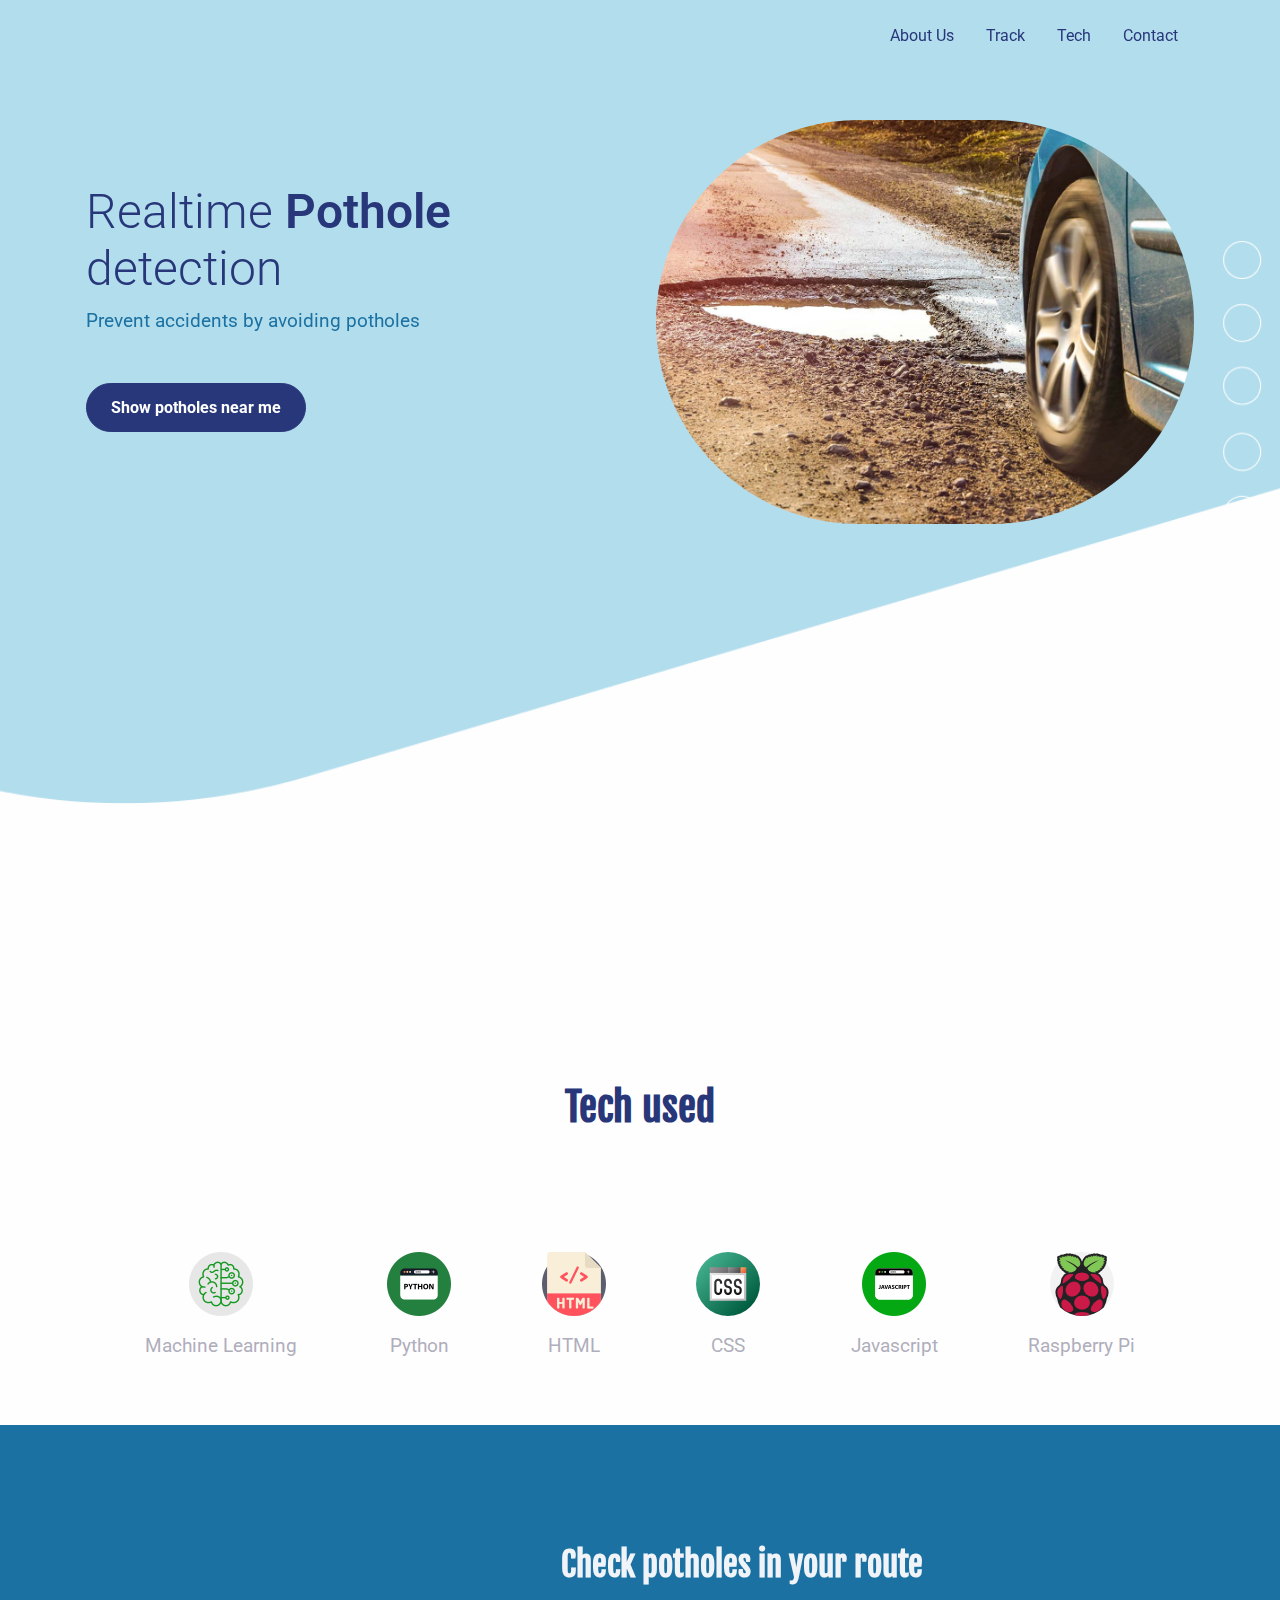
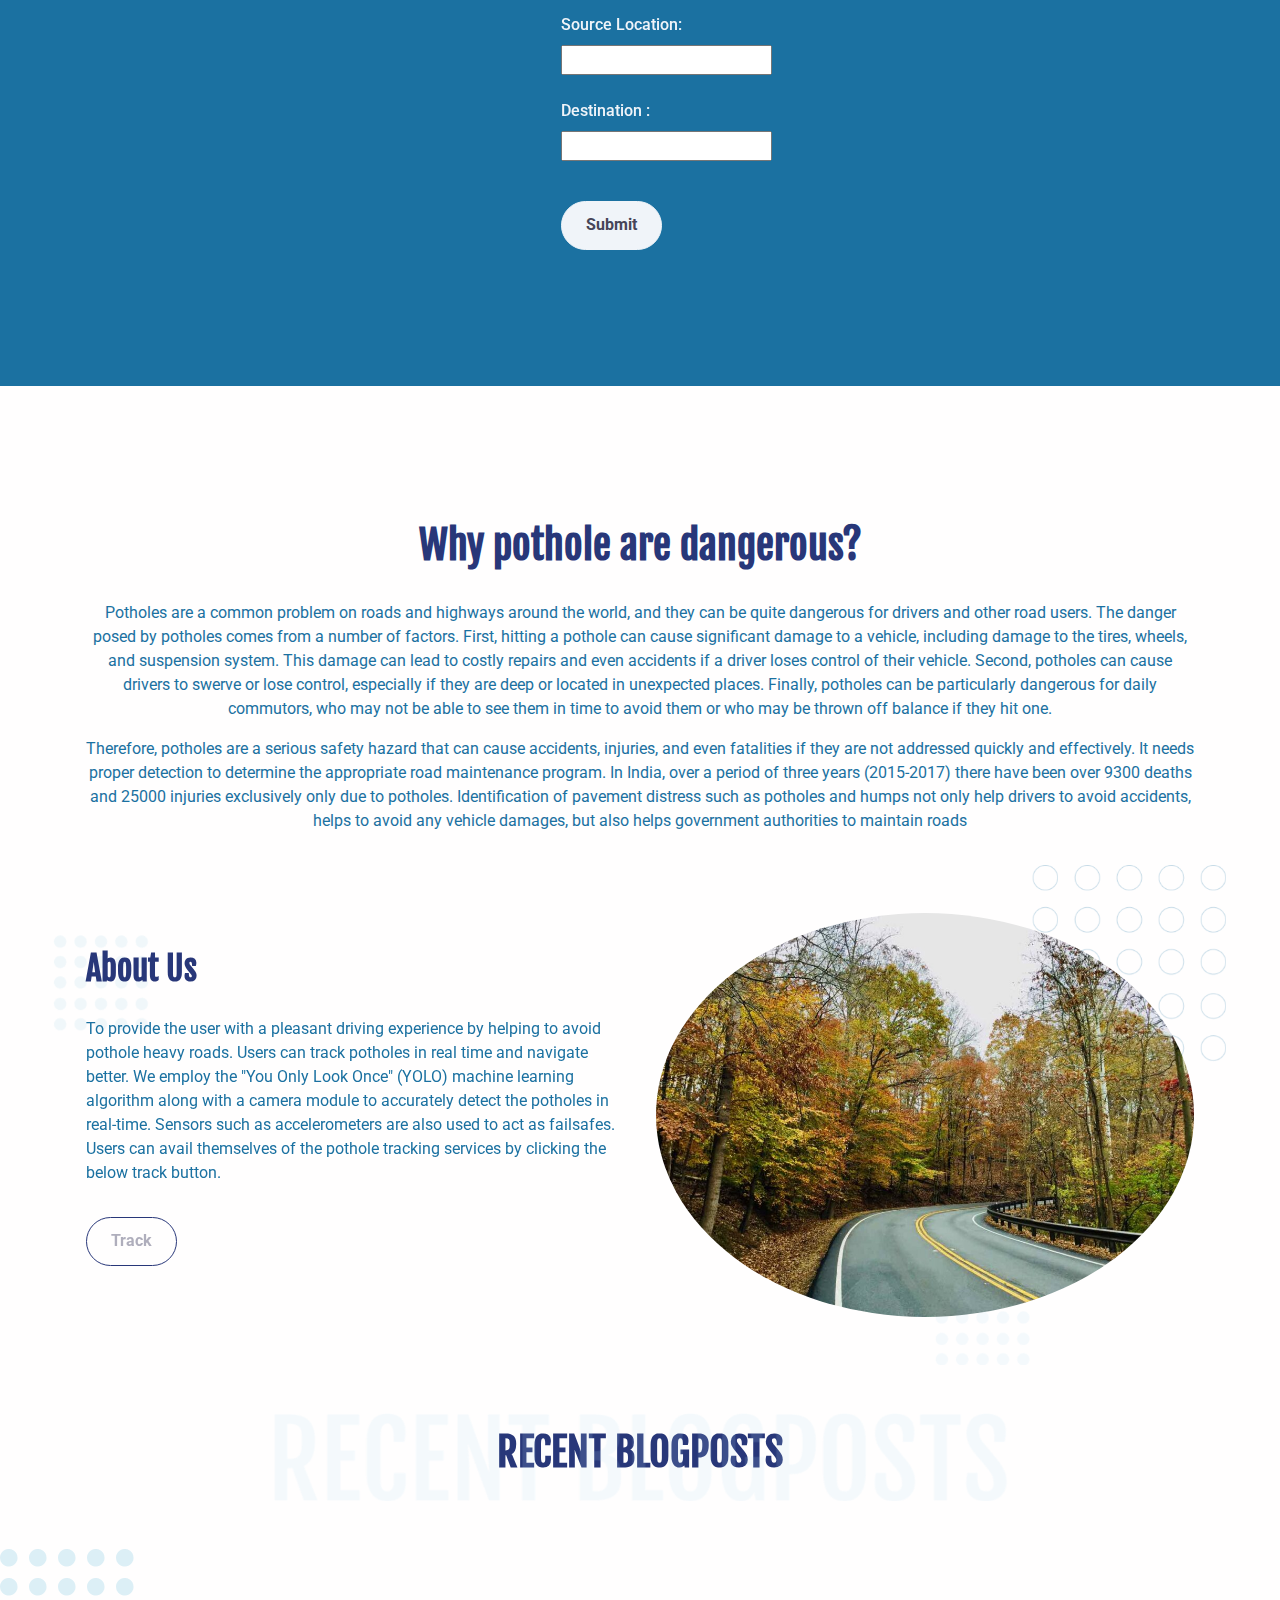
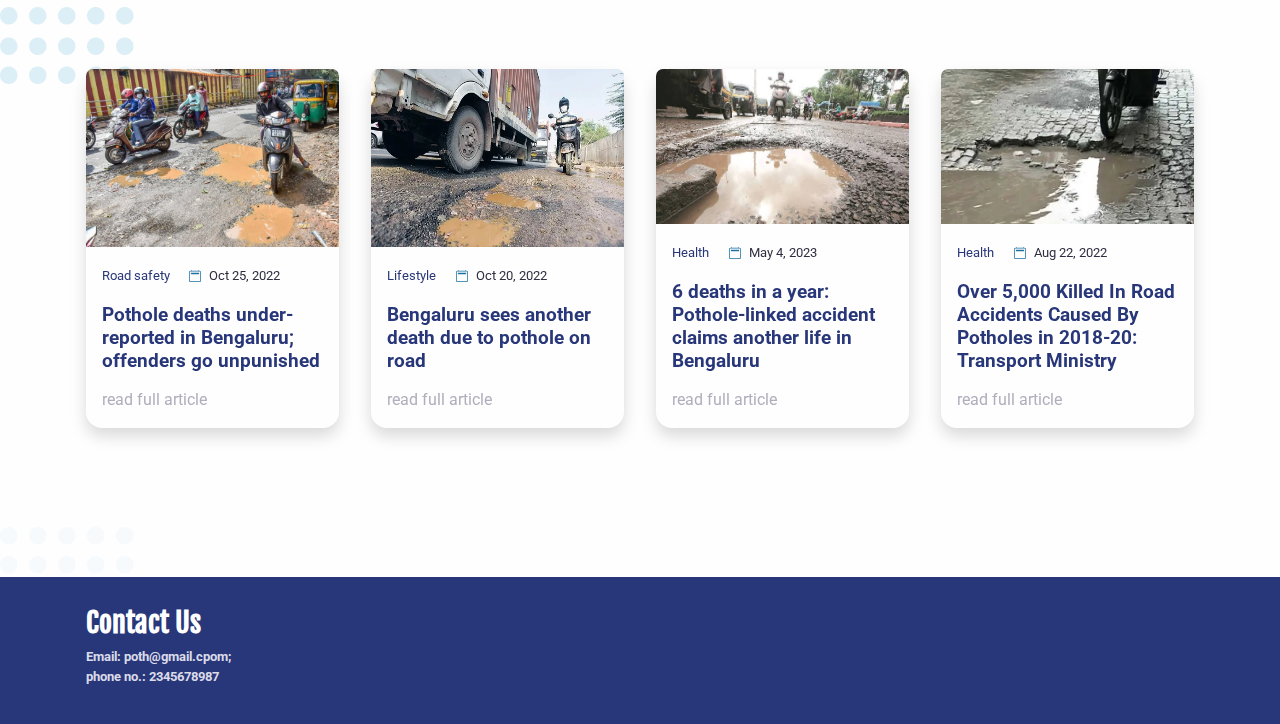
<file: public/index.html>
<!DOCTYPE html>
<html lang="en-US" dir="ltr">

  <head>
    <meta charset="utf-8">
    <meta http-equiv="X-UA-Compatible" content="IE=edge">
    <meta name="viewport" content="width=device-width, initial-scale=1">


    <!-- ===============================================-->
    <!--    Document Title-->
    <!-- ===============================================-->
    <title>Pothole dectection | Landing, Responsive &amp; Business Templatee</title>


    <!-- ===============================================-->
    <!--    Favicons-->
    <!-- ===============================================-->
    <link rel="apple-touch-icon" sizes="180x180" href="assets/img/favicons/road.png">
    <link rel="icon" type="image/png" sizes="32x32" href="assets/img/favicons/road.png">
    <link rel="icon" type="image/png" sizes="16x16" href="assets/img/favicons/road.png">
    <link rel="shortcut icon" type="image/x-icon" href="assets/img/favicons/road.png">
    <link rel="manifest" href="assets/img/favicons/manifest.json">
    <meta name="msapplication-TileImage" content="assets/img/favicons/mstile-150x150.png">
    <meta name="theme-color" content="#ffffff">

    <!-- ===============================================-->
    <!--    Stylesheets-->
    <!-- ===============================================-->
    <link href="assets/css/theme.css" rel="stylesheet" />
   

  </head>


  <body>

    <!-- ===============================================-->
    <!--    Main Content-->
    <!-- ===============================================-->
    <main class="main" id="top">
      <nav class="navbar navbar-expand-lg navbar-light fixed-top py-3 d-block" data-navbar-on-scroll="data-navbar-on-scroll">
        <div class="container"><a class="navbar-brand" href="index.html"><!--<img src="assets/img/icons/pot-icon.png  x " width="118" alt="logo" />--></a>
          <button class="navbar-toggler" type="button" data-bs-toggle="collapse" data-bs-target="#navbarSupportedContent" aria-controls="navbarSupportedContent" aria-expanded="false" aria-label="Toggle navigation"><span class="navbar-toggler-icon"> </span></button>
          <div class="collapse navbar-collapse border-top border-lg-0 mt-4 mt-lg-0" id="navbarSupportedContent">
            <ul class="navbar-nav ms-auto pt-2 pt-lg-0 font-base">
              <li class="nav-item px-2"><a class="nav-link" aria-current="page" href="#about">About Us</a></li>
              <li class="nav-item px-2"><a class="nav-link" href="#checkpothole">Track </a></li>
              
              <li class="nav-item px-2"><a class="nav-link" href="#departments">Tech</a></li>
            
              
              

              <li class="nav-item px-2"><a class="nav-link" href="#findUs">Contact</a></li>
            </ul><!--<a class="btn btn-sm btn-outline-primary rounded-pill order-1 order-lg-0 ms-lg-4" href="#!">Sign In</a>-->
          </div>
        </div>
      </nav>
      <section class="py-xxl-10 pb-0" id="home">
        <div class="bg-holder bg-size" style="background-image:url(assets/img/gallery/hero-bg.png);background-position:top center;background-size:cover;">
        </div>
        <!--/.bg-holder-->

        <div class="container">
          <div class="row min-vh-xl-100 min-vh-xxl-25">
            <div class="col-md-5 col-xl-6 col-xxl-7 order-0 order-md-1 text-end"><img class="pt-7 pt-md-0 w-100" id="po-img" src="assets/img/gallery/poth.jpg" alt="hero-header" /></div>
            <div class="col-md-75 col-xl-6 col-xxl-5 text-md-start text-center py-6">
              <h1 class="fw-light font-base fs-6 fs-xxl-7">Realtime<strong> Pothole </strong><br /> detection </h1>
              <p class="fs-1 mb-5">Prevent accidents by avoiding potholes </p><a class="btn btn-lg btn-primary rounded-pill" href="#!" role="button">Show potholes near me</a>
            </div>
          </div>
        </div>
      </section>


      <!-- ============================================-->
      <!-- <section> begin ============================-->
      <section class="py-5" id="departments">

        <div class="container">
          <div class="row">
            <div class="col-12 py-3">
              <div class="bg-holder bg-size" >
                
              </div>
              <!--/.bg-holder-->

              <h1 class="text-center">Tech used</h1>
            </div>
          </div>
        </div>
        <!-- end of .container-->

      </section>
      <!-- <section> close ============================-->
      <!-- ============================================-->




      <!-- ============================================-->
      <!-- <section> begin ============================-->
      <section class="py-0">

        <div class="container">
          <div class="row py-5 align-items-center justify-content-center justify-content-lg-evenly">
            <div class="col-auto col-md-4 col-lg-auto text-xl-start">
              <div class="d-flex flex-column align-items-center">
                <div class="icon-box text-center"><a class="text-decoration-none" href="#!"><img class="mb-3 deparment-icon" src="assets/img/icons/machine-learning.png" alt="..." /><img class="mb-3 deparment-icon-hover" src="assets/img/icons/machine-learning.png" alt="..." />
                    <p class="fs-1 fs-xxl-2 text-center">Machine Learning</p>
                  </a></div>
              </div>
            </div>
            <div class="col-auto col-md-4 col-lg-auto text-xl-start">
              <div class="d-flex flex-column align-items-center">
                <div class="icon-box text-center"><a class="text-decoration-none" href="#!"><img class="mb-3 deparment-icon" src="assets/img/icons/python.png" alt="..." /><img class="mb-3 deparment-icon-hover" src="assets/img/icons/python.png" alt="..." />
                    <p class="fs-1 fs-xxl-2 text-center">Python</p>
                  </a></div>
              </div>
            </div>
            <div class="col-auto col-md-4 col-lg-auto text-xl-start">
              <div class="d-flex flex-column align-items-center">
                <div class="icon-box text-center"><a class="text-decoration-none" href="#!"><img class="mb-3 deparment-icon" src="assets/img/icons/html.png" alt="..." /><img class="mb-3 deparment-icon-hover" src="assets/img/icons/html.png" alt="..." />
                    <p class="fs-1 fs-xxl-2 text-center">HTML</p>
                  </a></div>
              </div>
            </div>
            <div class="col-auto col-md-4 col-lg-auto text-xl-start">
              <div class="d-flex flex-column align-items-center">
                <div class="icon-box text-center"><a class="text-decoration-none" href="#!"><img class="mb-3 deparment-icon" src="assets/img/icons/css.png" alt="..." /><img class="mb-3 deparment-icon-hover" src="assets/img/icons/css.png" alt="..." />
                    <p class="fs-1 fs-xxl-2 text-center">CSS</p>
                  </a></div>
              </div>
            </div>
            <div class="col-auto col-md-4 col-lg-auto text-xl-start">
              <div class="d-flex flex-column align-items-center">
                <div class="icon-box text-center"><a class="text-decoration-none" href="#!"><img class="mb-3 deparment-icon" src="assets/img/icons/jas.png" alt="..." /><img class="mb-3 deparment-icon-hover" src="assets/img/icons/jas.png" alt="..." />
                    <p class="fs-1 fs-xxl-2 text-center">Javascript</p>
                  </a></div>
              </div>
            </div>
            <div class="col-auto col-md-4 col-lg-auto text-xl-start">
              <div class="d-flex flex-column align-items-center">
                <div class="icon-box text-center"><a class="text-decoration-none" href="#!"><img class="mb-3 deparment-icon" src="assets/img/icons/rasp.png" alt="..." /><img class="mb-3 deparment-icon-hover" src="assets/img/icons/rasp.png" alt="..." />
                    <p class="fs-1 fs-xxl-2 text-center">Raspberry Pi</p>
                  </a></div>
              </div>
            </div>
          </div>
        </div>
        <!-- end of .container-->

      </section>
      <!-- <section> close ============================-->
      <!-- ============================================-->


      <section class="bg-secondary" id="checkpothole">
        <div class="bg-holder">
        </div>
        <!--/.bg-holder-->

        <div class="container">
          <div class="row align-items-center">
            <div class="col-md-5 col-xxl-6">
              <iframe src="https://www.google.com/maps/embed?pb=!1m18!1m12!1m3!1d3888.4814121100544!2d77.56295087350351!3d12.941017415551222!2m3!1f0!2f0!3f0!3m2!1i1024!2i768!4f13.1!3m3!1m2!1s0x3bae158b11e34d2f%3A0x5f4adbdbab8bd80f!2sBMS%20College%20of%20Engineering!5e0!3m2!1sen!2sin!4v1683201296655!5m2!1sen!2sin" width="400" height="300" style="border:0;" allowfullscreen="" loading="lazy" referrerpolicy="no-referrer-when-downgrade"></iframe>
            </div>
            <div class="col-md-7 col-xxl-6 text-center text-md-start" id="contact">
              <h2 class="fw-bold text-light mb-4 mt-4 mt-lg-0">Check potholes in your route</h2>
              <div class="text-light" >
                <form action="/action_page.php">
                  <label for="fname">Source Location:</label><br>
                  <input type="text" id="fname" name="fname" value=""><br><br>
                  <label for="lname">Destination :</label><br>
                  <input type="text" id="lname" name="lname" value=""><br><br>
                  
                </form> 

              </div>
              <div class="py-3"><a class="btn btn-lg btn-light rounded-pill" href="#!" role="button">Submit </a></div>
            </div>
          </div>
        </div>
      </section>


      <!-- ============================================-->
      <!-- <section> begin ============================-->
      <section class="pb-0" >

        <div class="container">
          <div class="row">
            <div class="col-12 py-3">
              <div class="bg-holder bg-size">
              </div>
              <!--/.bg-holder-->

              <h1 class="text-center">Why pothole are dangerous?</h1>
              <br>
              <p class="jus">Potholes are a common problem on roads and highways around the world, and they can be quite dangerous for drivers and other road users. The danger posed by potholes comes from a number of factors. First, hitting a pothole can cause significant damage to a vehicle, including damage to the tires, wheels, and suspension system. This damage can lead to costly repairs and even accidents if a driver loses control of their vehicle. Second, potholes can cause drivers to swerve or lose control, especially if they are deep or located in unexpected places. 
                Finally, potholes can be particularly dangerous for daily commutors, who may not be able to see them in time to avoid them or who may be thrown off balance if they hit one.</p>
               <p class="jus">Therefore, potholes are a serious safety hazard that can cause accidents, injuries, and even fatalities if they are not addressed quickly and effectively.
               It needs proper detection to determine the appropriate road maintenance program. In India, over a period of three years (2015-2017) there have been over 9300 deaths and 25000 injuries exclusively only due to potholes. Identification of pavement distress such as potholes and humps not only help drivers to avoid accidents, helps to avoid any vehicle damages, but also helps government authorities to maintain roads</p>
              
            </div>
          </div>
        </div>
        <!-- end of .container-->

      </section>
      <!-- <section> close ============================-->
      <!-- ============================================-->


      <section class="py-5">
        <div class="bg-holder bg-size" style="background-image:url(assets/img/gallery/about-bg.png);background-position:top center;background-size:contain;">
        </div>
        <!--/.bg-holder-->

        <div class="container" id="about">
          <div class="row align-items-center">
            <div class="col-md-6 order-lg-1 mb-5 mb-lg-0"><img class="fit-cover rounded-circle w-100" src="assets/img/gallery/road.jpg" alt="..." /></div>
            <div class="col-md-6 text-center text-md-start">
              <h2 class="fw-bold mb-4" > About Us </h2>
              <p>
                To provide the user with a pleasant driving experience by helping to avoid pothole heavy roads. Users can track potholes in real time and navigate better. We employ the "You Only Look Once" (YOLO) machine learning algorithm along with a camera module to accurately detect the potholes in real-time. Sensors such as accelerometers are also used to act as failsafes. Users can avail themselves of the pothole tracking services by clicking the below track button.
              
                 </p>
              <div class="py-3">
                <button class="btn btn-lg btn-outline-primary rounded-pill" type="submit"><a href="#contact">Track</a> </button>
              </div>
            </div>
          </div>
        </div>
      </section>


      <!-- ============================================-->
      <!-- <section> begin ============================-->
      




      <!-- ============================================-->
      <!-- <section> begin ============================-->
      <section class="py-5">

        <div class="container">
          <div class="row">
            <div class="col-12 py-3">
              <div class="bg-holder bg-size" style="background-image:url(assets/img/gallery/blog-post.png);background-position:top center;background-size:contain;">
              </div>
              <!--/.bg-holder-->

              <h1 class="text-center">RECENT BLOGPOSTS</h1>
            </div>
          </div>
        </div>
        <!-- end of .container-->

      </section>
      <!-- <section> close ============================-->
      <!-- ============================================-->


      <section>
        <div class="bg-holder bg-size" style="background-image:url(assets/img/gallery/dot-bg.png);background-position:top left;background-size:auto;">
        </div>
        <!--/.bg-holder-->

        <div class="container">
          <div class="row">
            <div class="col-sm-6 col-lg-3 mb-4">
              <div class="card h-100 shadow card-span rounded-3"><img class="card-img-top rounded-top-3" src="assets/img/gallery/p1.jpg" alt="news" />
                <div class="card-body"><span class="fs--1 text-primary me-3">Road safety </span>
                  <svg class="bi bi-calendar2 me-2" xmlns="http://www.w3.org/2000/svg" width="12" height="12" fill="currentColor" viewBox="0 0 16 16">
                    <path d="M3.5 0a.5.5 0 0 1 .5.5V1h8V.5a.5.5 0 0 1 1 0V1h1a2 2 0 0 1 2 2v11a2 2 0 0 1-2 2H2a2 2 0 0 1-2-2V3a2 2 0 0 1 2-2h1V.5a.5.5 0 0 1 .5-.5zM2 2a1 1 0 0 0-1 1v11a1 1 0 0 0 1 1h12a1 1 0 0 0 1-1V3a1 1 0 0 0-1-1H2z"></path>
                    <path d="M2.5 4a.5.5 0 0 1 .5-.5h10a.5.5 0 0 1 .5.5v1a.5.5 0 0 1-.5.5H3a.5.5 0 0 1-.5-.5V4z"> </path>
                  </svg><span class="fs--1 text-900">Oct 25, 2022</span><span class="fs--1"></span>
                  <h5 class="font-base fs-lg-0 fs-xl-1 my-3">Pothole deaths under-reported in Bengaluru; offenders go unpunished</h5><a class="stretched-link" href="https://www.deccanherald.com/city/top-bengaluru-stories/pothole-deaths-under-reported-in-bengaluru-offenders-go-unpunished-1156517.html">read full article</a>
                </div>
              </div>
            </div>
            <div class="col-sm-6 col-lg-3 mb-4">
              <div class="card h-100 shadow card-span rounded-3"><img class="card-img-top rounded-top-3" src="assets/img/gallery/p5.webp" alt="news" />
                <div class="card-body"><span class="fs--1 text-primary me-3">Lifestyle</span>
                  <svg class="bi bi-calendar2 me-2" xmlns="http://www.w3.org/2000/svg" width="12" height="12" fill="currentColor" viewBox="0 0 16 16">
                    <path d="M3.5 0a.5.5 0 0 1 .5.5V1h8V.5a.5.5 0 0 1 1 0V1h1a2 2 0 0 1 2 2v11a2 2 0 0 1-2 2H2a2 2 0 0 1-2-2V3a2 2 0 0 1 2-2h1V.5a.5.5 0 0 1 .5-.5zM2 2a1 1 0 0 0-1 1v11a1 1 0 0 0 1 1h12a1 1 0 0 0 1-1V3a1 1 0 0 0-1-1H2z"></path>
                    <path d="M2.5 4a.5.5 0 0 1 .5-.5h10a.5.5 0 0 1 .5.5v1a.5.5 0 0 1-.5.5H3a.5.5 0 0 1-.5-.5V4z"> </path>
                  </svg><span class="fs--1 text-900">Oct 20, 2022</span><span class="fs--1"></span>
                  <h5 class="font-base fs-lg-0 fs-xl-1 my-3">Bengaluru sees another death due to pothole on road</h5><a class="stretched-link" href="https://www.hindustantimes.com/cities/bengaluru-news/bengaluru-sees-another-death-due-to-pothole-on-road-101667128869957.html">read full article</a>
                </div>
              </div>
            </div>
            <div class="col-sm-6 col-lg-3 mb-4">
              <div class="card h-100 shadow card-span rounded-3"><img class="card-img-top rounded-top-3" src="assets/img/gallery/p2.jpeg" alt="news" />
                <div class="card-body"><span class="fs--1 text-primary me-3">Health</span>
                  <svg class="bi bi-calendar2 me-2" xmlns="http://www.w3.org/2000/svg" width="12" height="12" fill="currentColor" viewBox="0 0 16 16">
                    <path d="M3.5 0a.5.5 0 0 1 .5.5V1h8V.5a.5.5 0 0 1 1 0V1h1a2 2 0 0 1 2 2v11a2 2 0 0 1-2 2H2a2 2 0 0 1-2-2V3a2 2 0 0 1 2-2h1V.5a.5.5 0 0 1 .5-.5zM2 2a1 1 0 0 0-1 1v11a1 1 0 0 0 1 1h12a1 1 0 0 0 1-1V3a1 1 0 0 0-1-1H2z"></path>
                    <path d="M2.5 4a.5.5 0 0 1 .5-.5h10a.5.5 0 0 1 .5.5v1a.5.5 0 0 1-.5.5H3a.5.5 0 0 1-.5-.5V4z"> </path>
                  </svg><span class="fs--1 text-900">May 4, 2023</span><span class="fs--1"></span>
                  <h5 class="font-base fs-lg-0 fs-xl-1 my-3">6 deaths in a year: Pothole-linked accident claims another life in Bengaluru</h5><a class="stretched-link" href="https://indianexpress.com/article/cities/bangalore/6-deaths-year-pothole-accident-claims-life-bengaluru-8113083/">read full article</a>
                </div>
              </div>
            </div>
            <div class="col-sm-6 col-lg-3 mb-4">
              <div class="card h-100 shadow card-span rounded-3"><img class="card-img-top rounded-top-3" src="assets/img/gallery/p6.webp" alt="news" />
                <div class="card-body"><span class="fs--1 text-primary me-3">Health</span>
                  <svg class="bi bi-calendar2 me-2" xmlns="http://www.w3.org/2000/svg" width="12" height="12" fill="currentColor" viewBox="0 0 16 16">
                    <path d="M3.5 0a.5.5 0 0 1 .5.5V1h8V.5a.5.5 0 0 1 1 0V1h1a2 2 0 0 1 2 2v11a2 2 0 0 1-2 2H2a2 2 0 0 1-2-2V3a2 2 0 0 1 2-2h1V.5a.5.5 0 0 1 .5-.5zM2 2a1 1 0 0 0-1 1v11a1 1 0 0 0 1 1h12a1 1 0 0 0 1-1V3a1 1 0 0 0-1-1H2z"></path>
                    <path d="M2.5 4a.5.5 0 0 1 .5-.5h10a.5.5 0 0 1 .5.5v1a.5.5 0 0 1-.5.5H3a.5.5 0 0 1-.5-.5V4z"> </path>
                  </svg><span class="fs--1 text-900">Aug 22, 2022</span><span class="fs--1"></span>
                  <h5 class="font-base fs-lg-0 fs-xl-1 my-3">Over 5,000 Killed In Road Accidents Caused By Potholes in 2018-20: Transport Ministry</h5><a class="stretched-link" href="https://www.ndtv.com/india-news/over-5-000-killed-in-road-accidents-caused-by-potholes-in-2018-20-transport-ministry-3276432">read full article</a>
                </div>
              </div>
            </div>
          </div>
        </div>
      </section>
     
      <section class="py-0 bg-secondary">
        <div class="bg-holder opacity-25" style="background-image:url(assets/img/gallery/dot-bg.png);background-position:top left;margin-top:-3.125rem;background-size:auto;">
        </div>
        <!--/.bg-holder-->

       


        <!-- ============================================-->
        <!-- <section> begin ============================-->
        <section class="py-0 bg-primary" id="findUs">

          <div class="container">
            <div class="row justify-content-md-between justify-content-evenly py-4">
              <div class="col-12 col-sm-8 col-md-6 col-lg-auto text-center text-md-start">
                <h3 style="color: white;">Contact Us</h3>
                <p class="fs--1 my-2 fw-bold text-200">Email: poth@gmail.cpom; <br> phone no.: 2345678987</p>
              </div>
              
            </div>
          </div>
          <!-- end of .container-->

        </section>
        <!-- <section> close ============================-->
        <!-- ============================================-->


      </section>
    </main>
    <!-- ===============================================-->
    <!--    End of Main Content-->
    <!-- ===============================================-->




    <!-- ===============================================-->
    <!--    JavaScripts-->
    <!-- ===============================================-->
    <script src="vendors/@popperjs/popper.min.js"></script>
    <script src="vendors/bootstrap/bootstrap.min.js"></script>
    <script src="vendors/is/is.min.js"></script>
    <script src="https://scripts.sirv.com/sirvjs/v3/sirv.js"></script>
    <script src="https://polyfill.io/v3/polyfill.min.js?features=window.scroll"></script>
    <script src="vendors/fontawesome/all.min.js"></script>
    <script src="assets/js/theme.js"></script>

    <link rel="preconnect" href="https://fonts.googleapis.com">
    <link rel="preconnect" href="https://fonts.gstatic.com" crossorigin>
    <link href="https://fonts.googleapis.com/css2?family=Fjalla+One&amp;family=Roboto:ital,wght@0,100;0,300;0,400;0,500;0,700;0,900;1,100&amp;display=swap" rel="stylesheet">
  </body>

</html>
</file>
<file: public/assets/css/theme.css>
/* -------------------------------------------------------------------------- */
/*                                 Theme                                      */
/* -------------------------------------------------------------------------- */
/* prettier-ignore */
/* -------------------------------------------------------------------------- */
/*                                  Utilities                                 */
/* -------------------------------------------------------------------------- */
/*-----------------------------------------------
|   Bootstrap Styles
-----------------------------------------------*/
/*!
 * Bootstrap v5.0.0-alpha1 (https://getbootstrap.com/)
 * Copyright 2011-2020 The Bootstrap Authors
 * Copyright 2011-2020 Twitter, Inc.
 * Licensed under MIT (https://github.com/twbs/bootstrap/blob/main/LICENSE)
 */
:root {
  --bs-blue: #283779;
  --bs-indigo: #1B71A1;
  --bs-purple: #A1B0FC;
  --bs-pink: #D42DA3;
  --bs-red: #DA3849;
  --bs-orange: #F17228;
  --bs-yellow: #FEC02F;
  --bs-green: #30A64A;
  --bs-teal: #53F283;
  --bs-cyan: #0DAFCA;
  --bs-white: #FFFEFE;
  --bs-gray: #7B7A8B;
  --bs-gray-dark: #464558;
  --bs-primary: #283779;
  --bs-secondary: #1B71A1;
  --bs-success: #30A64A;
  --bs-info: #0DAFCA;
  --bs-warning: #FEC02F;
  --bs-danger: #DA3849;
  --bs-light: #F0F4F9;
  --bs-dark: #222132;
  --bs-font-sans-serif: "Fjalla One", "Open Sans", -apple-system, BlinkMacSystemFont, "Segoe UI", "Helvetica Neue", Arial, sans-serif, "Apple Color Emoji", "Segoe UI Emoji", "Segoe UI Symbol";
  --bs-font-monospace: "SFMono-Regular", Menlo, Monaco, Consolas, "Liberation Mono", "Courier New", monospace;
  --bs-gradient: linear-gradient(180deg, rgba(255, 254, 254, 0.15), rgba(255, 254, 254, 0));
}

*,
*::before,
*::after {
  -webkit-box-sizing: border-box;
  box-sizing: border-box;
}

@media (prefers-reduced-motion: no-preference) {
  :root {
    scroll-behavior: smooth;
  }
}

body {
  margin: 0;
  font-family: "Roboto", -apple-system, BlinkMacSystemFont, "Segoe UI", "Helvetica Neue", Arial, sans-serif, "Apple Color Emoji", "Segoe UI Emoji", "Segoe UI Symbol";
  font-size: 1rem;
  font-weight: 400;
  line-height: 1.5;
  color: #1B71A1;
  background-color: #FFFEFE;
  -webkit-text-size-adjust: 100%;
  -webkit-tap-highlight-color: rgba(0, 0, 0, 0);
}

hr {
  margin: 1rem 0;
  color: #C5C5D2;
  background-color: currentColor;
  border: 0;
  opacity: 1;
}

#po-img{
  border-radius: 20rem;
}

.jus{
  text-align: center;
}

hr:not([size]) {
  height: 1px;
}

h1, .h1, h2, .h2, h3, .h3, h4, .h4, h5, .h5, h6, .h6 {
  margin-top: 0;
  margin-bottom: 0.5rem;
  font-family: "Fjalla One", "Open Sans", -apple-system, BlinkMacSystemFont, "Segoe UI", "Helvetica Neue", Arial, sans-serif, "Apple Color Emoji", "Segoe UI Emoji", "Segoe UI Symbol";
  font-weight: 700;
  line-height: 1.2;
  color: #283779;
}

h1, .h1 {
  font-size: calc(1.37383rem + 1.48598vw);
}

@media (min-width: 1200px) {
  h1, .h1 {
    font-size: 2.48832rem;
  }
}

h2, .h2 {
  font-size: calc(1.33236rem + 0.98832vw);
}

@media (min-width: 1200px) {
  h2, .h2 {
    font-size: 2.0736rem;
  }
}

h3, .h3 {
  font-size: calc(1.2978rem + 0.5736vw);
}

@media (min-width: 1200px) {
  h3, .h3 {
    font-size: 1.728rem;
  }
}

h4, .h4 {
  font-size: calc(1.269rem + 0.228vw);
}

@media (min-width: 1200px) {
  h4, .h4 {
    font-size: 1.44rem;
  }
}

h5, .h5 {
  font-size: 1.2rem;
}

h6, .h6 {
  font-size: 0.83333rem;
}

p {
  margin-top: 0;
  margin-bottom: 1rem;
}

abbr[title],
abbr[data-bs-original-title] {
  -webkit-text-decoration: underline dotted;
  text-decoration: underline dotted;
  cursor: help;
  -webkit-text-decoration-skip-ink: none;
  text-decoration-skip-ink: none;
}

address {
  margin-bottom: 1rem;
  font-style: normal;
  line-height: inherit;
}

ol,
ul {
  padding-left: 2rem;
}

ol,
ul,
dl {
  margin-top: 0;
  margin-bottom: 1rem;
}

ol ol,
ul ul,
ol ul,
ul ol {
  margin-bottom: 0;
}

dt {
  font-weight: 700;
}

dd {
  margin-bottom: .5rem;
  margin-left: 0;
}

blockquote {
  margin: 0 0 1rem;
}

b,
strong {
  font-weight: 800;
}

small, .small {
  font-size: 75%;
}

mark, .mark {
  padding: 0.2em;
  background-color: #fcf8e3;
}

sub,
sup {
  position: relative;
  font-size: 0.75em;
  line-height: 0;
  vertical-align: baseline;
}

sub {
  bottom: -.25em;
}

sup {
  top: -.5em;
}

a {
  color: #AFAEBC;
  text-decoration: none;
}

a:hover {
  color: #1B71A1;
  text-decoration: underline;
}

a:not([href]):not([class]), a:not([href]):not([class]):hover {
  color: inherit;
  text-decoration: none;
}

pre,
code,
kbd,
samp {
  font-family: var(--bs-font-monospace);
  font-size: 1em;
  direction: ltr /* rtl:ignore */;
  unicode-bidi: bidi-override;
}

pre {
  display: block;
  margin-top: 0;
  margin-bottom: 1rem;
  overflow: auto;
  font-size: 75%;
}

pre code {
  font-size: inherit;
  color: inherit;
  word-break: normal;
}

code {
  font-size: 75%;
  color: #D42DA3;
  word-wrap: break-word;
}

a > code {
  color: inherit;
}

kbd {
  padding: 0.2rem 0.4rem;
  font-size: 75%;
  color: #FFFEFE;
  background-color: #2F2E41;
  border-radius: 0.25rem;
}

kbd kbd {
  padding: 0;
  font-size: 1em;
  font-weight: 700;
}

figure {
  margin: 0 0 1rem;
}

img,
svg {
  vertical-align: middle;
}

table {
  caption-side: bottom;
  border-collapse: collapse;
}

caption {
  padding-top: 0.5rem;
  padding-bottom: 0.5rem;
  color: #9291A1;
  text-align: left;
}

th {
  text-align: inherit;
  text-align: -webkit-match-parent;
}

thead,
tbody,
tfoot,
tr,
td,
th {
  border-color: inherit;
  border-style: solid;
  border-width: 0;
}

label {
  display: inline-block;
}

button {
  border-radius: 0;
}

button:focus:not(:focus-visible) {
  outline: 0;
}

input,
button,
select,
optgroup,
textarea {
  margin: 0;
  font-family: inherit;
  font-size: inherit;
  line-height: inherit;
}

button,
select {
  text-transform: none;
}

[role="button"] {
  cursor: pointer;
}

select {
  word-wrap: normal;
}

select:disabled {
  opacity: 1;
}

[list]::-webkit-calendar-picker-indicator {
  display: none;
}

button,
[type="button"],
[type="reset"],
[type="submit"] {
  -webkit-appearance: button;
}

button:not(:disabled),
[type="button"]:not(:disabled),
[type="reset"]:not(:disabled),
[type="submit"]:not(:disabled) {
  cursor: pointer;
}

::-moz-focus-inner {
  padding: 0;
  border-style: none;
}

textarea {
  resize: vertical;
}

fieldset {
  min-width: 0;
  padding: 0;
  margin: 0;
  border: 0;
}

legend {
  float: left;
  width: 100%;
  padding: 0;
  margin-bottom: 0.5rem;
  font-size: calc(1.275rem + 0.3vw);
  line-height: inherit;
}

@media (min-width: 1200px) {
  legend {
    font-size: 1.5rem;
  }
}

legend + * {
  clear: left;
}

::-webkit-datetime-edit-fields-wrapper,
::-webkit-datetime-edit-text,
::-webkit-datetime-edit-minute,
::-webkit-datetime-edit-hour-field,
::-webkit-datetime-edit-day-field,
::-webkit-datetime-edit-month-field,
::-webkit-datetime-edit-year-field {
  padding: 0;
}

::-webkit-inner-spin-button {
  height: auto;
}

[type="search"] {
  outline-offset: -2px;
  -webkit-appearance: textfield;
}

/* rtl:raw:
[type="tel"],
[type="url"],
[type="email"],
[type="number"] {
  direction: ltr;
}
*/
::-webkit-search-decoration {
  -webkit-appearance: none;
}

::-webkit-color-swatch-wrapper {
  padding: 0;
}

::file-selector-button {
  font: inherit;
}

::-webkit-file-upload-button {
  font: inherit;
  -webkit-appearance: button;
}

output {
  display: inline-block;
}

iframe {
  border: 0;
}

summary {
  display: list-item;
  cursor: pointer;
}

progress {
  vertical-align: baseline;
}

[hidden] {
  display: none !important;
}

.lead {
  font-size: 1.2rem;
  font-weight: 400;
}

.display-1 {
  font-size: calc(1.55498rem + 3.65978vw);
  font-weight: 900;
  line-height: 1;
}

@media (min-width: 1200px) {
  .display-1 {
    font-size: 4.29982rem;
  }
}

.display-2 {
  font-size: calc(1.48332rem + 2.79982vw);
  font-weight: 900;
  line-height: 1;
}

@media (min-width: 1200px) {
  .display-2 {
    font-size: 3.58318rem;
  }
}

.display-3 {
  font-size: calc(1.4236rem + 2.08318vw);
  font-weight: 900;
  line-height: 1;
}

@media (min-width: 1200px) {
  .display-3 {
    font-size: 2.98598rem;
  }
}

.display-4 {
  font-size: calc(1.37383rem + 1.48598vw);
  font-weight: 900;
  line-height: 1;
}

@media (min-width: 1200px) {
  .display-4 {
    font-size: 2.48832rem;
  }
}

.display-5 {
  font-size: calc(1.33236rem + 0.98832vw);
  font-weight: 900;
  line-height: 1;
}

@media (min-width: 1200px) {
  .display-5 {
    font-size: 2.0736rem;
  }
}

.display-6 {
  font-size: calc(1.2978rem + 0.5736vw);
  font-weight: 900;
  line-height: 1;
}

@media (min-width: 1200px) {
  .display-6 {
    font-size: 1.728rem;
  }
}

.list-unstyled {
  padding-left: 0;
  list-style: none;
}

.list-inline {
  padding-left: 0;
  list-style: none;
}

.list-inline-item {
  display: inline-block;
}

.list-inline-item:not(:last-child) {
  margin-right: 0.5rem;
}

.initialism {
  font-size: 75%;
  text-transform: uppercase;
}

.blockquote {
  margin-bottom: 1rem;
  font-size: 1.2rem;
}

.blockquote > :last-child {
  margin-bottom: 0;
}

.blockquote-footer {
  margin-top: -1rem;
  margin-bottom: 1rem;
  font-size: 75%;
  color: #7B7A8B;
}

.blockquote-footer::before {
  content: "\2014\00A0";
}

.img-fluid {
  max-width: 100%;
  height: auto;
}

.img-thumbnail {
  padding: 0.25rem;
  background-color: #FFFEFE;
  border: 1px solid #C5C5D2;
  border-radius: 0.5rem;
  max-width: 100%;
  height: auto;
}

.figure {
  display: inline-block;
}

.figure-img {
  margin-bottom: 0.5rem;
  line-height: 1;
}

.figure-caption {
  font-size: 75%;
  color: #7B7A8B;
}

.container,
.container-fluid,
.container-sm,
.container-md,
.container-lg,
.container-xl,
.container-xxl {
  width: 100%;
  padding-right: var(--bs-gutter-x, 1rem);
  padding-left: var(--bs-gutter-x, 1rem);
  margin-right: auto;
  margin-left: auto;
}

@media (min-width: 576px) {
  .container, .container-sm {
    max-width: 540px;
  }
}

@media (min-width: 768px) {
  .container, .container-sm, .container-md {
    max-width: 720px;
  }
}

@media (min-width: 992px) {
  .container, .container-sm, .container-md, .container-lg {
    max-width: 960px;
  }
}

@media (min-width: 1200px) {
  .container, .container-sm, .container-md, .container-lg, .container-xl {
    max-width: 1140px;
  }
}

@media (min-width: 1540px) {
  .container, .container-sm, .container-md, .container-lg, .container-xl, .container-xxl {
    max-width: 1480px;
  }
}

.row {
  --bs-gutter-x: 2rem;
  --bs-gutter-y: 0;
  display: -webkit-box;
  display: -ms-flexbox;
  display: flex;
  -ms-flex-wrap: wrap;
  flex-wrap: wrap;
  margin-top: calc(var(--bs-gutter-y) * -1);
  margin-right: calc(var(--bs-gutter-x) / -2);
  margin-left: calc(var(--bs-gutter-x) / -2);
}

.row > * {
  -ms-flex-negative: 0;
  flex-shrink: 0;
  width: 100%;
  max-width: 100%;
  padding-right: calc(var(--bs-gutter-x) / 2);
  padding-left: calc(var(--bs-gutter-x) / 2);
  margin-top: var(--bs-gutter-y);
}

.col {
  -webkit-box-flex: 1;
  -ms-flex: 1 0 0%;
  flex: 1 0 0%;
}

.row-cols-auto > * {
  -webkit-box-flex: 0;
  -ms-flex: 0 0 auto;
  flex: 0 0 auto;
  width: auto;
}

.row-cols-1 > * {
  -webkit-box-flex: 0;
  -ms-flex: 0 0 auto;
  flex: 0 0 auto;
  width: 100%;
}

.row-cols-2 > * {
  -webkit-box-flex: 0;
  -ms-flex: 0 0 auto;
  flex: 0 0 auto;
  width: 50%;
}

.row-cols-3 > * {
  -webkit-box-flex: 0;
  -ms-flex: 0 0 auto;
  flex: 0 0 auto;
  width: 33.33333%;
}

.row-cols-4 > * {
  -webkit-box-flex: 0;
  -ms-flex: 0 0 auto;
  flex: 0 0 auto;
  width: 25%;
}

.row-cols-5 > * {
  -webkit-box-flex: 0;
  -ms-flex: 0 0 auto;
  flex: 0 0 auto;
  width: 20%;
}

.row-cols-6 > * {
  -webkit-box-flex: 0;
  -ms-flex: 0 0 auto;
  flex: 0 0 auto;
  width: 16.66667%;
}

.col-auto {
  -webkit-box-flex: 0;
  -ms-flex: 0 0 auto;
  flex: 0 0 auto;
  width: auto;
}

.col-1 {
  -webkit-box-flex: 0;
  -ms-flex: 0 0 auto;
  flex: 0 0 auto;
  width: 8.33333%;
}

.col-2 {
  -webkit-box-flex: 0;
  -ms-flex: 0 0 auto;
  flex: 0 0 auto;
  width: 16.66667%;
}

.col-3 {
  -webkit-box-flex: 0;
  -ms-flex: 0 0 auto;
  flex: 0 0 auto;
  width: 25%;
}

.col-4 {
  -webkit-box-flex: 0;
  -ms-flex: 0 0 auto;
  flex: 0 0 auto;
  width: 33.33333%;
}

.col-5 {
  -webkit-box-flex: 0;
  -ms-flex: 0 0 auto;
  flex: 0 0 auto;
  width: 41.66667%;
}

.col-6 {
  -webkit-box-flex: 0;
  -ms-flex: 0 0 auto;
  flex: 0 0 auto;
  width: 50%;
}

.col-7 {
  -webkit-box-flex: 0;
  -ms-flex: 0 0 auto;
  flex: 0 0 auto;
  width: 58.33333%;
}

.col-8 {
  -webkit-box-flex: 0;
  -ms-flex: 0 0 auto;
  flex: 0 0 auto;
  width: 66.66667%;
}

.col-9 {
  -webkit-box-flex: 0;
  -ms-flex: 0 0 auto;
  flex: 0 0 auto;
  width: 75%;
}

.col-10 {
  -webkit-box-flex: 0;
  -ms-flex: 0 0 auto;
  flex: 0 0 auto;
  width: 83.33333%;
}

.col-11 {
  -webkit-box-flex: 0;
  -ms-flex: 0 0 auto;
  flex: 0 0 auto;
  width: 91.66667%;
}

.col-12 {
  -webkit-box-flex: 0;
  -ms-flex: 0 0 auto;
  flex: 0 0 auto;
  width: 100%;
}

.offset-1 {
  margin-left: 8.33333%;
}

.offset-2 {
  margin-left: 16.66667%;
}

.offset-3 {
  margin-left: 25%;
}

.offset-4 {
  margin-left: 33.33333%;
}

.offset-5 {
  margin-left: 41.66667%;
}

.offset-6 {
  margin-left: 50%;
}

.offset-7 {
  margin-left: 58.33333%;
}

.offset-8 {
  margin-left: 66.66667%;
}

.offset-9 {
  margin-left: 75%;
}

.offset-10 {
  margin-left: 83.33333%;
}

.offset-11 {
  margin-left: 91.66667%;
}

.g-0,
.gx-0 {
  --bs-gutter-x: 0;
}

.g-0,
.gy-0 {
  --bs-gutter-y: 0;
}

.g-1,
.gx-1 {
  --bs-gutter-x: 0.25rem;
}

.g-1,
.gy-1 {
  --bs-gutter-y: 0.25rem;
}

.g-2,
.gx-2 {
  --bs-gutter-x: 0.5rem;
}

.g-2,
.gy-2 {
  --bs-gutter-y: 0.5rem;
}

.g-3,
.gx-3 {
  --bs-gutter-x: 1rem;
}

.g-3,
.gy-3 {
  --bs-gutter-y: 1rem;
}

.g-4,
.gx-4 {
  --bs-gutter-x: 1.8rem;
}

.g-4,
.gy-4 {
  --bs-gutter-y: 1.8rem;
}

.g-5,
.gx-5 {
  --bs-gutter-x: 3rem;
}

.g-5,
.gy-5 {
  --bs-gutter-y: 3rem;
}

.g-6,
.gx-6 {
  --bs-gutter-x: 4rem;
}

.g-6,
.gy-6 {
  --bs-gutter-y: 4rem;
}

.g-7,
.gx-7 {
  --bs-gutter-x: 5rem;
}

.g-7,
.gy-7 {
  --bs-gutter-y: 5rem;
}

.g-8,
.gx-8 {
  --bs-gutter-x: 7.5rem;
}

.g-8,
.gy-8 {
  --bs-gutter-y: 7.5rem;
}

.g-9,
.gx-9 {
  --bs-gutter-x: 10rem;
}

.g-9,
.gy-9 {
  --bs-gutter-y: 10rem;
}

.g-10,
.gx-10 {
  --bs-gutter-x: 12.5rem;
}

.g-10,
.gy-10 {
  --bs-gutter-y: 12.5rem;
}

.g-11,
.gx-11 {
  --bs-gutter-x: 15rem;
}

.g-11,
.gy-11 {
  --bs-gutter-y: 15rem;
}

@media (min-width: 576px) {
  .col-sm {
    -webkit-box-flex: 1;
    -ms-flex: 1 0 0%;
    flex: 1 0 0%;
  }
  .row-cols-sm-auto > * {
    -webkit-box-flex: 0;
    -ms-flex: 0 0 auto;
    flex: 0 0 auto;
    width: auto;
  }
  .row-cols-sm-1 > * {
    -webkit-box-flex: 0;
    -ms-flex: 0 0 auto;
    flex: 0 0 auto;
    width: 100%;
  }
  .row-cols-sm-2 > * {
    -webkit-box-flex: 0;
    -ms-flex: 0 0 auto;
    flex: 0 0 auto;
    width: 50%;
  }
  .row-cols-sm-3 > * {
    -webkit-box-flex: 0;
    -ms-flex: 0 0 auto;
    flex: 0 0 auto;
    width: 33.33333%;
  }
  .row-cols-sm-4 > * {
    -webkit-box-flex: 0;
    -ms-flex: 0 0 auto;
    flex: 0 0 auto;
    width: 25%;
  }
  .row-cols-sm-5 > * {
    -webkit-box-flex: 0;
    -ms-flex: 0 0 auto;
    flex: 0 0 auto;
    width: 20%;
  }
  .row-cols-sm-6 > * {
    -webkit-box-flex: 0;
    -ms-flex: 0 0 auto;
    flex: 0 0 auto;
    width: 16.66667%;
  }
  .col-sm-auto {
    -webkit-box-flex: 0;
    -ms-flex: 0 0 auto;
    flex: 0 0 auto;
    width: auto;
  }
  .col-sm-1 {
    -webkit-box-flex: 0;
    -ms-flex: 0 0 auto;
    flex: 0 0 auto;
    width: 8.33333%;
  }
  .col-sm-2 {
    -webkit-box-flex: 0;
    -ms-flex: 0 0 auto;
    flex: 0 0 auto;
    width: 16.66667%;
  }
  .col-sm-3 {
    -webkit-box-flex: 0;
    -ms-flex: 0 0 auto;
    flex: 0 0 auto;
    width: 25%;
  }
  .col-sm-4 {
    -webkit-box-flex: 0;
    -ms-flex: 0 0 auto;
    flex: 0 0 auto;
    width: 33.33333%;
  }
  .col-sm-5 {
    -webkit-box-flex: 0;
    -ms-flex: 0 0 auto;
    flex: 0 0 auto;
    width: 41.66667%;
  }
  .col-sm-6 {
    -webkit-box-flex: 0;
    -ms-flex: 0 0 auto;
    flex: 0 0 auto;
    width: 50%;
  }
  .col-sm-7 {
    -webkit-box-flex: 0;
    -ms-flex: 0 0 auto;
    flex: 0 0 auto;
    width: 58.33333%;
  }
  .col-sm-8 {
    -webkit-box-flex: 0;
    -ms-flex: 0 0 auto;
    flex: 0 0 auto;
    width: 66.66667%;
  }
  .col-sm-9 {
    -webkit-box-flex: 0;
    -ms-flex: 0 0 auto;
    flex: 0 0 auto;
    width: 75%;
  }
  .col-sm-10 {
    -webkit-box-flex: 0;
    -ms-flex: 0 0 auto;
    flex: 0 0 auto;
    width: 83.33333%;
  }
  .col-sm-11 {
    -webkit-box-flex: 0;
    -ms-flex: 0 0 auto;
    flex: 0 0 auto;
    width: 91.66667%;
  }
  .col-sm-12 {
    -webkit-box-flex: 0;
    -ms-flex: 0 0 auto;
    flex: 0 0 auto;
    width: 100%;
  }
  .offset-sm-0 {
    margin-left: 0;
  }
  .offset-sm-1 {
    margin-left: 8.33333%;
  }
  .offset-sm-2 {
    margin-left: 16.66667%;
  }
  .offset-sm-3 {
    margin-left: 25%;
  }
  .offset-sm-4 {
    margin-left: 33.33333%;
  }
  .offset-sm-5 {
    margin-left: 41.66667%;
  }
  .offset-sm-6 {
    margin-left: 50%;
  }
  .offset-sm-7 {
    margin-left: 58.33333%;
  }
  .offset-sm-8 {
    margin-left: 66.66667%;
  }
  .offset-sm-9 {
    margin-left: 75%;
  }
  .offset-sm-10 {
    margin-left: 83.33333%;
  }
  .offset-sm-11 {
    margin-left: 91.66667%;
  }
  .g-sm-0,
  .gx-sm-0 {
    --bs-gutter-x: 0;
  }
  .g-sm-0,
  .gy-sm-0 {
    --bs-gutter-y: 0;
  }
  .g-sm-1,
  .gx-sm-1 {
    --bs-gutter-x: 0.25rem;
  }
  .g-sm-1,
  .gy-sm-1 {
    --bs-gutter-y: 0.25rem;
  }
  .g-sm-2,
  .gx-sm-2 {
    --bs-gutter-x: 0.5rem;
  }
  .g-sm-2,
  .gy-sm-2 {
    --bs-gutter-y: 0.5rem;
  }
  .g-sm-3,
  .gx-sm-3 {
    --bs-gutter-x: 1rem;
  }
  .g-sm-3,
  .gy-sm-3 {
    --bs-gutter-y: 1rem;
  }
  .g-sm-4,
  .gx-sm-4 {
    --bs-gutter-x: 1.8rem;
  }
  .g-sm-4,
  .gy-sm-4 {
    --bs-gutter-y: 1.8rem;
  }
  .g-sm-5,
  .gx-sm-5 {
    --bs-gutter-x: 3rem;
  }
  .g-sm-5,
  .gy-sm-5 {
    --bs-gutter-y: 3rem;
  }
  .g-sm-6,
  .gx-sm-6 {
    --bs-gutter-x: 4rem;
  }
  .g-sm-6,
  .gy-sm-6 {
    --bs-gutter-y: 4rem;
  }
  .g-sm-7,
  .gx-sm-7 {
    --bs-gutter-x: 5rem;
  }
  .g-sm-7,
  .gy-sm-7 {
    --bs-gutter-y: 5rem;
  }
  .g-sm-8,
  .gx-sm-8 {
    --bs-gutter-x: 7.5rem;
  }
  .g-sm-8,
  .gy-sm-8 {
    --bs-gutter-y: 7.5rem;
  }
  .g-sm-9,
  .gx-sm-9 {
    --bs-gutter-x: 10rem;
  }
  .g-sm-9,
  .gy-sm-9 {
    --bs-gutter-y: 10rem;
  }
  .g-sm-10,
  .gx-sm-10 {
    --bs-gutter-x: 12.5rem;
  }
  .g-sm-10,
  .gy-sm-10 {
    --bs-gutter-y: 12.5rem;
  }
  .g-sm-11,
  .gx-sm-11 {
    --bs-gutter-x: 15rem;
  }
  .g-sm-11,
  .gy-sm-11 {
    --bs-gutter-y: 15rem;
  }
}

@media (min-width: 768px) {
  .col-md {
    -webkit-box-flex: 1;
    -ms-flex: 1 0 0%;
    flex: 1 0 0%;
  }
  .row-cols-md-auto > * {
    -webkit-box-flex: 0;
    -ms-flex: 0 0 auto;
    flex: 0 0 auto;
    width: auto;
  }
  .row-cols-md-1 > * {
    -webkit-box-flex: 0;
    -ms-flex: 0 0 auto;
    flex: 0 0 auto;
    width: 100%;
  }
  .row-cols-md-2 > * {
    -webkit-box-flex: 0;
    -ms-flex: 0 0 auto;
    flex: 0 0 auto;
    width: 50%;
  }
  .row-cols-md-3 > * {
    -webkit-box-flex: 0;
    -ms-flex: 0 0 auto;
    flex: 0 0 auto;
    width: 33.33333%;
  }
  .row-cols-md-4 > * {
    -webkit-box-flex: 0;
    -ms-flex: 0 0 auto;
    flex: 0 0 auto;
    width: 25%;
  }
  .row-cols-md-5 > * {
    -webkit-box-flex: 0;
    -ms-flex: 0 0 auto;
    flex: 0 0 auto;
    width: 20%;
  }
  .row-cols-md-6 > * {
    -webkit-box-flex: 0;
    -ms-flex: 0 0 auto;
    flex: 0 0 auto;
    width: 16.66667%;
  }
  .col-md-auto {
    -webkit-box-flex: 0;
    -ms-flex: 0 0 auto;
    flex: 0 0 auto;
    width: auto;
  }
  .col-md-1 {
    -webkit-box-flex: 0;
    -ms-flex: 0 0 auto;
    flex: 0 0 auto;
    width: 8.33333%;
  }
  .col-md-2 {
    -webkit-box-flex: 0;
    -ms-flex: 0 0 auto;
    flex: 0 0 auto;
    width: 16.66667%;
  }
  .col-md-3 {
    -webkit-box-flex: 0;
    -ms-flex: 0 0 auto;
    flex: 0 0 auto;
    width: 25%;
  }
  .col-md-4 {
    -webkit-box-flex: 0;
    -ms-flex: 0 0 auto;
    flex: 0 0 auto;
    width: 33.33333%;
  }
  .col-md-5 {
    -webkit-box-flex: 0;
    -ms-flex: 0 0 auto;
    flex: 0 0 auto;
    width: 41.66667%;
  }
  .col-md-6 {
    -webkit-box-flex: 0;
    -ms-flex: 0 0 auto;
    flex: 0 0 auto;
    width: 50%;
  }
  .col-md-7 {
    -webkit-box-flex: 0;
    -ms-flex: 0 0 auto;
    flex: 0 0 auto;
    width: 58.33333%;
  }
  .col-md-8 {
    -webkit-box-flex: 0;
    -ms-flex: 0 0 auto;
    flex: 0 0 auto;
    width: 66.66667%;
  }
  .col-md-9 {
    -webkit-box-flex: 0;
    -ms-flex: 0 0 auto;
    flex: 0 0 auto;
    width: 75%;
  }
  .col-md-10 {
    -webkit-box-flex: 0;
    -ms-flex: 0 0 auto;
    flex: 0 0 auto;
    width: 83.33333%;
  }
  .col-md-11 {
    -webkit-box-flex: 0;
    -ms-flex: 0 0 auto;
    flex: 0 0 auto;
    width: 91.66667%;
  }
  .col-md-12 {
    -webkit-box-flex: 0;
    -ms-flex: 0 0 auto;
    flex: 0 0 auto;
    width: 100%;
  }
  .offset-md-0 {
    margin-left: 0;
  }
  .offset-md-1 {
    margin-left: 8.33333%;
  }
  .offset-md-2 {
    margin-left: 16.66667%;
  }
  .offset-md-3 {
    margin-left: 25%;
  }
  .offset-md-4 {
    margin-left: 33.33333%;
  }
  .offset-md-5 {
    margin-left: 41.66667%;
  }
  .offset-md-6 {
    margin-left: 50%;
  }
  .offset-md-7 {
    margin-left: 58.33333%;
  }
  .offset-md-8 {
    margin-left: 66.66667%;
  }
  .offset-md-9 {
    margin-left: 75%;
  }
  .offset-md-10 {
    margin-left: 83.33333%;
  }
  .offset-md-11 {
    margin-left: 91.66667%;
  }
  .g-md-0,
  .gx-md-0 {
    --bs-gutter-x: 0;
  }
  .g-md-0,
  .gy-md-0 {
    --bs-gutter-y: 0;
  }
  .g-md-1,
  .gx-md-1 {
    --bs-gutter-x: 0.25rem;
  }
  .g-md-1,
  .gy-md-1 {
    --bs-gutter-y: 0.25rem;
  }
  .g-md-2,
  .gx-md-2 {
    --bs-gutter-x: 0.5rem;
  }
  .g-md-2,
  .gy-md-2 {
    --bs-gutter-y: 0.5rem;
  }
  .g-md-3,
  .gx-md-3 {
    --bs-gutter-x: 1rem;
  }
  .g-md-3,
  .gy-md-3 {
    --bs-gutter-y: 1rem;
  }
  .g-md-4,
  .gx-md-4 {
    --bs-gutter-x: 1.8rem;
  }
  .g-md-4,
  .gy-md-4 {
    --bs-gutter-y: 1.8rem;
  }
  .g-md-5,
  .gx-md-5 {
    --bs-gutter-x: 3rem;
  }
  .g-md-5,
  .gy-md-5 {
    --bs-gutter-y: 3rem;
  }
  .g-md-6,
  .gx-md-6 {
    --bs-gutter-x: 4rem;
  }
  .g-md-6,
  .gy-md-6 {
    --bs-gutter-y: 4rem;
  }
  .g-md-7,
  .gx-md-7 {
    --bs-gutter-x: 5rem;
  }
  .g-md-7,
  .gy-md-7 {
    --bs-gutter-y: 5rem;
  }
  .g-md-8,
  .gx-md-8 {
    --bs-gutter-x: 7.5rem;
  }
  .g-md-8,
  .gy-md-8 {
    --bs-gutter-y: 7.5rem;
  }
  .g-md-9,
  .gx-md-9 {
    --bs-gutter-x: 10rem;
  }
  .g-md-9,
  .gy-md-9 {
    --bs-gutter-y: 10rem;
  }
  .g-md-10,
  .gx-md-10 {
    --bs-gutter-x: 12.5rem;
  }
  .g-md-10,
  .gy-md-10 {
    --bs-gutter-y: 12.5rem;
  }
  .g-md-11,
  .gx-md-11 {
    --bs-gutter-x: 15rem;
  }
  .g-md-11,
  .gy-md-11 {
    --bs-gutter-y: 15rem;
  }
}

@media (min-width: 992px) {
  .col-lg {
    -webkit-box-flex: 1;
    -ms-flex: 1 0 0%;
    flex: 1 0 0%;
  }
  .row-cols-lg-auto > * {
    -webkit-box-flex: 0;
    -ms-flex: 0 0 auto;
    flex: 0 0 auto;
    width: auto;
  }
  .row-cols-lg-1 > * {
    -webkit-box-flex: 0;
    -ms-flex: 0 0 auto;
    flex: 0 0 auto;
    width: 100%;
  }
  .row-cols-lg-2 > * {
    -webkit-box-flex: 0;
    -ms-flex: 0 0 auto;
    flex: 0 0 auto;
    width: 50%;
  }
  .row-cols-lg-3 > * {
    -webkit-box-flex: 0;
    -ms-flex: 0 0 auto;
    flex: 0 0 auto;
    width: 33.33333%;
  }
  .row-cols-lg-4 > * {
    -webkit-box-flex: 0;
    -ms-flex: 0 0 auto;
    flex: 0 0 auto;
    width: 25%;
  }
  .row-cols-lg-5 > * {
    -webkit-box-flex: 0;
    -ms-flex: 0 0 auto;
    flex: 0 0 auto;
    width: 20%;
  }
  .row-cols-lg-6 > * {
    -webkit-box-flex: 0;
    -ms-flex: 0 0 auto;
    flex: 0 0 auto;
    width: 16.66667%;
  }
  .col-lg-auto {
    -webkit-box-flex: 0;
    -ms-flex: 0 0 auto;
    flex: 0 0 auto;
    width: auto;
  }
  .col-lg-1 {
    -webkit-box-flex: 0;
    -ms-flex: 0 0 auto;
    flex: 0 0 auto;
    width: 8.33333%;
  }
  .col-lg-2 {
    -webkit-box-flex: 0;
    -ms-flex: 0 0 auto;
    flex: 0 0 auto;
    width: 16.66667%;
  }
  .col-lg-3 {
    -webkit-box-flex: 0;
    -ms-flex: 0 0 auto;
    flex: 0 0 auto;
    width: 25%;
  }
  .col-lg-4 {
    -webkit-box-flex: 0;
    -ms-flex: 0 0 auto;
    flex: 0 0 auto;
    width: 33.33333%;
  }
  .col-lg-5 {
    -webkit-box-flex: 0;
    -ms-flex: 0 0 auto;
    flex: 0 0 auto;
    width: 41.66667%;
  }
  .col-lg-6 {
    -webkit-box-flex: 0;
    -ms-flex: 0 0 auto;
    flex: 0 0 auto;
    width: 50%;
  }
  .col-lg-7 {
    -webkit-box-flex: 0;
    -ms-flex: 0 0 auto;
    flex: 0 0 auto;
    width: 58.33333%;
  }
  .col-lg-8 {
    -webkit-box-flex: 0;
    -ms-flex: 0 0 auto;
    flex: 0 0 auto;
    width: 66.66667%;
  }
  .col-lg-9 {
    -webkit-box-flex: 0;
    -ms-flex: 0 0 auto;
    flex: 0 0 auto;
    width: 75%;
  }
  .col-lg-10 {
    -webkit-box-flex: 0;
    -ms-flex: 0 0 auto;
    flex: 0 0 auto;
    width: 83.33333%;
  }
  .col-lg-11 {
    -webkit-box-flex: 0;
    -ms-flex: 0 0 auto;
    flex: 0 0 auto;
    width: 91.66667%;
  }
  .col-lg-12 {
    -webkit-box-flex: 0;
    -ms-flex: 0 0 auto;
    flex: 0 0 auto;
    width: 100%;
  }
  .offset-lg-0 {
    margin-left: 0;
  }
  .offset-lg-1 {
    margin-left: 8.33333%;
  }
  .offset-lg-2 {
    margin-left: 16.66667%;
  }
  .offset-lg-3 {
    margin-left: 25%;
  }
  .offset-lg-4 {
    margin-left: 33.33333%;
  }
  .offset-lg-5 {
    margin-left: 41.66667%;
  }
  .offset-lg-6 {
    margin-left: 50%;
  }
  .offset-lg-7 {
    margin-left: 58.33333%;
  }
  .offset-lg-8 {
    margin-left: 66.66667%;
  }
  .offset-lg-9 {
    margin-left: 75%;
  }
  .offset-lg-10 {
    margin-left: 83.33333%;
  }
  .offset-lg-11 {
    margin-left: 91.66667%;
  }
  .g-lg-0,
  .gx-lg-0 {
    --bs-gutter-x: 0;
  }
  .g-lg-0,
  .gy-lg-0 {
    --bs-gutter-y: 0;
  }
  .g-lg-1,
  .gx-lg-1 {
    --bs-gutter-x: 0.25rem;
  }
  .g-lg-1,
  .gy-lg-1 {
    --bs-gutter-y: 0.25rem;
  }
  .g-lg-2,
  .gx-lg-2 {
    --bs-gutter-x: 0.5rem;
  }
  .g-lg-2,
  .gy-lg-2 {
    --bs-gutter-y: 0.5rem;
  }
  .g-lg-3,
  .gx-lg-3 {
    --bs-gutter-x: 1rem;
  }
  .g-lg-3,
  .gy-lg-3 {
    --bs-gutter-y: 1rem;
  }
  .g-lg-4,
  .gx-lg-4 {
    --bs-gutter-x: 1.8rem;
  }
  .g-lg-4,
  .gy-lg-4 {
    --bs-gutter-y: 1.8rem;
  }
  .g-lg-5,
  .gx-lg-5 {
    --bs-gutter-x: 3rem;
  }
  .g-lg-5,
  .gy-lg-5 {
    --bs-gutter-y: 3rem;
  }
  .g-lg-6,
  .gx-lg-6 {
    --bs-gutter-x: 4rem;
  }
  .g-lg-6,
  .gy-lg-6 {
    --bs-gutter-y: 4rem;
  }
  .g-lg-7,
  .gx-lg-7 {
    --bs-gutter-x: 5rem;
  }
  .g-lg-7,
  .gy-lg-7 {
    --bs-gutter-y: 5rem;
  }
  .g-lg-8,
  .gx-lg-8 {
    --bs-gutter-x: 7.5rem;
  }
  .g-lg-8,
  .gy-lg-8 {
    --bs-gutter-y: 7.5rem;
  }
  .g-lg-9,
  .gx-lg-9 {
    --bs-gutter-x: 10rem;
  }
  .g-lg-9,
  .gy-lg-9 {
    --bs-gutter-y: 10rem;
  }
  .g-lg-10,
  .gx-lg-10 {
    --bs-gutter-x: 12.5rem;
  }
  .g-lg-10,
  .gy-lg-10 {
    --bs-gutter-y: 12.5rem;
  }
  .g-lg-11,
  .gx-lg-11 {
    --bs-gutter-x: 15rem;
  }
  .g-lg-11,
  .gy-lg-11 {
    --bs-gutter-y: 15rem;
  }
}

@media (min-width: 1200px) {
  .col-xl {
    -webkit-box-flex: 1;
    -ms-flex: 1 0 0%;
    flex: 1 0 0%;
  }
  .row-cols-xl-auto > * {
    -webkit-box-flex: 0;
    -ms-flex: 0 0 auto;
    flex: 0 0 auto;
    width: auto;
  }
  .row-cols-xl-1 > * {
    -webkit-box-flex: 0;
    -ms-flex: 0 0 auto;
    flex: 0 0 auto;
    width: 100%;
  }
  .row-cols-xl-2 > * {
    -webkit-box-flex: 0;
    -ms-flex: 0 0 auto;
    flex: 0 0 auto;
    width: 50%;
  }
  .row-cols-xl-3 > * {
    -webkit-box-flex: 0;
    -ms-flex: 0 0 auto;
    flex: 0 0 auto;
    width: 33.33333%;
  }
  .row-cols-xl-4 > * {
    -webkit-box-flex: 0;
    -ms-flex: 0 0 auto;
    flex: 0 0 auto;
    width: 25%;
  }
  .row-cols-xl-5 > * {
    -webkit-box-flex: 0;
    -ms-flex: 0 0 auto;
    flex: 0 0 auto;
    width: 20%;
  }
  .row-cols-xl-6 > * {
    -webkit-box-flex: 0;
    -ms-flex: 0 0 auto;
    flex: 0 0 auto;
    width: 16.66667%;
  }
  .col-xl-auto {
    -webkit-box-flex: 0;
    -ms-flex: 0 0 auto;
    flex: 0 0 auto;
    width: auto;
  }
  .col-xl-1 {
    -webkit-box-flex: 0;
    -ms-flex: 0 0 auto;
    flex: 0 0 auto;
    width: 8.33333%;
  }
  .col-xl-2 {
    -webkit-box-flex: 0;
    -ms-flex: 0 0 auto;
    flex: 0 0 auto;
    width: 16.66667%;
  }
  .col-xl-3 {
    -webkit-box-flex: 0;
    -ms-flex: 0 0 auto;
    flex: 0 0 auto;
    width: 25%;
  }
  .col-xl-4 {
    -webkit-box-flex: 0;
    -ms-flex: 0 0 auto;
    flex: 0 0 auto;
    width: 33.33333%;
  }
  .col-xl-5 {
    -webkit-box-flex: 0;
    -ms-flex: 0 0 auto;
    flex: 0 0 auto;
    width: 41.66667%;
  }
  .col-xl-6 {
    -webkit-box-flex: 0;
    -ms-flex: 0 0 auto;
    flex: 0 0 auto;
    width: 50%;
  }
  .col-xl-7 {
    -webkit-box-flex: 0;
    -ms-flex: 0 0 auto;
    flex: 0 0 auto;
    width: 58.33333%;
  }
  .col-xl-8 {
    -webkit-box-flex: 0;
    -ms-flex: 0 0 auto;
    flex: 0 0 auto;
    width: 66.66667%;
  }
  .col-xl-9 {
    -webkit-box-flex: 0;
    -ms-flex: 0 0 auto;
    flex: 0 0 auto;
    width: 75%;
  }
  .col-xl-10 {
    -webkit-box-flex: 0;
    -ms-flex: 0 0 auto;
    flex: 0 0 auto;
    width: 83.33333%;
  }
  .col-xl-11 {
    -webkit-box-flex: 0;
    -ms-flex: 0 0 auto;
    flex: 0 0 auto;
    width: 91.66667%;
  }
  .col-xl-12 {
    -webkit-box-flex: 0;
    -ms-flex: 0 0 auto;
    flex: 0 0 auto;
    width: 100%;
  }
  .offset-xl-0 {
    margin-left: 0;
  }
  .offset-xl-1 {
    margin-left: 8.33333%;
  }
  .offset-xl-2 {
    margin-left: 16.66667%;
  }
  .offset-xl-3 {
    margin-left: 25%;
  }
  .offset-xl-4 {
    margin-left: 33.33333%;
  }
  .offset-xl-5 {
    margin-left: 41.66667%;
  }
  .offset-xl-6 {
    margin-left: 50%;
  }
  .offset-xl-7 {
    margin-left: 58.33333%;
  }
  .offset-xl-8 {
    margin-left: 66.66667%;
  }
  .offset-xl-9 {
    margin-left: 75%;
  }
  .offset-xl-10 {
    margin-left: 83.33333%;
  }
  .offset-xl-11 {
    margin-left: 91.66667%;
  }
  .g-xl-0,
  .gx-xl-0 {
    --bs-gutter-x: 0;
  }
  .g-xl-0,
  .gy-xl-0 {
    --bs-gutter-y: 0;
  }
  .g-xl-1,
  .gx-xl-1 {
    --bs-gutter-x: 0.25rem;
  }
  .g-xl-1,
  .gy-xl-1 {
    --bs-gutter-y: 0.25rem;
  }
  .g-xl-2,
  .gx-xl-2 {
    --bs-gutter-x: 0.5rem;
  }
  .g-xl-2,
  .gy-xl-2 {
    --bs-gutter-y: 0.5rem;
  }
  .g-xl-3,
  .gx-xl-3 {
    --bs-gutter-x: 1rem;
  }
  .g-xl-3,
  .gy-xl-3 {
    --bs-gutter-y: 1rem;
  }
  .g-xl-4,
  .gx-xl-4 {
    --bs-gutter-x: 1.8rem;
  }
  .g-xl-4,
  .gy-xl-4 {
    --bs-gutter-y: 1.8rem;
  }
  .g-xl-5,
  .gx-xl-5 {
    --bs-gutter-x: 3rem;
  }
  .g-xl-5,
  .gy-xl-5 {
    --bs-gutter-y: 3rem;
  }
  .g-xl-6,
  .gx-xl-6 {
    --bs-gutter-x: 4rem;
  }
  .g-xl-6,
  .gy-xl-6 {
    --bs-gutter-y: 4rem;
  }
  .g-xl-7,
  .gx-xl-7 {
    --bs-gutter-x: 5rem;
  }
  .g-xl-7,
  .gy-xl-7 {
    --bs-gutter-y: 5rem;
  }
  .g-xl-8,
  .gx-xl-8 {
    --bs-gutter-x: 7.5rem;
  }
  .g-xl-8,
  .gy-xl-8 {
    --bs-gutter-y: 7.5rem;
  }
  .g-xl-9,
  .gx-xl-9 {
    --bs-gutter-x: 10rem;
  }
  .g-xl-9,
  .gy-xl-9 {
    --bs-gutter-y: 10rem;
  }
  .g-xl-10,
  .gx-xl-10 {
    --bs-gutter-x: 12.5rem;
  }
  .g-xl-10,
  .gy-xl-10 {
    --bs-gutter-y: 12.5rem;
  }
  .g-xl-11,
  .gx-xl-11 {
    --bs-gutter-x: 15rem;
  }
  .g-xl-11,
  .gy-xl-11 {
    --bs-gutter-y: 15rem;
  }
}

@media (min-width: 1540px) {
  .col-xxl {
    -webkit-box-flex: 1;
    -ms-flex: 1 0 0%;
    flex: 1 0 0%;
  }
  .row-cols-xxl-auto > * {
    -webkit-box-flex: 0;
    -ms-flex: 0 0 auto;
    flex: 0 0 auto;
    width: auto;
  }
  .row-cols-xxl-1 > * {
    -webkit-box-flex: 0;
    -ms-flex: 0 0 auto;
    flex: 0 0 auto;
    width: 100%;
  }
  .row-cols-xxl-2 > * {
    -webkit-box-flex: 0;
    -ms-flex: 0 0 auto;
    flex: 0 0 auto;
    width: 50%;
  }
  .row-cols-xxl-3 > * {
    -webkit-box-flex: 0;
    -ms-flex: 0 0 auto;
    flex: 0 0 auto;
    width: 33.33333%;
  }
  .row-cols-xxl-4 > * {
    -webkit-box-flex: 0;
    -ms-flex: 0 0 auto;
    flex: 0 0 auto;
    width: 25%;
  }
  .row-cols-xxl-5 > * {
    -webkit-box-flex: 0;
    -ms-flex: 0 0 auto;
    flex: 0 0 auto;
    width: 20%;
  }
  .row-cols-xxl-6 > * {
    -webkit-box-flex: 0;
    -ms-flex: 0 0 auto;
    flex: 0 0 auto;
    width: 16.66667%;
  }
  .col-xxl-auto {
    -webkit-box-flex: 0;
    -ms-flex: 0 0 auto;
    flex: 0 0 auto;
    width: auto;
  }
  .col-xxl-1 {
    -webkit-box-flex: 0;
    -ms-flex: 0 0 auto;
    flex: 0 0 auto;
    width: 8.33333%;
  }
  .col-xxl-2 {
    -webkit-box-flex: 0;
    -ms-flex: 0 0 auto;
    flex: 0 0 auto;
    width: 16.66667%;
  }
  .col-xxl-3 {
    -webkit-box-flex: 0;
    -ms-flex: 0 0 auto;
    flex: 0 0 auto;
    width: 25%;
  }
  .col-xxl-4 {
    -webkit-box-flex: 0;
    -ms-flex: 0 0 auto;
    flex: 0 0 auto;
    width: 33.33333%;
  }
  .col-xxl-5 {
    -webkit-box-flex: 0;
    -ms-flex: 0 0 auto;
    flex: 0 0 auto;
    width: 41.66667%;
  }
  .col-xxl-6 {
    -webkit-box-flex: 0;
    -ms-flex: 0 0 auto;
    flex: 0 0 auto;
    width: 50%;
  }
  .col-xxl-7 {
    -webkit-box-flex: 0;
    -ms-flex: 0 0 auto;
    flex: 0 0 auto;
    width: 58.33333%;
  }
  .col-xxl-8 {
    -webkit-box-flex: 0;
    -ms-flex: 0 0 auto;
    flex: 0 0 auto;
    width: 66.66667%;
  }
  .col-xxl-9 {
    -webkit-box-flex: 0;
    -ms-flex: 0 0 auto;
    flex: 0 0 auto;
    width: 75%;
  }
  .col-xxl-10 {
    -webkit-box-flex: 0;
    -ms-flex: 0 0 auto;
    flex: 0 0 auto;
    width: 83.33333%;
  }
  .col-xxl-11 {
    -webkit-box-flex: 0;
    -ms-flex: 0 0 auto;
    flex: 0 0 auto;
    width: 91.66667%;
  }
  .col-xxl-12 {
    -webkit-box-flex: 0;
    -ms-flex: 0 0 auto;
    flex: 0 0 auto;
    width: 100%;
  }
  .offset-xxl-0 {
    margin-left: 0;
  }
  .offset-xxl-1 {
    margin-left: 8.33333%;
  }
  .offset-xxl-2 {
    margin-left: 16.66667%;
  }
  .offset-xxl-3 {
    margin-left: 25%;
  }
  .offset-xxl-4 {
    margin-left: 33.33333%;
  }
  .offset-xxl-5 {
    margin-left: 41.66667%;
  }
  .offset-xxl-6 {
    margin-left: 50%;
  }
  .offset-xxl-7 {
    margin-left: 58.33333%;
  }
  .offset-xxl-8 {
    margin-left: 66.66667%;
  }
  .offset-xxl-9 {
    margin-left: 75%;
  }
  .offset-xxl-10 {
    margin-left: 83.33333%;
  }
  .offset-xxl-11 {
    margin-left: 91.66667%;
  }
  .g-xxl-0,
  .gx-xxl-0 {
    --bs-gutter-x: 0;
  }
  .g-xxl-0,
  .gy-xxl-0 {
    --bs-gutter-y: 0;
  }
  .g-xxl-1,
  .gx-xxl-1 {
    --bs-gutter-x: 0.25rem;
  }
  .g-xxl-1,
  .gy-xxl-1 {
    --bs-gutter-y: 0.25rem;
  }
  .g-xxl-2,
  .gx-xxl-2 {
    --bs-gutter-x: 0.5rem;
  }
  .g-xxl-2,
  .gy-xxl-2 {
    --bs-gutter-y: 0.5rem;
  }
  .g-xxl-3,
  .gx-xxl-3 {
    --bs-gutter-x: 1rem;
  }
  .g-xxl-3,
  .gy-xxl-3 {
    --bs-gutter-y: 1rem;
  }
  .g-xxl-4,
  .gx-xxl-4 {
    --bs-gutter-x: 1.8rem;
  }
  .g-xxl-4,
  .gy-xxl-4 {
    --bs-gutter-y: 1.8rem;
  }
  .g-xxl-5,
  .gx-xxl-5 {
    --bs-gutter-x: 3rem;
  }
  .g-xxl-5,
  .gy-xxl-5 {
    --bs-gutter-y: 3rem;
  }
  .g-xxl-6,
  .gx-xxl-6 {
    --bs-gutter-x: 4rem;
  }
  .g-xxl-6,
  .gy-xxl-6 {
    --bs-gutter-y: 4rem;
  }
  .g-xxl-7,
  .gx-xxl-7 {
    --bs-gutter-x: 5rem;
  }
  .g-xxl-7,
  .gy-xxl-7 {
    --bs-gutter-y: 5rem;
  }
  .g-xxl-8,
  .gx-xxl-8 {
    --bs-gutter-x: 7.5rem;
  }
  .g-xxl-8,
  .gy-xxl-8 {
    --bs-gutter-y: 7.5rem;
  }
  .g-xxl-9,
  .gx-xxl-9 {
    --bs-gutter-x: 10rem;
  }
  .g-xxl-9,
  .gy-xxl-9 {
    --bs-gutter-y: 10rem;
  }
  .g-xxl-10,
  .gx-xxl-10 {
    --bs-gutter-x: 12.5rem;
  }
  .g-xxl-10,
  .gy-xxl-10 {
    --bs-gutter-y: 12.5rem;
  }
  .g-xxl-11,
  .gx-xxl-11 {
    --bs-gutter-x: 15rem;
  }
  .g-xxl-11,
  .gy-xxl-11 {
    --bs-gutter-y: 15rem;
  }
}

.table {
  --bs-table-bg: transparent;
  --bs-table-accent-bg: transparent;
  --bs-table-striped-color: #1B71A1;
  --bs-table-striped-bg: rgba(0, 0, 0, 0.05);
  --bs-table-active-color: #1B71A1;
  --bs-table-active-bg: rgba(0, 0, 0, 0.1);
  --bs-table-hover-color: #1B71A1;
  --bs-table-hover-bg: rgba(0, 0, 0, 0.075);
  width: 100%;
  margin-bottom: 1rem;
  color: #1B71A1;
  vertical-align: top;
  border-color: #C5C5D2;
}

.table > :not(caption) > * > * {
  padding: 0.5rem 0.5rem;
  background-color: var(--bs-table-bg);
  border-bottom-width: 1px;
  -webkit-box-shadow: inset 0 0 0 9999px var(--bs-table-accent-bg);
  box-shadow: inset 0 0 0 9999px var(--bs-table-accent-bg);
}

.table > tbody {
  vertical-align: inherit;
}

.table > thead {
  vertical-align: bottom;
}

.table > :not(:last-child) > :last-child > * {
  border-bottom-color: currentColor;
}

.caption-top {
  caption-side: top;
}

.table-sm > :not(caption) > * > * {
  padding: 0.25rem 0.25rem;
}

.table-bordered > :not(caption) > * {
  border-width: 1px 0;
}

.table-bordered > :not(caption) > * > * {
  border-width: 0 1px;
}

.table-borderless > :not(caption) > * > * {
  border-bottom-width: 0;
}

.table-striped > tbody > tr:nth-of-type(odd) {
  --bs-table-accent-bg: var(--bs-table-striped-bg);
  color: var(--bs-table-striped-color);
}

.table-active {
  --bs-table-accent-bg: var(--bs-table-active-bg);
  color: var(--bs-table-active-color);
}

.table-hover > tbody > tr:hover {
  --bs-table-accent-bg: var(--bs-table-hover-bg);
  color: var(--bs-table-hover-color);
}

.table-primary {
  --bs-table-bg: #d4d7e4;
  --bs-table-striped-bg: #cdd0dd;
  --bs-table-striped-color: #464558;
  --bs-table-active-bg: #c6c8d6;
  --bs-table-active-color: #464558;
  --bs-table-hover-bg: #c9ccda;
  --bs-table-hover-color: #464558;
  color: #464558;
  border-color: #c6c8d6;
}

.table-secondary {
  --bs-table-bg: #d1e3ec;
  --bs-table-striped-bg: #cadbe5;
  --bs-table-striped-color: #464558;
  --bs-table-active-bg: #c3d3dd;
  --bs-table-active-color: #464558;
  --bs-table-hover-bg: #c7d7e1;
  --bs-table-hover-color: #464558;
  color: #464558;
  border-color: #c3d3dd;
}

.table-success {
  --bs-table-bg: #d6eddb;
  --bs-table-striped-bg: #cfe5d4;
  --bs-table-striped-color: #464558;
  --bs-table-active-bg: #c8dcce;
  --bs-table-active-color: #464558;
  --bs-table-hover-bg: #cbe0d1;
  --bs-table-hover-color: #464558;
  color: #464558;
  border-color: #c8dcce;
}

.table-info {
  --bs-table-bg: #cfeff4;
  --bs-table-striped-bg: #c8e7ec;
  --bs-table-striped-color: #464558;
  --bs-table-active-bg: #c1dee4;
  --bs-table-active-color: #464558;
  --bs-table-hover-bg: #c5e2e8;
  --bs-table-hover-color: #464558;
  color: #464558;
  border-color: #c1dee4;
}

.table-warning {
  --bs-table-bg: #fff2d5;
  --bs-table-striped-bg: #f6e9cf;
  --bs-table-striped-color: #464558;
  --bs-table-active-bg: #ede1c9;
  --bs-table-active-color: #464558;
  --bs-table-hover-bg: #f1e5cc;
  --bs-table-hover-color: #464558;
  color: #464558;
  border-color: #ede1c9;
}

.table-danger {
  --bs-table-bg: #f8d7db;
  --bs-table-striped-bg: #efd0d4;
  --bs-table-striped-color: #464558;
  --bs-table-active-bg: #e6c8ce;
  --bs-table-active-color: #464558;
  --bs-table-hover-bg: #ebccd1;
  --bs-table-hover-color: #464558;
  color: #464558;
  border-color: #e6c8ce;
}

.table-light {
  --bs-table-bg: #F0F4F9;
  --bs-table-striped-bg: #e8ebf1;
  --bs-table-striped-color: #464558;
  --bs-table-active-bg: #dfe3e9;
  --bs-table-active-color: #464558;
  --bs-table-hover-bg: #e3e7ed;
  --bs-table-hover-color: #464558;
  color: #464558;
  border-color: #dfe3e9;
}

.table-dark {
  --bs-table-bg: #222132;
  --bs-table-striped-bg: #2d2c3c;
  --bs-table-striped-color: #FFFEFE;
  --bs-table-active-bg: #383746;
  --bs-table-active-color: #FFFEFE;
  --bs-table-hover-bg: #333241;
  --bs-table-hover-color: #FFFEFE;
  color: #FFFEFE;
  border-color: #383746;
}

.table-responsive {
  overflow-x: auto;
  -webkit-overflow-scrolling: touch;
}

@media (max-width: 575.98px) {
  .table-responsive-sm {
    overflow-x: auto;
    -webkit-overflow-scrolling: touch;
  }
}

@media (max-width: 767.98px) {
  .table-responsive-md {
    overflow-x: auto;
    -webkit-overflow-scrolling: touch;
  }
}

@media (max-width: 991.98px) {
  .table-responsive-lg {
    overflow-x: auto;
    -webkit-overflow-scrolling: touch;
  }
}

@media (max-width: 1199.98px) {
  .table-responsive-xl {
    overflow-x: auto;
    -webkit-overflow-scrolling: touch;
  }
}

@media (max-width: 1539.98px) {
  .table-responsive-xxl {
    overflow-x: auto;
    -webkit-overflow-scrolling: touch;
  }
}

.form-label {
  margin-bottom: 0.5rem;
}

.col-form-label {
  padding-top: calc(0.875rem + 1px);
  padding-bottom: calc(0.875rem + 1px);
  margin-bottom: 0;
  font-size: inherit;
  line-height: 1.5;
}

.col-form-label-lg {
  padding-top: calc(0.975rem + 1px);
  padding-bottom: calc(0.975rem + 1px);
  font-size: 1rem;
}

.col-form-label-sm {
  padding-top: calc(0.775rem + 1px);
  padding-bottom: calc(0.775rem + 1px);
  font-size: 0.875rem;
}

.form-text {
  margin-top: 0.25rem;
  font-size: 75%;
  color: #9291A1;
}

.form-control {
  display: block;
  width: 100%;
  padding: 0.875rem 2.5rem;
  font-size: 1rem;
  font-weight: 400;
  line-height: 1.5;
  color: #1B71A1;
  background-color: #DBDBE9;
  background-clip: padding-box;
  border: 1px solid #AFAEBC;
  -webkit-appearance: none;
  -moz-appearance: none;
  appearance: none;
  border-radius: 0.5rem;
  -webkit-transition: border-color 0.15s ease-in-out, -webkit-box-shadow 0.15s ease-in-out;
  transition: border-color 0.15s ease-in-out, -webkit-box-shadow 0.15s ease-in-out;
  -o-transition: border-color 0.15s ease-in-out, box-shadow 0.15s ease-in-out;
  transition: border-color 0.15s ease-in-out, box-shadow 0.15s ease-in-out;
  transition: border-color 0.15s ease-in-out, box-shadow 0.15s ease-in-out, -webkit-box-shadow 0.15s ease-in-out;
}

@media (prefers-reduced-motion: reduce) {
  .form-control {
    -webkit-transition: none;
    -o-transition: none;
    transition: none;
  }
}

.form-control[type="file"] {
  overflow: hidden;
}

.form-control[type="file"]:not(:disabled):not([readonly]) {
  cursor: pointer;
}

.form-control:focus {
  color: #1B71A1;
  background-color: #DBDBE9;
  border-color: rgba(40, 55, 121, 0.8);
  outline: 0;
  -webkit-box-shadow: none;
  box-shadow: none;
}

.form-control::-webkit-date-and-time-value {
  height: 1.5em;
}

.form-control::-webkit-input-placeholder {
  color: #7B7A8B !important;
  opacity: 1;
}

.form-control::-moz-placeholder {
  color: #7B7A8B !important;
  opacity: 1;
}

.form-control:-ms-input-placeholder {
  color: #7B7A8B !important;
  opacity: 1;
}

.form-control::-ms-input-placeholder {
  color: #7B7A8B !important;
  opacity: 1;
}

.form-control::placeholder {
  color: #7B7A8B !important;
  opacity: 1;
}

.form-control:disabled, .form-control[readonly] {
  background-color: #DBDBE9;
  opacity: 1;
}

.form-control::file-selector-button {
  padding: 0.875rem 2.5rem;
  margin: -0.875rem -2.5rem;
  -webkit-margin-end: 2.5rem;
  margin-inline-end: 2.5rem;
  color: #1B71A1;
  background-color: #DBDBE9;
  pointer-events: none;
  border-color: inherit;
  border-style: solid;
  border-width: 0;
  border-inline-end-width: 1px;
  border-radius: 0;
  -webkit-transition: color 0.15s ease-in-out, background-color 0.15s ease-in-out, border-color 0.15s ease-in-out, -webkit-box-shadow 0.15s ease-in-out;
  transition: color 0.15s ease-in-out, background-color 0.15s ease-in-out, border-color 0.15s ease-in-out, -webkit-box-shadow 0.15s ease-in-out;
  -o-transition: color 0.15s ease-in-out, background-color 0.15s ease-in-out, border-color 0.15s ease-in-out, box-shadow 0.15s ease-in-out;
  transition: color 0.15s ease-in-out, background-color 0.15s ease-in-out, border-color 0.15s ease-in-out, box-shadow 0.15s ease-in-out;
  transition: color 0.15s ease-in-out, background-color 0.15s ease-in-out, border-color 0.15s ease-in-out, box-shadow 0.15s ease-in-out, -webkit-box-shadow 0.15s ease-in-out;
}

@media (prefers-reduced-motion: reduce) {
  .form-control::file-selector-button {
    -webkit-transition: none;
    -o-transition: none;
    transition: none;
  }
}

.form-control:hover:not(:disabled):not([readonly])::file-selector-button {
  background-color: #d0d0dd;
}

.form-control::-webkit-file-upload-button {
  padding: 0.875rem 2.5rem;
  margin: -0.875rem -2.5rem;
  -webkit-margin-end: 2.5rem;
  margin-inline-end: 2.5rem;
  color: #1B71A1;
  background-color: #DBDBE9;
  pointer-events: none;
  border-color: inherit;
  border-style: solid;
  border-width: 0;
  border-inline-end-width: 1px;
  border-radius: 0;
  -webkit-transition: color 0.15s ease-in-out, background-color 0.15s ease-in-out, border-color 0.15s ease-in-out, -webkit-box-shadow 0.15s ease-in-out;
  transition: color 0.15s ease-in-out, background-color 0.15s ease-in-out, border-color 0.15s ease-in-out, -webkit-box-shadow 0.15s ease-in-out;
  transition: color 0.15s ease-in-out, background-color 0.15s ease-in-out, border-color 0.15s ease-in-out, box-shadow 0.15s ease-in-out;
  transition: color 0.15s ease-in-out, background-color 0.15s ease-in-out, border-color 0.15s ease-in-out, box-shadow 0.15s ease-in-out, -webkit-box-shadow 0.15s ease-in-out;
}

@media (prefers-reduced-motion: reduce) {
  .form-control::-webkit-file-upload-button {
    -webkit-transition: none;
    transition: none;
  }
}

.form-control:hover:not(:disabled):not([readonly])::-webkit-file-upload-button {
  background-color: #d0d0dd;
}

.form-control-plaintext {
  display: block;
  width: 100%;
  padding: 0.875rem 0;
  margin-bottom: 0;
  line-height: 1.5;
  color: #1B71A1;
  background-color: transparent;
  border: solid transparent;
  border-width: 1px 0;
}

.form-control-plaintext.form-control-sm, .form-control-plaintext.form-control-lg {
  padding-right: 0;
  padding-left: 0;
}

.form-control-sm {
  min-height: calc(1.5em + 1.55rem + 2px);
  padding: 0.775rem 1.5rem;
  font-size: 0.875rem;
  border-radius: 0.25rem;
}

.form-control-sm::file-selector-button {
  padding: 0.775rem 1.5rem;
  margin: -0.775rem -1.5rem;
  -webkit-margin-end: 1.5rem;
  margin-inline-end: 1.5rem;
}

.form-control-sm::-webkit-file-upload-button {
  padding: 0.775rem 1.5rem;
  margin: -0.775rem -1.5rem;
  -webkit-margin-end: 1.5rem;
  margin-inline-end: 1.5rem;
}

.form-control-lg {
  min-height: calc(1.5em + 1.95rem + 2px);
  padding: 0.975rem 3.5rem;
  font-size: 1rem;
  border-radius: 1rem;
}

.form-control-lg::file-selector-button {
  padding: 0.975rem 3.5rem;
  margin: -0.975rem -3.5rem;
  -webkit-margin-end: 3.5rem;
  margin-inline-end: 3.5rem;
}

.form-control-lg::-webkit-file-upload-button {
  padding: 0.975rem 3.5rem;
  margin: -0.975rem -3.5rem;
  -webkit-margin-end: 3.5rem;
  margin-inline-end: 3.5rem;
}

textarea.form-control {
  min-height: calc(1.5em + 1.75rem + 2px);
}

textarea.form-control-sm {
  min-height: calc(1.5em + 1.55rem + 2px);
}

textarea.form-control-lg {
  min-height: calc(1.5em + 1.95rem + 2px);
}

.form-control-color {
  max-width: 3rem;
  height: auto;
  padding: 0.875rem;
}

.form-control-color:not(:disabled):not([readonly]) {
  cursor: pointer;
}

.form-control-color::-moz-color-swatch {
  height: 1.5em;
  border-radius: 0.5rem;
}

.form-control-color::-webkit-color-swatch {
  height: 1.5em;
  border-radius: 0.5rem;
}

.form-select {
  display: block;
  width: 100%;
  padding: 0.875rem 7.5rem 0.875rem 2.5rem;
  font-size: 1rem;
  font-weight: 400;
  line-height: 1.5;
  color: #1B71A1;
  background-color: #DBDBE9;
  background-image: url("data:image/svg+xml,%3csvg xmlns='http://www.w3.org/2000/svg' viewBox='0 0 16 16'%3e%3cpath fill='none' stroke='%23AFAEBC' stroke-linecap='round' stroke-linejoin='round' stroke-width='2' d='M2 5l6 6 6-6'/%3e%3c/svg%3e");
  background-repeat: no-repeat;
  background-position: right 2.5rem center;
  background-size: 16px 12px;
  border: 1px solid #AFAEBC;
  border-radius: 0.5rem;
  -webkit-appearance: none;
  -moz-appearance: none;
  appearance: none;
}

.form-select:focus {
  border-color: rgba(40, 55, 121, 0.8);
  outline: 0;
  -webkit-box-shadow: 0 0 0 0.25rem none;
  box-shadow: 0 0 0 0.25rem none;
}

.form-select[multiple], .form-select[size]:not([size="1"]) {
  padding-right: 2.5rem;
  background-image: none;
}

.form-select:disabled {
  background-color: #DBDBE9;
}

.form-select:-moz-focusring {
  color: transparent;
  text-shadow: 0 0 0 #1B71A1;
}

.form-select-sm {
  padding-top: 0.775rem;
  padding-bottom: 0.775rem;
  padding-left: 1.5rem;
  font-size: 0.875rem;
}

.form-select-lg {
  padding-top: 0.975rem;
  padding-bottom: 0.975rem;
  padding-left: 3.5rem;
  font-size: 1rem;
}

.form-check {
  display: block;
  min-height: 1.5rem;
  padding-left: 1.5em;
  margin-bottom: 0.125rem;
}

.form-check .form-check-input {
  float: left;
  margin-left: -1.5em;
}

.form-check-input {
  width: 1em;
  height: 1em;
  margin-top: 0.25em;
  vertical-align: top;
  background-color: #DBDBE9;
  background-repeat: no-repeat;
  background-position: center;
  background-size: contain;
  border: 1px solid rgba(0, 0, 0, 0.25);
  -webkit-appearance: none;
  -moz-appearance: none;
  appearance: none;
  -webkit-print-color-adjust: exact;
  color-adjust: exact;
}

.form-check-input[type="checkbox"] {
  border-radius: 0.25em;
}

.form-check-input[type="radio"] {
  border-radius: 50%;
}

.form-check-input:active {
  -webkit-filter: brightness(90%);
  filter: brightness(90%);
}

.form-check-input:focus {
  border-color: rgba(40, 55, 121, 0.8);
  outline: 0;
  -webkit-box-shadow: none;
  box-shadow: none;
}

.form-check-input:checked {
  background-color: #283779;
  border-color: #283779;
}

.form-check-input:checked[type="checkbox"] {
  background-image: url("data:image/svg+xml,%3csvg xmlns='http://www.w3.org/2000/svg' viewBox='0 0 20 20'%3e%3cpath fill='none' stroke='%23FFFEFE' stroke-linecap='round' stroke-linejoin='round' stroke-width='3' d='M6 10l3 3l6-6'/%3e%3c/svg%3e");
}

.form-check-input:checked[type="radio"] {
  background-image: url("data:image/svg+xml,%3csvg xmlns='http://www.w3.org/2000/svg' viewBox='-4 -4 8 8'%3e%3ccircle r='2' fill='%23FFFEFE'/%3e%3c/svg%3e");
}

.form-check-input[type="checkbox"]:indeterminate {
  background-color: #283779;
  border-color: #283779;
  background-image: url("data:image/svg+xml,%3csvg xmlns='http://www.w3.org/2000/svg' viewBox='0 0 20 20'%3e%3cpath fill='none' stroke='%23FFFEFE' stroke-linecap='round' stroke-linejoin='round' stroke-width='3' d='M6 10h8'/%3e%3c/svg%3e");
}

.form-check-input:disabled {
  pointer-events: none;
  -webkit-filter: none;
  filter: none;
  opacity: 0.5;
}

.form-check-input[disabled] ~ .form-check-label, .form-check-input:disabled ~ .form-check-label {
  opacity: 0.5;
}

.form-switch {
  padding-left: 2.5em;
}

.form-switch .form-check-input {
  width: 2em;
  margin-left: -2.5em;
  background-image: url("data:image/svg+xml,%3csvg xmlns='http://www.w3.org/2000/svg' viewBox='-4 -4 8 8'%3e%3ccircle r='3' fill='rgba%280, 0, 0, 0.25%29'/%3e%3c/svg%3e");
  background-position: left center;
  border-radius: 2em;
  -webkit-transition: background-position 0.15s ease-in-out;
  -o-transition: background-position 0.15s ease-in-out;
  transition: background-position 0.15s ease-in-out;
}

@media (prefers-reduced-motion: reduce) {
  .form-switch .form-check-input {
    -webkit-transition: none;
    -o-transition: none;
    transition: none;
  }
}

.form-switch .form-check-input:focus {
  background-image: url("data:image/svg+xml,%3csvg xmlns='http://www.w3.org/2000/svg' viewBox='-4 -4 8 8'%3e%3ccircle r='3' fill='rgba%2840, 55, 121, 0.8%29'/%3e%3c/svg%3e");
}

.form-switch .form-check-input:checked {
  background-position: right center;
  background-image: url("data:image/svg+xml,%3csvg xmlns='http://www.w3.org/2000/svg' viewBox='-4 -4 8 8'%3e%3ccircle r='3' fill='%23FFFEFE'/%3e%3c/svg%3e");
}

.form-check-inline {
  display: inline-block;
  margin-right: 1rem;
}

.btn-check {
  position: absolute;
  clip: rect(0, 0, 0, 0);
  pointer-events: none;
}

.btn-check[disabled] + .btn, .btn-check:disabled + .btn {
  pointer-events: none;
  -webkit-filter: none;
  filter: none;
  opacity: 0.65;
}

.form-range {
  width: 100%;
  height: 1.5rem;
  padding: 0;
  background-color: transparent;
  -webkit-appearance: none;
  -moz-appearance: none;
  appearance: none;
}

.form-range:focus {
  outline: 0;
}

.form-range:focus::-webkit-slider-thumb {
  -webkit-box-shadow: 0 0 0 1px #FFFEFE, none;
  box-shadow: 0 0 0 1px #FFFEFE, none;
}

.form-range:focus::-moz-range-thumb {
  box-shadow: 0 0 0 1px #FFFEFE, none;
}

.form-range::-moz-focus-outer {
  border: 0;
}

.form-range::-webkit-slider-thumb {
  width: 1rem;
  height: 1rem;
  margin-top: -0.25rem;
  background-color: #283779;
  border: 0;
  border-radius: 1rem;
  -webkit-transition: background-color 0.15s ease-in-out, border-color 0.15s ease-in-out, -webkit-box-shadow 0.15s ease-in-out;
  transition: background-color 0.15s ease-in-out, border-color 0.15s ease-in-out, -webkit-box-shadow 0.15s ease-in-out;
  transition: background-color 0.15s ease-in-out, border-color 0.15s ease-in-out, box-shadow 0.15s ease-in-out;
  transition: background-color 0.15s ease-in-out, border-color 0.15s ease-in-out, box-shadow 0.15s ease-in-out, -webkit-box-shadow 0.15s ease-in-out;
  -webkit-appearance: none;
  appearance: none;
}

@media (prefers-reduced-motion: reduce) {
  .form-range::-webkit-slider-thumb {
    -webkit-transition: none;
    transition: none;
  }
}

.form-range::-webkit-slider-thumb:active {
  background-color: #bfc3d7;
}

.form-range::-webkit-slider-runnable-track {
  width: 100%;
  height: 0.5rem;
  color: transparent;
  cursor: pointer;
  background-color: #C5C5D2;
  border-color: transparent;
  border-radius: 1rem;
}

.form-range::-moz-range-thumb {
  width: 1rem;
  height: 1rem;
  background-color: #283779;
  border: 0;
  border-radius: 1rem;
  -moz-transition: background-color 0.15s ease-in-out, border-color 0.15s ease-in-out, box-shadow 0.15s ease-in-out;
  transition: background-color 0.15s ease-in-out, border-color 0.15s ease-in-out, box-shadow 0.15s ease-in-out;
  -moz-appearance: none;
  appearance: none;
}

@media (prefers-reduced-motion: reduce) {
  .form-range::-moz-range-thumb {
    -moz-transition: none;
    transition: none;
  }
}

.form-range::-moz-range-thumb:active {
  background-color: #bfc3d7;
}

.form-range::-moz-range-track {
  width: 100%;
  height: 0.5rem;
  color: transparent;
  cursor: pointer;
  background-color: #C5C5D2;
  border-color: transparent;
  border-radius: 1rem;
}

.form-range:disabled {
  pointer-events: none;
}

.form-range:disabled::-webkit-slider-thumb {
  background-color: #9291A1;
}

.form-range:disabled::-moz-range-thumb {
  background-color: #9291A1;
}

.form-floating {
  position: relative;
}

.form-floating > .form-control,
.form-floating > .form-select {
  height: calc(3.5rem + 2px);
  padding: 1rem 2.5rem;
}

.form-floating > label {
  position: absolute;
  top: 0;
  left: 0;
  height: 100%;
  padding: 1rem 2.5rem;
  pointer-events: none;
  border: 1px solid transparent;
  -webkit-transform-origin: 0 0;
  -ms-transform-origin: 0 0;
  transform-origin: 0 0;
  -webkit-transition: opacity 0.1s ease-in-out, -webkit-transform 0.1s ease-in-out;
  transition: opacity 0.1s ease-in-out, -webkit-transform 0.1s ease-in-out;
  -o-transition: opacity 0.1s ease-in-out, transform 0.1s ease-in-out;
  transition: opacity 0.1s ease-in-out, transform 0.1s ease-in-out;
  transition: opacity 0.1s ease-in-out, transform 0.1s ease-in-out, -webkit-transform 0.1s ease-in-out;
}

@media (prefers-reduced-motion: reduce) {
  .form-floating > label {
    -webkit-transition: none;
    -o-transition: none;
    transition: none;
  }
}

.form-floating > .form-control::-webkit-input-placeholder {
  color: transparent;
}

.form-floating > .form-control::-moz-placeholder {
  color: transparent;
}

.form-floating > .form-control:-ms-input-placeholder {
  color: transparent;
}

.form-floating > .form-control::-ms-input-placeholder {
  color: transparent;
}

.form-floating > .form-control::placeholder {
  color: transparent;
}

.form-floating > .form-control:not(:-moz-placeholder-shown) {
  padding-top: 1.625rem;
  padding-bottom: 0.625rem;
}

.form-floating > .form-control:not(:-ms-input-placeholder) {
  padding-top: 1.625rem;
  padding-bottom: 0.625rem;
}

.form-floating > .form-control:focus, .form-floating > .form-control:not(:placeholder-shown) {
  padding-top: 1.625rem;
  padding-bottom: 0.625rem;
}

.form-floating > .form-control:-webkit-autofill {
  padding-top: 1.625rem;
  padding-bottom: 0.625rem;
}

.form-floating > .form-select {
  padding-top: 1.625rem;
  padding-bottom: 0.625rem;
}

.form-floating > .form-control:not(:-moz-placeholder-shown) ~ label {
  opacity: 0.65;
  transform: scale(0.85) translateY(-0.5rem) translateX(0.15rem);
}

.form-floating > .form-control:not(:-ms-input-placeholder) ~ label {
  opacity: 0.65;
  -ms-transform: scale(0.85) translateY(-0.5rem) translateX(0.15rem);
  transform: scale(0.85) translateY(-0.5rem) translateX(0.15rem);
}

.form-floating > .form-control:focus ~ label,
.form-floating > .form-control:not(:placeholder-shown) ~ label,
.form-floating > .form-select ~ label {
  opacity: 0.65;
  -webkit-transform: scale(0.85) translateY(-0.5rem) translateX(0.15rem);
  -ms-transform: scale(0.85) translateY(-0.5rem) translateX(0.15rem);
  transform: scale(0.85) translateY(-0.5rem) translateX(0.15rem);
}

.form-floating > .form-control:-webkit-autofill ~ label {
  opacity: 0.65;
  -webkit-transform: scale(0.85) translateY(-0.5rem) translateX(0.15rem);
  transform: scale(0.85) translateY(-0.5rem) translateX(0.15rem);
}

.input-group {
  position: relative;
  display: -webkit-box;
  display: -ms-flexbox;
  display: flex;
  -ms-flex-wrap: wrap;
  flex-wrap: wrap;
  -webkit-box-align: stretch;
  -ms-flex-align: stretch;
  align-items: stretch;
  width: 100%;
}

.input-group > .form-control,
.input-group > .form-select {
  position: relative;
  -webkit-box-flex: 1;
  -ms-flex: 1 1 auto;
  flex: 1 1 auto;
  width: 1%;
  min-width: 0;
}

.input-group > .form-control:focus,
.input-group > .form-select:focus {
  z-index: 3;
}

.input-group .btn {
  position: relative;
  z-index: 2;
}

.input-group .btn:focus {
  z-index: 3;
}

.input-group-text {
  display: -webkit-box;
  display: -ms-flexbox;
  display: flex;
  -webkit-box-align: center;
  -ms-flex-align: center;
  align-items: center;
  padding: 0.875rem 2.5rem;
  font-size: 1rem;
  font-weight: 400;
  line-height: 1.5;
  color: #1B71A1;
  text-align: center;
  white-space: nowrap;
  background-color: #DBDBE9;
  border: 1px solid #AFAEBC;
  border-radius: 0.5rem;
}

.input-group-lg > .form-control,
.input-group-lg > .form-select,
.input-group-lg > .input-group-text,
.input-group-lg > .btn {
  padding: 0.975rem 3.5rem;
  font-size: 1rem;
  border-radius: 1rem;
}

.input-group-sm > .form-control,
.input-group-sm > .form-select,
.input-group-sm > .input-group-text,
.input-group-sm > .btn {
  padding: 0.775rem 1.5rem;
  font-size: 0.875rem;
  border-radius: 0.25rem;
}

.input-group-lg > .form-select,
.input-group-sm > .form-select {
  padding-right: 10rem;
}

.input-group:not(.has-validation) > :not(:last-child):not(.dropdown-toggle):not(.dropdown-menu),
.input-group:not(.has-validation) > .dropdown-toggle:nth-last-child(n + 3) {
  border-top-right-radius: 0;
  border-bottom-right-radius: 0;
}

.input-group.has-validation > :nth-last-child(n + 3):not(.dropdown-toggle):not(.dropdown-menu),
.input-group.has-validation > .dropdown-toggle:nth-last-child(n + 4) {
  border-top-right-radius: 0;
  border-bottom-right-radius: 0;
}

.input-group > :not(:first-child):not(.dropdown-menu):not(.valid-tooltip):not(.valid-feedback):not(.invalid-tooltip):not(.invalid-feedback) {
  margin-left: -1px;
  border-top-left-radius: 0;
  border-bottom-left-radius: 0;
}

.valid-feedback {
  display: none;
  width: 100%;
  margin-top: 0.25rem;
  font-size: 75%;
  color: #30A64A;
}

.valid-tooltip {
  position: absolute;
  top: 100%;
  z-index: 5;
  display: none;
  max-width: 100%;
  padding: 0.25rem 0.5rem;
  margin-top: .1rem;
  font-size: 0.875rem;
  color: #FFFEFE;
  background-color: rgba(48, 166, 74, 0.9);
  border-radius: 0.5rem;
}

.was-validated :valid ~ .valid-feedback,
.was-validated :valid ~ .valid-tooltip,
.is-valid ~ .valid-feedback,
.is-valid ~ .valid-tooltip {
  display: block;
}

.was-validated .form-control:valid, .form-control.is-valid {
  border-color: #30A64A;
  padding-right: calc(1.5em + 1.75rem);
  background-image: url("data:image/svg+xml,%3csvg xmlns='http://www.w3.org/2000/svg' viewBox='0 0 8 8'%3e%3cpath fill='%2330A64A' d='M2.3 6.73L.6 4.53c-.4-1.04.46-1.4 1.1-.8l1.1 1.4 3.4-3.8c.6-.63 1.6-.27 1.2.7l-4 4.6c-.43.5-.8.4-1.1.1z'/%3e%3c/svg%3e");
  background-repeat: no-repeat;
  background-position: right calc(0.375em + 0.4375rem) center;
  background-size: calc(0.75em + 0.875rem) calc(0.75em + 0.875rem);
}

.was-validated .form-control:valid:focus, .form-control.is-valid:focus {
  border-color: #30A64A;
  -webkit-box-shadow: 0 0 0 0.25rem rgba(48, 166, 74, 0.25);
  box-shadow: 0 0 0 0.25rem rgba(48, 166, 74, 0.25);
}

.was-validated textarea.form-control:valid, textarea.form-control.is-valid {
  padding-right: calc(1.5em + 1.75rem);
  background-position: top calc(0.375em + 0.4375rem) right calc(0.375em + 0.4375rem);
}

.was-validated .form-select:valid, .form-select.is-valid {
  border-color: #30A64A;
}

.was-validated .form-select:valid:not([multiple]):not([size]), .was-validated .form-select:valid:not([multiple])[size="1"], .form-select.is-valid:not([multiple]):not([size]), .form-select.is-valid:not([multiple])[size="1"] {
  padding-right: 13.75rem;
  background-image: url("data:image/svg+xml,%3csvg xmlns='http://www.w3.org/2000/svg' viewBox='0 0 16 16'%3e%3cpath fill='none' stroke='%23AFAEBC' stroke-linecap='round' stroke-linejoin='round' stroke-width='2' d='M2 5l6 6 6-6'/%3e%3c/svg%3e"), url("data:image/svg+xml,%3csvg xmlns='http://www.w3.org/2000/svg' viewBox='0 0 8 8'%3e%3cpath fill='%2330A64A' d='M2.3 6.73L.6 4.53c-.4-1.04.46-1.4 1.1-.8l1.1 1.4 3.4-3.8c.6-.63 1.6-.27 1.2.7l-4 4.6c-.43.5-.8.4-1.1.1z'/%3e%3c/svg%3e");
  background-position: right 2.5rem center, center right 7.5rem;
  background-size: 16px 12px, calc(0.75em + 0.875rem) calc(0.75em + 0.875rem);
}

.was-validated .form-select:valid:focus, .form-select.is-valid:focus {
  border-color: #30A64A;
  -webkit-box-shadow: 0 0 0 0.25rem rgba(48, 166, 74, 0.25);
  box-shadow: 0 0 0 0.25rem rgba(48, 166, 74, 0.25);
}

.was-validated .form-check-input:valid, .form-check-input.is-valid {
  border-color: #30A64A;
}

.was-validated .form-check-input:valid:checked, .form-check-input.is-valid:checked {
  background-color: #30A64A;
}

.was-validated .form-check-input:valid:focus, .form-check-input.is-valid:focus {
  -webkit-box-shadow: 0 0 0 0.25rem rgba(48, 166, 74, 0.25);
  box-shadow: 0 0 0 0.25rem rgba(48, 166, 74, 0.25);
}

.was-validated .form-check-input:valid ~ .form-check-label, .form-check-input.is-valid ~ .form-check-label {
  color: #30A64A;
}

.form-check-inline .form-check-input ~ .valid-feedback {
  margin-left: .5em;
}

.was-validated .input-group .form-control:valid, .input-group .form-control.is-valid, .was-validated
.input-group .form-select:valid,
.input-group .form-select.is-valid {
  z-index: 1;
}

.was-validated .input-group .form-control:valid:focus, .input-group .form-control.is-valid:focus, .was-validated
.input-group .form-select:valid:focus,
.input-group .form-select.is-valid:focus {
  z-index: 3;
}

.invalid-feedback {
  display: none;
  width: 100%;
  margin-top: 0.25rem;
  font-size: 75%;
  color: rgba(13, 175, 202, 0.2);
}

.invalid-tooltip {
  position: absolute;
  top: 100%;
  z-index: 5;
  display: none;
  max-width: 100%;
  padding: 0.25rem 0.5rem;
  margin-top: .1rem;
  font-size: 0.875rem;
  color: #FFFEFE;
  background-color: rgba(13, 175, 202, 0.9);
  border-radius: 0.5rem;
}

.was-validated :invalid ~ .invalid-feedback,
.was-validated :invalid ~ .invalid-tooltip,
.is-invalid ~ .invalid-feedback,
.is-invalid ~ .invalid-tooltip {
  display: block;
}

.was-validated .form-control:invalid, .form-control.is-invalid {
  border-color: rgba(13, 175, 202, 0.2);
  padding-right: calc(1.5em + 1.75rem);
  background-image: url("data:image/svg+xml,%3csvg xmlns='http://www.w3.org/2000/svg' viewBox='0 0 12 12' width='12' height='12' fill='none' stroke='rgba%2813, 175, 202, 0.2%29'%3e%3ccircle cx='6' cy='6' r='4.5'/%3e%3cpath stroke-linejoin='round' d='M5.8 3.6h.4L6 6.5z'/%3e%3ccircle cx='6' cy='8.2' r='.6' fill='rgba%2813, 175, 202, 0.2%29' stroke='none'/%3e%3c/svg%3e");
  background-repeat: no-repeat;
  background-position: right calc(0.375em + 0.4375rem) center;
  background-size: calc(0.75em + 0.875rem) calc(0.75em + 0.875rem);
}

.was-validated .form-control:invalid:focus, .form-control.is-invalid:focus {
  border-color: rgba(13, 175, 202, 0.2);
  -webkit-box-shadow: 0 0 0 0.25rem rgba(13, 175, 202, 0.25);
  box-shadow: 0 0 0 0.25rem rgba(13, 175, 202, 0.25);
}

.was-validated textarea.form-control:invalid, textarea.form-control.is-invalid {
  padding-right: calc(1.5em + 1.75rem);
  background-position: top calc(0.375em + 0.4375rem) right calc(0.375em + 0.4375rem);
}

.was-validated .form-select:invalid, .form-select.is-invalid {
  border-color: rgba(13, 175, 202, 0.2);
}

.was-validated .form-select:invalid:not([multiple]):not([size]), .was-validated .form-select:invalid:not([multiple])[size="1"], .form-select.is-invalid:not([multiple]):not([size]), .form-select.is-invalid:not([multiple])[size="1"] {
  padding-right: 13.75rem;
  background-image: url("data:image/svg+xml,%3csvg xmlns='http://www.w3.org/2000/svg' viewBox='0 0 16 16'%3e%3cpath fill='none' stroke='%23AFAEBC' stroke-linecap='round' stroke-linejoin='round' stroke-width='2' d='M2 5l6 6 6-6'/%3e%3c/svg%3e"), url("data:image/svg+xml,%3csvg xmlns='http://www.w3.org/2000/svg' viewBox='0 0 12 12' width='12' height='12' fill='none' stroke='rgba%2813, 175, 202, 0.2%29'%3e%3ccircle cx='6' cy='6' r='4.5'/%3e%3cpath stroke-linejoin='round' d='M5.8 3.6h.4L6 6.5z'/%3e%3ccircle cx='6' cy='8.2' r='.6' fill='rgba%2813, 175, 202, 0.2%29' stroke='none'/%3e%3c/svg%3e");
  background-position: right 2.5rem center, center right 7.5rem;
  background-size: 16px 12px, calc(0.75em + 0.875rem) calc(0.75em + 0.875rem);
}

.was-validated .form-select:invalid:focus, .form-select.is-invalid:focus {
  border-color: rgba(13, 175, 202, 0.2);
  -webkit-box-shadow: 0 0 0 0.25rem rgba(13, 175, 202, 0.25);
  box-shadow: 0 0 0 0.25rem rgba(13, 175, 202, 0.25);
}

.was-validated .form-check-input:invalid, .form-check-input.is-invalid {
  border-color: rgba(13, 175, 202, 0.2);
}

.was-validated .form-check-input:invalid:checked, .form-check-input.is-invalid:checked {
  background-color: rgba(13, 175, 202, 0.2);
}

.was-validated .form-check-input:invalid:focus, .form-check-input.is-invalid:focus {
  -webkit-box-shadow: 0 0 0 0.25rem rgba(13, 175, 202, 0.25);
  box-shadow: 0 0 0 0.25rem rgba(13, 175, 202, 0.25);
}

.was-validated .form-check-input:invalid ~ .form-check-label, .form-check-input.is-invalid ~ .form-check-label {
  color: rgba(13, 175, 202, 0.2);
}

.form-check-inline .form-check-input ~ .invalid-feedback {
  margin-left: .5em;
}

.was-validated .input-group .form-control:invalid, .input-group .form-control.is-invalid, .was-validated
.input-group .form-select:invalid,
.input-group .form-select.is-invalid {
  z-index: 2;
}

.was-validated .input-group .form-control:invalid:focus, .input-group .form-control.is-invalid:focus, .was-validated
.input-group .form-select:invalid:focus,
.input-group .form-select.is-invalid:focus {
  z-index: 3;
}

.btn {
  display: inline-block;
  font-weight: 400;
  line-height: 1.5;
  color: #1B71A1;
  text-align: center;
  vertical-align: middle;
  cursor: pointer;
  -webkit-user-select: none;
  -moz-user-select: none;
  -ms-user-select: none;
  user-select: none;
  background-color: transparent;
  border: 1px solid transparent;
  padding: 0.875rem 2.5rem;
  font-size: 1rem;
  border-radius: 0.2rem;
  -webkit-transition: color 0.15s ease-in-out, background-color 0.15s ease-in-out, border-color 0.15s ease-in-out, -webkit-box-shadow 0.15s ease-in-out;
  transition: color 0.15s ease-in-out, background-color 0.15s ease-in-out, border-color 0.15s ease-in-out, -webkit-box-shadow 0.15s ease-in-out;
  -o-transition: color 0.15s ease-in-out, background-color 0.15s ease-in-out, border-color 0.15s ease-in-out, box-shadow 0.15s ease-in-out;
  transition: color 0.15s ease-in-out, background-color 0.15s ease-in-out, border-color 0.15s ease-in-out, box-shadow 0.15s ease-in-out;
  transition: color 0.15s ease-in-out, background-color 0.15s ease-in-out, border-color 0.15s ease-in-out, box-shadow 0.15s ease-in-out, -webkit-box-shadow 0.15s ease-in-out;
}

@media (prefers-reduced-motion: reduce) {
  .btn {
    -webkit-transition: none;
    -o-transition: none;
    transition: none;
  }
}

.btn:hover {
  color: #1B71A1;
  text-decoration: none;
}

.btn-check:focus + .btn, .btn:focus {
  outline: 0;
  -webkit-box-shadow: none;
  box-shadow: none;
}

.btn:disabled, .btn.disabled,
fieldset:disabled .btn {
  pointer-events: none;
  opacity: 0.55;
}

.btn-primary {
  color: #FFFEFE;
  background-color: #283779;
  border-color: #283779;
}

.btn-primary:hover {
  color: #FFFEFE;
  background-color: #222f67;
  border-color: #202c61;
}

.btn-check:focus + .btn-primary, .btn-primary:focus {
  color: #FFFEFE;
  background-color: #222f67;
  border-color: #202c61;
  -webkit-box-shadow: 0 0 0 0 rgba(72, 85, 141, 0.5);
  box-shadow: 0 0 0 0 rgba(72, 85, 141, 0.5);
}

.btn-check:checked + .btn-primary,
.btn-check:active + .btn-primary, .btn-primary:active, .btn-primary.active,
.show > .btn-primary.dropdown-toggle {
  color: #FFFEFE;
  background-color: #202c61;
  border-color: #1e295b;
}

.btn-check:checked + .btn-primary:focus,
.btn-check:active + .btn-primary:focus, .btn-primary:active:focus, .btn-primary.active:focus,
.show > .btn-primary.dropdown-toggle:focus {
  -webkit-box-shadow: 0 0 0 0 rgba(72, 85, 141, 0.5);
  box-shadow: 0 0 0 0 rgba(72, 85, 141, 0.5);
}

.btn-primary:disabled, .btn-primary.disabled {
  color: #FFFEFE;
  background-color: #283779;
  border-color: #283779;
}

.btn-secondary {
  color: #FFFEFE;
  background-color: #1B71A1;
  border-color: #1B71A1;
}

.btn-secondary:hover {
  color: #FFFEFE;
  background-color: #176089;
  border-color: #165a81;
}

.btn-check:focus + .btn-secondary, .btn-secondary:focus {
  color: #FFFEFE;
  background-color: #176089;
  border-color: #165a81;
  -webkit-box-shadow: 0 0 0 0 rgba(61, 134, 175, 0.5);
  box-shadow: 0 0 0 0 rgba(61, 134, 175, 0.5);
}

.btn-check:checked + .btn-secondary,
.btn-check:active + .btn-secondary, .btn-secondary:active, .btn-secondary.active,
.show > .btn-secondary.dropdown-toggle {
  color: #FFFEFE;
  background-color: #165a81;
  border-color: #145579;
}

.btn-check:checked + .btn-secondary:focus,
.btn-check:active + .btn-secondary:focus, .btn-secondary:active:focus, .btn-secondary.active:focus,
.show > .btn-secondary.dropdown-toggle:focus {
  -webkit-box-shadow: 0 0 0 0 rgba(61, 134, 175, 0.5);
  box-shadow: 0 0 0 0 rgba(61, 134, 175, 0.5);
}

.btn-secondary:disabled, .btn-secondary.disabled {
  color: #FFFEFE;
  background-color: #1B71A1;
  border-color: #1B71A1;
}

.btn-success {
  color: #FFFEFE;
  background-color: #30A64A;
  border-color: #30A64A;
}

.btn-success:hover {
  color: #FFFEFE;
  background-color: #298d3f;
  border-color: #26853b;
}

.btn-check:focus + .btn-success, .btn-success:focus {
  color: #FFFEFE;
  background-color: #298d3f;
  border-color: #26853b;
  -webkit-box-shadow: 0 0 0 0 rgba(79, 179, 101, 0.5);
  box-shadow: 0 0 0 0 rgba(79, 179, 101, 0.5);
}

.btn-check:checked + .btn-success,
.btn-check:active + .btn-success, .btn-success:active, .btn-success.active,
.show > .btn-success.dropdown-toggle {
  color: #FFFEFE;
  background-color: #26853b;
  border-color: #247d38;
}

.btn-check:checked + .btn-success:focus,
.btn-check:active + .btn-success:focus, .btn-success:active:focus, .btn-success.active:focus,
.show > .btn-success.dropdown-toggle:focus {
  -webkit-box-shadow: 0 0 0 0 rgba(79, 179, 101, 0.5);
  box-shadow: 0 0 0 0 rgba(79, 179, 101, 0.5);
}

.btn-success:disabled, .btn-success.disabled {
  color: #FFFEFE;
  background-color: #30A64A;
  border-color: #30A64A;
}

.btn-info {
  color: #FFFEFE;
  background-color: #0DAFCA;
  border-color: #0DAFCA;
}

.btn-info:hover {
  color: #FFFEFE;
  background-color: #0b95ac;
  border-color: #0a8ca2;
}

.btn-check:focus + .btn-info, .btn-info:focus {
  color: #FFFEFE;
  background-color: #0b95ac;
  border-color: #0a8ca2;
  -webkit-box-shadow: 0 0 0 0 rgba(49, 187, 210, 0.5);
  box-shadow: 0 0 0 0 rgba(49, 187, 210, 0.5);
}

.btn-check:checked + .btn-info,
.btn-check:active + .btn-info, .btn-info:active, .btn-info.active,
.show > .btn-info.dropdown-toggle {
  color: #FFFEFE;
  background-color: #0a8ca2;
  border-color: #0a8398;
}

.btn-check:checked + .btn-info:focus,
.btn-check:active + .btn-info:focus, .btn-info:active:focus, .btn-info.active:focus,
.show > .btn-info.dropdown-toggle:focus {
  -webkit-box-shadow: 0 0 0 0 rgba(49, 187, 210, 0.5);
  box-shadow: 0 0 0 0 rgba(49, 187, 210, 0.5);
}

.btn-info:disabled, .btn-info.disabled {
  color: #FFFEFE;
  background-color: #0DAFCA;
  border-color: #0DAFCA;
}

.btn-warning {
  color: #464558;
  background-color: #FEC02F;
  border-color: #FEC02F;
}

.btn-warning:hover {
  color: #464558;
  background-color: #fec94e;
  border-color: #fec644;
}

.btn-check:focus + .btn-warning, .btn-warning:focus {
  color: #464558;
  background-color: #fec94e;
  border-color: #fec644;
  -webkit-box-shadow: 0 0 0 0 rgba(226, 174, 53, 0.5);
  box-shadow: 0 0 0 0 rgba(226, 174, 53, 0.5);
}

.btn-check:checked + .btn-warning,
.btn-check:active + .btn-warning, .btn-warning:active, .btn-warning.active,
.show > .btn-warning.dropdown-toggle {
  color: #464558;
  background-color: #fecd59;
  border-color: #fec644;
}

.btn-check:checked + .btn-warning:focus,
.btn-check:active + .btn-warning:focus, .btn-warning:active:focus, .btn-warning.active:focus,
.show > .btn-warning.dropdown-toggle:focus {
  -webkit-box-shadow: 0 0 0 0 rgba(226, 174, 53, 0.5);
  box-shadow: 0 0 0 0 rgba(226, 174, 53, 0.5);
}

.btn-warning:disabled, .btn-warning.disabled {
  color: #464558;
  background-color: #FEC02F;
  border-color: #FEC02F;
}

.btn-danger {
  color: #FFFEFE;
  background-color: #DA3849;
  border-color: #DA3849;
}

.btn-danger:hover {
  color: #FFFEFE;
  background-color: #b9303e;
  border-color: #ae2d3a;
}

.btn-check:focus + .btn-danger, .btn-danger:focus {
  color: #FFFEFE;
  background-color: #b9303e;
  border-color: #ae2d3a;
  -webkit-box-shadow: 0 0 0 0 rgba(224, 86, 100, 0.5);
  box-shadow: 0 0 0 0 rgba(224, 86, 100, 0.5);
}

.btn-check:checked + .btn-danger,
.btn-check:active + .btn-danger, .btn-danger:active, .btn-danger.active,
.show > .btn-danger.dropdown-toggle {
  color: #FFFEFE;
  background-color: #ae2d3a;
  border-color: #a42a37;
}

.btn-check:checked + .btn-danger:focus,
.btn-check:active + .btn-danger:focus, .btn-danger:active:focus, .btn-danger.active:focus,
.show > .btn-danger.dropdown-toggle:focus {
  -webkit-box-shadow: 0 0 0 0 rgba(224, 86, 100, 0.5);
  box-shadow: 0 0 0 0 rgba(224, 86, 100, 0.5);
}

.btn-danger:disabled, .btn-danger.disabled {
  color: #FFFEFE;
  background-color: #DA3849;
  border-color: #DA3849;
}

.btn-light {
  color: #464558;
  background-color: #F0F4F9;
  border-color: #F0F4F9;
}

.btn-light:hover {
  color: #464558;
  background-color: #f2f6fa;
  border-color: #f2f5fa;
}

.btn-check:focus + .btn-light, .btn-light:focus {
  color: #464558;
  background-color: #f2f6fa;
  border-color: #f2f5fa;
  -webkit-box-shadow: 0 0 0 0 rgba(215, 218, 225, 0.5);
  box-shadow: 0 0 0 0 rgba(215, 218, 225, 0.5);
}

.btn-check:checked + .btn-light,
.btn-check:active + .btn-light, .btn-light:active, .btn-light.active,
.show > .btn-light.dropdown-toggle {
  color: #464558;
  background-color: #f3f6fa;
  border-color: #f2f5fa;
}

.btn-check:checked + .btn-light:focus,
.btn-check:active + .btn-light:focus, .btn-light:active:focus, .btn-light.active:focus,
.show > .btn-light.dropdown-toggle:focus {
  -webkit-box-shadow: 0 0 0 0 rgba(215, 218, 225, 0.5);
  box-shadow: 0 0 0 0 rgba(215, 218, 225, 0.5);
}

.btn-light:disabled, .btn-light.disabled {
  color: #464558;
  background-color: #F0F4F9;
  border-color: #F0F4F9;
}

.btn-dark {
  color: #FFFEFE;
  background-color: #222132;
  border-color: #222132;
}

.btn-dark:hover {
  color: #FFFEFE;
  background-color: #1d1c2b;
  border-color: #1b1a28;
}

.btn-check:focus + .btn-dark, .btn-dark:focus {
  color: #FFFEFE;
  background-color: #1d1c2b;
  border-color: #1b1a28;
  -webkit-box-shadow: 0 0 0 0 rgba(67, 66, 81, 0.5);
  box-shadow: 0 0 0 0 rgba(67, 66, 81, 0.5);
}

.btn-check:checked + .btn-dark,
.btn-check:active + .btn-dark, .btn-dark:active, .btn-dark.active,
.show > .btn-dark.dropdown-toggle {
  color: #FFFEFE;
  background-color: #1b1a28;
  border-color: #1a1926;
}

.btn-check:checked + .btn-dark:focus,
.btn-check:active + .btn-dark:focus, .btn-dark:active:focus, .btn-dark.active:focus,
.show > .btn-dark.dropdown-toggle:focus {
  -webkit-box-shadow: 0 0 0 0 rgba(67, 66, 81, 0.5);
  box-shadow: 0 0 0 0 rgba(67, 66, 81, 0.5);
}

.btn-dark:disabled, .btn-dark.disabled {
  color: #FFFEFE;
  background-color: #222132;
  border-color: #222132;
}

.btn-outline-primary {
  color: #283779;
  border-color: #283779;
}

.btn-outline-primary:hover {
  color: #FFFEFE;
  background-color: #283779;
  border-color: #283779;
}

.btn-check:focus + .btn-outline-primary, .btn-outline-primary:focus {
  -webkit-box-shadow: 0 0 0 0 rgba(40, 55, 121, 0.5);
  box-shadow: 0 0 0 0 rgba(40, 55, 121, 0.5);
}

.btn-check:checked + .btn-outline-primary,
.btn-check:active + .btn-outline-primary, .btn-outline-primary:active, .btn-outline-primary.active, .btn-outline-primary.dropdown-toggle.show {
  color: #FFFEFE;
  background-color: #283779;
  border-color: #283779;
}

.btn-check:checked + .btn-outline-primary:focus,
.btn-check:active + .btn-outline-primary:focus, .btn-outline-primary:active:focus, .btn-outline-primary.active:focus, .btn-outline-primary.dropdown-toggle.show:focus {
  -webkit-box-shadow: 0 0 0 0 rgba(40, 55, 121, 0.5);
  box-shadow: 0 0 0 0 rgba(40, 55, 121, 0.5);
}

.btn-outline-primary:disabled, .btn-outline-primary.disabled {
  color: #283779;
  background-color: transparent;
}

.btn-outline-secondary {
  color: #1B71A1;
  border-color: #1B71A1;
}

.btn-outline-secondary:hover {
  color: #FFFEFE;
  background-color: #1B71A1;
  border-color: #1B71A1;
}

.btn-check:focus + .btn-outline-secondary, .btn-outline-secondary:focus {
  -webkit-box-shadow: 0 0 0 0 rgba(27, 113, 161, 0.5);
  box-shadow: 0 0 0 0 rgba(27, 113, 161, 0.5);
}

.btn-check:checked + .btn-outline-secondary,
.btn-check:active + .btn-outline-secondary, .btn-outline-secondary:active, .btn-outline-secondary.active, .btn-outline-secondary.dropdown-toggle.show {
  color: #FFFEFE;
  background-color: #1B71A1;
  border-color: #1B71A1;
}

.btn-check:checked + .btn-outline-secondary:focus,
.btn-check:active + .btn-outline-secondary:focus, .btn-outline-secondary:active:focus, .btn-outline-secondary.active:focus, .btn-outline-secondary.dropdown-toggle.show:focus {
  -webkit-box-shadow: 0 0 0 0 rgba(27, 113, 161, 0.5);
  box-shadow: 0 0 0 0 rgba(27, 113, 161, 0.5);
}

.btn-outline-secondary:disabled, .btn-outline-secondary.disabled {
  color: #1B71A1;
  background-color: transparent;
}

.btn-outline-success {
  color: #30A64A;
  border-color: #30A64A;
}

.btn-outline-success:hover {
  color: #FFFEFE;
  background-color: #30A64A;
  border-color: #30A64A;
}

.btn-check:focus + .btn-outline-success, .btn-outline-success:focus {
  -webkit-box-shadow: 0 0 0 0 rgba(48, 166, 74, 0.5);
  box-shadow: 0 0 0 0 rgba(48, 166, 74, 0.5);
}

.btn-check:checked + .btn-outline-success,
.btn-check:active + .btn-outline-success, .btn-outline-success:active, .btn-outline-success.active, .btn-outline-success.dropdown-toggle.show {
  color: #FFFEFE;
  background-color: #30A64A;
  border-color: #30A64A;
}

.btn-check:checked + .btn-outline-success:focus,
.btn-check:active + .btn-outline-success:focus, .btn-outline-success:active:focus, .btn-outline-success.active:focus, .btn-outline-success.dropdown-toggle.show:focus {
  -webkit-box-shadow: 0 0 0 0 rgba(48, 166, 74, 0.5);
  box-shadow: 0 0 0 0 rgba(48, 166, 74, 0.5);
}

.btn-outline-success:disabled, .btn-outline-success.disabled {
  color: #30A64A;
  background-color: transparent;
}

.btn-outline-info {
  color: #0DAFCA;
  border-color: #0DAFCA;
}

.btn-outline-info:hover {
  color: #FFFEFE;
  background-color: #0DAFCA;
  border-color: #0DAFCA;
}

.btn-check:focus + .btn-outline-info, .btn-outline-info:focus {
  -webkit-box-shadow: 0 0 0 0 rgba(13, 175, 202, 0.5);
  box-shadow: 0 0 0 0 rgba(13, 175, 202, 0.5);
}

.btn-check:checked + .btn-outline-info,
.btn-check:active + .btn-outline-info, .btn-outline-info:active, .btn-outline-info.active, .btn-outline-info.dropdown-toggle.show {
  color: #FFFEFE;
  background-color: #0DAFCA;
  border-color: #0DAFCA;
}

.btn-check:checked + .btn-outline-info:focus,
.btn-check:active + .btn-outline-info:focus, .btn-outline-info:active:focus, .btn-outline-info.active:focus, .btn-outline-info.dropdown-toggle.show:focus {
  -webkit-box-shadow: 0 0 0 0 rgba(13, 175, 202, 0.5);
  box-shadow: 0 0 0 0 rgba(13, 175, 202, 0.5);
}

.btn-outline-info:disabled, .btn-outline-info.disabled {
  color: #0DAFCA;
  background-color: transparent;
}

.btn-outline-warning {
  color: #FEC02F;
  border-color: #FEC02F;
}

.btn-outline-warning:hover {
  color: #464558;
  background-color: #FEC02F;
  border-color: #FEC02F;
}

.btn-check:focus + .btn-outline-warning, .btn-outline-warning:focus {
  -webkit-box-shadow: 0 0 0 0 rgba(254, 192, 47, 0.5);
  box-shadow: 0 0 0 0 rgba(254, 192, 47, 0.5);
}

.btn-check:checked + .btn-outline-warning,
.btn-check:active + .btn-outline-warning, .btn-outline-warning:active, .btn-outline-warning.active, .btn-outline-warning.dropdown-toggle.show {
  color: #464558;
  background-color: #FEC02F;
  border-color: #FEC02F;
}

.btn-check:checked + .btn-outline-warning:focus,
.btn-check:active + .btn-outline-warning:focus, .btn-outline-warning:active:focus, .btn-outline-warning.active:focus, .btn-outline-warning.dropdown-toggle.show:focus {
  -webkit-box-shadow: 0 0 0 0 rgba(254, 192, 47, 0.5);
  box-shadow: 0 0 0 0 rgba(254, 192, 47, 0.5);
}

.btn-outline-warning:disabled, .btn-outline-warning.disabled {
  color: #FEC02F;
  background-color: transparent;
}

.btn-outline-danger {
  color: #DA3849;
  border-color: #DA3849;
}

.btn-outline-danger:hover {
  color: #FFFEFE;
  background-color: #DA3849;
  border-color: #DA3849;
}

.btn-check:focus + .btn-outline-danger, .btn-outline-danger:focus {
  -webkit-box-shadow: 0 0 0 0 rgba(218, 56, 73, 0.5);
  box-shadow: 0 0 0 0 rgba(218, 56, 73, 0.5);
}

.btn-check:checked + .btn-outline-danger,
.btn-check:active + .btn-outline-danger, .btn-outline-danger:active, .btn-outline-danger.active, .btn-outline-danger.dropdown-toggle.show {
  color: #FFFEFE;
  background-color: #DA3849;
  border-color: #DA3849;
}

.btn-check:checked + .btn-outline-danger:focus,
.btn-check:active + .btn-outline-danger:focus, .btn-outline-danger:active:focus, .btn-outline-danger.active:focus, .btn-outline-danger.dropdown-toggle.show:focus {
  -webkit-box-shadow: 0 0 0 0 rgba(218, 56, 73, 0.5);
  box-shadow: 0 0 0 0 rgba(218, 56, 73, 0.5);
}

.btn-outline-danger:disabled, .btn-outline-danger.disabled {
  color: #DA3849;
  background-color: transparent;
}

.btn-outline-light {
  color: #F0F4F9;
  border-color: #F0F4F9;
}

.btn-outline-light:hover {
  color: #464558;
  background-color: #F0F4F9;
  border-color: #F0F4F9;
}

.btn-check:focus + .btn-outline-light, .btn-outline-light:focus {
  -webkit-box-shadow: 0 0 0 0 rgba(240, 244, 249, 0.5);
  box-shadow: 0 0 0 0 rgba(240, 244, 249, 0.5);
}

.btn-check:checked + .btn-outline-light,
.btn-check:active + .btn-outline-light, .btn-outline-light:active, .btn-outline-light.active, .btn-outline-light.dropdown-toggle.show {
  color: #464558;
  background-color: #F0F4F9;
  border-color: #F0F4F9;
}

.btn-check:checked + .btn-outline-light:focus,
.btn-check:active + .btn-outline-light:focus, .btn-outline-light:active:focus, .btn-outline-light.active:focus, .btn-outline-light.dropdown-toggle.show:focus {
  -webkit-box-shadow: 0 0 0 0 rgba(240, 244, 249, 0.5);
  box-shadow: 0 0 0 0 rgba(240, 244, 249, 0.5);
}

.btn-outline-light:disabled, .btn-outline-light.disabled {
  color: #F0F4F9;
  background-color: transparent;
}

.btn-outline-dark {
  color: #222132;
  border-color: #222132;
}

.btn-outline-dark:hover {
  color: #FFFEFE;
  background-color: #222132;
  border-color: #222132;
}

.btn-check:focus + .btn-outline-dark, .btn-outline-dark:focus {
  -webkit-box-shadow: 0 0 0 0 rgba(34, 33, 50, 0.5);
  box-shadow: 0 0 0 0 rgba(34, 33, 50, 0.5);
}

.btn-check:checked + .btn-outline-dark,
.btn-check:active + .btn-outline-dark, .btn-outline-dark:active, .btn-outline-dark.active, .btn-outline-dark.dropdown-toggle.show {
  color: #FFFEFE;
  background-color: #222132;
  border-color: #222132;
}

.btn-check:checked + .btn-outline-dark:focus,
.btn-check:active + .btn-outline-dark:focus, .btn-outline-dark:active:focus, .btn-outline-dark.active:focus, .btn-outline-dark.dropdown-toggle.show:focus {
  -webkit-box-shadow: 0 0 0 0 rgba(34, 33, 50, 0.5);
  box-shadow: 0 0 0 0 rgba(34, 33, 50, 0.5);
}

.btn-outline-dark:disabled, .btn-outline-dark.disabled {
  color: #222132;
  background-color: transparent;
}

.btn-link {
  font-weight: 400;
  color: #AFAEBC;
  text-decoration: none;
}

.btn-link:hover {
  color: #1B71A1;
  text-decoration: underline;
}

.btn-link:focus {
  text-decoration: underline;
}

.btn-link:disabled, .btn-link.disabled {
  color: #7B7A8B;
}

.btn-lg, .btn-group-lg > .btn {
  padding: 0.7rem 1.5rem;
  font-size: 1rem;
  border-radius: 0.35rem;
}

.btn-sm, .btn-group-sm > .btn {
  padding: 0.775rem 1.5rem;
  font-size: 0.875rem;
  border-radius: 0.25rem;
}

.fade {
  -webkit-transition: opacity 0.15s linear;
  -o-transition: opacity 0.15s linear;
  transition: opacity 0.15s linear;
}

@media (prefers-reduced-motion: reduce) {
  .fade {
    -webkit-transition: none;
    -o-transition: none;
    transition: none;
  }
}

.fade:not(.show) {
  opacity: 0;
}

.collapse:not(.show) {
  display: none;
}

.collapsing {
  height: 0;
  overflow: hidden;
  -webkit-transition: height 0.35s ease;
  -o-transition: height 0.35s ease;
  transition: height 0.35s ease;
}

@media (prefers-reduced-motion: reduce) {
  .collapsing {
    -webkit-transition: none;
    -o-transition: none;
    transition: none;
  }
}

.dropup,
.dropend,
.dropdown,
.dropstart {
  position: relative;
}

.dropdown-toggle {
  white-space: nowrap;
}

.dropdown-toggle::after {
  display: inline-block;
  margin-left: 0.255em;
  vertical-align: 0.255em;
  content: "";
  border-top: 0.3em solid;
  border-right: 0.3em solid transparent;
  border-bottom: 0;
  border-left: 0.3em solid transparent;
}

.dropdown-toggle:empty::after {
  margin-left: 0;
}

.dropdown-menu {
  position: absolute;
  z-index: 1000;
  display: none;
  min-width: 10rem;
  padding: 0.5rem 0;
  margin: 0;
  font-size: 1rem;
  color: #1B71A1;
  text-align: left;
  list-style: none;
  background-color: #FFFEFE;
  background-clip: padding-box;
  border: 1px solid rgba(0, 0, 0, 0.15);
  border-radius: 0.5rem;
}

.dropdown-menu[data-bs-popper] {
  top: 100%;
  left: 0;
  margin-top: 0.125rem;
}

.dropdown-menu-start {
  --bs-position: start;
}

.dropdown-menu-start[data-bs-popper] {
  right: auto /* rtl:ignore */;
  left: 0 /* rtl:ignore */;
}

.dropdown-menu-end {
  --bs-position: end;
}

.dropdown-menu-end[data-bs-popper] {
  right: 0 /* rtl:ignore */;
  left: auto /* rtl:ignore */;
}

@media (min-width: 576px) {
  .dropdown-menu-sm-start {
    --bs-position: start;
  }
  .dropdown-menu-sm-start[data-bs-popper] {
    right: auto /* rtl:ignore */;
    left: 0 /* rtl:ignore */;
  }
  .dropdown-menu-sm-end {
    --bs-position: end;
  }
  .dropdown-menu-sm-end[data-bs-popper] {
    right: 0 /* rtl:ignore */;
    left: auto /* rtl:ignore */;
  }
}

@media (min-width: 768px) {
  .dropdown-menu-md-start {
    --bs-position: start;
  }
  .dropdown-menu-md-start[data-bs-popper] {
    right: auto /* rtl:ignore */;
    left: 0 /* rtl:ignore */;
  }
  .dropdown-menu-md-end {
    --bs-position: end;
  }
  .dropdown-menu-md-end[data-bs-popper] {
    right: 0 /* rtl:ignore */;
    left: auto /* rtl:ignore */;
  }
}

@media (min-width: 992px) {
  .dropdown-menu-lg-start {
    --bs-position: start;
  }
  .dropdown-menu-lg-start[data-bs-popper] {
    right: auto /* rtl:ignore */;
    left: 0 /* rtl:ignore */;
  }
  .dropdown-menu-lg-end {
    --bs-position: end;
  }
  .dropdown-menu-lg-end[data-bs-popper] {
    right: 0 /* rtl:ignore */;
    left: auto /* rtl:ignore */;
  }
}

@media (min-width: 1200px) {
  .dropdown-menu-xl-start {
    --bs-position: start;
  }
  .dropdown-menu-xl-start[data-bs-popper] {
    right: auto /* rtl:ignore */;
    left: 0 /* rtl:ignore */;
  }
  .dropdown-menu-xl-end {
    --bs-position: end;
  }
  .dropdown-menu-xl-end[data-bs-popper] {
    right: 0 /* rtl:ignore */;
    left: auto /* rtl:ignore */;
  }
}

@media (min-width: 1540px) {
  .dropdown-menu-xxl-start {
    --bs-position: start;
  }
  .dropdown-menu-xxl-start[data-bs-popper] {
    right: auto /* rtl:ignore */;
    left: 0 /* rtl:ignore */;
  }
  .dropdown-menu-xxl-end {
    --bs-position: end;
  }
  .dropdown-menu-xxl-end[data-bs-popper] {
    right: 0 /* rtl:ignore */;
    left: auto /* rtl:ignore */;
  }
}

.dropup .dropdown-menu[data-bs-popper] {
  top: auto;
  bottom: 100%;
  margin-top: 0;
  margin-bottom: 0.125rem;
}

.dropup .dropdown-toggle::after {
  display: inline-block;
  margin-left: 0.255em;
  vertical-align: 0.255em;
  content: "";
  border-top: 0;
  border-right: 0.3em solid transparent;
  border-bottom: 0.3em solid;
  border-left: 0.3em solid transparent;
}

.dropup .dropdown-toggle:empty::after {
  margin-left: 0;
}

.dropend .dropdown-menu[data-bs-popper] {
  top: 0;
  right: auto;
  left: 100%;
  margin-top: 0;
  margin-left: 0.125rem;
}

.dropend .dropdown-toggle::after {
  display: inline-block;
  margin-left: 0.255em;
  vertical-align: 0.255em;
  content: "";
  border-top: 0.3em solid transparent;
  border-right: 0;
  border-bottom: 0.3em solid transparent;
  border-left: 0.3em solid;
}

.dropend .dropdown-toggle:empty::after {
  margin-left: 0;
}

.dropend .dropdown-toggle::after {
  vertical-align: 0;
}

.dropstart .dropdown-menu[data-bs-popper] {
  top: 0;
  right: 100%;
  left: auto;
  margin-top: 0;
  margin-right: 0.125rem;
}

.dropstart .dropdown-toggle::after {
  display: inline-block;
  margin-left: 0.255em;
  vertical-align: 0.255em;
  content: "";
}

.dropstart .dropdown-toggle::after {
  display: none;
}

.dropstart .dropdown-toggle::before {
  display: inline-block;
  margin-right: 0.255em;
  vertical-align: 0.255em;
  content: "";
  border-top: 0.3em solid transparent;
  border-right: 0.3em solid;
  border-bottom: 0.3em solid transparent;
}

.dropstart .dropdown-toggle:empty::after {
  margin-left: 0;
}

.dropstart .dropdown-toggle::before {
  vertical-align: 0;
}

.dropdown-divider {
  height: 0;
  margin: 0.5rem 0;
  overflow: hidden;
  border-top: 1px solid rgba(0, 0, 0, 0.15);
}

.dropdown-item {
  display: block;
  width: 100%;
  padding: 0.25rem 1rem;
  clear: both;
  font-weight: 400;
  color: #2F2E41;
  text-align: inherit;
  white-space: nowrap;
  background-color: transparent;
  border: 0;
}

.dropdown-item:hover, .dropdown-item:focus {
  color: #2a293b;
  text-decoration: none;
  background-color: #DBDBE9;
}

.dropdown-item.active, .dropdown-item:active {
  color: #FFFEFE;
  text-decoration: none;
  background-color: #283779;
}

.dropdown-item.disabled, .dropdown-item:disabled {
  color: #9291A1;
  pointer-events: none;
  background-color: transparent;
}

.dropdown-menu.show {
  display: block;
}

.dropdown-header {
  display: block;
  padding: 0.5rem 1rem;
  margin-bottom: 0;
  font-size: 0.875rem;
  color: #7B7A8B;
  white-space: nowrap;
}

.dropdown-item-text {
  display: block;
  padding: 0.25rem 1rem;
  color: #2F2E41;
}

.dropdown-menu-dark {
  color: #C5C5D2;
  background-color: #464558;
  border-color: rgba(0, 0, 0, 0.15);
}

.dropdown-menu-dark .dropdown-item {
  color: #C5C5D2;
}

.dropdown-menu-dark .dropdown-item:hover, .dropdown-menu-dark .dropdown-item:focus {
  color: #FFFEFE;
  background-color: rgba(255, 254, 254, 0.15);
}

.dropdown-menu-dark .dropdown-item.active, .dropdown-menu-dark .dropdown-item:active {
  color: #FFFEFE;
  background-color: #283779;
}

.dropdown-menu-dark .dropdown-item.disabled, .dropdown-menu-dark .dropdown-item:disabled {
  color: #9291A1;
}

.dropdown-menu-dark .dropdown-divider {
  border-color: rgba(0, 0, 0, 0.15);
}

.dropdown-menu-dark .dropdown-item-text {
  color: #C5C5D2;
}

.dropdown-menu-dark .dropdown-header {
  color: #9291A1;
}

.btn-group,
.btn-group-vertical {
  position: relative;
  display: -webkit-inline-box;
  display: -ms-inline-flexbox;
  display: inline-flex;
  vertical-align: middle;
}

.btn-group > .btn,
.btn-group-vertical > .btn {
  position: relative;
  -webkit-box-flex: 1;
  -ms-flex: 1 1 auto;
  flex: 1 1 auto;
}

.btn-group > .btn-check:checked + .btn,
.btn-group > .btn-check:focus + .btn,
.btn-group > .btn:hover,
.btn-group > .btn:focus,
.btn-group > .btn:active,
.btn-group > .btn.active,
.btn-group-vertical > .btn-check:checked + .btn,
.btn-group-vertical > .btn-check:focus + .btn,
.btn-group-vertical > .btn:hover,
.btn-group-vertical > .btn:focus,
.btn-group-vertical > .btn:active,
.btn-group-vertical > .btn.active {
  z-index: 1;
}

.btn-toolbar {
  display: -webkit-box;
  display: -ms-flexbox;
  display: flex;
  -ms-flex-wrap: wrap;
  flex-wrap: wrap;
  -webkit-box-pack: start;
  -ms-flex-pack: start;
  justify-content: flex-start;
}

.btn-toolbar .input-group {
  width: auto;
}

.btn-group > .btn:not(:first-child),
.btn-group > .btn-group:not(:first-child) {
  margin-left: -1px;
}

.btn-group > .btn:not(:last-child):not(.dropdown-toggle),
.btn-group > .btn-group:not(:last-child) > .btn {
  border-top-right-radius: 0;
  border-bottom-right-radius: 0;
}

.btn-group > .btn:nth-child(n + 3),
.btn-group > :not(.btn-check) + .btn,
.btn-group > .btn-group:not(:first-child) > .btn {
  border-top-left-radius: 0;
  border-bottom-left-radius: 0;
}

.dropdown-toggle-split {
  padding-right: 1.875rem;
  padding-left: 1.875rem;
}

.dropdown-toggle-split::after,
.dropup .dropdown-toggle-split::after,
.dropend .dropdown-toggle-split::after {
  margin-left: 0;
}

.dropstart .dropdown-toggle-split::before {
  margin-right: 0;
}

.btn-sm + .dropdown-toggle-split, .btn-group-sm > .btn + .dropdown-toggle-split {
  padding-right: 1.125rem;
  padding-left: 1.125rem;
}

.btn-lg + .dropdown-toggle-split, .btn-group-lg > .btn + .dropdown-toggle-split {
  padding-right: 2.625rem;
  padding-left: 2.625rem;
}

.btn-group-vertical {
  -webkit-box-orient: vertical;
  -webkit-box-direction: normal;
  -ms-flex-direction: column;
  flex-direction: column;
  -webkit-box-align: start;
  -ms-flex-align: start;
  align-items: flex-start;
  -webkit-box-pack: center;
  -ms-flex-pack: center;
  justify-content: center;
}

.btn-group-vertical > .btn,
.btn-group-vertical > .btn-group {
  width: 100%;
}

.btn-group-vertical > .btn:not(:first-child),
.btn-group-vertical > .btn-group:not(:first-child) {
  margin-top: -1px;
}

.btn-group-vertical > .btn:not(:last-child):not(.dropdown-toggle),
.btn-group-vertical > .btn-group:not(:last-child) > .btn {
  border-bottom-right-radius: 0;
  border-bottom-left-radius: 0;
}

.btn-group-vertical > .btn ~ .btn,
.btn-group-vertical > .btn-group:not(:first-child) > .btn {
  border-top-left-radius: 0;
  border-top-right-radius: 0;
}

.nav {
  display: -webkit-box;
  display: -ms-flexbox;
  display: flex;
  -ms-flex-wrap: wrap;
  flex-wrap: wrap;
  padding-left: 0;
  margin-bottom: 0;
  list-style: none;
}

.nav-link {
  display: block;
  padding: 0.5rem 1rem;
  color: #AFAEBC;
  -webkit-transition: color 0.15s ease-in-out, background-color 0.15s ease-in-out, border-color 0.15s ease-in-out;
  -o-transition: color 0.15s ease-in-out, background-color 0.15s ease-in-out, border-color 0.15s ease-in-out;
  transition: color 0.15s ease-in-out, background-color 0.15s ease-in-out, border-color 0.15s ease-in-out;
}

@media (prefers-reduced-motion: reduce) {
  .nav-link {
    -webkit-transition: none;
    -o-transition: none;
    transition: none;
  }
}

.nav-link:hover, .nav-link:focus {
  color: #1B71A1;
  text-decoration: none;
}

.nav-link.disabled {
  color: #7B7A8B;
  pointer-events: none;
  cursor: default;
}

.nav-tabs {
  border-bottom: 1px solid #C5C5D2;
}

.nav-tabs .nav-link {
  margin-bottom: -1px;
  background: none;
  border: 1px solid transparent;
  border-top-left-radius: 0.5rem;
  border-top-right-radius: 0.5rem;
}

.nav-tabs .nav-link:hover, .nav-tabs .nav-link:focus {
  border-color: #DBDBE9 #DBDBE9 #C5C5D2;
  isolation: isolate;
}

.nav-tabs .nav-link.disabled {
  color: #7B7A8B;
  background-color: transparent;
  border-color: transparent;
}

.nav-tabs .nav-link.active,
.nav-tabs .nav-item.show .nav-link {
  color: #F17228;
  background-color: rgba(241, 114, 40, 0.15);
  border-color: transparent;
}

.nav-tabs .dropdown-menu {
  margin-top: -1px;
  border-top-left-radius: 0;
  border-top-right-radius: 0;
}

.nav-pills .nav-link {
  background: none;
  border: 0;
  border-radius: 0.5rem;
}

.nav-pills .nav-link.active,
.nav-pills .show > .nav-link {
  color: #FFFEFE;
  background-color: #283779;
}

.nav-fill > .nav-link,
.nav-fill .nav-item {
  -webkit-box-flex: 1;
  -ms-flex: 1 1 auto;
  flex: 1 1 auto;
  text-align: center;
}

.nav-justified > .nav-link,
.nav-justified .nav-item {
  -ms-flex-preferred-size: 0;
  flex-basis: 0;
  -webkit-box-flex: 1;
  -ms-flex-positive: 1;
  flex-grow: 1;
  text-align: center;
}

.nav-fill .nav-item .nav-link,
.nav-justified .nav-item .nav-link {
  width: 100%;
}

.tab-content > .tab-pane {
  display: none;
}

.tab-content > .active {
  display: block;
}

.navbar {
  position: relative;
  display: -webkit-box;
  display: -ms-flexbox;
  display: flex;
  -ms-flex-wrap: wrap;
  flex-wrap: wrap;
  -webkit-box-align: center;
  -ms-flex-align: center;
  align-items: center;
  -webkit-box-pack: justify;
  -ms-flex-pack: justify;
  justify-content: space-between;
  padding-top: 0.5rem;
  padding-right: 1rem;
  padding-bottom: 0.5rem;
  padding-left: 1rem;
}

.navbar > .container,
.navbar > .container-fluid, .navbar > .container-sm, .navbar > .container-md, .navbar > .container-lg, .navbar > .container-xl, .navbar > .container-xxl {
  display: -webkit-box;
  display: -ms-flexbox;
  display: flex;
  -ms-flex-wrap: inherit;
  flex-wrap: inherit;
  -webkit-box-align: center;
  -ms-flex-align: center;
  align-items: center;
  -webkit-box-pack: justify;
  -ms-flex-pack: justify;
  justify-content: space-between;
}

.navbar-brand {
  padding-top: -0.046rem;
  padding-bottom: -0.046rem;
  margin-right: 1rem;
  font-size: calc(1.2978rem + 0.5736vw);
  white-space: nowrap;
}

@media (min-width: 1200px) {
  .navbar-brand {
    font-size: 1.728rem;
  }
}

.navbar-brand:hover, .navbar-brand:focus {
  text-decoration: none;
}

.navbar-nav {
  display: -webkit-box;
  display: -ms-flexbox;
  display: flex;
  -webkit-box-orient: vertical;
  -webkit-box-direction: normal;
  -ms-flex-direction: column;
  flex-direction: column;
  padding-left: 0;
  margin-bottom: 0;
  list-style: none;
}

.navbar-nav .nav-link {
  padding-right: 0;
  padding-left: 0;
}

.navbar-nav .dropdown-menu {
  position: static;
}

.navbar-text {
  padding-top: 0.5rem;
  padding-bottom: 0.5rem;
}

.navbar-collapse {
  -ms-flex-preferred-size: 100%;
  flex-basis: 100%;
  -webkit-box-flex: 1;
  -ms-flex-positive: 1;
  flex-grow: 1;
  -webkit-box-align: center;
  -ms-flex-align: center;
  align-items: center;
}

.navbar-toggler {
  padding: 0.25rem 0.75rem;
  font-size: 1.2rem;
  line-height: 1;
  background-color: transparent;
  border: 1px solid transparent;
  border-radius: 0.2rem;
  -webkit-transition: -webkit-box-shadow 0.15s ease-in-out;
  transition: -webkit-box-shadow 0.15s ease-in-out;
  -o-transition: box-shadow 0.15s ease-in-out;
  transition: box-shadow 0.15s ease-in-out;
  transition: box-shadow 0.15s ease-in-out, -webkit-box-shadow 0.15s ease-in-out;
}

@media (prefers-reduced-motion: reduce) {
  .navbar-toggler {
    -webkit-transition: none;
    -o-transition: none;
    transition: none;
  }
}

.navbar-toggler:hover {
  text-decoration: none;
}

.navbar-toggler:focus {
  text-decoration: none;
  outline: 0;
  -webkit-box-shadow: 0 0 0 0;
  box-shadow: 0 0 0 0;
}

.navbar-toggler-icon {
  display: inline-block;
  width: 1.5em;
  height: 1.5em;
  vertical-align: middle;
  background-repeat: no-repeat;
  background-position: center;
  background-size: 100%;
}

.navbar-nav-scroll {
  max-height: var(--bs-scroll-height, 75vh);
  overflow-y: auto;
}

@media (min-width: 576px) {
  .navbar-expand-sm {
    -ms-flex-wrap: nowrap;
    flex-wrap: nowrap;
    -webkit-box-pack: start;
    -ms-flex-pack: start;
    justify-content: flex-start;
  }
  .navbar-expand-sm .navbar-nav {
    -webkit-box-orient: horizontal;
    -webkit-box-direction: normal;
    -ms-flex-direction: row;
    flex-direction: row;
  }
  .navbar-expand-sm .navbar-nav .dropdown-menu {
    position: absolute;
  }
  .navbar-expand-sm .navbar-nav .nav-link {
    padding-right: 0.5rem;
    padding-left: 0.5rem;
  }
  .navbar-expand-sm .navbar-nav-scroll {
    overflow: visible;
  }
  .navbar-expand-sm .navbar-collapse {
    display: -webkit-box !important;
    display: -ms-flexbox !important;
    display: flex !important;
    -ms-flex-preferred-size: auto;
    flex-basis: auto;
  }
  .navbar-expand-sm .navbar-toggler {
    display: none;
  }
}

@media (min-width: 768px) {
  .navbar-expand-md {
    -ms-flex-wrap: nowrap;
    flex-wrap: nowrap;
    -webkit-box-pack: start;
    -ms-flex-pack: start;
    justify-content: flex-start;
  }
  .navbar-expand-md .navbar-nav {
    -webkit-box-orient: horizontal;
    -webkit-box-direction: normal;
    -ms-flex-direction: row;
    flex-direction: row;
  }
  .navbar-expand-md .navbar-nav .dropdown-menu {
    position: absolute;
  }
  .navbar-expand-md .navbar-nav .nav-link {
    padding-right: 0.5rem;
    padding-left: 0.5rem;
  }
  .navbar-expand-md .navbar-nav-scroll {
    overflow: visible;
  }
  .navbar-expand-md .navbar-collapse {
    display: -webkit-box !important;
    display: -ms-flexbox !important;
    display: flex !important;
    -ms-flex-preferred-size: auto;
    flex-basis: auto;
  }
  .navbar-expand-md .navbar-toggler {
    display: none;
  }
}

@media (min-width: 992px) {
  .navbar-expand-lg {
    -ms-flex-wrap: nowrap;
    flex-wrap: nowrap;
    -webkit-box-pack: start;
    -ms-flex-pack: start;
    justify-content: flex-start;
  }
  .navbar-expand-lg .navbar-nav {
    -webkit-box-orient: horizontal;
    -webkit-box-direction: normal;
    -ms-flex-direction: row;
    flex-direction: row;
  }
  .navbar-expand-lg .navbar-nav .dropdown-menu {
    position: absolute;
  }
  .navbar-expand-lg .navbar-nav .nav-link {
    padding-right: 0.5rem;
    padding-left: 0.5rem;
  }
  .navbar-expand-lg .navbar-nav-scroll {
    overflow: visible;
  }
  .navbar-expand-lg .navbar-collapse {
    display: -webkit-box !important;
    display: -ms-flexbox !important;
    display: flex !important;
    -ms-flex-preferred-size: auto;
    flex-basis: auto;
  }
  .navbar-expand-lg .navbar-toggler {
    display: none;
  }
}

@media (min-width: 1200px) {
  .navbar-expand-xl {
    -ms-flex-wrap: nowrap;
    flex-wrap: nowrap;
    -webkit-box-pack: start;
    -ms-flex-pack: start;
    justify-content: flex-start;
  }
  .navbar-expand-xl .navbar-nav {
    -webkit-box-orient: horizontal;
    -webkit-box-direction: normal;
    -ms-flex-direction: row;
    flex-direction: row;
  }
  .navbar-expand-xl .navbar-nav .dropdown-menu {
    position: absolute;
  }
  .navbar-expand-xl .navbar-nav .nav-link {
    padding-right: 0.5rem;
    padding-left: 0.5rem;
  }
  .navbar-expand-xl .navbar-nav-scroll {
    overflow: visible;
  }
  .navbar-expand-xl .navbar-collapse {
    display: -webkit-box !important;
    display: -ms-flexbox !important;
    display: flex !important;
    -ms-flex-preferred-size: auto;
    flex-basis: auto;
  }
  .navbar-expand-xl .navbar-toggler {
    display: none;
  }
}

@media (min-width: 1540px) {
  .navbar-expand-xxl {
    -ms-flex-wrap: nowrap;
    flex-wrap: nowrap;
    -webkit-box-pack: start;
    -ms-flex-pack: start;
    justify-content: flex-start;
  }
  .navbar-expand-xxl .navbar-nav {
    -webkit-box-orient: horizontal;
    -webkit-box-direction: normal;
    -ms-flex-direction: row;
    flex-direction: row;
  }
  .navbar-expand-xxl .navbar-nav .dropdown-menu {
    position: absolute;
  }
  .navbar-expand-xxl .navbar-nav .nav-link {
    padding-right: 0.5rem;
    padding-left: 0.5rem;
  }
  .navbar-expand-xxl .navbar-nav-scroll {
    overflow: visible;
  }
  .navbar-expand-xxl .navbar-collapse {
    display: -webkit-box !important;
    display: -ms-flexbox !important;
    display: flex !important;
    -ms-flex-preferred-size: auto;
    flex-basis: auto;
  }
  .navbar-expand-xxl .navbar-toggler {
    display: none;
  }
}

.navbar-expand {
  -ms-flex-wrap: nowrap;
  flex-wrap: nowrap;
  -webkit-box-pack: start;
  -ms-flex-pack: start;
  justify-content: flex-start;
}

.navbar-expand .navbar-nav {
  -webkit-box-orient: horizontal;
  -webkit-box-direction: normal;
  -ms-flex-direction: row;
  flex-direction: row;
}

.navbar-expand .navbar-nav .dropdown-menu {
  position: absolute;
}

.navbar-expand .navbar-nav .nav-link {
  padding-right: 0.5rem;
  padding-left: 0.5rem;
}

.navbar-expand .navbar-nav-scroll {
  overflow: visible;
}

.navbar-expand .navbar-collapse {
  display: -webkit-box !important;
  display: -ms-flexbox !important;
  display: flex !important;
  -ms-flex-preferred-size: auto;
  flex-basis: auto;
}

.navbar-expand .navbar-toggler {
  display: none;
}

.navbar-light .navbar-nav .nav-link {
  color: #283779;
}

.navbar-light .navbar-nav .nav-link:hover, .navbar-light .navbar-nav .nav-link:focus {
  color: #1b71a1;
}

.navbar-light .navbar-nav .nav-link.disabled {
  color: rgba(0, 0, 0, 0.25);
}

.navbar-light .navbar-nav .show > .nav-link,
.navbar-light .navbar-nav .nav-link.active {
  color: #1b71a1;
}

.navbar-light .navbar-toggler {
  color: #283779;
  border-color: rgba(0, 0, 0, 0.1);
}

.navbar-light .navbar-toggler-icon {
  background-image: url("data:image/svg+xml;charset=utf8,%3Csvg viewBox='0 0 30 30' xmlns='http://www.w3.org/2000/svg'%3E%3Cpath stroke='%23283779' stroke-width='2' stroke-linecap='round' stroke-miterlimit='10' d='M0 6h30M0 14h30M0 22h30'/%3E%3C/svg%3E");
}

.navbar-light .navbar-text {
  color: #283779;
}

.navbar-light .navbar-text a,
.navbar-light .navbar-text a:hover,
.navbar-light .navbar-text a:focus {
  color: #1b71a1;
}

.navbar-dark .navbar-brand {
  color: #FFFEFE;
}

.navbar-dark .navbar-brand:hover, .navbar-dark .navbar-brand:focus {
  color: #FFFEFE;
}

.navbar-dark .navbar-nav .nav-link {
  color: rgba(255, 254, 254, 0.55);
}

.navbar-dark .navbar-nav .nav-link:hover, .navbar-dark .navbar-nav .nav-link:focus {
  color: rgba(255, 254, 254, 0.75);
}

.navbar-dark .navbar-nav .nav-link.disabled {
  color: rgba(255, 254, 254, 0.25);
}

.navbar-dark .navbar-nav .show > .nav-link,
.navbar-dark .navbar-nav .nav-link.active {
  color: #FFFEFE;
}

.navbar-dark .navbar-toggler {
  color: rgba(255, 254, 254, 0.55);
  border-color: rgba(255, 254, 254, 0.1);
}

.navbar-dark .navbar-toggler-icon {
  background-image: url("data:image/svg+xml,%3csvg xmlns='http://www.w3.org/2000/svg' viewBox='0 0 30 30'%3e%3cpath stroke='rgba%28255, 254, 254, 0.55%29' stroke-linecap='round' stroke-miterlimit='10' stroke-width='2' d='M4 7h22M4 15h22M4 23h22'/%3e%3c/svg%3e");
}

.navbar-dark .navbar-text {
  color: rgba(255, 254, 254, 0.55);
}

.navbar-dark .navbar-text a,
.navbar-dark .navbar-text a:hover,
.navbar-dark .navbar-text a:focus {
  color: #FFFEFE;
}

.card {
  position: relative;
  display: -webkit-box;
  display: -ms-flexbox;
  display: flex;
  -webkit-box-orient: vertical;
  -webkit-box-direction: normal;
  -ms-flex-direction: column;
  flex-direction: column;
  min-width: 0;
  word-wrap: break-word;
  background-color: #FFFEFE;
  background-clip: border-box;
  border: 1px solid rgba(0, 0, 0, 0.125);
  border-radius: 0.5rem;
}

.card > hr {
  margin-right: 0;
  margin-left: 0;
}

.card > .list-group {
  border-top: inherit;
  border-bottom: inherit;
}

.card > .list-group:first-child {
  border-top-width: 0;
  border-top-left-radius: calc(0.5rem - 1px);
  border-top-right-radius: calc(0.5rem - 1px);
}

.card > .list-group:last-child {
  border-bottom-width: 0;
  border-bottom-right-radius: calc(0.5rem - 1px);
  border-bottom-left-radius: calc(0.5rem - 1px);
}

.card > .card-header + .list-group,
.card > .list-group + .card-footer {
  border-top: 0;
}

.card-body {
  -webkit-box-flex: 1;
  -ms-flex: 1 1 auto;
  flex: 1 1 auto;
  padding: 1rem 1rem;
}

.card-title {
  margin-bottom: 0.5rem;
}

.card-subtitle {
  margin-top: -0.25rem;
  margin-bottom: 0;
}

.card-text:last-child {
  margin-bottom: 0;
}

.card-link:hover {
  text-decoration: none;
}

.card-link + .card-link {
  margin-left: 1rem;
}

.card-header {
  padding: 0.5rem 1rem;
  margin-bottom: 0;
  background-color: #f4f4f6;
  border-bottom: 1px solid rgba(0, 0, 0, 0.125);
}

.card-header:first-child {
  border-radius: calc(0.5rem - 1px) calc(0.5rem - 1px) 0 0;
}

.card-footer {
  padding: 0.5rem 1rem;
  background-color: #f4f4f6;
  border-top: 1px solid rgba(0, 0, 0, 0.125);
}

.card-footer:last-child {
  border-radius: 0 0 calc(0.5rem - 1px) calc(0.5rem - 1px);
}

.card-header-tabs {
  margin-right: -0.5rem;
  margin-bottom: -0.5rem;
  margin-left: -0.5rem;
  border-bottom: 0;
}

.card-header-tabs .nav-link.active {
  background-color: #FFFEFE;
  border-bottom-color: #FFFEFE;
}

.card-header-pills {
  margin-right: -0.5rem;
  margin-left: -0.5rem;
}

.card-img-overlay {
  position: absolute;
  top: 0;
  right: 0;
  bottom: 0;
  left: 0;
  padding: 1rem;
  border-radius: calc(0.5rem - 1px);
}

.card-img,
.card-img-top,
.card-img-bottom {
  width: 100%;
  height: 100%;
}

.card-img,
.card-img-top {
  border-top-left-radius: calc(0.5rem - 1px);
  border-top-right-radius: calc(0.5rem - 1px);
}

.card-img,
.card-img-bottom {
  border-bottom-right-radius: calc(0.5rem - 1px);
  border-bottom-left-radius: calc(0.5rem - 1px);
}

.card-group > .card {
  margin-bottom: 1rem;
}

@media (min-width: 576px) {
  .card-group {
    display: -webkit-box;
    display: -ms-flexbox;
    display: flex;
    -webkit-box-orient: horizontal;
    -webkit-box-direction: normal;
    -ms-flex-flow: row wrap;
    flex-flow: row wrap;
  }
  .card-group > .card {
    -webkit-box-flex: 1;
    -ms-flex: 1 0 0%;
    flex: 1 0 0%;
    margin-bottom: 0;
  }
  .card-group > .card + .card {
    margin-left: 0;
    border-left: 0;
  }
  .card-group > .card:not(:last-child) {
    border-top-right-radius: 0;
    border-bottom-right-radius: 0;
  }
  .card-group > .card:not(:last-child) .card-img-top,
  .card-group > .card:not(:last-child) .card-header {
    border-top-right-radius: 0;
  }
  .card-group > .card:not(:last-child) .card-img-bottom,
  .card-group > .card:not(:last-child) .card-footer {
    border-bottom-right-radius: 0;
  }
  .card-group > .card:not(:first-child) {
    border-top-left-radius: 0;
    border-bottom-left-radius: 0;
  }
  .card-group > .card:not(:first-child) .card-img-top,
  .card-group > .card:not(:first-child) .card-header {
    border-top-left-radius: 0;
  }
  .card-group > .card:not(:first-child) .card-img-bottom,
  .card-group > .card:not(:first-child) .card-footer {
    border-bottom-left-radius: 0;
  }
}

.breadcrumb {
  display: -webkit-box;
  display: -ms-flexbox;
  display: flex;
  -ms-flex-wrap: wrap;
  flex-wrap: wrap;
  padding: 0 0;
  margin-bottom: 1rem;
  list-style: none;
}

.breadcrumb-item + .breadcrumb-item {
  padding-left: 0.5rem;
}

.breadcrumb-item + .breadcrumb-item::before {
  float: left;
  padding-right: 0.5rem;
  color: #7B7A8B;
  content: var(--bs-breadcrumb-divider, "/") /* rtl: var(--bs-breadcrumb-divider, "/") */;
}

.breadcrumb-item.active {
  color: #7B7A8B;
}

.pagination {
  display: -webkit-box;
  display: -ms-flexbox;
  display: flex;
  padding-left: 0;
  list-style: none;
}

.page-link {
  position: relative;
  display: block;
  color: #AFAEBC;
  background-color: #FFFEFE;
  border: 1px solid #C5C5D2;
  -webkit-transition: color 0.15s ease-in-out, background-color 0.15s ease-in-out, border-color 0.15s ease-in-out, -webkit-box-shadow 0.15s ease-in-out;
  transition: color 0.15s ease-in-out, background-color 0.15s ease-in-out, border-color 0.15s ease-in-out, -webkit-box-shadow 0.15s ease-in-out;
  -o-transition: color 0.15s ease-in-out, background-color 0.15s ease-in-out, border-color 0.15s ease-in-out, box-shadow 0.15s ease-in-out;
  transition: color 0.15s ease-in-out, background-color 0.15s ease-in-out, border-color 0.15s ease-in-out, box-shadow 0.15s ease-in-out;
  transition: color 0.15s ease-in-out, background-color 0.15s ease-in-out, border-color 0.15s ease-in-out, box-shadow 0.15s ease-in-out, -webkit-box-shadow 0.15s ease-in-out;
}

@media (prefers-reduced-motion: reduce) {
  .page-link {
    -webkit-transition: none;
    -o-transition: none;
    transition: none;
  }
}

.page-link:hover {
  z-index: 2;
  color: #1B71A1;
  text-decoration: none;
  background-color: #DBDBE9;
  border-color: #C5C5D2;
}

.page-link:focus {
  z-index: 3;
  color: #1B71A1;
  background-color: #DBDBE9;
  outline: 0;
  -webkit-box-shadow: none;
  box-shadow: none;
}

.page-item:not(:first-child) .page-link {
  margin-left: -1px;
}

.page-item.active .page-link {
  z-index: 3;
  color: #FFFEFE;
  background-color: #283779;
  border-color: #283779;
}

.page-item.disabled .page-link {
  color: #7B7A8B;
  pointer-events: none;
  background-color: #FFFEFE;
  border-color: #C5C5D2;
}

.page-link {
  padding: 0.375rem 0.75rem;
}

.page-item:first-child .page-link {
  border-top-left-radius: 0.5rem;
  border-bottom-left-radius: 0.5rem;
}

.page-item:last-child .page-link {
  border-top-right-radius: 0.5rem;
  border-bottom-right-radius: 0.5rem;
}

.pagination-lg .page-link {
  padding: 0.75rem 1.5rem;
  font-size: 1.2rem;
}

.pagination-lg .page-item:first-child .page-link {
  border-top-left-radius: 1rem;
  border-bottom-left-radius: 1rem;
}

.pagination-lg .page-item:last-child .page-link {
  border-top-right-radius: 1rem;
  border-bottom-right-radius: 1rem;
}

.pagination-sm .page-link {
  padding: 0.25rem 0.5rem;
  font-size: 0.875rem;
}

.pagination-sm .page-item:first-child .page-link {
  border-top-left-radius: 0.25rem;
  border-bottom-left-radius: 0.25rem;
}

.pagination-sm .page-item:last-child .page-link {
  border-top-right-radius: 0.25rem;
  border-bottom-right-radius: 0.25rem;
}

.badge {
  display: inline-block;
  padding: 0.35em 0.65em;
  font-size: 0.75em;
  font-weight: 700;
  line-height: 1;
  color: #FFFEFE;
  text-align: center;
  white-space: nowrap;
  vertical-align: baseline;
  border-radius: 0.5rem;
}

.badge:empty {
  display: none;
}

.btn .badge {
  position: relative;
  top: -1px;
}

.alert {
  position: relative;
  padding: 1rem 1rem;
  margin-bottom: 1rem;
  border: 1px solid transparent;
  border-radius: 0.5rem;
}

.alert-heading {
  color: inherit;
}

.alert-link {
  font-weight: 700;
}

.alert-dismissible {
  padding-right: 3rem;
}

.alert-dismissible .btn-close {
  position: absolute;
  top: 0;
  right: 0;
  z-index: 2;
  padding: 1.25rem 1rem;
}

.alert-primary {
  color: #182149;
  background-color: #d4d7e4;
  border-color: #bfc3d7;
}

.alert-primary .alert-link {
  color: #131a3a;
}

.alert-secondary {
  color: #104461;
  background-color: #d1e3ec;
  border-color: #bbd4e3;
}

.alert-secondary .alert-link {
  color: #0d364e;
}

.alert-success {
  color: #1d642c;
  background-color: #d6eddb;
  border-color: #c1e4c9;
}

.alert-success .alert-link {
  color: #175023;
}

.alert-info {
  color: #086979;
  background-color: #cfeff4;
  border-color: #b6e7ef;
}

.alert-info .alert-link {
  color: #065461;
}

.alert-warning {
  color: #98731c;
  background-color: #fff2d5;
  border-color: #ffecc1;
}

.alert-warning .alert-link {
  color: #7a5c16;
}

.alert-danger {
  color: #83222c;
  background-color: #f8d7db;
  border-color: #f4c3c8;
}

.alert-danger .alert-link {
  color: #691b23;
}

.alert-light {
  color: #909295;
  background-color: #fcfdfe;
  border-color: #fbfcfd;
}

.alert-light .alert-link {
  color: #737577;
}

.alert-dark {
  color: #14141e;
  background-color: #d3d3d6;
  border-color: #bdbcc2;
}

.alert-dark .alert-link {
  color: #101018;
}

@-webkit-keyframes progress-bar-stripes {
  0% {
    background-position-x: 1rem;
  }
}

@keyframes progress-bar-stripes {
  0% {
    background-position-x: 1rem;
  }
}

.progress {
  display: -webkit-box;
  display: -ms-flexbox;
  display: flex;
  height: 1rem;
  overflow: hidden;
  font-size: 0.75rem;
  background-color: #DBDBE9;
  border-radius: 0.5rem;
}

.progress-bar {
  display: -webkit-box;
  display: -ms-flexbox;
  display: flex;
  -webkit-box-orient: vertical;
  -webkit-box-direction: normal;
  -ms-flex-direction: column;
  flex-direction: column;
  -webkit-box-pack: center;
  -ms-flex-pack: center;
  justify-content: center;
  overflow: hidden;
  color: #FFFEFE;
  text-align: center;
  white-space: nowrap;
  background-color: #283779;
  -webkit-transition: width 0.6s ease;
  -o-transition: width 0.6s ease;
  transition: width 0.6s ease;
}

@media (prefers-reduced-motion: reduce) {
  .progress-bar {
    -webkit-transition: none;
    -o-transition: none;
    transition: none;
  }
}

.progress-bar-striped {
  background-image: -o-linear-gradient(45deg, rgba(255, 254, 254, 0.15) 25%, transparent 25%, transparent 50%, rgba(255, 254, 254, 0.15) 50%, rgba(255, 254, 254, 0.15) 75%, transparent 75%, transparent);
  background-image: linear-gradient(45deg, rgba(255, 254, 254, 0.15) 25%, transparent 25%, transparent 50%, rgba(255, 254, 254, 0.15) 50%, rgba(255, 254, 254, 0.15) 75%, transparent 75%, transparent);
  background-size: 1rem 1rem;
}

.progress-bar-animated {
  -webkit-animation: 1s linear infinite progress-bar-stripes;
  animation: 1s linear infinite progress-bar-stripes;
}

@media (prefers-reduced-motion: reduce) {
  .progress-bar-animated {
    -webkit-animation: none;
    animation: none;
  }
}

.list-group {
  display: -webkit-box;
  display: -ms-flexbox;
  display: flex;
  -webkit-box-orient: vertical;
  -webkit-box-direction: normal;
  -ms-flex-direction: column;
  flex-direction: column;
  padding-left: 0;
  margin-bottom: 0;
  border-radius: 0.5rem;
}

.list-group-numbered {
  list-style-type: none;
  counter-reset: section;
}

.list-group-numbered > li::before {
  content: counters(section, ".") ". ";
  counter-increment: section;
}

.list-group-item-action {
  width: 100%;
  color: #5C5B6C;
  text-align: inherit;
}

.list-group-item-action:hover, .list-group-item-action:focus {
  z-index: 1;
  color: #5C5B6C;
  text-decoration: none;
  background-color: #EBEBF5;
}

.list-group-item-action:active {
  color: #1B71A1;
  background-color: #DBDBE9;
}

.list-group-item {
  position: relative;
  display: block;
  padding: 0.5rem 1rem;
  color: #2F2E41;
  background-color: #FFFEFE;
  border: 1px solid rgba(0, 0, 0, 0.125);
}

.list-group-item:first-child {
  border-top-left-radius: inherit;
  border-top-right-radius: inherit;
}

.list-group-item:last-child {
  border-bottom-right-radius: inherit;
  border-bottom-left-radius: inherit;
}

.list-group-item.disabled, .list-group-item:disabled {
  color: #7B7A8B;
  pointer-events: none;
  background-color: #FFFEFE;
}

.list-group-item.active {
  z-index: 2;
  color: #FFFEFE;
  background-color: #283779;
  border-color: #283779;
}

.list-group-item + .list-group-item {
  border-top-width: 0;
}

.list-group-item + .list-group-item.active {
  margin-top: -1px;
  border-top-width: 1px;
}

.list-group-horizontal {
  -webkit-box-orient: horizontal;
  -webkit-box-direction: normal;
  -ms-flex-direction: row;
  flex-direction: row;
}

.list-group-horizontal > .list-group-item:first-child {
  border-bottom-left-radius: 0.5rem;
  border-top-right-radius: 0;
}

.list-group-horizontal > .list-group-item:last-child {
  border-top-right-radius: 0.5rem;
  border-bottom-left-radius: 0;
}

.list-group-horizontal > .list-group-item.active {
  margin-top: 0;
}

.list-group-horizontal > .list-group-item + .list-group-item {
  border-top-width: 1px;
  border-left-width: 0;
}

.list-group-horizontal > .list-group-item + .list-group-item.active {
  margin-left: -1px;
  border-left-width: 1px;
}

@media (min-width: 576px) {
  .list-group-horizontal-sm {
    -webkit-box-orient: horizontal;
    -webkit-box-direction: normal;
    -ms-flex-direction: row;
    flex-direction: row;
  }
  .list-group-horizontal-sm > .list-group-item:first-child {
    border-bottom-left-radius: 0.5rem;
    border-top-right-radius: 0;
  }
  .list-group-horizontal-sm > .list-group-item:last-child {
    border-top-right-radius: 0.5rem;
    border-bottom-left-radius: 0;
  }
  .list-group-horizontal-sm > .list-group-item.active {
    margin-top: 0;
  }
  .list-group-horizontal-sm > .list-group-item + .list-group-item {
    border-top-width: 1px;
    border-left-width: 0;
  }
  .list-group-horizontal-sm > .list-group-item + .list-group-item.active {
    margin-left: -1px;
    border-left-width: 1px;
  }
}

@media (min-width: 768px) {
  .list-group-horizontal-md {
    -webkit-box-orient: horizontal;
    -webkit-box-direction: normal;
    -ms-flex-direction: row;
    flex-direction: row;
  }
  .list-group-horizontal-md > .list-group-item:first-child {
    border-bottom-left-radius: 0.5rem;
    border-top-right-radius: 0;
  }
  .list-group-horizontal-md > .list-group-item:last-child {
    border-top-right-radius: 0.5rem;
    border-bottom-left-radius: 0;
  }
  .list-group-horizontal-md > .list-group-item.active {
    margin-top: 0;
  }
  .list-group-horizontal-md > .list-group-item + .list-group-item {
    border-top-width: 1px;
    border-left-width: 0;
  }
  .list-group-horizontal-md > .list-group-item + .list-group-item.active {
    margin-left: -1px;
    border-left-width: 1px;
  }
}

@media (min-width: 992px) {
  .list-group-horizontal-lg {
    -webkit-box-orient: horizontal;
    -webkit-box-direction: normal;
    -ms-flex-direction: row;
    flex-direction: row;
  }
  .list-group-horizontal-lg > .list-group-item:first-child {
    border-bottom-left-radius: 0.5rem;
    border-top-right-radius: 0;
  }
  .list-group-horizontal-lg > .list-group-item:last-child {
    border-top-right-radius: 0.5rem;
    border-bottom-left-radius: 0;
  }
  .list-group-horizontal-lg > .list-group-item.active {
    margin-top: 0;
  }
  .list-group-horizontal-lg > .list-group-item + .list-group-item {
    border-top-width: 1px;
    border-left-width: 0;
  }
  .list-group-horizontal-lg > .list-group-item + .list-group-item.active {
    margin-left: -1px;
    border-left-width: 1px;
  }
}

@media (min-width: 1200px) {
  .list-group-horizontal-xl {
    -webkit-box-orient: horizontal;
    -webkit-box-direction: normal;
    -ms-flex-direction: row;
    flex-direction: row;
  }
  .list-group-horizontal-xl > .list-group-item:first-child {
    border-bottom-left-radius: 0.5rem;
    border-top-right-radius: 0;
  }
  .list-group-horizontal-xl > .list-group-item:last-child {
    border-top-right-radius: 0.5rem;
    border-bottom-left-radius: 0;
  }
  .list-group-horizontal-xl > .list-group-item.active {
    margin-top: 0;
  }
  .list-group-horizontal-xl > .list-group-item + .list-group-item {
    border-top-width: 1px;
    border-left-width: 0;
  }
  .list-group-horizontal-xl > .list-group-item + .list-group-item.active {
    margin-left: -1px;
    border-left-width: 1px;
  }
}

@media (min-width: 1540px) {
  .list-group-horizontal-xxl {
    -webkit-box-orient: horizontal;
    -webkit-box-direction: normal;
    -ms-flex-direction: row;
    flex-direction: row;
  }
  .list-group-horizontal-xxl > .list-group-item:first-child {
    border-bottom-left-radius: 0.5rem;
    border-top-right-radius: 0;
  }
  .list-group-horizontal-xxl > .list-group-item:last-child {
    border-top-right-radius: 0.5rem;
    border-bottom-left-radius: 0;
  }
  .list-group-horizontal-xxl > .list-group-item.active {
    margin-top: 0;
  }
  .list-group-horizontal-xxl > .list-group-item + .list-group-item {
    border-top-width: 1px;
    border-left-width: 0;
  }
  .list-group-horizontal-xxl > .list-group-item + .list-group-item.active {
    margin-left: -1px;
    border-left-width: 1px;
  }
}

.list-group-flush {
  border-radius: 0;
}

.list-group-flush > .list-group-item {
  border-width: 0 0 1px;
}

.list-group-flush > .list-group-item:last-child {
  border-bottom-width: 0;
}

.list-group-item-primary {
  color: #182149;
  background-color: #d4d7e4;
}

.list-group-item-primary.list-group-item-action:hover, .list-group-item-primary.list-group-item-action:focus {
  color: #182149;
  background-color: #bfc2cd;
}

.list-group-item-primary.list-group-item-action.active {
  color: #FFFEFE;
  background-color: #182149;
  border-color: #182149;
}

.list-group-item-secondary {
  color: #104461;
  background-color: #d1e3ec;
}

.list-group-item-secondary.list-group-item-action:hover, .list-group-item-secondary.list-group-item-action:focus {
  color: #104461;
  background-color: #bcccd4;
}

.list-group-item-secondary.list-group-item-action.active {
  color: #FFFEFE;
  background-color: #104461;
  border-color: #104461;
}

.list-group-item-success {
  color: #1d642c;
  background-color: #d6eddb;
}

.list-group-item-success.list-group-item-action:hover, .list-group-item-success.list-group-item-action:focus {
  color: #1d642c;
  background-color: #c1d5c5;
}

.list-group-item-success.list-group-item-action.active {
  color: #FFFEFE;
  background-color: #1d642c;
  border-color: #1d642c;
}

.list-group-item-info {
  color: #086979;
  background-color: #cfeff4;
}

.list-group-item-info.list-group-item-action:hover, .list-group-item-info.list-group-item-action:focus {
  color: #086979;
  background-color: #bad7dc;
}

.list-group-item-info.list-group-item-action.active {
  color: #FFFEFE;
  background-color: #086979;
  border-color: #086979;
}

.list-group-item-warning {
  color: #98731c;
  background-color: #fff2d5;
}

.list-group-item-warning.list-group-item-action:hover, .list-group-item-warning.list-group-item-action:focus {
  color: #98731c;
  background-color: #e6dac0;
}

.list-group-item-warning.list-group-item-action.active {
  color: #FFFEFE;
  background-color: #98731c;
  border-color: #98731c;
}

.list-group-item-danger {
  color: #83222c;
  background-color: #f8d7db;
}

.list-group-item-danger.list-group-item-action:hover, .list-group-item-danger.list-group-item-action:focus {
  color: #83222c;
  background-color: #dfc2c5;
}

.list-group-item-danger.list-group-item-action.active {
  color: #FFFEFE;
  background-color: #83222c;
  border-color: #83222c;
}

.list-group-item-light {
  color: #909295;
  background-color: #fcfdfe;
}

.list-group-item-light.list-group-item-action:hover, .list-group-item-light.list-group-item-action:focus {
  color: #909295;
  background-color: #e3e4e5;
}

.list-group-item-light.list-group-item-action.active {
  color: #FFFEFE;
  background-color: #909295;
  border-color: #909295;
}

.list-group-item-dark {
  color: #14141e;
  background-color: #d3d3d6;
}

.list-group-item-dark.list-group-item-action:hover, .list-group-item-dark.list-group-item-action:focus {
  color: #14141e;
  background-color: #bebec1;
}

.list-group-item-dark.list-group-item-action.active {
  color: #FFFEFE;
  background-color: #14141e;
  border-color: #14141e;
}

.btn-close {
  -webkit-box-sizing: content-box;
  box-sizing: content-box;
  width: 1em;
  height: 1em;
  padding: 0.25em 0.25em;
  color: #000;
  background: transparent url("data:image/svg+xml,%3csvg xmlns='http://www.w3.org/2000/svg' viewBox='0 0 16 16' fill='%23000'%3e%3cpath d='M.293.293a1 1 0 011.414 0L8 6.586 14.293.293a1 1 0 111.414 1.414L9.414 8l6.293 6.293a1 1 0 01-1.414 1.414L8 9.414l-6.293 6.293a1 1 0 01-1.414-1.414L6.586 8 .293 1.707a1 1 0 010-1.414z'/%3e%3c/svg%3e") center/1em auto no-repeat;
  border: 0;
  border-radius: 0.5rem;
  opacity: 0.5;
}

.btn-close:hover {
  color: #000;
  text-decoration: none;
  opacity: 0.75;
}

.btn-close:focus {
  outline: 0;
  -webkit-box-shadow: none;
  box-shadow: none;
  opacity: 1;
}

.btn-close:disabled, .btn-close.disabled {
  pointer-events: none;
  -webkit-user-select: none;
  -moz-user-select: none;
  -ms-user-select: none;
  user-select: none;
  opacity: 0.25;
}

.btn-close-white {
  -webkit-filter: invert(1) grayscale(100%) brightness(200%);
  filter: invert(1) grayscale(100%) brightness(200%);
}

.toast {
  width: 350px;
  max-width: 100%;
  font-size: 0.875rem;
  pointer-events: auto;
  background-color: rgba(255, 254, 254, 0.85);
  background-clip: padding-box;
  border: 1px solid rgba(0, 0, 0, 0.1);
  -webkit-box-shadow: 0 0.5rem 1rem rgba(0, 0, 0, 0.15);
  box-shadow: 0 0.5rem 1rem rgba(0, 0, 0, 0.15);
  border-radius: 0.5rem;
}

.toast:not(.showing):not(.show) {
  opacity: 0;
}

.toast.hide {
  display: none;
}

.toast-container {
  width: -webkit-max-content;
  width: -moz-max-content;
  width: max-content;
  max-width: 100%;
  pointer-events: none;
}

.toast-container > :not(:last-child) {
  margin-bottom: 1rem;
}

.toast-header {
  display: -webkit-box;
  display: -ms-flexbox;
  display: flex;
  -webkit-box-align: center;
  -ms-flex-align: center;
  align-items: center;
  padding: 0.5rem 0.75rem;
  color: #7B7A8B;
  background-color: rgba(255, 254, 254, 0.85);
  background-clip: padding-box;
  border-bottom: 1px solid rgba(0, 0, 0, 0.05);
  border-top-left-radius: calc(0.5rem - 1px);
  border-top-right-radius: calc(0.5rem - 1px);
}

.toast-header .btn-close {
  margin-right: -0.375rem;
  margin-left: 0.75rem;
}

.toast-body {
  padding: 0.75rem;
  word-wrap: break-word;
}

.modal {
  position: fixed;
  top: 0;
  left: 0;
  z-index: 1060;
  display: none;
  width: 100%;
  height: 100%;
  overflow-x: hidden;
  overflow-y: auto;
  outline: 0;
}

.modal-dialog {
  position: relative;
  width: auto;
  margin: 0.5rem;
  pointer-events: none;
}

.modal.fade .modal-dialog {
  -webkit-transition: -webkit-transform 0.3s ease-out;
  transition: -webkit-transform 0.3s ease-out;
  -o-transition: transform 0.3s ease-out;
  transition: transform 0.3s ease-out;
  transition: transform 0.3s ease-out, -webkit-transform 0.3s ease-out;
  -webkit-transform: translate(0, -50px);
  -ms-transform: translate(0, -50px);
  transform: translate(0, -50px);
}

@media (prefers-reduced-motion: reduce) {
  .modal.fade .modal-dialog {
    -webkit-transition: none;
    -o-transition: none;
    transition: none;
  }
}

.modal.show .modal-dialog {
  -webkit-transform: none;
  -ms-transform: none;
  transform: none;
}

.modal.modal-static .modal-dialog {
  -webkit-transform: scale(1.02);
  -ms-transform: scale(1.02);
  transform: scale(1.02);
}

.modal-dialog-scrollable {
  height: calc(100% - 1rem);
}

.modal-dialog-scrollable .modal-content {
  max-height: 100%;
  overflow: hidden;
}

.modal-dialog-scrollable .modal-body {
  overflow-y: auto;
}

.modal-dialog-centered {
  display: -webkit-box;
  display: -ms-flexbox;
  display: flex;
  -webkit-box-align: center;
  -ms-flex-align: center;
  align-items: center;
  min-height: calc(100% - 1rem);
}

.modal-content {
  position: relative;
  display: -webkit-box;
  display: -ms-flexbox;
  display: flex;
  -webkit-box-orient: vertical;
  -webkit-box-direction: normal;
  -ms-flex-direction: column;
  flex-direction: column;
  width: 100%;
  pointer-events: auto;
  background-color: #FFFEFE;
  background-clip: padding-box;
  border: 1px solid rgba(0, 0, 0, 0.2);
  border-radius: 1rem;
  outline: 0;
}

.modal-backdrop {
  position: fixed;
  top: 0;
  left: 0;
  z-index: 1040;
  width: 100vw;
  height: 100vh;
  background-color: #000;
}

.modal-backdrop.fade {
  opacity: 0;
}

.modal-backdrop.show {
  opacity: 0.5;
}

.modal-header {
  display: -webkit-box;
  display: -ms-flexbox;
  display: flex;
  -ms-flex-negative: 0;
  flex-shrink: 0;
  -webkit-box-align: center;
  -ms-flex-align: center;
  align-items: center;
  -webkit-box-pack: justify;
  -ms-flex-pack: justify;
  justify-content: space-between;
  padding: 1rem 1rem;
  border-bottom: 1px solid #C5C5D2;
  border-top-left-radius: calc(1rem - 1px);
  border-top-right-radius: calc(1rem - 1px);
}

.modal-header .btn-close {
  padding: 0.5rem 0.5rem;
  margin: -0.5rem -0.5rem -0.5rem auto;
}

.modal-title {
  margin-bottom: 0;
  line-height: 1.5;
}

.modal-body {
  position: relative;
  -webkit-box-flex: 1;
  -ms-flex: 1 1 auto;
  flex: 1 1 auto;
  padding: 1rem;
}

.modal-footer {
  display: -webkit-box;
  display: -ms-flexbox;
  display: flex;
  -ms-flex-wrap: wrap;
  flex-wrap: wrap;
  -ms-flex-negative: 0;
  flex-shrink: 0;
  -webkit-box-align: center;
  -ms-flex-align: center;
  align-items: center;
  -webkit-box-pack: end;
  -ms-flex-pack: end;
  justify-content: flex-end;
  padding: 0.75rem;
  border-top: 1px solid #C5C5D2;
  border-bottom-right-radius: calc(1rem - 1px);
  border-bottom-left-radius: calc(1rem - 1px);
}

.modal-footer > * {
  margin: 0.25rem;
}

@media (min-width: 576px) {
  .modal-dialog {
    max-width: 500px;
    margin: 1.75rem auto;
  }
  .modal-dialog-scrollable {
    height: calc(100% - 3.5rem);
  }
  .modal-dialog-centered {
    min-height: calc(100% - 3.5rem);
  }
  .modal-sm {
    max-width: 300px;
  }
}

@media (min-width: 992px) {
  .modal-lg,
  .modal-xl {
    max-width: 800px;
  }
}

@media (min-width: 1200px) {
  .modal-xl {
    max-width: 1140px;
  }
}

.modal-fullscreen {
  width: 100vw;
  max-width: none;
  height: 100%;
  margin: 0;
}

.modal-fullscreen .modal-content {
  height: 100%;
  border: 0;
  border-radius: 0;
}

.modal-fullscreen .modal-header {
  border-radius: 0;
}

.modal-fullscreen .modal-body {
  overflow-y: auto;
}

.modal-fullscreen .modal-footer {
  border-radius: 0;
}

@media (max-width: 575.98px) {
  .modal-fullscreen-sm-down {
    width: 100vw;
    max-width: none;
    height: 100%;
    margin: 0;
  }
  .modal-fullscreen-sm-down .modal-content {
    height: 100%;
    border: 0;
    border-radius: 0;
  }
  .modal-fullscreen-sm-down .modal-header {
    border-radius: 0;
  }
  .modal-fullscreen-sm-down .modal-body {
    overflow-y: auto;
  }
  .modal-fullscreen-sm-down .modal-footer {
    border-radius: 0;
  }
}

@media (max-width: 767.98px) {
  .modal-fullscreen-md-down {
    width: 100vw;
    max-width: none;
    height: 100%;
    margin: 0;
  }
  .modal-fullscreen-md-down .modal-content {
    height: 100%;
    border: 0;
    border-radius: 0;
  }
  .modal-fullscreen-md-down .modal-header {
    border-radius: 0;
  }
  .modal-fullscreen-md-down .modal-body {
    overflow-y: auto;
  }
  .modal-fullscreen-md-down .modal-footer {
    border-radius: 0;
  }
}

@media (max-width: 991.98px) {
  .modal-fullscreen-lg-down {
    width: 100vw;
    max-width: none;
    height: 100%;
    margin: 0;
  }
  .modal-fullscreen-lg-down .modal-content {
    height: 100%;
    border: 0;
    border-radius: 0;
  }
  .modal-fullscreen-lg-down .modal-header {
    border-radius: 0;
  }
  .modal-fullscreen-lg-down .modal-body {
    overflow-y: auto;
  }
  .modal-fullscreen-lg-down .modal-footer {
    border-radius: 0;
  }
}

@media (max-width: 1199.98px) {
  .modal-fullscreen-xl-down {
    width: 100vw;
    max-width: none;
    height: 100%;
    margin: 0;
  }
  .modal-fullscreen-xl-down .modal-content {
    height: 100%;
    border: 0;
    border-radius: 0;
  }
  .modal-fullscreen-xl-down .modal-header {
    border-radius: 0;
  }
  .modal-fullscreen-xl-down .modal-body {
    overflow-y: auto;
  }
  .modal-fullscreen-xl-down .modal-footer {
    border-radius: 0;
  }
}

@media (max-width: 1539.98px) {
  .modal-fullscreen-xxl-down {
    width: 100vw;
    max-width: none;
    height: 100%;
    margin: 0;
  }
  .modal-fullscreen-xxl-down .modal-content {
    height: 100%;
    border: 0;
    border-radius: 0;
  }
  .modal-fullscreen-xxl-down .modal-header {
    border-radius: 0;
  }
  .modal-fullscreen-xxl-down .modal-body {
    overflow-y: auto;
  }
  .modal-fullscreen-xxl-down .modal-footer {
    border-radius: 0;
  }
}

.tooltip {
  position: absolute;
  z-index: 1080;
  display: block;
  margin: 0;
  font-family: "Roboto", -apple-system, BlinkMacSystemFont, "Segoe UI", "Helvetica Neue", Arial, sans-serif, "Apple Color Emoji", "Segoe UI Emoji", "Segoe UI Symbol";
  font-style: normal;
  font-weight: 400;
  line-height: 1.5;
  text-align: left;
  text-align: start;
  text-decoration: none;
  text-shadow: none;
  text-transform: none;
  letter-spacing: normal;
  word-break: normal;
  word-spacing: normal;
  white-space: normal;
  line-break: auto;
  font-size: 0.875rem;
  word-wrap: break-word;
  opacity: 0;
}

.tooltip.show {
  opacity: 0.9;
}

.tooltip .tooltip-arrow {
  position: absolute;
  display: block;
  width: 0.8rem;
  height: 0.4rem;
}

.tooltip .tooltip-arrow::before {
  position: absolute;
  content: "";
  border-color: transparent;
  border-style: solid;
}

.bs-tooltip-top, .bs-tooltip-auto[data-popper-placement^="top"] {
  padding: 0.4rem 0;
}

.bs-tooltip-top .tooltip-arrow, .bs-tooltip-auto[data-popper-placement^="top"] .tooltip-arrow {
  bottom: 0;
}

.bs-tooltip-top .tooltip-arrow::before, .bs-tooltip-auto[data-popper-placement^="top"] .tooltip-arrow::before {
  top: -1px;
  border-width: 0.4rem 0.4rem 0;
  border-top-color: #000;
}

.bs-tooltip-end, .bs-tooltip-auto[data-popper-placement^="right"] {
  padding: 0 0.4rem;
}

.bs-tooltip-end .tooltip-arrow, .bs-tooltip-auto[data-popper-placement^="right"] .tooltip-arrow {
  left: 0;
  width: 0.4rem;
  height: 0.8rem;
}

.bs-tooltip-end .tooltip-arrow::before, .bs-tooltip-auto[data-popper-placement^="right"] .tooltip-arrow::before {
  right: -1px;
  border-width: 0.4rem 0.4rem 0.4rem 0;
  border-right-color: #000;
}

.bs-tooltip-bottom, .bs-tooltip-auto[data-popper-placement^="bottom"] {
  padding: 0.4rem 0;
}

.bs-tooltip-bottom .tooltip-arrow, .bs-tooltip-auto[data-popper-placement^="bottom"] .tooltip-arrow {
  top: 0;
}

.bs-tooltip-bottom .tooltip-arrow::before, .bs-tooltip-auto[data-popper-placement^="bottom"] .tooltip-arrow::before {
  bottom: -1px;
  border-width: 0 0.4rem 0.4rem;
  border-bottom-color: #000;
}

.bs-tooltip-start, .bs-tooltip-auto[data-popper-placement^="left"] {
  padding: 0 0.4rem;
}

.bs-tooltip-start .tooltip-arrow, .bs-tooltip-auto[data-popper-placement^="left"] .tooltip-arrow {
  right: 0;
  width: 0.4rem;
  height: 0.8rem;
}

.bs-tooltip-start .tooltip-arrow::before, .bs-tooltip-auto[data-popper-placement^="left"] .tooltip-arrow::before {
  left: -1px;
  border-width: 0.4rem 0 0.4rem 0.4rem;
  border-left-color: #000;
}

.tooltip-inner {
  max-width: 200px;
  padding: 0.25rem 0.5rem;
  color: #FFFEFE;
  text-align: center;
  background-color: #000;
  border-radius: 0.5rem;
}

.popover {
  position: absolute;
  top: 0;
  left: 0 /* rtl:ignore */;
  z-index: 1070;
  display: block;
  max-width: 276px;
  font-family: "Roboto", -apple-system, BlinkMacSystemFont, "Segoe UI", "Helvetica Neue", Arial, sans-serif, "Apple Color Emoji", "Segoe UI Emoji", "Segoe UI Symbol";
  font-style: normal;
  font-weight: 400;
  line-height: 1.5;
  text-align: left;
  text-align: start;
  text-decoration: none;
  text-shadow: none;
  text-transform: none;
  letter-spacing: normal;
  word-break: normal;
  word-spacing: normal;
  white-space: normal;
  line-break: auto;
  font-size: 0.875rem;
  word-wrap: break-word;
  background-color: #FFFEFE;
  background-clip: padding-box;
  border: 1px solid rgba(0, 0, 0, 0.2);
  border-radius: 1rem;
}

.popover .popover-arrow {
  position: absolute;
  display: block;
  width: 1rem;
  height: 0.5rem;
}

.popover .popover-arrow::before, .popover .popover-arrow::after {
  position: absolute;
  display: block;
  content: "";
  border-color: transparent;
  border-style: solid;
}

.bs-popover-top > .popover-arrow, .bs-popover-auto[data-popper-placement^="top"] > .popover-arrow {
  bottom: calc(-0.5rem - 1px);
}

.bs-popover-top > .popover-arrow::before, .bs-popover-auto[data-popper-placement^="top"] > .popover-arrow::before {
  bottom: 0;
  border-width: 0.5rem 0.5rem 0;
  border-top-color: rgba(0, 0, 0, 0.25);
}

.bs-popover-top > .popover-arrow::after, .bs-popover-auto[data-popper-placement^="top"] > .popover-arrow::after {
  bottom: 1px;
  border-width: 0.5rem 0.5rem 0;
  border-top-color: #FFFEFE;
}

.bs-popover-end > .popover-arrow, .bs-popover-auto[data-popper-placement^="right"] > .popover-arrow {
  left: calc(-0.5rem - 1px);
  width: 0.5rem;
  height: 1rem;
}

.bs-popover-end > .popover-arrow::before, .bs-popover-auto[data-popper-placement^="right"] > .popover-arrow::before {
  left: 0;
  border-width: 0.5rem 0.5rem 0.5rem 0;
  border-right-color: rgba(0, 0, 0, 0.25);
}

.bs-popover-end > .popover-arrow::after, .bs-popover-auto[data-popper-placement^="right"] > .popover-arrow::after {
  left: 1px;
  border-width: 0.5rem 0.5rem 0.5rem 0;
  border-right-color: #FFFEFE;
}

.bs-popover-bottom > .popover-arrow, .bs-popover-auto[data-popper-placement^="bottom"] > .popover-arrow {
  top: calc(-0.5rem - 1px);
}

.bs-popover-bottom > .popover-arrow::before, .bs-popover-auto[data-popper-placement^="bottom"] > .popover-arrow::before {
  top: 0;
  border-width: 0 0.5rem 0.5rem 0.5rem;
  border-bottom-color: rgba(0, 0, 0, 0.25);
}

.bs-popover-bottom > .popover-arrow::after, .bs-popover-auto[data-popper-placement^="bottom"] > .popover-arrow::after {
  top: 1px;
  border-width: 0 0.5rem 0.5rem 0.5rem;
  border-bottom-color: #FFFEFE;
}

.bs-popover-bottom .popover-header::before, .bs-popover-auto[data-popper-placement^="bottom"] .popover-header::before {
  position: absolute;
  top: 0;
  left: 50%;
  display: block;
  width: 1rem;
  margin-left: -0.5rem;
  content: "";
  border-bottom: 1px solid #f0efef;
}

.bs-popover-start > .popover-arrow, .bs-popover-auto[data-popper-placement^="left"] > .popover-arrow {
  right: calc(-0.5rem - 1px);
  width: 0.5rem;
  height: 1rem;
}

.bs-popover-start > .popover-arrow::before, .bs-popover-auto[data-popper-placement^="left"] > .popover-arrow::before {
  right: 0;
  border-width: 0.5rem 0 0.5rem 0.5rem;
  border-left-color: rgba(0, 0, 0, 0.25);
}

.bs-popover-start > .popover-arrow::after, .bs-popover-auto[data-popper-placement^="left"] > .popover-arrow::after {
  right: 1px;
  border-width: 0.5rem 0 0.5rem 0.5rem;
  border-left-color: #FFFEFE;
}

.popover-header {
  padding: 0.5rem 1rem;
  margin-bottom: 0;
  font-size: 1rem;
  color: #283779;
  background-color: #f0efef;
  border-bottom: 1px solid #d8d7d7;
  border-top-left-radius: calc(1rem - 1px);
  border-top-right-radius: calc(1rem - 1px);
}

.popover-header:empty {
  display: none;
}

.popover-body {
  padding: 1rem 1rem;
  color: #1B71A1;
}

.carousel {
  position: relative;
}

.carousel.pointer-event {
  -ms-touch-action: pan-y;
  touch-action: pan-y;
}

.carousel-inner {
  position: relative;
  width: 100%;
  overflow: hidden;
}

.carousel-inner::after {
  display: block;
  clear: both;
  content: "";
}

.carousel-item {
  position: relative;
  display: none;
  float: left;
  width: 100%;
  margin-right: -100%;
  -webkit-backface-visibility: hidden;
  backface-visibility: hidden;
  -webkit-transition: -webkit-transform 0.6s ease-in-out;
  transition: -webkit-transform 0.6s ease-in-out;
  -o-transition: transform 0.6s ease-in-out;
  transition: transform 0.6s ease-in-out;
  transition: transform 0.6s ease-in-out, -webkit-transform 0.6s ease-in-out;
}

@media (prefers-reduced-motion: reduce) {
  .carousel-item {
    -webkit-transition: none;
    -o-transition: none;
    transition: none;
  }
}

.carousel-item.active,
.carousel-item-next,
.carousel-item-prev {
  display: block;
}

/* rtl:begin:ignore */
.carousel-item-next:not(.carousel-item-start),
.active.carousel-item-end {
  -webkit-transform: translateX(100%);
  -ms-transform: translateX(100%);
  transform: translateX(100%);
}

.carousel-item-prev:not(.carousel-item-end),
.active.carousel-item-start {
  -webkit-transform: translateX(-100%);
  -ms-transform: translateX(-100%);
  transform: translateX(-100%);
}

/* rtl:end:ignore */
.carousel-fade .carousel-item {
  opacity: 0;
  -webkit-transition-property: opacity;
  -o-transition-property: opacity;
  transition-property: opacity;
  -webkit-transform: none;
  -ms-transform: none;
  transform: none;
}

.carousel-fade .carousel-item.active,
.carousel-fade .carousel-item-next.carousel-item-start,
.carousel-fade .carousel-item-prev.carousel-item-end {
  z-index: 1;
  opacity: 1;
}

.carousel-fade .active.carousel-item-start,
.carousel-fade .active.carousel-item-end {
  z-index: 0;
  opacity: 0;
  -webkit-transition: opacity 0s 0.6s;
  -o-transition: opacity 0s 0.6s;
  transition: opacity 0s 0.6s;
}

@media (prefers-reduced-motion: reduce) {
  .carousel-fade .active.carousel-item-start,
  .carousel-fade .active.carousel-item-end {
    -webkit-transition: none;
    -o-transition: none;
    transition: none;
  }
}

.carousel-control-prev,
.carousel-control-next {
  position: absolute;
  top: 0;
  bottom: 0;
  z-index: 1;
  display: -webkit-box;
  display: -ms-flexbox;
  display: flex;
  -webkit-box-align: center;
  -ms-flex-align: center;
  align-items: center;
  -webkit-box-pack: center;
  -ms-flex-pack: center;
  justify-content: center;
  width: 15%;
  padding: 0;
  color: #283779;
  text-align: center;
  background: none;
  border: 0;
  opacity: 0.9;
  -webkit-transition: opacity 0.15s ease;
  -o-transition: opacity 0.15s ease;
  transition: opacity 0.15s ease;
}

@media (prefers-reduced-motion: reduce) {
  .carousel-control-prev,
  .carousel-control-next {
    -webkit-transition: none;
    -o-transition: none;
    transition: none;
  }
}

.carousel-control-prev:hover, .carousel-control-prev:focus,
.carousel-control-next:hover,
.carousel-control-next:focus {
  color: #283779;
  text-decoration: none;
  outline: 0;
  opacity: 0.9;
}

.carousel-control-prev {
  left: 0;
}

.carousel-control-next {
  right: 0;
}

.carousel-control-prev-icon,
.carousel-control-next-icon {
  display: inline-block;
  width: 1.8rem;
  height: 1.8rem;
  background-repeat: no-repeat;
  background-position: 50%;
  background-size: 100% 100%;
}

/* rtl:options: {
  "autoRename": true,
  "stringMap":[ {
    "name"    : "prev-next",
    "search"  : "prev",
    "replace" : "next"
  } ]
} */
.carousel-control-prev-icon {
  background-image: url("data:image/svg+xml,%3csvg xmlns='http://www.w3.org/2000/svg' viewBox='0 0 16 16' fill='%23283779'%3e%3cpath d='M11.354 1.646a.5.5 0 0 1 0 .708L5.707 8l5.647 5.646a.5.5 0 0 1-.708.708l-6-6a.5.5 0 0 1 0-.708l6-6a.5.5 0 0 1 .708 0z'/%3e%3c/svg%3e");
}

.carousel-control-next-icon {
  background-image: url("data:image/svg+xml,%3csvg xmlns='http://www.w3.org/2000/svg' viewBox='0 0 16 16' fill='%23283779'%3e%3cpath d='M4.646 1.646a.5.5 0 0 1 .708 0l6 6a.5.5 0 0 1 0 .708l-6 6a.5.5 0 0 1-.708-.708L10.293 8 4.646 2.354a.5.5 0 0 1 0-.708z'/%3e%3c/svg%3e");
}

.carousel-indicators {
  position: absolute;
  right: 0;
  bottom: 0;
  left: 0;
  z-index: 2;
  display: -webkit-box;
  display: -ms-flexbox;
  display: flex;
  -webkit-box-pack: center;
  -ms-flex-pack: center;
  justify-content: center;
  padding: 0;
  margin-right: 15%;
  margin-bottom: 1rem;
  margin-left: 15%;
  list-style: none;
}

.carousel-indicators [data-bs-target] {
  -webkit-box-sizing: content-box;
  box-sizing: content-box;
  -webkit-box-flex: 0;
  -ms-flex: 0 1 auto;
  flex: 0 1 auto;
  width: 21px;
  height: 12px;
  padding: 0;
  margin-right: 3px;
  margin-left: 3px;
  text-indent: -999px;
  cursor: pointer;
  background-color: #283779;
  background-clip: padding-box;
  border: 0;
  border-top: 0 solid transparent;
  border-bottom: 0 solid transparent;
  opacity: 0.5;
  -webkit-transition: opacity 0.6s ease;
  -o-transition: opacity 0.6s ease;
  transition: opacity 0.6s ease;
}

@media (prefers-reduced-motion: reduce) {
  .carousel-indicators [data-bs-target] {
    -webkit-transition: none;
    -o-transition: none;
    transition: none;
  }
}

.carousel-indicators .active {
  opacity: 1;
}

.carousel-caption {
  position: absolute;
  right: 15%;
  bottom: 1.25rem;
  left: 15%;
  padding-top: 1.25rem;
  padding-bottom: 1.25rem;
  color: #FFFEFE;
  text-align: center;
}

.carousel-dark .carousel-control-prev-icon,
.carousel-dark .carousel-control-next-icon {
  -webkit-filter: invert(1) grayscale(100);
  filter: invert(1) grayscale(100);
}

.carousel-dark .carousel-indicators [data-bs-target] {
  background-color: #000;
}

.carousel-dark .carousel-caption {
  color: #000;
}

@-webkit-keyframes spinner-border {
  to {
    -webkit-transform: rotate(360deg) /* rtl:ignore */;
    transform: rotate(360deg) /* rtl:ignore */;
  }
}

@keyframes spinner-border {
  to {
    -webkit-transform: rotate(360deg) /* rtl:ignore */;
    transform: rotate(360deg) /* rtl:ignore */;
  }
}

.spinner-border {
  display: inline-block;
  width: 2rem;
  height: 2rem;
  vertical-align: -0.125em;
  border: 0.25em solid currentColor;
  border-right-color: transparent;
  border-radius: 50%;
  -webkit-animation: 0.75s linear infinite spinner-border;
  animation: 0.75s linear infinite spinner-border;
}

.spinner-border-sm {
  width: 1rem;
  height: 1rem;
  border-width: 0.2em;
}

@-webkit-keyframes spinner-grow {
  0% {
    -webkit-transform: scale(0);
    transform: scale(0);
  }
  50% {
    opacity: 1;
    -webkit-transform: none;
    transform: none;
  }
}

@keyframes spinner-grow {
  0% {
    -webkit-transform: scale(0);
    transform: scale(0);
  }
  50% {
    opacity: 1;
    -webkit-transform: none;
    transform: none;
  }
}

.spinner-grow {
  display: inline-block;
  width: 2rem;
  height: 2rem;
  vertical-align: -0.125em;
  background-color: currentColor;
  border-radius: 50%;
  opacity: 0;
  -webkit-animation: 0.75s linear infinite spinner-grow;
  animation: 0.75s linear infinite spinner-grow;
}

.spinner-grow-sm {
  width: 1rem;
  height: 1rem;
}

@media (prefers-reduced-motion: reduce) {
  .spinner-border,
  .spinner-grow {
    -webkit-animation-duration: 1.5s;
    animation-duration: 1.5s;
  }
}

.accordion-button {
  position: relative;
  display: -webkit-box;
  display: -ms-flexbox;
  display: flex;
  -webkit-box-align: center;
  -ms-flex-align: center;
  align-items: center;
  width: 100%;
  padding: 1.5rem 2.6rem;
  font-size: 1rem;
  color: #1B71A1;
  text-align: left;
  background-color: #EBEBF5;
  border: 0;
  border-radius: 0;
  overflow-anchor: none;
  -webkit-transition: color 0.15s ease-in-out, background-color 0.15s ease-in-out, border-color 0.15s ease-in-out, border-radius 0.15s ease, -webkit-box-shadow 0.15s ease-in-out;
  transition: color 0.15s ease-in-out, background-color 0.15s ease-in-out, border-color 0.15s ease-in-out, border-radius 0.15s ease, -webkit-box-shadow 0.15s ease-in-out;
  -o-transition: color 0.15s ease-in-out, background-color 0.15s ease-in-out, border-color 0.15s ease-in-out, box-shadow 0.15s ease-in-out, border-radius 0.15s ease;
  transition: color 0.15s ease-in-out, background-color 0.15s ease-in-out, border-color 0.15s ease-in-out, box-shadow 0.15s ease-in-out, border-radius 0.15s ease;
  transition: color 0.15s ease-in-out, background-color 0.15s ease-in-out, border-color 0.15s ease-in-out, box-shadow 0.15s ease-in-out, border-radius 0.15s ease, -webkit-box-shadow 0.15s ease-in-out;
}

@media (prefers-reduced-motion: reduce) {
  .accordion-button {
    -webkit-transition: none;
    -o-transition: none;
    transition: none;
  }
}

.accordion-button:not(.collapsed) {
  color: #222132;
  background-color: #EBEBF5;
  -webkit-box-shadow: inset 0 -1px 0 rgba(255, 254, 254, 0.125);
  box-shadow: inset 0 -1px 0 rgba(255, 254, 254, 0.125);
}

.accordion-button:not(.collapsed)::after {
  background-image: url("data:image/svg+xml,%3Csvg xmlns='http://www.w3.org/2000/svg' width='16' height='16' fill='%23EE4D47' class='bi bi-dash' viewBox='0 0 16 16'%3E%3Cpath d='M4 8a.5.5 0 0 1 .5-.5h7a.5.5 0 0 1 0 1h-7A.5.5 0 0 1 4 8z'/%3E%3C/svg%3E");
  -webkit-transform: rotate(-180deg);
  -ms-transform: rotate(-180deg);
  transform: rotate(-180deg);
}

.accordion-button::after {
  -ms-flex-negative: 0;
  flex-shrink: 0;
  width: 1.8rem;
  height: 1.8rem;
  margin-left: auto;
  content: "";
  background-image: url("data:image/svg+xml,%3Csvg xmlns='http://www.w3.org/2000/svg' width='16' height='16' fill='%23EE4D47' class='bi bi-plus' viewBox='0 0 16 16'%3E%3Cpath d='M8 4a.5.5 0 0 1 .5.5v3h3a.5.5 0 0 1 0 1h-3v3a.5.5 0 0 1-1 0v-3h-3a.5.5 0 0 1 0-1h3v-3A.5.5 0 0 1 8 4z'/%3E%3C/svg%3E");
  background-repeat: no-repeat;
  background-size: 1.8rem;
  -webkit-transition: -webkit-transform 0.2s ease-in-out;
  transition: -webkit-transform 0.2s ease-in-out;
  -o-transition: transform 0.2s ease-in-out;
  transition: transform 0.2s ease-in-out;
  transition: transform 0.2s ease-in-out, -webkit-transform 0.2s ease-in-out;
}

@media (prefers-reduced-motion: reduce) {
  .accordion-button::after {
    -webkit-transition: none;
    -o-transition: none;
    transition: none;
  }
}

.accordion-button:hover {
  z-index: 2;
}

.accordion-button:focus {
  z-index: 3;
  border-color: #FFFEFE;
  outline: 0;
  -webkit-box-shadow: #F0F4F9;
  box-shadow: #F0F4F9;
}

.accordion-header {
  margin-bottom: 0;
}

.accordion-item {
  background-color: #EBEBF5;
  border: 1px solid rgba(255, 254, 254, 0.125);
}

.accordion-item:first-of-type {
  border-top-left-radius: 0;
  border-top-right-radius: 0;
}

.accordion-item:first-of-type .accordion-button {
  border-top-left-radius: 0;
  border-top-right-radius: 0;
}

.accordion-item:not(:first-of-type) {
  border-top: 0;
}

.accordion-item:last-of-type {
  border-bottom-right-radius: 0;
  border-bottom-left-radius: 0;
}

.accordion-item:last-of-type .accordion-button.collapsed {
  border-bottom-right-radius: 0;
  border-bottom-left-radius: 0;
}

.accordion-item:last-of-type .accordion-collapse {
  border-bottom-right-radius: 0;
  border-bottom-left-radius: 0;
}

.accordion-body {
  padding: 1.5rem 2.6rem;
}

.accordion-flush .accordion-collapse {
  border-width: 0;
}

.accordion-flush .accordion-item {
  border-right: 0;
  border-left: 0;
  border-radius: 0;
}

.accordion-flush .accordion-item:first-child {
  border-top: 0;
}

.accordion-flush .accordion-item:last-child {
  border-bottom: 0;
}

.accordion-flush .accordion-item .accordion-button {
  border-radius: 0;
}

.clearfix::after {
  display: block;
  clear: both;
  content: "";
}

.link-primary {
  color: #283779;
}

.link-primary:hover, .link-primary:focus {
  color: #202c61;
}

.link-secondary {
  color: #1B71A1;
}

.link-secondary:hover, .link-secondary:focus {
  color: #165a81;
}

.link-success {
  color: #30A64A;
}

.link-success:hover, .link-success:focus {
  color: #26853b;
}

.link-info {
  color: #0DAFCA;
}

.link-info:hover, .link-info:focus {
  color: #0a8ca2;
}

.link-warning {
  color: #FEC02F;
}

.link-warning:hover, .link-warning:focus {
  color: #fecd59;
}

.link-danger {
  color: #DA3849;
}

.link-danger:hover, .link-danger:focus {
  color: #ae2d3a;
}

.link-light {
  color: #F0F4F9;
}

.link-light:hover, .link-light:focus {
  color: #f3f6fa;
}

.link-dark {
  color: #222132;
}

.link-dark:hover, .link-dark:focus {
  color: #1b1a28;
}

.ratio {
  position: relative;
  width: 100%;
}

.ratio::before {
  display: block;
  padding-top: var(--bs-aspect-ratio);
  content: "";
}

.ratio > * {
  position: absolute;
  top: 0;
  left: 0;
  width: 100%;
  height: 100%;
}

.ratio-1x1 {
  --bs-aspect-ratio: 100%;
}

.ratio-4x3 {
  --bs-aspect-ratio: calc(3 / 4 * 100%);
}

.ratio-16x9 {
  --bs-aspect-ratio: calc(9 / 16 * 100%);
}

.ratio-21x9 {
  --bs-aspect-ratio: calc(9 / 21 * 100%);
}

.fixed-top {
  position: fixed;
  top: 0;
  right: 0;
  left: 0;
  z-index: 1030;
}

.fixed-bottom {
  position: fixed;
  right: 0;
  bottom: 0;
  left: 0;
  z-index: 1030;
}

.sticky-top {
  position: sticky;
  top: 0;
  z-index: 1020;
}

@media (min-width: 576px) {
  .sticky-sm-top {
    position: sticky;
    top: 0;
    z-index: 1020;
  }
}

@media (min-width: 768px) {
  .sticky-md-top {
    position: sticky;
    top: 0;
    z-index: 1020;
  }
}

@media (min-width: 992px) {
  .sticky-lg-top {
    position: sticky;
    top: 0;
    z-index: 1020;
  }
}

@media (min-width: 1200px) {
  .sticky-xl-top {
    position: sticky;
    top: 0;
    z-index: 1020;
  }
}

@media (min-width: 1540px) {
  .sticky-xxl-top {
    position: sticky;
    top: 0;
    z-index: 1020;
  }
}

.visually-hidden,
.visually-hidden-focusable:not(:focus):not(:focus-within) {
  position: absolute !important;
  width: 1px !important;
  height: 1px !important;
  padding: 0 !important;
  margin: -1px !important;
  overflow: hidden !important;
  clip: rect(0, 0, 0, 0) !important;
  white-space: nowrap !important;
  border: 0 !important;
}

.stretched-link::after {
  position: absolute;
  top: 0;
  right: 0;
  bottom: 0;
  left: 0;
  z-index: 1;
  content: "";
}

.text-truncate {
  overflow: hidden;
  -o-text-overflow: ellipsis;
  text-overflow: ellipsis;
  white-space: nowrap;
}

.align-baseline {
  vertical-align: baseline !important;
}

.align-top {
  vertical-align: top !important;
}

.align-middle {
  vertical-align: middle !important;
}

.align-bottom {
  vertical-align: bottom !important;
}

.align-text-bottom {
  vertical-align: text-bottom !important;
}

.align-text-top {
  vertical-align: text-top !important;
}

.float-start {
  float: left !important;
}

.float-end {
  float: right !important;
}

.float-none {
  float: none !important;
}

.overflow-auto {
  overflow: auto !important;
}

.overflow-hidden {
  overflow: hidden !important;
}

.overflow-visible {
  overflow: visible !important;
}

.overflow-scroll {
  overflow: scroll !important;
}

.d-inline {
  display: inline !important;
}

.d-inline-block {
  display: inline-block !important;
}

.d-block {
  display: block !important;
}

.d-grid {
  display: grid !important;
}

.d-table {
  display: table !important;
}

.d-table-row {
  display: table-row !important;
}

.d-table-cell {
  display: table-cell !important;
}

.d-flex {
  display: -webkit-box !important;
  display: -ms-flexbox !important;
  display: flex !important;
}

.d-inline-flex {
  display: -webkit-inline-box !important;
  display: -ms-inline-flexbox !important;
  display: inline-flex !important;
}

.d-none {
  display: none !important;
}

.shadow {
  -webkit-box-shadow: 0 0.5rem 1rem rgba(0, 0, 0, 0.15) !important;
  box-shadow: 0 0.5rem 1rem rgba(0, 0, 0, 0.15) !important;
}

.shadow-sm {
  -webkit-box-shadow: 0 1.5625rem 2.8125rem rgba(40, 55, 121, 0.15) !important;
  box-shadow: 0 1.5625rem 2.8125rem rgba(40, 55, 121, 0.15) !important;
}

.shadow-lg {
  -webkit-box-shadow: 0 1rem 4rem rgba(0, 0, 0, 0.175) !important;
  box-shadow: 0 1rem 4rem rgba(0, 0, 0, 0.175) !important;
}

.shadow-none {
  -webkit-box-shadow: none !important;
  box-shadow: none !important;
}

.position-static {
  position: static !important;
}

.position-absolute {
  position: absolute !important;
}

.position-relative {
  position: relative !important;
}

.position-fixed {
  position: fixed !important;
}

.position-sticky {
  position: sticky !important;
}

.top-0 {
  top: 0 !important;
}

.top-50 {
  top: 50% !important;
}

.top-100 {
  top: 100% !important;
}

.bottom-0 {
  bottom: 0 !important;
}

.bottom-50 {
  bottom: 50% !important;
}

.bottom-100 {
  bottom: 100% !important;
}

.start-0 {
  left: 0 !important;
}

.start-50 {
  left: 50% !important;
}

.start-100 {
  left: 100% !important;
}

.end-0 {
  right: 0 !important;
}

.end-50 {
  right: 50% !important;
}

.end-100 {
  right: 100% !important;
}

.translate-middle {
  -webkit-transform: translateX(-50%) translateY(-50%) !important;
  -ms-transform: translateX(-50%) translateY(-50%) !important;
  transform: translateX(-50%) translateY(-50%) !important;
}

.translate-middle-x {
  -webkit-transform: translateX(-50%) !important;
  -ms-transform: translateX(-50%) !important;
  transform: translateX(-50%) !important;
}

.translate-middle-y {
  -webkit-transform: translateY(-50%) !important;
  -ms-transform: translateY(-50%) !important;
  transform: translateY(-50%) !important;
}

.border {
  border: 1px solid #C5C5D2 !important;
}

.border-0 {
  border: 0 !important;
}

.border-top {
  border-top: 1px solid #C5C5D2 !important;
}

.border-top-0 {
  border-top: 0 !important;
}

.border-end {
  border-right: 1px solid #C5C5D2 !important;
}

.border-end-0 {
  border-right: 0 !important;
}

.border-bottom {
  border-bottom: 1px solid #C5C5D2 !important;
}

.border-bottom-0 {
  border-bottom: 0 !important;
}

.border-start {
  border-left: 1px solid #C5C5D2 !important;
}

.border-start-0 {
  border-left: 0 !important;
}

.border-facebook {
  border-color: #3c5a99 !important;
}

.border-google-plus {
  border-color: #dd4b39 !important;
}

.border-twitter {
  border-color: #1da1f2 !important;
}

.border-linkedin {
  border-color: #0077b5 !important;
}

.border-youtube {
  border-color: #ff0000 !important;
}

.border-github {
  border-color: #333 !important;
}

.border-black {
  border-color: #000 !important;
}

.border-100 {
  border-color: #EBEBF5 !important;
}

.border-200 {
  border-color: #DBDBE9 !important;
}

.border-300 {
  border-color: #C5C5D2 !important;
}

.border-400 {
  border-color: #AFAEBC !important;
}

.border-500 {
  border-color: #9291A1 !important;
}

.border-600 {
  border-color: #7B7A8B !important;
}

.border-700 {
  border-color: #5C5B6C !important;
}

.border-800 {
  border-color: #464558 !important;
}

.border-900 {
  border-color: #2F2E41 !important;
}

.border-1000 {
  border-color: #222132 !important;
}

.border-white {
  border-color: #FFFEFE !important;
}

.border-primary {
  border-color: #283779 !important;
}

.border-secondary {
  border-color: #1B71A1 !important;
}

.border-success {
  border-color: #30A64A !important;
}

.border-info {
  border-color: #0DAFCA !important;
}

.border-warning {
  border-color: #FEC02F !important;
}

.border-danger {
  border-color: #DA3849 !important;
}

.border-light {
  border-color: #F0F4F9 !important;
}

.border-dark {
  border-color: #222132 !important;
}

.border-1 {
  border-width: 1px !important;
}

.border-2 {
  border-width: 2px !important;
}

.border-3 {
  border-width: 3px !important;
}

.border-4 {
  border-width: 4px !important;
}

.border-5 {
  border-width: 5px !important;
}

.w-25 {
  width: 25% !important;
}

.w-50 {
  width: 50% !important;
}

.w-75 {
  width: 75% !important;
}

.w-100 {
  width: 100% !important;
}

.w-auto {
  width: auto !important;
}

.mw-100 {
  max-width: 100% !important;
}

.vw-25 {
  width: 25vw !important;
}

.vw-50 {
  width: 50vw !important;
}

.vw-75 {
  width: 75vw !important;
}

.vw-100 {
  width: 100vw !important;
}

.min-vw-100 {
  min-width: 100vw !important;
}

.h-25 {
  height: 25% !important;
}

.h-50 {
  height: 50% !important;
}

.h-75 {
  height: 75% !important;
}

.h-100 {
  height: 100% !important;
}

.h-auto {
  height: auto !important;
}

.mh-100 {
  max-height: 100% !important;
}

.vh-25 {
  height: 25vh !important;
}

.vh-50 {
  height: 50vh !important;
}

.vh-75 {
  height: 75vh !important;
}

.vh-100 {
  height: 100vh !important;
}

.min-vh-25 {
  min-height: 25vh !important;
}

.min-vh-50 {
  min-height: 50vh !important;
}

.min-vh-75 {
  min-height: 75vh !important;
}

.min-vh-100 {
  min-height: 100vh !important;
}

.flex-fill {
  -webkit-box-flex: 1 !important;
  -ms-flex: 1 1 auto !important;
  flex: 1 1 auto !important;
}

.flex-row {
  -webkit-box-orient: horizontal !important;
  -webkit-box-direction: normal !important;
  -ms-flex-direction: row !important;
  flex-direction: row !important;
}

.flex-column {
  -webkit-box-orient: vertical !important;
  -webkit-box-direction: normal !important;
  -ms-flex-direction: column !important;
  flex-direction: column !important;
}

.flex-row-reverse {
  -webkit-box-orient: horizontal !important;
  -webkit-box-direction: reverse !important;
  -ms-flex-direction: row-reverse !important;
  flex-direction: row-reverse !important;
}

.flex-column-reverse {
  -webkit-box-orient: vertical !important;
  -webkit-box-direction: reverse !important;
  -ms-flex-direction: column-reverse !important;
  flex-direction: column-reverse !important;
}

.flex-grow-0 {
  -webkit-box-flex: 0 !important;
  -ms-flex-positive: 0 !important;
  flex-grow: 0 !important;
}

.flex-grow-1 {
  -webkit-box-flex: 1 !important;
  -ms-flex-positive: 1 !important;
  flex-grow: 1 !important;
}

.flex-shrink-0 {
  -ms-flex-negative: 0 !important;
  flex-shrink: 0 !important;
}

.flex-shrink-1 {
  -ms-flex-negative: 1 !important;
  flex-shrink: 1 !important;
}

.flex-wrap {
  -ms-flex-wrap: wrap !important;
  flex-wrap: wrap !important;
}

.flex-nowrap {
  -ms-flex-wrap: nowrap !important;
  flex-wrap: nowrap !important;
}

.flex-wrap-reverse {
  -ms-flex-wrap: wrap-reverse !important;
  flex-wrap: wrap-reverse !important;
}

.gap-0 {
  gap: 0 !important;
}

.gap-1 {
  gap: 0.25rem !important;
}

.gap-2 {
  gap: 0.5rem !important;
}

.gap-3 {
  gap: 1rem !important;
}

.gap-4 {
  gap: 1.8rem !important;
}

.gap-5 {
  gap: 3rem !important;
}

.gap-6 {
  gap: 4rem !important;
}

.gap-7 {
  gap: 5rem !important;
}

.gap-8 {
  gap: 7.5rem !important;
}

.gap-9 {
  gap: 10rem !important;
}

.gap-10 {
  gap: 12.5rem !important;
}

.gap-11 {
  gap: 15rem !important;
}

.justify-content-start {
  -webkit-box-pack: start !important;
  -ms-flex-pack: start !important;
  justify-content: flex-start !important;
}

.justify-content-end {
  -webkit-box-pack: end !important;
  -ms-flex-pack: end !important;
  justify-content: flex-end !important;
}

.justify-content-center {
  -webkit-box-pack: center !important;
  -ms-flex-pack: center !important;
  justify-content: center !important;
}

.justify-content-between {
  -webkit-box-pack: justify !important;
  -ms-flex-pack: justify !important;
  justify-content: space-between !important;
}

.justify-content-around {
  -ms-flex-pack: distribute !important;
  justify-content: space-around !important;
}

.justify-content-evenly {
  -webkit-box-pack: space-evenly !important;
  -ms-flex-pack: space-evenly !important;
  justify-content: space-evenly !important;
}

.align-items-start {
  -webkit-box-align: start !important;
  -ms-flex-align: start !important;
  align-items: flex-start !important;
}

.align-items-end {
  -webkit-box-align: end !important;
  -ms-flex-align: end !important;
  align-items: flex-end !important;
}

.align-items-center {
  -webkit-box-align: center !important;
  -ms-flex-align: center !important;
  align-items: center !important;
}

.align-items-baseline {
  -webkit-box-align: baseline !important;
  -ms-flex-align: baseline !important;
  align-items: baseline !important;
}

.align-items-stretch {
  -webkit-box-align: stretch !important;
  -ms-flex-align: stretch !important;
  align-items: stretch !important;
}

.align-content-start {
  -ms-flex-line-pack: start !important;
  align-content: flex-start !important;
}

.align-content-end {
  -ms-flex-line-pack: end !important;
  align-content: flex-end !important;
}

.align-content-center {
  -ms-flex-line-pack: center !important;
  align-content: center !important;
}

.align-content-between {
  -ms-flex-line-pack: justify !important;
  align-content: space-between !important;
}

.align-content-around {
  -ms-flex-line-pack: distribute !important;
  align-content: space-around !important;
}

.align-content-stretch {
  -ms-flex-line-pack: stretch !important;
  align-content: stretch !important;
}

.align-self-auto {
  -ms-flex-item-align: auto !important;
  align-self: auto !important;
}

.align-self-start {
  -ms-flex-item-align: start !important;
  align-self: flex-start !important;
}

.align-self-end {
  -ms-flex-item-align: end !important;
  align-self: flex-end !important;
}

.align-self-center {
  -ms-flex-item-align: center !important;
  align-self: center !important;
}

.align-self-baseline {
  -ms-flex-item-align: baseline !important;
  align-self: baseline !important;
}

.align-self-stretch {
  -ms-flex-item-align: stretch !important;
  align-self: stretch !important;
}

.order-first {
  -webkit-box-ordinal-group: 0 !important;
  -ms-flex-order: -1 !important;
  order: -1 !important;
}

.order-0 {
  -webkit-box-ordinal-group: 1 !important;
  -ms-flex-order: 0 !important;
  order: 0 !important;
}

.order-1 {
  -webkit-box-ordinal-group: 2 !important;
  -ms-flex-order: 1 !important;
  order: 1 !important;
}

.order-2 {
  -webkit-box-ordinal-group: 3 !important;
  -ms-flex-order: 2 !important;
  order: 2 !important;
}

.order-3 {
  -webkit-box-ordinal-group: 4 !important;
  -ms-flex-order: 3 !important;
  order: 3 !important;
}

.order-4 {
  -webkit-box-ordinal-group: 5 !important;
  -ms-flex-order: 4 !important;
  order: 4 !important;
}

.order-5 {
  -webkit-box-ordinal-group: 6 !important;
  -ms-flex-order: 5 !important;
  order: 5 !important;
}

.order-last {
  -webkit-box-ordinal-group: 7 !important;
  -ms-flex-order: 6 !important;
  order: 6 !important;
}

.m-0 {
  margin: 0 !important;
}

.m-1 {
  margin: 0.25rem !important;
}

.m-2 {
  margin: 0.5rem !important;
}

.m-3 {
  margin: 1rem !important;
}

.m-4 {
  margin: 1.8rem !important;
}

.m-5 {
  margin: 3rem !important;
}

.m-6 {
  margin: 4rem !important;
}

.m-7 {
  margin: 5rem !important;
}

.m-8 {
  margin: 7.5rem !important;
}

.m-9 {
  margin: 10rem !important;
}

.m-10 {
  margin: 12.5rem !important;
}

.m-11 {
  margin: 15rem !important;
}

.m-auto {
  margin: auto !important;
}

.mx-0 {
  margin-right: 0 !important;
  margin-left: 0 !important;
}

.mx-1 {
  margin-right: 0.25rem !important;
  margin-left: 0.25rem !important;
}

.mx-2 {
  margin-right: 0.5rem !important;
  margin-left: 0.5rem !important;
}

.mx-3 {
  margin-right: 1rem !important;
  margin-left: 1rem !important;
}

.mx-4 {
  margin-right: 1.8rem !important;
  margin-left: 1.8rem !important;
}

.mx-5 {
  margin-right: 3rem !important;
  margin-left: 3rem !important;
}

.mx-6 {
  margin-right: 4rem !important;
  margin-left: 4rem !important;
}

.mx-7 {
  margin-right: 5rem !important;
  margin-left: 5rem !important;
}

.mx-8 {
  margin-right: 7.5rem !important;
  margin-left: 7.5rem !important;
}

.mx-9 {
  margin-right: 10rem !important;
  margin-left: 10rem !important;
}

.mx-10 {
  margin-right: 12.5rem !important;
  margin-left: 12.5rem !important;
}

.mx-11 {
  margin-right: 15rem !important;
  margin-left: 15rem !important;
}

.mx-auto {
  margin-right: auto !important;
  margin-left: auto !important;
}

.my-0 {
  margin-top: 0 !important;
  margin-bottom: 0 !important;
}

.my-1 {
  margin-top: 0.25rem !important;
  margin-bottom: 0.25rem !important;
}

.my-2 {
  margin-top: 0.5rem !important;
  margin-bottom: 0.5rem !important;
}

.my-3 {
  margin-top: 1rem !important;
  margin-bottom: 1rem !important;
}

.my-4 {
  margin-top: 1.8rem !important;
  margin-bottom: 1.8rem !important;
}

.my-5 {
  margin-top: 3rem !important;
  margin-bottom: 3rem !important;
}

.my-6 {
  margin-top: 4rem !important;
  margin-bottom: 4rem !important;
}

.my-7 {
  margin-top: 5rem !important;
  margin-bottom: 5rem !important;
}

.my-8 {
  margin-top: 7.5rem !important;
  margin-bottom: 7.5rem !important;
}

.my-9 {
  margin-top: 10rem !important;
  margin-bottom: 10rem !important;
}

.my-10 {
  margin-top: 12.5rem !important;
  margin-bottom: 12.5rem !important;
}

.my-11 {
  margin-top: 15rem !important;
  margin-bottom: 15rem !important;
}

.my-auto {
  margin-top: auto !important;
  margin-bottom: auto !important;
}

.mt-0 {
  margin-top: 0 !important;
}

.mt-1 {
  margin-top: 0.25rem !important;
}

.mt-2 {
  margin-top: 0.5rem !important;
}

.mt-3 {
  margin-top: 1rem !important;
}

.mt-4 {
  margin-top: 1.8rem !important;
}

.mt-5 {
  margin-top: 3rem !important;
}

.mt-6 {
  margin-top: 4rem !important;
}

.mt-7 {
  margin-top: 5rem !important;
}

.mt-8 {
  margin-top: 7.5rem !important;
}

.mt-9 {
  margin-top: 10rem !important;
}

.mt-10 {
  margin-top: 12.5rem !important;
}

.mt-11 {
  margin-top: 15rem !important;
}

.mt-auto {
  margin-top: auto !important;
}

.me-0 {
  margin-right: 0 !important;
}

.me-1 {
  margin-right: 0.25rem !important;
}

.me-2 {
  margin-right: 0.5rem !important;
}

.me-3 {
  margin-right: 1rem !important;
}

.me-4 {
  margin-right: 1.8rem !important;
}

.me-5 {
  margin-right: 3rem !important;
}

.me-6 {
  margin-right: 4rem !important;
}

.me-7 {
  margin-right: 5rem !important;
}

.me-8 {
  margin-right: 7.5rem !important;
}

.me-9 {
  margin-right: 10rem !important;
}

.me-10 {
  margin-right: 12.5rem !important;
}

.me-11 {
  margin-right: 15rem !important;
}

.me-auto {
  margin-right: auto !important;
}

.mb-0 {
  margin-bottom: 0 !important;
}

.mb-1 {
  margin-bottom: 0.25rem !important;
}

.mb-2 {
  margin-bottom: 0.5rem !important;
}

.mb-3 {
  margin-bottom: 1rem !important;
}

.mb-4 {
  margin-bottom: 1.8rem !important;
}

.mb-5 {
  margin-bottom: 3rem !important;
}

.mb-6 {
  margin-bottom: 4rem !important;
}

.mb-7 {
  margin-bottom: 5rem !important;
}

.mb-8 {
  margin-bottom: 7.5rem !important;
}

.mb-9 {
  margin-bottom: 10rem !important;
}

.mb-10 {
  margin-bottom: 12.5rem !important;
}

.mb-11 {
  margin-bottom: 15rem !important;
}

.mb-auto {
  margin-bottom: auto !important;
}

.ms-0 {
  margin-left: 0 !important;
}

.ms-1 {
  margin-left: 0.25rem !important;
}

.ms-2 {
  margin-left: 0.5rem !important;
}

.ms-3 {
  margin-left: 1rem !important;
}

.ms-4 {
  margin-left: 1.8rem !important;
}

.ms-5 {
  margin-left: 3rem !important;
}

.ms-6 {
  margin-left: 4rem !important;
}

.ms-7 {
  margin-left: 5rem !important;
}

.ms-8 {
  margin-left: 7.5rem !important;
}

.ms-9 {
  margin-left: 10rem !important;
}

.ms-10 {
  margin-left: 12.5rem !important;
}

.ms-11 {
  margin-left: 15rem !important;
}

.ms-auto {
  margin-left: auto !important;
}

.m-n1 {
  margin: -0.25rem !important;
}

.m-n2 {
  margin: -0.5rem !important;
}

.m-n3 {
  margin: -1rem !important;
}

.m-n4 {
  margin: -1.8rem !important;
}

.m-n5 {
  margin: -3rem !important;
}

.m-n6 {
  margin: -4rem !important;
}

.m-n7 {
  margin: -5rem !important;
}

.m-n8 {
  margin: -7.5rem !important;
}

.m-n9 {
  margin: -10rem !important;
}

.m-n10 {
  margin: -12.5rem !important;
}

.m-n11 {
  margin: -15rem !important;
}

.mx-n1 {
  margin-right: -0.25rem !important;
  margin-left: -0.25rem !important;
}

.mx-n2 {
  margin-right: -0.5rem !important;
  margin-left: -0.5rem !important;
}

.mx-n3 {
  margin-right: -1rem !important;
  margin-left: -1rem !important;
}

.mx-n4 {
  margin-right: -1.8rem !important;
  margin-left: -1.8rem !important;
}

.mx-n5 {
  margin-right: -3rem !important;
  margin-left: -3rem !important;
}

.mx-n6 {
  margin-right: -4rem !important;
  margin-left: -4rem !important;
}

.mx-n7 {
  margin-right: -5rem !important;
  margin-left: -5rem !important;
}

.mx-n8 {
  margin-right: -7.5rem !important;
  margin-left: -7.5rem !important;
}

.mx-n9 {
  margin-right: -10rem !important;
  margin-left: -10rem !important;
}

.mx-n10 {
  margin-right: -12.5rem !important;
  margin-left: -12.5rem !important;
}

.mx-n11 {
  margin-right: -15rem !important;
  margin-left: -15rem !important;
}

.my-n1 {
  margin-top: -0.25rem !important;
  margin-bottom: -0.25rem !important;
}

.my-n2 {
  margin-top: -0.5rem !important;
  margin-bottom: -0.5rem !important;
}

.my-n3 {
  margin-top: -1rem !important;
  margin-bottom: -1rem !important;
}

.my-n4 {
  margin-top: -1.8rem !important;
  margin-bottom: -1.8rem !important;
}

.my-n5 {
  margin-top: -3rem !important;
  margin-bottom: -3rem !important;
}

.my-n6 {
  margin-top: -4rem !important;
  margin-bottom: -4rem !important;
}

.my-n7 {
  margin-top: -5rem !important;
  margin-bottom: -5rem !important;
}

.my-n8 {
  margin-top: -7.5rem !important;
  margin-bottom: -7.5rem !important;
}

.my-n9 {
  margin-top: -10rem !important;
  margin-bottom: -10rem !important;
}

.my-n10 {
  margin-top: -12.5rem !important;
  margin-bottom: -12.5rem !important;
}

.my-n11 {
  margin-top: -15rem !important;
  margin-bottom: -15rem !important;
}

.mt-n1 {
  margin-top: -0.25rem !important;
}

.mt-n2 {
  margin-top: -0.5rem !important;
}

.mt-n3 {
  margin-top: -1rem !important;
}

.mt-n4 {
  margin-top: -1.8rem !important;
}

.mt-n5 {
  margin-top: -3rem !important;
}

.mt-n6 {
  margin-top: -4rem !important;
}

.mt-n7 {
  margin-top: -5rem !important;
}

.mt-n8 {
  margin-top: -7.5rem !important;
}

.mt-n9 {
  margin-top: -10rem !important;
}

.mt-n10 {
  margin-top: -12.5rem !important;
}

.mt-n11 {
  margin-top: -15rem !important;
}

.me-n1 {
  margin-right: -0.25rem !important;
}

.me-n2 {
  margin-right: -0.5rem !important;
}

.me-n3 {
  margin-right: -1rem !important;
}

.me-n4 {
  margin-right: -1.8rem !important;
}

.me-n5 {
  margin-right: -3rem !important;
}

.me-n6 {
  margin-right: -4rem !important;
}

.me-n7 {
  margin-right: -5rem !important;
}

.me-n8 {
  margin-right: -7.5rem !important;
}

.me-n9 {
  margin-right: -10rem !important;
}

.me-n10 {
  margin-right: -12.5rem !important;
}

.me-n11 {
  margin-right: -15rem !important;
}

.mb-n1 {
  margin-bottom: -0.25rem !important;
}

.mb-n2 {
  margin-bottom: -0.5rem !important;
}

.mb-n3 {
  margin-bottom: -1rem !important;
}

.mb-n4 {
  margin-bottom: -1.8rem !important;
}

.mb-n5 {
  margin-bottom: -3rem !important;
}

.mb-n6 {
  margin-bottom: -4rem !important;
}

.mb-n7 {
  margin-bottom: -5rem !important;
}

.mb-n8 {
  margin-bottom: -7.5rem !important;
}

.mb-n9 {
  margin-bottom: -10rem !important;
}

.mb-n10 {
  margin-bottom: -12.5rem !important;
}

.mb-n11 {
  margin-bottom: -15rem !important;
}

.ms-n1 {
  margin-left: -0.25rem !important;
}

.ms-n2 {
  margin-left: -0.5rem !important;
}

.ms-n3 {
  margin-left: -1rem !important;
}

.ms-n4 {
  margin-left: -1.8rem !important;
}

.ms-n5 {
  margin-left: -3rem !important;
}

.ms-n6 {
  margin-left: -4rem !important;
}

.ms-n7 {
  margin-left: -5rem !important;
}

.ms-n8 {
  margin-left: -7.5rem !important;
}

.ms-n9 {
  margin-left: -10rem !important;
}

.ms-n10 {
  margin-left: -12.5rem !important;
}

.ms-n11 {
  margin-left: -15rem !important;
}

.p-0 {
  padding: 0 !important;
}

.p-1 {
  padding: 0.25rem !important;
}

.p-2 {
  padding: 0.5rem !important;
}

.p-3 {
  padding: 1rem !important;
}

.p-4 {
  padding: 1.8rem !important;
}

.p-5 {
  padding: 3rem !important;
}

.p-6 {
  padding: 4rem !important;
}

.p-7 {
  padding: 5rem !important;
}

.p-8 {
  padding: 7.5rem !important;
}

.p-9 {
  padding: 10rem !important;
}

.p-10 {
  padding: 12.5rem !important;
}

.p-11 {
  padding: 15rem !important;
}

.px-0 {
  padding-right: 0 !important;
  padding-left: 0 !important;
}

.px-1 {
  padding-right: 0.25rem !important;
  padding-left: 0.25rem !important;
}

.px-2 {
  padding-right: 0.5rem !important;
  padding-left: 0.5rem !important;
}

.px-3 {
  padding-right: 1rem !important;
  padding-left: 1rem !important;
}

.px-4 {
  padding-right: 1.8rem !important;
  padding-left: 1.8rem !important;
}

.px-5 {
  padding-right: 3rem !important;
  padding-left: 3rem !important;
}

.px-6 {
  padding-right: 4rem !important;
  padding-left: 4rem !important;
}

.px-7 {
  padding-right: 5rem !important;
  padding-left: 5rem !important;
}

.px-8 {
  padding-right: 7.5rem !important;
  padding-left: 7.5rem !important;
}

.px-9 {
  padding-right: 10rem !important;
  padding-left: 10rem !important;
}

.px-10 {
  padding-right: 12.5rem !important;
  padding-left: 12.5rem !important;
}

.px-11 {
  padding-right: 15rem !important;
  padding-left: 15rem !important;
}

.py-0 {
  padding-top: 0 !important;
  padding-bottom: 0 !important;
}

.py-1 {
  padding-top: 0.25rem !important;
  padding-bottom: 0.25rem !important;
}

.py-2 {
  padding-top: 0.5rem !important;
  padding-bottom: 0.5rem !important;
}

.py-3 {
  padding-top: 1rem !important;
  padding-bottom: 1rem !important;
}

.py-4 {
  padding-top: 1.8rem !important;
  padding-bottom: 1.8rem !important;
}

.py-5 {
  padding-top: 3rem !important;
  padding-bottom: 3rem !important;
}

.py-6 {
  padding-top: 4rem !important;
  padding-bottom: 4rem !important;
}

.py-7 {
  padding-top: 5rem !important;
  padding-bottom: 5rem !important;
}

.py-8 {
  padding-top: 7.5rem !important;
  padding-bottom: 7.5rem !important;
}

.py-9 {
  padding-top: 10rem !important;
  padding-bottom: 10rem !important;
}

.py-10 {
  padding-top: 12.5rem !important;
  padding-bottom: 12.5rem !important;
}

.py-11 {
  padding-top: 15rem !important;
  padding-bottom: 15rem !important;
}

.pt-0 {
  padding-top: 0 !important;
}

.pt-1 {
  padding-top: 0.25rem !important;
}

.pt-2 {
  padding-top: 0.5rem !important;
}

.pt-3 {
  padding-top: 1rem !important;
}

.pt-4 {
  padding-top: 1.8rem !important;
}

.pt-5 {
  padding-top: 3rem !important;
}

.pt-6 {
  padding-top: 4rem !important;
}

.pt-7 {
  padding-top: 5rem !important;
}

.pt-8 {
  padding-top: 7.5rem !important;
}

.pt-9 {
  padding-top: 10rem !important;
}

.pt-10 {
  padding-top: 12.5rem !important;
}

.pt-11 {
  padding-top: 15rem !important;
}

.pe-0 {
  padding-right: 0 !important;
}

.pe-1 {
  padding-right: 0.25rem !important;
}

.pe-2 {
  padding-right: 0.5rem !important;
}

.pe-3 {
  padding-right: 1rem !important;
}

.pe-4 {
  padding-right: 1.8rem !important;
}

.pe-5 {
  padding-right: 3rem !important;
}

.pe-6 {
  padding-right: 4rem !important;
}

.pe-7 {
  padding-right: 5rem !important;
}

.pe-8 {
  padding-right: 7.5rem !important;
}

.pe-9 {
  padding-right: 10rem !important;
}

.pe-10 {
  padding-right: 12.5rem !important;
}

.pe-11 {
  padding-right: 15rem !important;
}

.pb-0 {
  padding-bottom: 0 !important;
}

.pb-1 {
  padding-bottom: 0.25rem !important;
}

.pb-2 {
  padding-bottom: 0.5rem !important;
}

.pb-3 {
  padding-bottom: 1rem !important;
}

.pb-4 {
  padding-bottom: 1.8rem !important;
}

.pb-5 {
  padding-bottom: 3rem !important;
}

.pb-6 {
  padding-bottom: 4rem !important;
}

.pb-7 {
  padding-bottom: 5rem !important;
}

.pb-8 {
  padding-bottom: 7.5rem !important;
}

.pb-9 {
  padding-bottom: 10rem !important;
}

.pb-10 {
  padding-bottom: 12.5rem !important;
}

.pb-11 {
  padding-bottom: 15rem !important;
}

.ps-0 {
  padding-left: 0 !important;
}

.ps-1 {
  padding-left: 0.25rem !important;
}

.ps-2 {
  padding-left: 0.5rem !important;
}

.ps-3 {
  padding-left: 1rem !important;
}

.ps-4 {
  padding-left: 1.8rem !important;
}

.ps-5 {
  padding-left: 3rem !important;
}

.ps-6 {
  padding-left: 4rem !important;
}

.ps-7 {
  padding-left: 5rem !important;
}

.ps-8 {
  padding-left: 7.5rem !important;
}

.ps-9 {
  padding-left: 10rem !important;
}

.ps-10 {
  padding-left: 12.5rem !important;
}

.ps-11 {
  padding-left: 15rem !important;
}

.font-monospace {
  font-family: var(--bs-font-monospace) !important;
}

.fs--2 {
  font-size: 0.69444rem !important;
}

.fs--1 {
  font-size: 0.83333rem !important;
}

.fs-0 {
  font-size: 1rem !important;
}

.fs-1 {
  font-size: 1.2rem !important;
}

.fs-2 {
  font-size: 1.44rem !important;
}

.fs-3 {
  font-size: 1.728rem !important;
}

.fs-4 {
  font-size: 2.0736rem !important;
}

.fs-5 {
  font-size: 2.48832rem !important;
}

.fs-6 {
  font-size: 2.98598rem !important;
}

.fs-7 {
  font-size: 3.58318rem !important;
}

.fs-8 {
  font-size: 4.29982rem !important;
}

.fst-italic {
  font-style: italic !important;
}

.fst-normal {
  font-style: normal !important;
}

.fw-thin {
  font-weight: 100 !important;
}

.fw-lighter {
  font-weight: 200 !important;
}

.fw-light {
  font-weight: 300 !important;
}

.fw-normal {
  font-weight: 400 !important;
}

.fw-medium {
  font-weight: 500 !important;
}

.fw-semi-bold {
  font-weight: 600 !important;
}

.fw-bold {
  font-weight: 700 !important;
}

.fw-bolder {
  font-weight: 800 !important;
}

.fw-black {
  font-weight: 900 !important;
}

.lh-1 {
  line-height: 1 !important;
}

.lh-sm {
  line-height: 1.25 !important;
}

.lh-base {
  line-height: 1.5 !important;
}

.lh-lg {
  line-height: 2 !important;
}

.text-start {
  text-align: left !important;
}

.text-end {
  text-align: right !important;
}

.text-center {
  text-align: center !important;
}

.text-decoration-none {
  text-decoration: none !important;
}

.text-decoration-underline {
  text-decoration: underline !important;
}

.text-decoration-line-through {
  text-decoration: line-through !important;
}

.text-lowercase {
  text-transform: lowercase !important;
}

.text-uppercase {
  text-transform: uppercase !important;
}

.text-capitalize {
  text-transform: capitalize !important;
}

.text-wrap {
  white-space: normal !important;
}

.text-nowrap {
  white-space: nowrap !important;
}

/* rtl:begin:remove */
.text-break {
  word-wrap: break-word !important;
  word-break: break-word !important;
}

/* rtl:end:remove */
.text-primary {
  color: #283779 !important;
}

.text-secondary {
  color: #1B71A1 !important;
}

.text-success {
  color: #30A64A !important;
}

.text-info {
  color: #0DAFCA !important;
}

.text-warning {
  color: #FEC02F !important;
}

.text-danger {
  color: #DA3849 !important;
}

.text-light {
  color: #F0F4F9 !important;
}

.text-dark {
  color: #222132 !important;
}

.text-white {
  color: #FFFEFE !important;
}

.text-body {
  color: #1B71A1 !important;
}

.text-muted {
  color: #9291A1 !important;
}

.text-black-50 {
  color: rgba(0, 0, 0, 0.5) !important;
}

.text-white-50 {
  color: rgba(255, 254, 254, 0.5) !important;
}

.text-reset {
  color: inherit !important;
}

.bg-facebook {
  background-color: #3c5a99 !important;
}

.bg-google-plus {
  background-color: #dd4b39 !important;
}

.bg-twitter {
  background-color: #1da1f2 !important;
}

.bg-linkedin {
  background-color: #0077b5 !important;
}

.bg-youtube {
  background-color: #ff0000 !important;
}

.bg-github {
  background-color: #333 !important;
}

.bg-black {
  background-color: #000 !important;
}

.bg-100 {
  background-color: #EBEBF5 !important;
}

.bg-200 {
  background-color: #DBDBE9 !important;
}

.bg-300 {
  background-color: #C5C5D2 !important;
}

.bg-400 {
  background-color: #AFAEBC !important;
}

.bg-500 {
  background-color: #9291A1 !important;
}

.bg-600 {
  background-color: #7B7A8B !important;
}

.bg-700 {
  background-color: #5C5B6C !important;
}

.bg-800 {
  background-color: #464558 !important;
}

.bg-900 {
  background-color: #2F2E41 !important;
}

.bg-1000 {
  background-color: #222132 !important;
}

.bg-white {
  background-color: #FFFEFE !important;
}

.bg-primary {
  background-color: #283779 !important;
}

.bg-secondary {
  background-color: #1B71A1 !important;
}

.bg-success {
  background-color: #30A64A !important;
}

.bg-info {
  background-color: #0DAFCA !important;
}

.bg-warning {
  background-color: #FEC02F !important;
}

.bg-danger {
  background-color: #DA3849 !important;
}

.bg-light {
  background-color: #F0F4F9 !important;
}

.bg-dark {
  background-color: #222132 !important;
}

.bg-body {
  background-color: "body" !important;
}

.bg-transparent {
  background-color: transparent !important;
}

.bg-gradient {
  background-image: var(--bs-gradient) !important;
}

.user-select-all {
  -webkit-user-select: all !important;
  -moz-user-select: all !important;
  -ms-user-select: all !important;
  user-select: all !important;
}

.user-select-auto {
  -webkit-user-select: auto !important;
  -moz-user-select: auto !important;
  -ms-user-select: auto !important;
  user-select: auto !important;
}

.user-select-none {
  -webkit-user-select: none !important;
  -moz-user-select: none !important;
  -ms-user-select: none !important;
  user-select: none !important;
}

.pe-none {
  pointer-events: none !important;
}

.pe-auto {
  pointer-events: auto !important;
}

.rounded {
  border-radius: 0.5rem !important;
}

.rounded-0 {
  border-radius: 0 !important;
}

.rounded-1 {
  border-radius: 0.25rem !important;
}

.rounded-2 {
  border-radius: 0.5rem !important;
}

.rounded-3 {
  border-radius: 1rem !important;
}

.rounded-circle {
  border-radius: 50% !important;
}

.rounded-pill {
  border-radius: 50rem !important;
}

.rounded-top {
  border-top-left-radius: 0.5rem !important;
  border-top-right-radius: 0.5rem !important;
}

.rounded-top-lg {
  border-top-left-radius: 1rem !important;
  border-top-right-radius: 1rem !important;
}

.rounded-top-0 {
  border-top-left-radius: 0 !important;
  border-top-right-radius: 0 !important;
}

.rounded-end {
  border-top-right-radius: 0.5rem !important;
  border-bottom-right-radius: 0.5rem !important;
}

.rounded-end-lg {
  border-top-right-radius: 1rem !important;
  border-bottom-right-radius: 1rem !important;
}

.rounded-end-0 {
  border-top-right-radius: 0 !important;
  border-bottom-right-radius: 0 !important;
}

.rounded-bottom {
  border-bottom-right-radius: 0.5rem !important;
  border-bottom-left-radius: 0.5rem !important;
}

.rounded-bottom-lg {
  border-bottom-right-radius: 1rem !important;
  border-bottom-left-radius: 1rem !important;
}

.rounded-bottom-0 {
  border-bottom-right-radius: 0 !important;
  border-bottom-left-radius: 0 !important;
}

.rounded-start {
  border-bottom-left-radius: 0.5rem !important;
  border-top-left-radius: 0.5rem !important;
}

.rounded-start-lg {
  border-bottom-left-radius: 1rem !important;
  border-top-left-radius: 1rem !important;
}

.rounded-start-0 {
  border-bottom-left-radius: 0 !important;
  border-top-left-radius: 0 !important;
}

.visible {
  visibility: visible !important;
}

.invisible {
  visibility: hidden !important;
}

.opacity-0 {
  opacity: 0 !important;
}

.opacity-25 {
  opacity: 0.25 !important;
}

.opacity-50 {
  opacity: 0.5 !important;
}

.opacity-75 {
  opacity: 0.75 !important;
}

.opacity-85 {
  opacity: 0.85 !important;
}

.opacity-100 {
  opacity: 1 !important;
}

.text-facebook {
  color: #3c5a99 !important;
}

.text-google-plus {
  color: #dd4b39 !important;
}

.text-twitter {
  color: #1da1f2 !important;
}

.text-linkedin {
  color: #0077b5 !important;
}

.text-youtube {
  color: #ff0000 !important;
}

.text-github {
  color: #333 !important;
}

.text-black {
  color: #000 !important;
}

.text-100 {
  color: #EBEBF5 !important;
}

.text-200 {
  color: #DBDBE9 !important;
}

.text-300 {
  color: #C5C5D2 !important;
}

.text-400 {
  color: #AFAEBC !important;
}

.text-500 {
  color: #9291A1 !important;
}

.text-600 {
  color: #7B7A8B !important;
}

.text-700 {
  color: #5C5B6C !important;
}

.text-800 {
  color: #464558 !important;
}

.text-900 {
  color: #2F2E41 !important;
}

.text-1000 {
  color: #222132 !important;
}

.text-white {
  color: #FFFEFE !important;
}

.max-vh-25 {
  max-height: 25vh !important;
}

.max-vh-50 {
  max-height: 50vh !important;
}

.max-vh-75 {
  max-height: 75vh !important;
}

.max-vh-100 {
  max-height: 100vh !important;
}

.border-x {
  border-left: 1px solid #C5C5D2 !important;
  border-right: 1px solid #C5C5D2 !important;
}

.border-x-0 {
  border-left: 0 !important;
  border-right: 0 !important;
}

.border-y {
  border-top: 1px solid #C5C5D2 !important;
  border-bottom: 1px solid #C5C5D2 !important;
}

.border-y-0 {
  border-top: 0 !important;
  border-bottom: 0 !important;
}

.border-dashed {
  border: 1px dashed #C5C5D2 !important;
}

.border-dashed-top {
  border-top: 1px dashed #C5C5D2 !important;
}

.border-dashed-end {
  border-right: 1px dashed #C5C5D2 !important;
}

.border-dashed-start {
  border-left: 1px dashed #C5C5D2 !important;
}

.border-dashed-bottom {
  border-bottom: 1px dashed #C5C5D2 !important;
}

.border-dashed-x {
  border-left: 1px dashed #C5C5D2 !important;
  border-right: 1px dashed #C5C5D2 !important;
}

.border-dashed-y {
  border-top: 1px dashed #C5C5D2 !important;
  border-bottom: 1px dashed #C5C5D2 !important;
}

.rounded-0 {
  border-radius: 0 !important;
}

.bg-soft-primary {
  background-color: #dfe1eb !important;
}

.bg-soft-secondary {
  background-color: #ddeaf1 !important;
}

.bg-soft-success {
  background-color: #e0f2e4 !important;
}

.bg-soft-info {
  background-color: #dbf3f7 !important;
}

.bg-soft-warning {
  background-color: #fff6e0 !important;
}

.bg-soft-danger {
  background-color: #f9e1e4 !important;
}

.bg-soft-light {
  background-color: #fdfdfe !important;
}

.bg-soft-dark {
  background-color: #dedee0 !important;
}

@media (min-width: 576px) {
  .float-sm-start {
    float: left !important;
  }
  .float-sm-end {
    float: right !important;
  }
  .float-sm-none {
    float: none !important;
  }
  .d-sm-inline {
    display: inline !important;
  }
  .d-sm-inline-block {
    display: inline-block !important;
  }
  .d-sm-block {
    display: block !important;
  }
  .d-sm-grid {
    display: grid !important;
  }
  .d-sm-table {
    display: table !important;
  }
  .d-sm-table-row {
    display: table-row !important;
  }
  .d-sm-table-cell {
    display: table-cell !important;
  }
  .d-sm-flex {
    display: -webkit-box !important;
    display: -ms-flexbox !important;
    display: flex !important;
  }
  .d-sm-inline-flex {
    display: -webkit-inline-box !important;
    display: -ms-inline-flexbox !important;
    display: inline-flex !important;
  }
  .d-sm-none {
    display: none !important;
  }
  .position-sm-static {
    position: static !important;
  }
  .position-sm-absolute {
    position: absolute !important;
  }
  .position-sm-relative {
    position: relative !important;
  }
  .position-sm-fixed {
    position: fixed !important;
  }
  .position-sm-sticky {
    position: sticky !important;
  }
  .translate-sm-middle {
    -webkit-transform: translateX(-50%) translateY(-50%) !important;
    -ms-transform: translateX(-50%) translateY(-50%) !important;
    transform: translateX(-50%) translateY(-50%) !important;
  }
  .translate-sm-middle-x {
    -webkit-transform: translateX(-50%) !important;
    -ms-transform: translateX(-50%) !important;
    transform: translateX(-50%) !important;
  }
  .translate-sm-middle-y {
    -webkit-transform: translateY(-50%) !important;
    -ms-transform: translateY(-50%) !important;
    transform: translateY(-50%) !important;
  }
  .border-sm {
    border: 1px solid #C5C5D2 !important;
  }
  .border-sm-0 {
    border: 0 !important;
  }
  .border-sm-top {
    border-top: 1px solid #C5C5D2 !important;
  }
  .border-sm-top-0 {
    border-top: 0 !important;
  }
  .border-sm-end {
    border-right: 1px solid #C5C5D2 !important;
  }
  .border-sm-end-0 {
    border-right: 0 !important;
  }
  .border-sm-bottom {
    border-bottom: 1px solid #C5C5D2 !important;
  }
  .border-sm-bottom-0 {
    border-bottom: 0 !important;
  }
  .border-sm-start {
    border-left: 1px solid #C5C5D2 !important;
  }
  .border-sm-start-0 {
    border-left: 0 !important;
  }
  .border-sm-facebook {
    border-color: #3c5a99 !important;
  }
  .border-sm-google-plus {
    border-color: #dd4b39 !important;
  }
  .border-sm-twitter {
    border-color: #1da1f2 !important;
  }
  .border-sm-linkedin {
    border-color: #0077b5 !important;
  }
  .border-sm-youtube {
    border-color: #ff0000 !important;
  }
  .border-sm-github {
    border-color: #333 !important;
  }
  .border-sm-black {
    border-color: #000 !important;
  }
  .border-sm-100 {
    border-color: #EBEBF5 !important;
  }
  .border-sm-200 {
    border-color: #DBDBE9 !important;
  }
  .border-sm-300 {
    border-color: #C5C5D2 !important;
  }
  .border-sm-400 {
    border-color: #AFAEBC !important;
  }
  .border-sm-500 {
    border-color: #9291A1 !important;
  }
  .border-sm-600 {
    border-color: #7B7A8B !important;
  }
  .border-sm-700 {
    border-color: #5C5B6C !important;
  }
  .border-sm-800 {
    border-color: #464558 !important;
  }
  .border-sm-900 {
    border-color: #2F2E41 !important;
  }
  .border-sm-1000 {
    border-color: #222132 !important;
  }
  .border-sm-white {
    border-color: #FFFEFE !important;
  }
  .border-sm-primary {
    border-color: #283779 !important;
  }
  .border-sm-secondary {
    border-color: #1B71A1 !important;
  }
  .border-sm-success {
    border-color: #30A64A !important;
  }
  .border-sm-info {
    border-color: #0DAFCA !important;
  }
  .border-sm-warning {
    border-color: #FEC02F !important;
  }
  .border-sm-danger {
    border-color: #DA3849 !important;
  }
  .border-sm-light {
    border-color: #F0F4F9 !important;
  }
  .border-sm-dark {
    border-color: #222132 !important;
  }
  .w-sm-25 {
    width: 25% !important;
  }
  .w-sm-50 {
    width: 50% !important;
  }
  .w-sm-75 {
    width: 75% !important;
  }
  .w-sm-100 {
    width: 100% !important;
  }
  .w-sm-auto {
    width: auto !important;
  }
  .vw-sm-25 {
    width: 25vw !important;
  }
  .vw-sm-50 {
    width: 50vw !important;
  }
  .vw-sm-75 {
    width: 75vw !important;
  }
  .vw-sm-100 {
    width: 100vw !important;
  }
  .h-sm-25 {
    height: 25% !important;
  }
  .h-sm-50 {
    height: 50% !important;
  }
  .h-sm-75 {
    height: 75% !important;
  }
  .h-sm-100 {
    height: 100% !important;
  }
  .h-sm-auto {
    height: auto !important;
  }
  .vh-sm-25 {
    height: 25vh !important;
  }
  .vh-sm-50 {
    height: 50vh !important;
  }
  .vh-sm-75 {
    height: 75vh !important;
  }
  .vh-sm-100 {
    height: 100vh !important;
  }
  .min-vh-sm-25 {
    min-height: 25vh !important;
  }
  .min-vh-sm-50 {
    min-height: 50vh !important;
  }
  .min-vh-sm-75 {
    min-height: 75vh !important;
  }
  .min-vh-sm-100 {
    min-height: 100vh !important;
  }
  .flex-sm-fill {
    -webkit-box-flex: 1 !important;
    -ms-flex: 1 1 auto !important;
    flex: 1 1 auto !important;
  }
  .flex-sm-row {
    -webkit-box-orient: horizontal !important;
    -webkit-box-direction: normal !important;
    -ms-flex-direction: row !important;
    flex-direction: row !important;
  }
  .flex-sm-column {
    -webkit-box-orient: vertical !important;
    -webkit-box-direction: normal !important;
    -ms-flex-direction: column !important;
    flex-direction: column !important;
  }
  .flex-sm-row-reverse {
    -webkit-box-orient: horizontal !important;
    -webkit-box-direction: reverse !important;
    -ms-flex-direction: row-reverse !important;
    flex-direction: row-reverse !important;
  }
  .flex-sm-column-reverse {
    -webkit-box-orient: vertical !important;
    -webkit-box-direction: reverse !important;
    -ms-flex-direction: column-reverse !important;
    flex-direction: column-reverse !important;
  }
  .flex-sm-grow-0 {
    -webkit-box-flex: 0 !important;
    -ms-flex-positive: 0 !important;
    flex-grow: 0 !important;
  }
  .flex-sm-grow-1 {
    -webkit-box-flex: 1 !important;
    -ms-flex-positive: 1 !important;
    flex-grow: 1 !important;
  }
  .flex-sm-shrink-0 {
    -ms-flex-negative: 0 !important;
    flex-shrink: 0 !important;
  }
  .flex-sm-shrink-1 {
    -ms-flex-negative: 1 !important;
    flex-shrink: 1 !important;
  }
  .flex-sm-wrap {
    -ms-flex-wrap: wrap !important;
    flex-wrap: wrap !important;
  }
  .flex-sm-nowrap {
    -ms-flex-wrap: nowrap !important;
    flex-wrap: nowrap !important;
  }
  .flex-sm-wrap-reverse {
    -ms-flex-wrap: wrap-reverse !important;
    flex-wrap: wrap-reverse !important;
  }
  .gap-sm-0 {
    gap: 0 !important;
  }
  .gap-sm-1 {
    gap: 0.25rem !important;
  }
  .gap-sm-2 {
    gap: 0.5rem !important;
  }
  .gap-sm-3 {
    gap: 1rem !important;
  }
  .gap-sm-4 {
    gap: 1.8rem !important;
  }
  .gap-sm-5 {
    gap: 3rem !important;
  }
  .gap-sm-6 {
    gap: 4rem !important;
  }
  .gap-sm-7 {
    gap: 5rem !important;
  }
  .gap-sm-8 {
    gap: 7.5rem !important;
  }
  .gap-sm-9 {
    gap: 10rem !important;
  }
  .gap-sm-10 {
    gap: 12.5rem !important;
  }
  .gap-sm-11 {
    gap: 15rem !important;
  }
  .justify-content-sm-start {
    -webkit-box-pack: start !important;
    -ms-flex-pack: start !important;
    justify-content: flex-start !important;
  }
  .justify-content-sm-end {
    -webkit-box-pack: end !important;
    -ms-flex-pack: end !important;
    justify-content: flex-end !important;
  }
  .justify-content-sm-center {
    -webkit-box-pack: center !important;
    -ms-flex-pack: center !important;
    justify-content: center !important;
  }
  .justify-content-sm-between {
    -webkit-box-pack: justify !important;
    -ms-flex-pack: justify !important;
    justify-content: space-between !important;
  }
  .justify-content-sm-around {
    -ms-flex-pack: distribute !important;
    justify-content: space-around !important;
  }
  .justify-content-sm-evenly {
    -webkit-box-pack: space-evenly !important;
    -ms-flex-pack: space-evenly !important;
    justify-content: space-evenly !important;
  }
  .align-items-sm-start {
    -webkit-box-align: start !important;
    -ms-flex-align: start !important;
    align-items: flex-start !important;
  }
  .align-items-sm-end {
    -webkit-box-align: end !important;
    -ms-flex-align: end !important;
    align-items: flex-end !important;
  }
  .align-items-sm-center {
    -webkit-box-align: center !important;
    -ms-flex-align: center !important;
    align-items: center !important;
  }
  .align-items-sm-baseline {
    -webkit-box-align: baseline !important;
    -ms-flex-align: baseline !important;
    align-items: baseline !important;
  }
  .align-items-sm-stretch {
    -webkit-box-align: stretch !important;
    -ms-flex-align: stretch !important;
    align-items: stretch !important;
  }
  .align-content-sm-start {
    -ms-flex-line-pack: start !important;
    align-content: flex-start !important;
  }
  .align-content-sm-end {
    -ms-flex-line-pack: end !important;
    align-content: flex-end !important;
  }
  .align-content-sm-center {
    -ms-flex-line-pack: center !important;
    align-content: center !important;
  }
  .align-content-sm-between {
    -ms-flex-line-pack: justify !important;
    align-content: space-between !important;
  }
  .align-content-sm-around {
    -ms-flex-line-pack: distribute !important;
    align-content: space-around !important;
  }
  .align-content-sm-stretch {
    -ms-flex-line-pack: stretch !important;
    align-content: stretch !important;
  }
  .align-self-sm-auto {
    -ms-flex-item-align: auto !important;
    align-self: auto !important;
  }
  .align-self-sm-start {
    -ms-flex-item-align: start !important;
    align-self: flex-start !important;
  }
  .align-self-sm-end {
    -ms-flex-item-align: end !important;
    align-self: flex-end !important;
  }
  .align-self-sm-center {
    -ms-flex-item-align: center !important;
    align-self: center !important;
  }
  .align-self-sm-baseline {
    -ms-flex-item-align: baseline !important;
    align-self: baseline !important;
  }
  .align-self-sm-stretch {
    -ms-flex-item-align: stretch !important;
    align-self: stretch !important;
  }
  .order-sm-first {
    -webkit-box-ordinal-group: 0 !important;
    -ms-flex-order: -1 !important;
    order: -1 !important;
  }
  .order-sm-0 {
    -webkit-box-ordinal-group: 1 !important;
    -ms-flex-order: 0 !important;
    order: 0 !important;
  }
  .order-sm-1 {
    -webkit-box-ordinal-group: 2 !important;
    -ms-flex-order: 1 !important;
    order: 1 !important;
  }
  .order-sm-2 {
    -webkit-box-ordinal-group: 3 !important;
    -ms-flex-order: 2 !important;
    order: 2 !important;
  }
  .order-sm-3 {
    -webkit-box-ordinal-group: 4 !important;
    -ms-flex-order: 3 !important;
    order: 3 !important;
  }
  .order-sm-4 {
    -webkit-box-ordinal-group: 5 !important;
    -ms-flex-order: 4 !important;
    order: 4 !important;
  }
  .order-sm-5 {
    -webkit-box-ordinal-group: 6 !important;
    -ms-flex-order: 5 !important;
    order: 5 !important;
  }
  .order-sm-last {
    -webkit-box-ordinal-group: 7 !important;
    -ms-flex-order: 6 !important;
    order: 6 !important;
  }
  .m-sm-0 {
    margin: 0 !important;
  }
  .m-sm-1 {
    margin: 0.25rem !important;
  }
  .m-sm-2 {
    margin: 0.5rem !important;
  }
  .m-sm-3 {
    margin: 1rem !important;
  }
  .m-sm-4 {
    margin: 1.8rem !important;
  }
  .m-sm-5 {
    margin: 3rem !important;
  }
  .m-sm-6 {
    margin: 4rem !important;
  }
  .m-sm-7 {
    margin: 5rem !important;
  }
  .m-sm-8 {
    margin: 7.5rem !important;
  }
  .m-sm-9 {
    margin: 10rem !important;
  }
  .m-sm-10 {
    margin: 12.5rem !important;
  }
  .m-sm-11 {
    margin: 15rem !important;
  }
  .m-sm-auto {
    margin: auto !important;
  }
  .mx-sm-0 {
    margin-right: 0 !important;
    margin-left: 0 !important;
  }
  .mx-sm-1 {
    margin-right: 0.25rem !important;
    margin-left: 0.25rem !important;
  }
  .mx-sm-2 {
    margin-right: 0.5rem !important;
    margin-left: 0.5rem !important;
  }
  .mx-sm-3 {
    margin-right: 1rem !important;
    margin-left: 1rem !important;
  }
  .mx-sm-4 {
    margin-right: 1.8rem !important;
    margin-left: 1.8rem !important;
  }
  .mx-sm-5 {
    margin-right: 3rem !important;
    margin-left: 3rem !important;
  }
  .mx-sm-6 {
    margin-right: 4rem !important;
    margin-left: 4rem !important;
  }
  .mx-sm-7 {
    margin-right: 5rem !important;
    margin-left: 5rem !important;
  }
  .mx-sm-8 {
    margin-right: 7.5rem !important;
    margin-left: 7.5rem !important;
  }
  .mx-sm-9 {
    margin-right: 10rem !important;
    margin-left: 10rem !important;
  }
  .mx-sm-10 {
    margin-right: 12.5rem !important;
    margin-left: 12.5rem !important;
  }
  .mx-sm-11 {
    margin-right: 15rem !important;
    margin-left: 15rem !important;
  }
  .mx-sm-auto {
    margin-right: auto !important;
    margin-left: auto !important;
  }
  .my-sm-0 {
    margin-top: 0 !important;
    margin-bottom: 0 !important;
  }
  .my-sm-1 {
    margin-top: 0.25rem !important;
    margin-bottom: 0.25rem !important;
  }
  .my-sm-2 {
    margin-top: 0.5rem !important;
    margin-bottom: 0.5rem !important;
  }
  .my-sm-3 {
    margin-top: 1rem !important;
    margin-bottom: 1rem !important;
  }
  .my-sm-4 {
    margin-top: 1.8rem !important;
    margin-bottom: 1.8rem !important;
  }
  .my-sm-5 {
    margin-top: 3rem !important;
    margin-bottom: 3rem !important;
  }
  .my-sm-6 {
    margin-top: 4rem !important;
    margin-bottom: 4rem !important;
  }
  .my-sm-7 {
    margin-top: 5rem !important;
    margin-bottom: 5rem !important;
  }
  .my-sm-8 {
    margin-top: 7.5rem !important;
    margin-bottom: 7.5rem !important;
  }
  .my-sm-9 {
    margin-top: 10rem !important;
    margin-bottom: 10rem !important;
  }
  .my-sm-10 {
    margin-top: 12.5rem !important;
    margin-bottom: 12.5rem !important;
  }
  .my-sm-11 {
    margin-top: 15rem !important;
    margin-bottom: 15rem !important;
  }
  .my-sm-auto {
    margin-top: auto !important;
    margin-bottom: auto !important;
  }
  .mt-sm-0 {
    margin-top: 0 !important;
  }
  .mt-sm-1 {
    margin-top: 0.25rem !important;
  }
  .mt-sm-2 {
    margin-top: 0.5rem !important;
  }
  .mt-sm-3 {
    margin-top: 1rem !important;
  }
  .mt-sm-4 {
    margin-top: 1.8rem !important;
  }
  .mt-sm-5 {
    margin-top: 3rem !important;
  }
  .mt-sm-6 {
    margin-top: 4rem !important;
  }
  .mt-sm-7 {
    margin-top: 5rem !important;
  }
  .mt-sm-8 {
    margin-top: 7.5rem !important;
  }
  .mt-sm-9 {
    margin-top: 10rem !important;
  }
  .mt-sm-10 {
    margin-top: 12.5rem !important;
  }
  .mt-sm-11 {
    margin-top: 15rem !important;
  }
  .mt-sm-auto {
    margin-top: auto !important;
  }
  .me-sm-0 {
    margin-right: 0 !important;
  }
  .me-sm-1 {
    margin-right: 0.25rem !important;
  }
  .me-sm-2 {
    margin-right: 0.5rem !important;
  }
  .me-sm-3 {
    margin-right: 1rem !important;
  }
  .me-sm-4 {
    margin-right: 1.8rem !important;
  }
  .me-sm-5 {
    margin-right: 3rem !important;
  }
  .me-sm-6 {
    margin-right: 4rem !important;
  }
  .me-sm-7 {
    margin-right: 5rem !important;
  }
  .me-sm-8 {
    margin-right: 7.5rem !important;
  }
  .me-sm-9 {
    margin-right: 10rem !important;
  }
  .me-sm-10 {
    margin-right: 12.5rem !important;
  }
  .me-sm-11 {
    margin-right: 15rem !important;
  }
  .me-sm-auto {
    margin-right: auto !important;
  }
  .mb-sm-0 {
    margin-bottom: 0 !important;
  }
  .mb-sm-1 {
    margin-bottom: 0.25rem !important;
  }
  .mb-sm-2 {
    margin-bottom: 0.5rem !important;
  }
  .mb-sm-3 {
    margin-bottom: 1rem !important;
  }
  .mb-sm-4 {
    margin-bottom: 1.8rem !important;
  }
  .mb-sm-5 {
    margin-bottom: 3rem !important;
  }
  .mb-sm-6 {
    margin-bottom: 4rem !important;
  }
  .mb-sm-7 {
    margin-bottom: 5rem !important;
  }
  .mb-sm-8 {
    margin-bottom: 7.5rem !important;
  }
  .mb-sm-9 {
    margin-bottom: 10rem !important;
  }
  .mb-sm-10 {
    margin-bottom: 12.5rem !important;
  }
  .mb-sm-11 {
    margin-bottom: 15rem !important;
  }
  .mb-sm-auto {
    margin-bottom: auto !important;
  }
  .ms-sm-0 {
    margin-left: 0 !important;
  }
  .ms-sm-1 {
    margin-left: 0.25rem !important;
  }
  .ms-sm-2 {
    margin-left: 0.5rem !important;
  }
  .ms-sm-3 {
    margin-left: 1rem !important;
  }
  .ms-sm-4 {
    margin-left: 1.8rem !important;
  }
  .ms-sm-5 {
    margin-left: 3rem !important;
  }
  .ms-sm-6 {
    margin-left: 4rem !important;
  }
  .ms-sm-7 {
    margin-left: 5rem !important;
  }
  .ms-sm-8 {
    margin-left: 7.5rem !important;
  }
  .ms-sm-9 {
    margin-left: 10rem !important;
  }
  .ms-sm-10 {
    margin-left: 12.5rem !important;
  }
  .ms-sm-11 {
    margin-left: 15rem !important;
  }
  .ms-sm-auto {
    margin-left: auto !important;
  }
  .m-sm-n1 {
    margin: -0.25rem !important;
  }
  .m-sm-n2 {
    margin: -0.5rem !important;
  }
  .m-sm-n3 {
    margin: -1rem !important;
  }
  .m-sm-n4 {
    margin: -1.8rem !important;
  }
  .m-sm-n5 {
    margin: -3rem !important;
  }
  .m-sm-n6 {
    margin: -4rem !important;
  }
  .m-sm-n7 {
    margin: -5rem !important;
  }
  .m-sm-n8 {
    margin: -7.5rem !important;
  }
  .m-sm-n9 {
    margin: -10rem !important;
  }
  .m-sm-n10 {
    margin: -12.5rem !important;
  }
  .m-sm-n11 {
    margin: -15rem !important;
  }
  .mx-sm-n1 {
    margin-right: -0.25rem !important;
    margin-left: -0.25rem !important;
  }
  .mx-sm-n2 {
    margin-right: -0.5rem !important;
    margin-left: -0.5rem !important;
  }
  .mx-sm-n3 {
    margin-right: -1rem !important;
    margin-left: -1rem !important;
  }
  .mx-sm-n4 {
    margin-right: -1.8rem !important;
    margin-left: -1.8rem !important;
  }
  .mx-sm-n5 {
    margin-right: -3rem !important;
    margin-left: -3rem !important;
  }
  .mx-sm-n6 {
    margin-right: -4rem !important;
    margin-left: -4rem !important;
  }
  .mx-sm-n7 {
    margin-right: -5rem !important;
    margin-left: -5rem !important;
  }
  .mx-sm-n8 {
    margin-right: -7.5rem !important;
    margin-left: -7.5rem !important;
  }
  .mx-sm-n9 {
    margin-right: -10rem !important;
    margin-left: -10rem !important;
  }
  .mx-sm-n10 {
    margin-right: -12.5rem !important;
    margin-left: -12.5rem !important;
  }
  .mx-sm-n11 {
    margin-right: -15rem !important;
    margin-left: -15rem !important;
  }
  .my-sm-n1 {
    margin-top: -0.25rem !important;
    margin-bottom: -0.25rem !important;
  }
  .my-sm-n2 {
    margin-top: -0.5rem !important;
    margin-bottom: -0.5rem !important;
  }
  .my-sm-n3 {
    margin-top: -1rem !important;
    margin-bottom: -1rem !important;
  }
  .my-sm-n4 {
    margin-top: -1.8rem !important;
    margin-bottom: -1.8rem !important;
  }
  .my-sm-n5 {
    margin-top: -3rem !important;
    margin-bottom: -3rem !important;
  }
  .my-sm-n6 {
    margin-top: -4rem !important;
    margin-bottom: -4rem !important;
  }
  .my-sm-n7 {
    margin-top: -5rem !important;
    margin-bottom: -5rem !important;
  }
  .my-sm-n8 {
    margin-top: -7.5rem !important;
    margin-bottom: -7.5rem !important;
  }
  .my-sm-n9 {
    margin-top: -10rem !important;
    margin-bottom: -10rem !important;
  }
  .my-sm-n10 {
    margin-top: -12.5rem !important;
    margin-bottom: -12.5rem !important;
  }
  .my-sm-n11 {
    margin-top: -15rem !important;
    margin-bottom: -15rem !important;
  }
  .mt-sm-n1 {
    margin-top: -0.25rem !important;
  }
  .mt-sm-n2 {
    margin-top: -0.5rem !important;
  }
  .mt-sm-n3 {
    margin-top: -1rem !important;
  }
  .mt-sm-n4 {
    margin-top: -1.8rem !important;
  }
  .mt-sm-n5 {
    margin-top: -3rem !important;
  }
  .mt-sm-n6 {
    margin-top: -4rem !important;
  }
  .mt-sm-n7 {
    margin-top: -5rem !important;
  }
  .mt-sm-n8 {
    margin-top: -7.5rem !important;
  }
  .mt-sm-n9 {
    margin-top: -10rem !important;
  }
  .mt-sm-n10 {
    margin-top: -12.5rem !important;
  }
  .mt-sm-n11 {
    margin-top: -15rem !important;
  }
  .me-sm-n1 {
    margin-right: -0.25rem !important;
  }
  .me-sm-n2 {
    margin-right: -0.5rem !important;
  }
  .me-sm-n3 {
    margin-right: -1rem !important;
  }
  .me-sm-n4 {
    margin-right: -1.8rem !important;
  }
  .me-sm-n5 {
    margin-right: -3rem !important;
  }
  .me-sm-n6 {
    margin-right: -4rem !important;
  }
  .me-sm-n7 {
    margin-right: -5rem !important;
  }
  .me-sm-n8 {
    margin-right: -7.5rem !important;
  }
  .me-sm-n9 {
    margin-right: -10rem !important;
  }
  .me-sm-n10 {
    margin-right: -12.5rem !important;
  }
  .me-sm-n11 {
    margin-right: -15rem !important;
  }
  .mb-sm-n1 {
    margin-bottom: -0.25rem !important;
  }
  .mb-sm-n2 {
    margin-bottom: -0.5rem !important;
  }
  .mb-sm-n3 {
    margin-bottom: -1rem !important;
  }
  .mb-sm-n4 {
    margin-bottom: -1.8rem !important;
  }
  .mb-sm-n5 {
    margin-bottom: -3rem !important;
  }
  .mb-sm-n6 {
    margin-bottom: -4rem !important;
  }
  .mb-sm-n7 {
    margin-bottom: -5rem !important;
  }
  .mb-sm-n8 {
    margin-bottom: -7.5rem !important;
  }
  .mb-sm-n9 {
    margin-bottom: -10rem !important;
  }
  .mb-sm-n10 {
    margin-bottom: -12.5rem !important;
  }
  .mb-sm-n11 {
    margin-bottom: -15rem !important;
  }
  .ms-sm-n1 {
    margin-left: -0.25rem !important;
  }
  .ms-sm-n2 {
    margin-left: -0.5rem !important;
  }
  .ms-sm-n3 {
    margin-left: -1rem !important;
  }
  .ms-sm-n4 {
    margin-left: -1.8rem !important;
  }
  .ms-sm-n5 {
    margin-left: -3rem !important;
  }
  .ms-sm-n6 {
    margin-left: -4rem !important;
  }
  .ms-sm-n7 {
    margin-left: -5rem !important;
  }
  .ms-sm-n8 {
    margin-left: -7.5rem !important;
  }
  .ms-sm-n9 {
    margin-left: -10rem !important;
  }
  .ms-sm-n10 {
    margin-left: -12.5rem !important;
  }
  .ms-sm-n11 {
    margin-left: -15rem !important;
  }
  .p-sm-0 {
    padding: 0 !important;
  }
  .p-sm-1 {
    padding: 0.25rem !important;
  }
  .p-sm-2 {
    padding: 0.5rem !important;
  }
  .p-sm-3 {
    padding: 1rem !important;
  }
  .p-sm-4 {
    padding: 1.8rem !important;
  }
  .p-sm-5 {
    padding: 3rem !important;
  }
  .p-sm-6 {
    padding: 4rem !important;
  }
  .p-sm-7 {
    padding: 5rem !important;
  }
  .p-sm-8 {
    padding: 7.5rem !important;
  }
  .p-sm-9 {
    padding: 10rem !important;
  }
  .p-sm-10 {
    padding: 12.5rem !important;
  }
  .p-sm-11 {
    padding: 15rem !important;
  }
  .px-sm-0 {
    padding-right: 0 !important;
    padding-left: 0 !important;
  }
  .px-sm-1 {
    padding-right: 0.25rem !important;
    padding-left: 0.25rem !important;
  }
  .px-sm-2 {
    padding-right: 0.5rem !important;
    padding-left: 0.5rem !important;
  }
  .px-sm-3 {
    padding-right: 1rem !important;
    padding-left: 1rem !important;
  }
  .px-sm-4 {
    padding-right: 1.8rem !important;
    padding-left: 1.8rem !important;
  }
  .px-sm-5 {
    padding-right: 3rem !important;
    padding-left: 3rem !important;
  }
  .px-sm-6 {
    padding-right: 4rem !important;
    padding-left: 4rem !important;
  }
  .px-sm-7 {
    padding-right: 5rem !important;
    padding-left: 5rem !important;
  }
  .px-sm-8 {
    padding-right: 7.5rem !important;
    padding-left: 7.5rem !important;
  }
  .px-sm-9 {
    padding-right: 10rem !important;
    padding-left: 10rem !important;
  }
  .px-sm-10 {
    padding-right: 12.5rem !important;
    padding-left: 12.5rem !important;
  }
  .px-sm-11 {
    padding-right: 15rem !important;
    padding-left: 15rem !important;
  }
  .py-sm-0 {
    padding-top: 0 !important;
    padding-bottom: 0 !important;
  }
  .py-sm-1 {
    padding-top: 0.25rem !important;
    padding-bottom: 0.25rem !important;
  }
  .py-sm-2 {
    padding-top: 0.5rem !important;
    padding-bottom: 0.5rem !important;
  }
  .py-sm-3 {
    padding-top: 1rem !important;
    padding-bottom: 1rem !important;
  }
  .py-sm-4 {
    padding-top: 1.8rem !important;
    padding-bottom: 1.8rem !important;
  }
  .py-sm-5 {
    padding-top: 3rem !important;
    padding-bottom: 3rem !important;
  }
  .py-sm-6 {
    padding-top: 4rem !important;
    padding-bottom: 4rem !important;
  }
  .py-sm-7 {
    padding-top: 5rem !important;
    padding-bottom: 5rem !important;
  }
  .py-sm-8 {
    padding-top: 7.5rem !important;
    padding-bottom: 7.5rem !important;
  }
  .py-sm-9 {
    padding-top: 10rem !important;
    padding-bottom: 10rem !important;
  }
  .py-sm-10 {
    padding-top: 12.5rem !important;
    padding-bottom: 12.5rem !important;
  }
  .py-sm-11 {
    padding-top: 15rem !important;
    padding-bottom: 15rem !important;
  }
  .pt-sm-0 {
    padding-top: 0 !important;
  }
  .pt-sm-1 {
    padding-top: 0.25rem !important;
  }
  .pt-sm-2 {
    padding-top: 0.5rem !important;
  }
  .pt-sm-3 {
    padding-top: 1rem !important;
  }
  .pt-sm-4 {
    padding-top: 1.8rem !important;
  }
  .pt-sm-5 {
    padding-top: 3rem !important;
  }
  .pt-sm-6 {
    padding-top: 4rem !important;
  }
  .pt-sm-7 {
    padding-top: 5rem !important;
  }
  .pt-sm-8 {
    padding-top: 7.5rem !important;
  }
  .pt-sm-9 {
    padding-top: 10rem !important;
  }
  .pt-sm-10 {
    padding-top: 12.5rem !important;
  }
  .pt-sm-11 {
    padding-top: 15rem !important;
  }
  .pe-sm-0 {
    padding-right: 0 !important;
  }
  .pe-sm-1 {
    padding-right: 0.25rem !important;
  }
  .pe-sm-2 {
    padding-right: 0.5rem !important;
  }
  .pe-sm-3 {
    padding-right: 1rem !important;
  }
  .pe-sm-4 {
    padding-right: 1.8rem !important;
  }
  .pe-sm-5 {
    padding-right: 3rem !important;
  }
  .pe-sm-6 {
    padding-right: 4rem !important;
  }
  .pe-sm-7 {
    padding-right: 5rem !important;
  }
  .pe-sm-8 {
    padding-right: 7.5rem !important;
  }
  .pe-sm-9 {
    padding-right: 10rem !important;
  }
  .pe-sm-10 {
    padding-right: 12.5rem !important;
  }
  .pe-sm-11 {
    padding-right: 15rem !important;
  }
  .pb-sm-0 {
    padding-bottom: 0 !important;
  }
  .pb-sm-1 {
    padding-bottom: 0.25rem !important;
  }
  .pb-sm-2 {
    padding-bottom: 0.5rem !important;
  }
  .pb-sm-3 {
    padding-bottom: 1rem !important;
  }
  .pb-sm-4 {
    padding-bottom: 1.8rem !important;
  }
  .pb-sm-5 {
    padding-bottom: 3rem !important;
  }
  .pb-sm-6 {
    padding-bottom: 4rem !important;
  }
  .pb-sm-7 {
    padding-bottom: 5rem !important;
  }
  .pb-sm-8 {
    padding-bottom: 7.5rem !important;
  }
  .pb-sm-9 {
    padding-bottom: 10rem !important;
  }
  .pb-sm-10 {
    padding-bottom: 12.5rem !important;
  }
  .pb-sm-11 {
    padding-bottom: 15rem !important;
  }
  .ps-sm-0 {
    padding-left: 0 !important;
  }
  .ps-sm-1 {
    padding-left: 0.25rem !important;
  }
  .ps-sm-2 {
    padding-left: 0.5rem !important;
  }
  .ps-sm-3 {
    padding-left: 1rem !important;
  }
  .ps-sm-4 {
    padding-left: 1.8rem !important;
  }
  .ps-sm-5 {
    padding-left: 3rem !important;
  }
  .ps-sm-6 {
    padding-left: 4rem !important;
  }
  .ps-sm-7 {
    padding-left: 5rem !important;
  }
  .ps-sm-8 {
    padding-left: 7.5rem !important;
  }
  .ps-sm-9 {
    padding-left: 10rem !important;
  }
  .ps-sm-10 {
    padding-left: 12.5rem !important;
  }
  .ps-sm-11 {
    padding-left: 15rem !important;
  }
  .fs-sm--2 {
    font-size: 0.69444rem !important;
  }
  .fs-sm--1 {
    font-size: 0.83333rem !important;
  }
  .fs-sm-0 {
    font-size: 1rem !important;
  }
  .fs-sm-1 {
    font-size: 1.2rem !important;
  }
  .fs-sm-2 {
    font-size: 1.44rem !important;
  }
  .fs-sm-3 {
    font-size: 1.728rem !important;
  }
  .fs-sm-4 {
    font-size: 2.0736rem !important;
  }
  .fs-sm-5 {
    font-size: 2.48832rem !important;
  }
  .fs-sm-6 {
    font-size: 2.98598rem !important;
  }
  .fs-sm-7 {
    font-size: 3.58318rem !important;
  }
  .fs-sm-8 {
    font-size: 4.29982rem !important;
  }
  .text-sm-start {
    text-align: left !important;
  }
  .text-sm-end {
    text-align: right !important;
  }
  .text-sm-center {
    text-align: center !important;
  }
  .rounded-sm-top {
    border-top-left-radius: 0.5rem !important;
    border-top-right-radius: 0.5rem !important;
  }
  .rounded-sm-top-lg {
    border-top-left-radius: 1rem !important;
    border-top-right-radius: 1rem !important;
  }
  .rounded-sm-top-0 {
    border-top-left-radius: 0 !important;
    border-top-right-radius: 0 !important;
  }
  .rounded-sm-end {
    border-top-right-radius: 0.5rem !important;
    border-bottom-right-radius: 0.5rem !important;
  }
  .rounded-sm-end-lg {
    border-top-right-radius: 1rem !important;
    border-bottom-right-radius: 1rem !important;
  }
  .rounded-sm-end-0 {
    border-top-right-radius: 0 !important;
    border-bottom-right-radius: 0 !important;
  }
  .rounded-sm-bottom {
    border-bottom-right-radius: 0.5rem !important;
    border-bottom-left-radius: 0.5rem !important;
  }
  .rounded-sm-bottom-lg {
    border-bottom-right-radius: 1rem !important;
    border-bottom-left-radius: 1rem !important;
  }
  .rounded-sm-bottom-0 {
    border-bottom-right-radius: 0 !important;
    border-bottom-left-radius: 0 !important;
  }
  .rounded-sm-start {
    border-bottom-left-radius: 0.5rem !important;
    border-top-left-radius: 0.5rem !important;
  }
  .rounded-sm-start-lg {
    border-bottom-left-radius: 1rem !important;
    border-top-left-radius: 1rem !important;
  }
  .rounded-sm-start-0 {
    border-bottom-left-radius: 0 !important;
    border-top-left-radius: 0 !important;
  }
  .opacity-sm-0 {
    opacity: 0 !important;
  }
  .opacity-sm-25 {
    opacity: 0.25 !important;
  }
  .opacity-sm-50 {
    opacity: 0.5 !important;
  }
  .opacity-sm-75 {
    opacity: 0.75 !important;
  }
  .opacity-sm-85 {
    opacity: 0.85 !important;
  }
  .opacity-sm-100 {
    opacity: 1 !important;
  }
  .max-vh-sm-25 {
    max-height: 25vh !important;
  }
  .max-vh-sm-50 {
    max-height: 50vh !important;
  }
  .max-vh-sm-75 {
    max-height: 75vh !important;
  }
  .max-vh-sm-100 {
    max-height: 100vh !important;
  }
  .border-sm-x {
    border-left: 1px solid #C5C5D2 !important;
    border-right: 1px solid #C5C5D2 !important;
  }
  .border-sm-x-0 {
    border-left: 0 !important;
    border-right: 0 !important;
  }
  .border-sm-y {
    border-top: 1px solid #C5C5D2 !important;
    border-bottom: 1px solid #C5C5D2 !important;
  }
  .border-sm-y-0 {
    border-top: 0 !important;
    border-bottom: 0 !important;
  }
  .border-sm-dashed {
    border: 1px dashed #C5C5D2 !important;
  }
  .border-sm-dashed-top {
    border-top: 1px dashed #C5C5D2 !important;
  }
  .border-sm-dashed-end {
    border-right: 1px dashed #C5C5D2 !important;
  }
  .border-sm-dashed-start {
    border-left: 1px dashed #C5C5D2 !important;
  }
  .border-sm-dashed-bottom {
    border-bottom: 1px dashed #C5C5D2 !important;
  }
  .border-sm-dashed-x {
    border-left: 1px dashed #C5C5D2 !important;
    border-right: 1px dashed #C5C5D2 !important;
  }
  .border-sm-dashed-y {
    border-top: 1px dashed #C5C5D2 !important;
    border-bottom: 1px dashed #C5C5D2 !important;
  }
  .rounded-sm-0 {
    border-radius: 0 !important;
  }
}

@media (min-width: 768px) {
  .float-md-start {
    float: left !important;
  }
  .float-md-end {
    float: right !important;
  }
  .float-md-none {
    float: none !important;
  }
  .d-md-inline {
    display: inline !important;
  }
  .d-md-inline-block {
    display: inline-block !important;
  }
  .d-md-block {
    display: block !important;
  }
  .d-md-grid {
    display: grid !important;
  }
  .d-md-table {
    display: table !important;
  }
  .d-md-table-row {
    display: table-row !important;
  }
  .d-md-table-cell {
    display: table-cell !important;
  }
  .d-md-flex {
    display: -webkit-box !important;
    display: -ms-flexbox !important;
    display: flex !important;
  }
  .d-md-inline-flex {
    display: -webkit-inline-box !important;
    display: -ms-inline-flexbox !important;
    display: inline-flex !important;
  }
  .d-md-none {
    display: none !important;
  }
  .position-md-static {
    position: static !important;
  }
  .position-md-absolute {
    position: absolute !important;
  }
  .position-md-relative {
    position: relative !important;
  }
  .position-md-fixed {
    position: fixed !important;
  }
  .position-md-sticky {
    position: sticky !important;
  }
  .translate-md-middle {
    -webkit-transform: translateX(-50%) translateY(-50%) !important;
    -ms-transform: translateX(-50%) translateY(-50%) !important;
    transform: translateX(-50%) translateY(-50%) !important;
  }
  .translate-md-middle-x {
    -webkit-transform: translateX(-50%) !important;
    -ms-transform: translateX(-50%) !important;
    transform: translateX(-50%) !important;
  }
  .translate-md-middle-y {
    -webkit-transform: translateY(-50%) !important;
    -ms-transform: translateY(-50%) !important;
    transform: translateY(-50%) !important;
  }
  .border-md {
    border: 1px solid #C5C5D2 !important;
  }
  .border-md-0 {
    border: 0 !important;
  }
  .border-md-top {
    border-top: 1px solid #C5C5D2 !important;
  }
  .border-md-top-0 {
    border-top: 0 !important;
  }
  .border-md-end {
    border-right: 1px solid #C5C5D2 !important;
  }
  .border-md-end-0 {
    border-right: 0 !important;
  }
  .border-md-bottom {
    border-bottom: 1px solid #C5C5D2 !important;
  }
  .border-md-bottom-0 {
    border-bottom: 0 !important;
  }
  .border-md-start {
    border-left: 1px solid #C5C5D2 !important;
  }
  .border-md-start-0 {
    border-left: 0 !important;
  }
  .border-md-facebook {
    border-color: #3c5a99 !important;
  }
  .border-md-google-plus {
    border-color: #dd4b39 !important;
  }
  .border-md-twitter {
    border-color: #1da1f2 !important;
  }
  .border-md-linkedin {
    border-color: #0077b5 !important;
  }
  .border-md-youtube {
    border-color: #ff0000 !important;
  }
  .border-md-github {
    border-color: #333 !important;
  }
  .border-md-black {
    border-color: #000 !important;
  }
  .border-md-100 {
    border-color: #EBEBF5 !important;
  }
  .border-md-200 {
    border-color: #DBDBE9 !important;
  }
  .border-md-300 {
    border-color: #C5C5D2 !important;
  }
  .border-md-400 {
    border-color: #AFAEBC !important;
  }
  .border-md-500 {
    border-color: #9291A1 !important;
  }
  .border-md-600 {
    border-color: #7B7A8B !important;
  }
  .border-md-700 {
    border-color: #5C5B6C !important;
  }
  .border-md-800 {
    border-color: #464558 !important;
  }
  .border-md-900 {
    border-color: #2F2E41 !important;
  }
  .border-md-1000 {
    border-color: #222132 !important;
  }
  .border-md-white {
    border-color: #FFFEFE !important;
  }
  .border-md-primary {
    border-color: #283779 !important;
  }
  .border-md-secondary {
    border-color: #1B71A1 !important;
  }
  .border-md-success {
    border-color: #30A64A !important;
  }
  .border-md-info {
    border-color: #0DAFCA !important;
  }
  .border-md-warning {
    border-color: #FEC02F !important;
  }
  .border-md-danger {
    border-color: #DA3849 !important;
  }
  .border-md-light {
    border-color: #F0F4F9 !important;
  }
  .border-md-dark {
    border-color: #222132 !important;
  }
  .w-md-25 {
    width: 25% !important;
  }
  .w-md-50 {
    width: 50% !important;
  }
  .w-md-75 {
    width: 75% !important;
  }
  .w-md-100 {
    width: 100% !important;
  }
  .w-md-auto {
    width: auto !important;
  }
  .vw-md-25 {
    width: 25vw !important;
  }
  .vw-md-50 {
    width: 50vw !important;
  }
  .vw-md-75 {
    width: 75vw !important;
  }
  .vw-md-100 {
    width: 100vw !important;
  }
  .h-md-25 {
    height: 25% !important;
  }
  .h-md-50 {
    height: 50% !important;
  }
  .h-md-75 {
    height: 75% !important;
  }
  .h-md-100 {
    height: 100% !important;
  }
  .h-md-auto {
    height: auto !important;
  }
  .vh-md-25 {
    height: 25vh !important;
  }
  .vh-md-50 {
    height: 50vh !important;
  }
  .vh-md-75 {
    height: 75vh !important;
  }
  .vh-md-100 {
    height: 100vh !important;
  }
  .min-vh-md-25 {
    min-height: 25vh !important;
  }
  .min-vh-md-50 {
    min-height: 50vh !important;
  }
  .min-vh-md-75 {
    min-height: 75vh !important;
  }
  .min-vh-md-100 {
    min-height: 100vh !important;
  }
  .flex-md-fill {
    -webkit-box-flex: 1 !important;
    -ms-flex: 1 1 auto !important;
    flex: 1 1 auto !important;
  }
  .flex-md-row {
    -webkit-box-orient: horizontal !important;
    -webkit-box-direction: normal !important;
    -ms-flex-direction: row !important;
    flex-direction: row !important;
  }
  .flex-md-column {
    -webkit-box-orient: vertical !important;
    -webkit-box-direction: normal !important;
    -ms-flex-direction: column !important;
    flex-direction: column !important;
  }
  .flex-md-row-reverse {
    -webkit-box-orient: horizontal !important;
    -webkit-box-direction: reverse !important;
    -ms-flex-direction: row-reverse !important;
    flex-direction: row-reverse !important;
  }
  .flex-md-column-reverse {
    -webkit-box-orient: vertical !important;
    -webkit-box-direction: reverse !important;
    -ms-flex-direction: column-reverse !important;
    flex-direction: column-reverse !important;
  }
  .flex-md-grow-0 {
    -webkit-box-flex: 0 !important;
    -ms-flex-positive: 0 !important;
    flex-grow: 0 !important;
  }
  .flex-md-grow-1 {
    -webkit-box-flex: 1 !important;
    -ms-flex-positive: 1 !important;
    flex-grow: 1 !important;
  }
  .flex-md-shrink-0 {
    -ms-flex-negative: 0 !important;
    flex-shrink: 0 !important;
  }
  .flex-md-shrink-1 {
    -ms-flex-negative: 1 !important;
    flex-shrink: 1 !important;
  }
  .flex-md-wrap {
    -ms-flex-wrap: wrap !important;
    flex-wrap: wrap !important;
  }
  .flex-md-nowrap {
    -ms-flex-wrap: nowrap !important;
    flex-wrap: nowrap !important;
  }
  .flex-md-wrap-reverse {
    -ms-flex-wrap: wrap-reverse !important;
    flex-wrap: wrap-reverse !important;
  }
  .gap-md-0 {
    gap: 0 !important;
  }
  .gap-md-1 {
    gap: 0.25rem !important;
  }
  .gap-md-2 {
    gap: 0.5rem !important;
  }
  .gap-md-3 {
    gap: 1rem !important;
  }
  .gap-md-4 {
    gap: 1.8rem !important;
  }
  .gap-md-5 {
    gap: 3rem !important;
  }
  .gap-md-6 {
    gap: 4rem !important;
  }
  .gap-md-7 {
    gap: 5rem !important;
  }
  .gap-md-8 {
    gap: 7.5rem !important;
  }
  .gap-md-9 {
    gap: 10rem !important;
  }
  .gap-md-10 {
    gap: 12.5rem !important;
  }
  .gap-md-11 {
    gap: 15rem !important;
  }
  .justify-content-md-start {
    -webkit-box-pack: start !important;
    -ms-flex-pack: start !important;
    justify-content: flex-start !important;
  }
  .justify-content-md-end {
    -webkit-box-pack: end !important;
    -ms-flex-pack: end !important;
    justify-content: flex-end !important;
  }
  .justify-content-md-center {
    -webkit-box-pack: center !important;
    -ms-flex-pack: center !important;
    justify-content: center !important;
  }
  .justify-content-md-between {
    -webkit-box-pack: justify !important;
    -ms-flex-pack: justify !important;
    justify-content: space-between !important;
  }
  .justify-content-md-around {
    -ms-flex-pack: distribute !important;
    justify-content: space-around !important;
  }
  .justify-content-md-evenly {
    -webkit-box-pack: space-evenly !important;
    -ms-flex-pack: space-evenly !important;
    justify-content: space-evenly !important;
  }
  .align-items-md-start {
    -webkit-box-align: start !important;
    -ms-flex-align: start !important;
    align-items: flex-start !important;
  }
  .align-items-md-end {
    -webkit-box-align: end !important;
    -ms-flex-align: end !important;
    align-items: flex-end !important;
  }
  .align-items-md-center {
    -webkit-box-align: center !important;
    -ms-flex-align: center !important;
    align-items: center !important;
  }
  .align-items-md-baseline {
    -webkit-box-align: baseline !important;
    -ms-flex-align: baseline !important;
    align-items: baseline !important;
  }
  .align-items-md-stretch {
    -webkit-box-align: stretch !important;
    -ms-flex-align: stretch !important;
    align-items: stretch !important;
  }
  .align-content-md-start {
    -ms-flex-line-pack: start !important;
    align-content: flex-start !important;
  }
  .align-content-md-end {
    -ms-flex-line-pack: end !important;
    align-content: flex-end !important;
  }
  .align-content-md-center {
    -ms-flex-line-pack: center !important;
    align-content: center !important;
  }
  .align-content-md-between {
    -ms-flex-line-pack: justify !important;
    align-content: space-between !important;
  }
  .align-content-md-around {
    -ms-flex-line-pack: distribute !important;
    align-content: space-around !important;
  }
  .align-content-md-stretch {
    -ms-flex-line-pack: stretch !important;
    align-content: stretch !important;
  }
  .align-self-md-auto {
    -ms-flex-item-align: auto !important;
    align-self: auto !important;
  }
  .align-self-md-start {
    -ms-flex-item-align: start !important;
    align-self: flex-start !important;
  }
  .align-self-md-end {
    -ms-flex-item-align: end !important;
    align-self: flex-end !important;
  }
  .align-self-md-center {
    -ms-flex-item-align: center !important;
    align-self: center !important;
  }
  .align-self-md-baseline {
    -ms-flex-item-align: baseline !important;
    align-self: baseline !important;
  }
  .align-self-md-stretch {
    -ms-flex-item-align: stretch !important;
    align-self: stretch !important;
  }
  .order-md-first {
    -webkit-box-ordinal-group: 0 !important;
    -ms-flex-order: -1 !important;
    order: -1 !important;
  }
  .order-md-0 {
    -webkit-box-ordinal-group: 1 !important;
    -ms-flex-order: 0 !important;
    order: 0 !important;
  }
  .order-md-1 {
    -webkit-box-ordinal-group: 2 !important;
    -ms-flex-order: 1 !important;
    order: 1 !important;
  }
  .order-md-2 {
    -webkit-box-ordinal-group: 3 !important;
    -ms-flex-order: 2 !important;
    order: 2 !important;
  }
  .order-md-3 {
    -webkit-box-ordinal-group: 4 !important;
    -ms-flex-order: 3 !important;
    order: 3 !important;
  }
  .order-md-4 {
    -webkit-box-ordinal-group: 5 !important;
    -ms-flex-order: 4 !important;
    order: 4 !important;
  }
  .order-md-5 {
    -webkit-box-ordinal-group: 6 !important;
    -ms-flex-order: 5 !important;
    order: 5 !important;
  }
  .order-md-last {
    -webkit-box-ordinal-group: 7 !important;
    -ms-flex-order: 6 !important;
    order: 6 !important;
  }
  .m-md-0 {
    margin: 0 !important;
  }
  .m-md-1 {
    margin: 0.25rem !important;
  }
  .m-md-2 {
    margin: 0.5rem !important;
  }
  .m-md-3 {
    margin: 1rem !important;
  }
  .m-md-4 {
    margin: 1.8rem !important;
  }
  .m-md-5 {
    margin: 3rem !important;
  }
  .m-md-6 {
    margin: 4rem !important;
  }
  .m-md-7 {
    margin: 5rem !important;
  }
  .m-md-8 {
    margin: 7.5rem !important;
  }
  .m-md-9 {
    margin: 10rem !important;
  }
  .m-md-10 {
    margin: 12.5rem !important;
  }
  .m-md-11 {
    margin: 15rem !important;
  }
  .m-md-auto {
    margin: auto !important;
  }
  .mx-md-0 {
    margin-right: 0 !important;
    margin-left: 0 !important;
  }
  .mx-md-1 {
    margin-right: 0.25rem !important;
    margin-left: 0.25rem !important;
  }
  .mx-md-2 {
    margin-right: 0.5rem !important;
    margin-left: 0.5rem !important;
  }
  .mx-md-3 {
    margin-right: 1rem !important;
    margin-left: 1rem !important;
  }
  .mx-md-4 {
    margin-right: 1.8rem !important;
    margin-left: 1.8rem !important;
  }
  .mx-md-5 {
    margin-right: 3rem !important;
    margin-left: 3rem !important;
  }
  .mx-md-6 {
    margin-right: 4rem !important;
    margin-left: 4rem !important;
  }
  .mx-md-7 {
    margin-right: 5rem !important;
    margin-left: 5rem !important;
  }
  .mx-md-8 {
    margin-right: 7.5rem !important;
    margin-left: 7.5rem !important;
  }
  .mx-md-9 {
    margin-right: 10rem !important;
    margin-left: 10rem !important;
  }
  .mx-md-10 {
    margin-right: 12.5rem !important;
    margin-left: 12.5rem !important;
  }
  .mx-md-11 {
    margin-right: 15rem !important;
    margin-left: 15rem !important;
  }
  .mx-md-auto {
    margin-right: auto !important;
    margin-left: auto !important;
  }
  .my-md-0 {
    margin-top: 0 !important;
    margin-bottom: 0 !important;
  }
  .my-md-1 {
    margin-top: 0.25rem !important;
    margin-bottom: 0.25rem !important;
  }
  .my-md-2 {
    margin-top: 0.5rem !important;
    margin-bottom: 0.5rem !important;
  }
  .my-md-3 {
    margin-top: 1rem !important;
    margin-bottom: 1rem !important;
  }
  .my-md-4 {
    margin-top: 1.8rem !important;
    margin-bottom: 1.8rem !important;
  }
  .my-md-5 {
    margin-top: 3rem !important;
    margin-bottom: 3rem !important;
  }
  .my-md-6 {
    margin-top: 4rem !important;
    margin-bottom: 4rem !important;
  }
  .my-md-7 {
    margin-top: 5rem !important;
    margin-bottom: 5rem !important;
  }
  .my-md-8 {
    margin-top: 7.5rem !important;
    margin-bottom: 7.5rem !important;
  }
  .my-md-9 {
    margin-top: 10rem !important;
    margin-bottom: 10rem !important;
  }
  .my-md-10 {
    margin-top: 12.5rem !important;
    margin-bottom: 12.5rem !important;
  }
  .my-md-11 {
    margin-top: 15rem !important;
    margin-bottom: 15rem !important;
  }
  .my-md-auto {
    margin-top: auto !important;
    margin-bottom: auto !important;
  }
  .mt-md-0 {
    margin-top: 0 !important;
  }
  .mt-md-1 {
    margin-top: 0.25rem !important;
  }
  .mt-md-2 {
    margin-top: 0.5rem !important;
  }
  .mt-md-3 {
    margin-top: 1rem !important;
  }
  .mt-md-4 {
    margin-top: 1.8rem !important;
  }
  .mt-md-5 {
    margin-top: 3rem !important;
  }
  .mt-md-6 {
    margin-top: 4rem !important;
  }
  .mt-md-7 {
    margin-top: 5rem !important;
  }
  .mt-md-8 {
    margin-top: 7.5rem !important;
  }
  .mt-md-9 {
    margin-top: 10rem !important;
  }
  .mt-md-10 {
    margin-top: 12.5rem !important;
  }
  .mt-md-11 {
    margin-top: 15rem !important;
  }
  .mt-md-auto {
    margin-top: auto !important;
  }
  .me-md-0 {
    margin-right: 0 !important;
  }
  .me-md-1 {
    margin-right: 0.25rem !important;
  }
  .me-md-2 {
    margin-right: 0.5rem !important;
  }
  .me-md-3 {
    margin-right: 1rem !important;
  }
  .me-md-4 {
    margin-right: 1.8rem !important;
  }
  .me-md-5 {
    margin-right: 3rem !important;
  }
  .me-md-6 {
    margin-right: 4rem !important;
  }
  .me-md-7 {
    margin-right: 5rem !important;
  }
  .me-md-8 {
    margin-right: 7.5rem !important;
  }
  .me-md-9 {
    margin-right: 10rem !important;
  }
  .me-md-10 {
    margin-right: 12.5rem !important;
  }
  .me-md-11 {
    margin-right: 15rem !important;
  }
  .me-md-auto {
    margin-right: auto !important;
  }
  .mb-md-0 {
    margin-bottom: 0 !important;
  }
  .mb-md-1 {
    margin-bottom: 0.25rem !important;
  }
  .mb-md-2 {
    margin-bottom: 0.5rem !important;
  }
  .mb-md-3 {
    margin-bottom: 1rem !important;
  }
  .mb-md-4 {
    margin-bottom: 1.8rem !important;
  }
  .mb-md-5 {
    margin-bottom: 3rem !important;
  }
  .mb-md-6 {
    margin-bottom: 4rem !important;
  }
  .mb-md-7 {
    margin-bottom: 5rem !important;
  }
  .mb-md-8 {
    margin-bottom: 7.5rem !important;
  }
  .mb-md-9 {
    margin-bottom: 10rem !important;
  }
  .mb-md-10 {
    margin-bottom: 12.5rem !important;
  }
  .mb-md-11 {
    margin-bottom: 15rem !important;
  }
  .mb-md-auto {
    margin-bottom: auto !important;
  }
  .ms-md-0 {
    margin-left: 0 !important;
  }
  .ms-md-1 {
    margin-left: 0.25rem !important;
  }
  .ms-md-2 {
    margin-left: 0.5rem !important;
  }
  .ms-md-3 {
    margin-left: 1rem !important;
  }
  .ms-md-4 {
    margin-left: 1.8rem !important;
  }
  .ms-md-5 {
    margin-left: 3rem !important;
  }
  .ms-md-6 {
    margin-left: 4rem !important;
  }
  .ms-md-7 {
    margin-left: 5rem !important;
  }
  .ms-md-8 {
    margin-left: 7.5rem !important;
  }
  .ms-md-9 {
    margin-left: 10rem !important;
  }
  .ms-md-10 {
    margin-left: 12.5rem !important;
  }
  .ms-md-11 {
    margin-left: 15rem !important;
  }
  .ms-md-auto {
    margin-left: auto !important;
  }
  .m-md-n1 {
    margin: -0.25rem !important;
  }
  .m-md-n2 {
    margin: -0.5rem !important;
  }
  .m-md-n3 {
    margin: -1rem !important;
  }
  .m-md-n4 {
    margin: -1.8rem !important;
  }
  .m-md-n5 {
    margin: -3rem !important;
  }
  .m-md-n6 {
    margin: -4rem !important;
  }
  .m-md-n7 {
    margin: -5rem !important;
  }
  .m-md-n8 {
    margin: -7.5rem !important;
  }
  .m-md-n9 {
    margin: -10rem !important;
  }
  .m-md-n10 {
    margin: -12.5rem !important;
  }
  .m-md-n11 {
    margin: -15rem !important;
  }
  .mx-md-n1 {
    margin-right: -0.25rem !important;
    margin-left: -0.25rem !important;
  }
  .mx-md-n2 {
    margin-right: -0.5rem !important;
    margin-left: -0.5rem !important;
  }
  .mx-md-n3 {
    margin-right: -1rem !important;
    margin-left: -1rem !important;
  }
  .mx-md-n4 {
    margin-right: -1.8rem !important;
    margin-left: -1.8rem !important;
  }
  .mx-md-n5 {
    margin-right: -3rem !important;
    margin-left: -3rem !important;
  }
  .mx-md-n6 {
    margin-right: -4rem !important;
    margin-left: -4rem !important;
  }
  .mx-md-n7 {
    margin-right: -5rem !important;
    margin-left: -5rem !important;
  }
  .mx-md-n8 {
    margin-right: -7.5rem !important;
    margin-left: -7.5rem !important;
  }
  .mx-md-n9 {
    margin-right: -10rem !important;
    margin-left: -10rem !important;
  }
  .mx-md-n10 {
    margin-right: -12.5rem !important;
    margin-left: -12.5rem !important;
  }
  .mx-md-n11 {
    margin-right: -15rem !important;
    margin-left: -15rem !important;
  }
  .my-md-n1 {
    margin-top: -0.25rem !important;
    margin-bottom: -0.25rem !important;
  }
  .my-md-n2 {
    margin-top: -0.5rem !important;
    margin-bottom: -0.5rem !important;
  }
  .my-md-n3 {
    margin-top: -1rem !important;
    margin-bottom: -1rem !important;
  }
  .my-md-n4 {
    margin-top: -1.8rem !important;
    margin-bottom: -1.8rem !important;
  }
  .my-md-n5 {
    margin-top: -3rem !important;
    margin-bottom: -3rem !important;
  }
  .my-md-n6 {
    margin-top: -4rem !important;
    margin-bottom: -4rem !important;
  }
  .my-md-n7 {
    margin-top: -5rem !important;
    margin-bottom: -5rem !important;
  }
  .my-md-n8 {
    margin-top: -7.5rem !important;
    margin-bottom: -7.5rem !important;
  }
  .my-md-n9 {
    margin-top: -10rem !important;
    margin-bottom: -10rem !important;
  }
  .my-md-n10 {
    margin-top: -12.5rem !important;
    margin-bottom: -12.5rem !important;
  }
  .my-md-n11 {
    margin-top: -15rem !important;
    margin-bottom: -15rem !important;
  }
  .mt-md-n1 {
    margin-top: -0.25rem !important;
  }
  .mt-md-n2 {
    margin-top: -0.5rem !important;
  }
  .mt-md-n3 {
    margin-top: -1rem !important;
  }
  .mt-md-n4 {
    margin-top: -1.8rem !important;
  }
  .mt-md-n5 {
    margin-top: -3rem !important;
  }
  .mt-md-n6 {
    margin-top: -4rem !important;
  }
  .mt-md-n7 {
    margin-top: -5rem !important;
  }
  .mt-md-n8 {
    margin-top: -7.5rem !important;
  }
  .mt-md-n9 {
    margin-top: -10rem !important;
  }
  .mt-md-n10 {
    margin-top: -12.5rem !important;
  }
  .mt-md-n11 {
    margin-top: -15rem !important;
  }
  .me-md-n1 {
    margin-right: -0.25rem !important;
  }
  .me-md-n2 {
    margin-right: -0.5rem !important;
  }
  .me-md-n3 {
    margin-right: -1rem !important;
  }
  .me-md-n4 {
    margin-right: -1.8rem !important;
  }
  .me-md-n5 {
    margin-right: -3rem !important;
  }
  .me-md-n6 {
    margin-right: -4rem !important;
  }
  .me-md-n7 {
    margin-right: -5rem !important;
  }
  .me-md-n8 {
    margin-right: -7.5rem !important;
  }
  .me-md-n9 {
    margin-right: -10rem !important;
  }
  .me-md-n10 {
    margin-right: -12.5rem !important;
  }
  .me-md-n11 {
    margin-right: -15rem !important;
  }
  .mb-md-n1 {
    margin-bottom: -0.25rem !important;
  }
  .mb-md-n2 {
    margin-bottom: -0.5rem !important;
  }
  .mb-md-n3 {
    margin-bottom: -1rem !important;
  }
  .mb-md-n4 {
    margin-bottom: -1.8rem !important;
  }
  .mb-md-n5 {
    margin-bottom: -3rem !important;
  }
  .mb-md-n6 {
    margin-bottom: -4rem !important;
  }
  .mb-md-n7 {
    margin-bottom: -5rem !important;
  }
  .mb-md-n8 {
    margin-bottom: -7.5rem !important;
  }
  .mb-md-n9 {
    margin-bottom: -10rem !important;
  }
  .mb-md-n10 {
    margin-bottom: -12.5rem !important;
  }
  .mb-md-n11 {
    margin-bottom: -15rem !important;
  }
  .ms-md-n1 {
    margin-left: -0.25rem !important;
  }
  .ms-md-n2 {
    margin-left: -0.5rem !important;
  }
  .ms-md-n3 {
    margin-left: -1rem !important;
  }
  .ms-md-n4 {
    margin-left: -1.8rem !important;
  }
  .ms-md-n5 {
    margin-left: -3rem !important;
  }
  .ms-md-n6 {
    margin-left: -4rem !important;
  }
  .ms-md-n7 {
    margin-left: -5rem !important;
  }
  .ms-md-n8 {
    margin-left: -7.5rem !important;
  }
  .ms-md-n9 {
    margin-left: -10rem !important;
  }
  .ms-md-n10 {
    margin-left: -12.5rem !important;
  }
  .ms-md-n11 {
    margin-left: -15rem !important;
  }
  .p-md-0 {
    padding: 0 !important;
  }
  .p-md-1 {
    padding: 0.25rem !important;
  }
  .p-md-2 {
    padding: 0.5rem !important;
  }
  .p-md-3 {
    padding: 1rem !important;
  }
  .p-md-4 {
    padding: 1.8rem !important;
  }
  .p-md-5 {
    padding: 3rem !important;
  }
  .p-md-6 {
    padding: 4rem !important;
  }
  .p-md-7 {
    padding: 5rem !important;
  }
  .p-md-8 {
    padding: 7.5rem !important;
  }
  .p-md-9 {
    padding: 10rem !important;
  }
  .p-md-10 {
    padding: 12.5rem !important;
  }
  .p-md-11 {
    padding: 15rem !important;
  }
  .px-md-0 {
    padding-right: 0 !important;
    padding-left: 0 !important;
  }
  .px-md-1 {
    padding-right: 0.25rem !important;
    padding-left: 0.25rem !important;
  }
  .px-md-2 {
    padding-right: 0.5rem !important;
    padding-left: 0.5rem !important;
  }
  .px-md-3 {
    padding-right: 1rem !important;
    padding-left: 1rem !important;
  }
  .px-md-4 {
    padding-right: 1.8rem !important;
    padding-left: 1.8rem !important;
  }
  .px-md-5 {
    padding-right: 3rem !important;
    padding-left: 3rem !important;
  }
  .px-md-6 {
    padding-right: 4rem !important;
    padding-left: 4rem !important;
  }
  .px-md-7 {
    padding-right: 5rem !important;
    padding-left: 5rem !important;
  }
  .px-md-8 {
    padding-right: 7.5rem !important;
    padding-left: 7.5rem !important;
  }
  .px-md-9 {
    padding-right: 10rem !important;
    padding-left: 10rem !important;
  }
  .px-md-10 {
    padding-right: 12.5rem !important;
    padding-left: 12.5rem !important;
  }
  .px-md-11 {
    padding-right: 15rem !important;
    padding-left: 15rem !important;
  }
  .py-md-0 {
    padding-top: 0 !important;
    padding-bottom: 0 !important;
  }
  .py-md-1 {
    padding-top: 0.25rem !important;
    padding-bottom: 0.25rem !important;
  }
  .py-md-2 {
    padding-top: 0.5rem !important;
    padding-bottom: 0.5rem !important;
  }
  .py-md-3 {
    padding-top: 1rem !important;
    padding-bottom: 1rem !important;
  }
  .py-md-4 {
    padding-top: 1.8rem !important;
    padding-bottom: 1.8rem !important;
  }
  .py-md-5 {
    padding-top: 3rem !important;
    padding-bottom: 3rem !important;
  }
  .py-md-6 {
    padding-top: 4rem !important;
    padding-bottom: 4rem !important;
  }
  .py-md-7 {
    padding-top: 5rem !important;
    padding-bottom: 5rem !important;
  }
  .py-md-8 {
    padding-top: 7.5rem !important;
    padding-bottom: 7.5rem !important;
  }
  .py-md-9 {
    padding-top: 10rem !important;
    padding-bottom: 10rem !important;
  }
  .py-md-10 {
    padding-top: 12.5rem !important;
    padding-bottom: 12.5rem !important;
  }
  .py-md-11 {
    padding-top: 15rem !important;
    padding-bottom: 15rem !important;
  }
  .pt-md-0 {
    padding-top: 0 !important;
  }
  .pt-md-1 {
    padding-top: 0.25rem !important;
  }
  .pt-md-2 {
    padding-top: 0.5rem !important;
  }
  .pt-md-3 {
    padding-top: 1rem !important;
  }
  .pt-md-4 {
    padding-top: 1.8rem !important;
  }
  .pt-md-5 {
    padding-top: 3rem !important;
  }
  .pt-md-6 {
    padding-top: 4rem !important;
  }
  .pt-md-7 {
    padding-top: 5rem !important;
  }
  .pt-md-8 {
    padding-top: 7.5rem !important;
  }
  .pt-md-9 {
    padding-top: 10rem !important;
  }
  .pt-md-10 {
    padding-top: 12.5rem !important;
  }
  .pt-md-11 {
    padding-top: 15rem !important;
  }
  .pe-md-0 {
    padding-right: 0 !important;
  }
  .pe-md-1 {
    padding-right: 0.25rem !important;
  }
  .pe-md-2 {
    padding-right: 0.5rem !important;
  }
  .pe-md-3 {
    padding-right: 1rem !important;
  }
  .pe-md-4 {
    padding-right: 1.8rem !important;
  }
  .pe-md-5 {
    padding-right: 3rem !important;
  }
  .pe-md-6 {
    padding-right: 4rem !important;
  }
  .pe-md-7 {
    padding-right: 5rem !important;
  }
  .pe-md-8 {
    padding-right: 7.5rem !important;
  }
  .pe-md-9 {
    padding-right: 10rem !important;
  }
  .pe-md-10 {
    padding-right: 12.5rem !important;
  }
  .pe-md-11 {
    padding-right: 15rem !important;
  }
  .pb-md-0 {
    padding-bottom: 0 !important;
  }
  .pb-md-1 {
    padding-bottom: 0.25rem !important;
  }
  .pb-md-2 {
    padding-bottom: 0.5rem !important;
  }
  .pb-md-3 {
    padding-bottom: 1rem !important;
  }
  .pb-md-4 {
    padding-bottom: 1.8rem !important;
  }
  .pb-md-5 {
    padding-bottom: 3rem !important;
  }
  .pb-md-6 {
    padding-bottom: 4rem !important;
  }
  .pb-md-7 {
    padding-bottom: 5rem !important;
  }
  .pb-md-8 {
    padding-bottom: 7.5rem !important;
  }
  .pb-md-9 {
    padding-bottom: 10rem !important;
  }
  .pb-md-10 {
    padding-bottom: 12.5rem !important;
  }
  .pb-md-11 {
    padding-bottom: 15rem !important;
  }
  .ps-md-0 {
    padding-left: 0 !important;
  }
  .ps-md-1 {
    padding-left: 0.25rem !important;
  }
  .ps-md-2 {
    padding-left: 0.5rem !important;
  }
  .ps-md-3 {
    padding-left: 1rem !important;
  }
  .ps-md-4 {
    padding-left: 1.8rem !important;
  }
  .ps-md-5 {
    padding-left: 3rem !important;
  }
  .ps-md-6 {
    padding-left: 4rem !important;
  }
  .ps-md-7 {
    padding-left: 5rem !important;
  }
  .ps-md-8 {
    padding-left: 7.5rem !important;
  }
  .ps-md-9 {
    padding-left: 10rem !important;
  }
  .ps-md-10 {
    padding-left: 12.5rem !important;
  }
  .ps-md-11 {
    padding-left: 15rem !important;
  }
  .fs-md--2 {
    font-size: 0.69444rem !important;
  }
  .fs-md--1 {
    font-size: 0.83333rem !important;
  }
  .fs-md-0 {
    font-size: 1rem !important;
  }
  .fs-md-1 {
    font-size: 1.2rem !important;
  }
  .fs-md-2 {
    font-size: 1.44rem !important;
  }
  .fs-md-3 {
    font-size: 1.728rem !important;
  }
  .fs-md-4 {
    font-size: 2.0736rem !important;
  }
  .fs-md-5 {
    font-size: 2.48832rem !important;
  }
  .fs-md-6 {
    font-size: 2.98598rem !important;
  }
  .fs-md-7 {
    font-size: 3.58318rem !important;
  }
  .fs-md-8 {
    font-size: 4.29982rem !important;
  }
  .text-md-start {
    text-align: left !important;
  }
  .text-md-end {
    text-align: right !important;
  }
  .text-md-center {
    text-align: center !important;
  }
  .rounded-md-top {
    border-top-left-radius: 0.5rem !important;
    border-top-right-radius: 0.5rem !important;
  }
  .rounded-md-top-lg {
    border-top-left-radius: 1rem !important;
    border-top-right-radius: 1rem !important;
  }
  .rounded-md-top-0 {
    border-top-left-radius: 0 !important;
    border-top-right-radius: 0 !important;
  }
  .rounded-md-end {
    border-top-right-radius: 0.5rem !important;
    border-bottom-right-radius: 0.5rem !important;
  }
  .rounded-md-end-lg {
    border-top-right-radius: 1rem !important;
    border-bottom-right-radius: 1rem !important;
  }
  .rounded-md-end-0 {
    border-top-right-radius: 0 !important;
    border-bottom-right-radius: 0 !important;
  }
  .rounded-md-bottom {
    border-bottom-right-radius: 0.5rem !important;
    border-bottom-left-radius: 0.5rem !important;
  }
  .rounded-md-bottom-lg {
    border-bottom-right-radius: 1rem !important;
    border-bottom-left-radius: 1rem !important;
  }
  .rounded-md-bottom-0 {
    border-bottom-right-radius: 0 !important;
    border-bottom-left-radius: 0 !important;
  }
  .rounded-md-start {
    border-bottom-left-radius: 0.5rem !important;
    border-top-left-radius: 0.5rem !important;
  }
  .rounded-md-start-lg {
    border-bottom-left-radius: 1rem !important;
    border-top-left-radius: 1rem !important;
  }
  .rounded-md-start-0 {
    border-bottom-left-radius: 0 !important;
    border-top-left-radius: 0 !important;
  }
  .opacity-md-0 {
    opacity: 0 !important;
  }
  .opacity-md-25 {
    opacity: 0.25 !important;
  }
  .opacity-md-50 {
    opacity: 0.5 !important;
  }
  .opacity-md-75 {
    opacity: 0.75 !important;
  }
  .opacity-md-85 {
    opacity: 0.85 !important;
  }
  .opacity-md-100 {
    opacity: 1 !important;
  }
  .max-vh-md-25 {
    max-height: 25vh !important;
  }
  .max-vh-md-50 {
    max-height: 50vh !important;
  }
  .max-vh-md-75 {
    max-height: 75vh !important;
  }
  .max-vh-md-100 {
    max-height: 100vh !important;
  }
  .border-md-x {
    border-left: 1px solid #C5C5D2 !important;
    border-right: 1px solid #C5C5D2 !important;
  }
  .border-md-x-0 {
    border-left: 0 !important;
    border-right: 0 !important;
  }
  .border-md-y {
    border-top: 1px solid #C5C5D2 !important;
    border-bottom: 1px solid #C5C5D2 !important;
  }
  .border-md-y-0 {
    border-top: 0 !important;
    border-bottom: 0 !important;
  }
  .border-md-dashed {
    border: 1px dashed #C5C5D2 !important;
  }
  .border-md-dashed-top {
    border-top: 1px dashed #C5C5D2 !important;
  }
  .border-md-dashed-end {
    border-right: 1px dashed #C5C5D2 !important;
  }
  .border-md-dashed-start {
    border-left: 1px dashed #C5C5D2 !important;
  }
  .border-md-dashed-bottom {
    border-bottom: 1px dashed #C5C5D2 !important;
  }
  .border-md-dashed-x {
    border-left: 1px dashed #C5C5D2 !important;
    border-right: 1px dashed #C5C5D2 !important;
  }
  .border-md-dashed-y {
    border-top: 1px dashed #C5C5D2 !important;
    border-bottom: 1px dashed #C5C5D2 !important;
  }
  .rounded-md-0 {
    border-radius: 0 !important;
  }
}

@media (min-width: 992px) {
  .float-lg-start {
    float: left !important;
  }
  .float-lg-end {
    float: right !important;
  }
  .float-lg-none {
    float: none !important;
  }
  .d-lg-inline {
    display: inline !important;
  }
  .d-lg-inline-block {
    display: inline-block !important;
  }
  .d-lg-block {
    display: block !important;
  }
  .d-lg-grid {
    display: grid !important;
  }
  .d-lg-table {
    display: table !important;
  }
  .d-lg-table-row {
    display: table-row !important;
  }
  .d-lg-table-cell {
    display: table-cell !important;
  }
  .d-lg-flex {
    display: -webkit-box !important;
    display: -ms-flexbox !important;
    display: flex !important;
  }
  .d-lg-inline-flex {
    display: -webkit-inline-box !important;
    display: -ms-inline-flexbox !important;
    display: inline-flex !important;
  }
  .d-lg-none {
    display: none !important;
  }
  .position-lg-static {
    position: static !important;
  }
  .position-lg-absolute {
    position: absolute !important;
  }
  .position-lg-relative {
    position: relative !important;
  }
  .position-lg-fixed {
    position: fixed !important;
  }
  .position-lg-sticky {
    position: sticky !important;
  }
  .translate-lg-middle {
    -webkit-transform: translateX(-50%) translateY(-50%) !important;
    -ms-transform: translateX(-50%) translateY(-50%) !important;
    transform: translateX(-50%) translateY(-50%) !important;
  }
  .translate-lg-middle-x {
    -webkit-transform: translateX(-50%) !important;
    -ms-transform: translateX(-50%) !important;
    transform: translateX(-50%) !important;
  }
  .translate-lg-middle-y {
    -webkit-transform: translateY(-50%) !important;
    -ms-transform: translateY(-50%) !important;
    transform: translateY(-50%) !important;
  }
  .border-lg {
    border: 1px solid #C5C5D2 !important;
  }
  .border-lg-0 {
    border: 0 !important;
  }
  .border-lg-top {
    border-top: 1px solid #C5C5D2 !important;
  }
  .border-lg-top-0 {
    border-top: 0 !important;
  }
  .border-lg-end {
    border-right: 1px solid #C5C5D2 !important;
  }
  .border-lg-end-0 {
    border-right: 0 !important;
  }
  .border-lg-bottom {
    border-bottom: 1px solid #C5C5D2 !important;
  }
  .border-lg-bottom-0 {
    border-bottom: 0 !important;
  }
  .border-lg-start {
    border-left: 1px solid #C5C5D2 !important;
  }
  .border-lg-start-0 {
    border-left: 0 !important;
  }
  .border-lg-facebook {
    border-color: #3c5a99 !important;
  }
  .border-lg-google-plus {
    border-color: #dd4b39 !important;
  }
  .border-lg-twitter {
    border-color: #1da1f2 !important;
  }
  .border-lg-linkedin {
    border-color: #0077b5 !important;
  }
  .border-lg-youtube {
    border-color: #ff0000 !important;
  }
  .border-lg-github {
    border-color: #333 !important;
  }
  .border-lg-black {
    border-color: #000 !important;
  }
  .border-lg-100 {
    border-color: #EBEBF5 !important;
  }
  .border-lg-200 {
    border-color: #DBDBE9 !important;
  }
  .border-lg-300 {
    border-color: #C5C5D2 !important;
  }
  .border-lg-400 {
    border-color: #AFAEBC !important;
  }
  .border-lg-500 {
    border-color: #9291A1 !important;
  }
  .border-lg-600 {
    border-color: #7B7A8B !important;
  }
  .border-lg-700 {
    border-color: #5C5B6C !important;
  }
  .border-lg-800 {
    border-color: #464558 !important;
  }
  .border-lg-900 {
    border-color: #2F2E41 !important;
  }
  .border-lg-1000 {
    border-color: #222132 !important;
  }
  .border-lg-white {
    border-color: #FFFEFE !important;
  }
  .border-lg-primary {
    border-color: #283779 !important;
  }
  .border-lg-secondary {
    border-color: #1B71A1 !important;
  }
  .border-lg-success {
    border-color: #30A64A !important;
  }
  .border-lg-info {
    border-color: #0DAFCA !important;
  }
  .border-lg-warning {
    border-color: #FEC02F !important;
  }
  .border-lg-danger {
    border-color: #DA3849 !important;
  }
  .border-lg-light {
    border-color: #F0F4F9 !important;
  }
  .border-lg-dark {
    border-color: #222132 !important;
  }
  .w-lg-25 {
    width: 25% !important;
  }
  .w-lg-50 {
    width: 50% !important;
  }
  .w-lg-75 {
    width: 75% !important;
  }
  .w-lg-100 {
    width: 100% !important;
  }
  .w-lg-auto {
    width: auto !important;
  }
  .vw-lg-25 {
    width: 25vw !important;
  }
  .vw-lg-50 {
    width: 50vw !important;
  }
  .vw-lg-75 {
    width: 75vw !important;
  }
  .vw-lg-100 {
    width: 100vw !important;
  }
  .h-lg-25 {
    height: 25% !important;
  }
  .h-lg-50 {
    height: 50% !important;
  }
  .h-lg-75 {
    height: 75% !important;
  }
  .h-lg-100 {
    height: 100% !important;
  }
  .h-lg-auto {
    height: auto !important;
  }
  .vh-lg-25 {
    height: 25vh !important;
  }
  .vh-lg-50 {
    height: 50vh !important;
  }
  .vh-lg-75 {
    height: 75vh !important;
  }
  .vh-lg-100 {
    height: 100vh !important;
  }
  .min-vh-lg-25 {
    min-height: 25vh !important;
  }
  .min-vh-lg-50 {
    min-height: 50vh !important;
  }
  .min-vh-lg-75 {
    min-height: 75vh !important;
  }
  .min-vh-lg-100 {
    min-height: 100vh !important;
  }
  .flex-lg-fill {
    -webkit-box-flex: 1 !important;
    -ms-flex: 1 1 auto !important;
    flex: 1 1 auto !important;
  }
  .flex-lg-row {
    -webkit-box-orient: horizontal !important;
    -webkit-box-direction: normal !important;
    -ms-flex-direction: row !important;
    flex-direction: row !important;
  }
  .flex-lg-column {
    -webkit-box-orient: vertical !important;
    -webkit-box-direction: normal !important;
    -ms-flex-direction: column !important;
    flex-direction: column !important;
  }
  .flex-lg-row-reverse {
    -webkit-box-orient: horizontal !important;
    -webkit-box-direction: reverse !important;
    -ms-flex-direction: row-reverse !important;
    flex-direction: row-reverse !important;
  }
  .flex-lg-column-reverse {
    -webkit-box-orient: vertical !important;
    -webkit-box-direction: reverse !important;
    -ms-flex-direction: column-reverse !important;
    flex-direction: column-reverse !important;
  }
  .flex-lg-grow-0 {
    -webkit-box-flex: 0 !important;
    -ms-flex-positive: 0 !important;
    flex-grow: 0 !important;
  }
  .flex-lg-grow-1 {
    -webkit-box-flex: 1 !important;
    -ms-flex-positive: 1 !important;
    flex-grow: 1 !important;
  }
  .flex-lg-shrink-0 {
    -ms-flex-negative: 0 !important;
    flex-shrink: 0 !important;
  }
  .flex-lg-shrink-1 {
    -ms-flex-negative: 1 !important;
    flex-shrink: 1 !important;
  }
  .flex-lg-wrap {
    -ms-flex-wrap: wrap !important;
    flex-wrap: wrap !important;
  }
  .flex-lg-nowrap {
    -ms-flex-wrap: nowrap !important;
    flex-wrap: nowrap !important;
  }
  .flex-lg-wrap-reverse {
    -ms-flex-wrap: wrap-reverse !important;
    flex-wrap: wrap-reverse !important;
  }
  .gap-lg-0 {
    gap: 0 !important;
  }
  .gap-lg-1 {
    gap: 0.25rem !important;
  }
  .gap-lg-2 {
    gap: 0.5rem !important;
  }
  .gap-lg-3 {
    gap: 1rem !important;
  }
  .gap-lg-4 {
    gap: 1.8rem !important;
  }
  .gap-lg-5 {
    gap: 3rem !important;
  }
  .gap-lg-6 {
    gap: 4rem !important;
  }
  .gap-lg-7 {
    gap: 5rem !important;
  }
  .gap-lg-8 {
    gap: 7.5rem !important;
  }
  .gap-lg-9 {
    gap: 10rem !important;
  }
  .gap-lg-10 {
    gap: 12.5rem !important;
  }
  .gap-lg-11 {
    gap: 15rem !important;
  }
  .justify-content-lg-start {
    -webkit-box-pack: start !important;
    -ms-flex-pack: start !important;
    justify-content: flex-start !important;
  }
  .justify-content-lg-end {
    -webkit-box-pack: end !important;
    -ms-flex-pack: end !important;
    justify-content: flex-end !important;
  }
  .justify-content-lg-center {
    -webkit-box-pack: center !important;
    -ms-flex-pack: center !important;
    justify-content: center !important;
  }
  .justify-content-lg-between {
    -webkit-box-pack: justify !important;
    -ms-flex-pack: justify !important;
    justify-content: space-between !important;
  }
  .justify-content-lg-around {
    -ms-flex-pack: distribute !important;
    justify-content: space-around !important;
  }
  .justify-content-lg-evenly {
    -webkit-box-pack: space-evenly !important;
    -ms-flex-pack: space-evenly !important;
    justify-content: space-evenly !important;
  }
  .align-items-lg-start {
    -webkit-box-align: start !important;
    -ms-flex-align: start !important;
    align-items: flex-start !important;
  }
  .align-items-lg-end {
    -webkit-box-align: end !important;
    -ms-flex-align: end !important;
    align-items: flex-end !important;
  }
  .align-items-lg-center {
    -webkit-box-align: center !important;
    -ms-flex-align: center !important;
    align-items: center !important;
  }
  .align-items-lg-baseline {
    -webkit-box-align: baseline !important;
    -ms-flex-align: baseline !important;
    align-items: baseline !important;
  }
  .align-items-lg-stretch {
    -webkit-box-align: stretch !important;
    -ms-flex-align: stretch !important;
    align-items: stretch !important;
  }
  .align-content-lg-start {
    -ms-flex-line-pack: start !important;
    align-content: flex-start !important;
  }
  .align-content-lg-end {
    -ms-flex-line-pack: end !important;
    align-content: flex-end !important;
  }
  .align-content-lg-center {
    -ms-flex-line-pack: center !important;
    align-content: center !important;
  }
  .align-content-lg-between {
    -ms-flex-line-pack: justify !important;
    align-content: space-between !important;
  }
  .align-content-lg-around {
    -ms-flex-line-pack: distribute !important;
    align-content: space-around !important;
  }
  .align-content-lg-stretch {
    -ms-flex-line-pack: stretch !important;
    align-content: stretch !important;
  }
  .align-self-lg-auto {
    -ms-flex-item-align: auto !important;
    align-self: auto !important;
  }
  .align-self-lg-start {
    -ms-flex-item-align: start !important;
    align-self: flex-start !important;
  }
  .align-self-lg-end {
    -ms-flex-item-align: end !important;
    align-self: flex-end !important;
  }
  .align-self-lg-center {
    -ms-flex-item-align: center !important;
    align-self: center !important;
  }
  .align-self-lg-baseline {
    -ms-flex-item-align: baseline !important;
    align-self: baseline !important;
  }
  .align-self-lg-stretch {
    -ms-flex-item-align: stretch !important;
    align-self: stretch !important;
  }
  .order-lg-first {
    -webkit-box-ordinal-group: 0 !important;
    -ms-flex-order: -1 !important;
    order: -1 !important;
  }
  .order-lg-0 {
    -webkit-box-ordinal-group: 1 !important;
    -ms-flex-order: 0 !important;
    order: 0 !important;
  }
  .order-lg-1 {
    -webkit-box-ordinal-group: 2 !important;
    -ms-flex-order: 1 !important;
    order: 1 !important;
  }
  .order-lg-2 {
    -webkit-box-ordinal-group: 3 !important;
    -ms-flex-order: 2 !important;
    order: 2 !important;
  }
  .order-lg-3 {
    -webkit-box-ordinal-group: 4 !important;
    -ms-flex-order: 3 !important;
    order: 3 !important;
  }
  .order-lg-4 {
    -webkit-box-ordinal-group: 5 !important;
    -ms-flex-order: 4 !important;
    order: 4 !important;
  }
  .order-lg-5 {
    -webkit-box-ordinal-group: 6 !important;
    -ms-flex-order: 5 !important;
    order: 5 !important;
  }
  .order-lg-last {
    -webkit-box-ordinal-group: 7 !important;
    -ms-flex-order: 6 !important;
    order: 6 !important;
  }
  .m-lg-0 {
    margin: 0 !important;
  }
  .m-lg-1 {
    margin: 0.25rem !important;
  }
  .m-lg-2 {
    margin: 0.5rem !important;
  }
  .m-lg-3 {
    margin: 1rem !important;
  }
  .m-lg-4 {
    margin: 1.8rem !important;
  }
  .m-lg-5 {
    margin: 3rem !important;
  }
  .m-lg-6 {
    margin: 4rem !important;
  }
  .m-lg-7 {
    margin: 5rem !important;
  }
  .m-lg-8 {
    margin: 7.5rem !important;
  }
  .m-lg-9 {
    margin: 10rem !important;
  }
  .m-lg-10 {
    margin: 12.5rem !important;
  }
  .m-lg-11 {
    margin: 15rem !important;
  }
  .m-lg-auto {
    margin: auto !important;
  }
  .mx-lg-0 {
    margin-right: 0 !important;
    margin-left: 0 !important;
  }
  .mx-lg-1 {
    margin-right: 0.25rem !important;
    margin-left: 0.25rem !important;
  }
  .mx-lg-2 {
    margin-right: 0.5rem !important;
    margin-left: 0.5rem !important;
  }
  .mx-lg-3 {
    margin-right: 1rem !important;
    margin-left: 1rem !important;
  }
  .mx-lg-4 {
    margin-right: 1.8rem !important;
    margin-left: 1.8rem !important;
  }
  .mx-lg-5 {
    margin-right: 3rem !important;
    margin-left: 3rem !important;
  }
  .mx-lg-6 {
    margin-right: 4rem !important;
    margin-left: 4rem !important;
  }
  .mx-lg-7 {
    margin-right: 5rem !important;
    margin-left: 5rem !important;
  }
  .mx-lg-8 {
    margin-right: 7.5rem !important;
    margin-left: 7.5rem !important;
  }
  .mx-lg-9 {
    margin-right: 10rem !important;
    margin-left: 10rem !important;
  }
  .mx-lg-10 {
    margin-right: 12.5rem !important;
    margin-left: 12.5rem !important;
  }
  .mx-lg-11 {
    margin-right: 15rem !important;
    margin-left: 15rem !important;
  }
  .mx-lg-auto {
    margin-right: auto !important;
    margin-left: auto !important;
  }
  .my-lg-0 {
    margin-top: 0 !important;
    margin-bottom: 0 !important;
  }
  .my-lg-1 {
    margin-top: 0.25rem !important;
    margin-bottom: 0.25rem !important;
  }
  .my-lg-2 {
    margin-top: 0.5rem !important;
    margin-bottom: 0.5rem !important;
  }
  .my-lg-3 {
    margin-top: 1rem !important;
    margin-bottom: 1rem !important;
  }
  .my-lg-4 {
    margin-top: 1.8rem !important;
    margin-bottom: 1.8rem !important;
  }
  .my-lg-5 {
    margin-top: 3rem !important;
    margin-bottom: 3rem !important;
  }
  .my-lg-6 {
    margin-top: 4rem !important;
    margin-bottom: 4rem !important;
  }
  .my-lg-7 {
    margin-top: 5rem !important;
    margin-bottom: 5rem !important;
  }
  .my-lg-8 {
    margin-top: 7.5rem !important;
    margin-bottom: 7.5rem !important;
  }
  .my-lg-9 {
    margin-top: 10rem !important;
    margin-bottom: 10rem !important;
  }
  .my-lg-10 {
    margin-top: 12.5rem !important;
    margin-bottom: 12.5rem !important;
  }
  .my-lg-11 {
    margin-top: 15rem !important;
    margin-bottom: 15rem !important;
  }
  .my-lg-auto {
    margin-top: auto !important;
    margin-bottom: auto !important;
  }
  .mt-lg-0 {
    margin-top: 0 !important;
  }
  .mt-lg-1 {
    margin-top: 0.25rem !important;
  }
  .mt-lg-2 {
    margin-top: 0.5rem !important;
  }
  .mt-lg-3 {
    margin-top: 1rem !important;
  }
  .mt-lg-4 {
    margin-top: 1.8rem !important;
  }
  .mt-lg-5 {
    margin-top: 3rem !important;
  }
  .mt-lg-6 {
    margin-top: 4rem !important;
  }
  .mt-lg-7 {
    margin-top: 5rem !important;
  }
  .mt-lg-8 {
    margin-top: 7.5rem !important;
  }
  .mt-lg-9 {
    margin-top: 10rem !important;
  }
  .mt-lg-10 {
    margin-top: 12.5rem !important;
  }
  .mt-lg-11 {
    margin-top: 15rem !important;
  }
  .mt-lg-auto {
    margin-top: auto !important;
  }
  .me-lg-0 {
    margin-right: 0 !important;
  }
  .me-lg-1 {
    margin-right: 0.25rem !important;
  }
  .me-lg-2 {
    margin-right: 0.5rem !important;
  }
  .me-lg-3 {
    margin-right: 1rem !important;
  }
  .me-lg-4 {
    margin-right: 1.8rem !important;
  }
  .me-lg-5 {
    margin-right: 3rem !important;
  }
  .me-lg-6 {
    margin-right: 4rem !important;
  }
  .me-lg-7 {
    margin-right: 5rem !important;
  }
  .me-lg-8 {
    margin-right: 7.5rem !important;
  }
  .me-lg-9 {
    margin-right: 10rem !important;
  }
  .me-lg-10 {
    margin-right: 12.5rem !important;
  }
  .me-lg-11 {
    margin-right: 15rem !important;
  }
  .me-lg-auto {
    margin-right: auto !important;
  }
  .mb-lg-0 {
    margin-bottom: 0 !important;
  }
  .mb-lg-1 {
    margin-bottom: 0.25rem !important;
  }
  .mb-lg-2 {
    margin-bottom: 0.5rem !important;
  }
  .mb-lg-3 {
    margin-bottom: 1rem !important;
  }
  .mb-lg-4 {
    margin-bottom: 1.8rem !important;
  }
  .mb-lg-5 {
    margin-bottom: 3rem !important;
  }
  .mb-lg-6 {
    margin-bottom: 4rem !important;
  }
  .mb-lg-7 {
    margin-bottom: 5rem !important;
  }
  .mb-lg-8 {
    margin-bottom: 7.5rem !important;
  }
  .mb-lg-9 {
    margin-bottom: 10rem !important;
  }
  .mb-lg-10 {
    margin-bottom: 12.5rem !important;
  }
  .mb-lg-11 {
    margin-bottom: 15rem !important;
  }
  .mb-lg-auto {
    margin-bottom: auto !important;
  }
  .ms-lg-0 {
    margin-left: 0 !important;
  }
  .ms-lg-1 {
    margin-left: 0.25rem !important;
  }
  .ms-lg-2 {
    margin-left: 0.5rem !important;
  }
  .ms-lg-3 {
    margin-left: 1rem !important;
  }
  .ms-lg-4 {
    margin-left: 1.8rem !important;
  }
  .ms-lg-5 {
    margin-left: 3rem !important;
  }
  .ms-lg-6 {
    margin-left: 4rem !important;
  }
  .ms-lg-7 {
    margin-left: 5rem !important;
  }
  .ms-lg-8 {
    margin-left: 7.5rem !important;
  }
  .ms-lg-9 {
    margin-left: 10rem !important;
  }
  .ms-lg-10 {
    margin-left: 12.5rem !important;
  }
  .ms-lg-11 {
    margin-left: 15rem !important;
  }
  .ms-lg-auto {
    margin-left: auto !important;
  }
  .m-lg-n1 {
    margin: -0.25rem !important;
  }
  .m-lg-n2 {
    margin: -0.5rem !important;
  }
  .m-lg-n3 {
    margin: -1rem !important;
  }
  .m-lg-n4 {
    margin: -1.8rem !important;
  }
  .m-lg-n5 {
    margin: -3rem !important;
  }
  .m-lg-n6 {
    margin: -4rem !important;
  }
  .m-lg-n7 {
    margin: -5rem !important;
  }
  .m-lg-n8 {
    margin: -7.5rem !important;
  }
  .m-lg-n9 {
    margin: -10rem !important;
  }
  .m-lg-n10 {
    margin: -12.5rem !important;
  }
  .m-lg-n11 {
    margin: -15rem !important;
  }
  .mx-lg-n1 {
    margin-right: -0.25rem !important;
    margin-left: -0.25rem !important;
  }
  .mx-lg-n2 {
    margin-right: -0.5rem !important;
    margin-left: -0.5rem !important;
  }
  .mx-lg-n3 {
    margin-right: -1rem !important;
    margin-left: -1rem !important;
  }
  .mx-lg-n4 {
    margin-right: -1.8rem !important;
    margin-left: -1.8rem !important;
  }
  .mx-lg-n5 {
    margin-right: -3rem !important;
    margin-left: -3rem !important;
  }
  .mx-lg-n6 {
    margin-right: -4rem !important;
    margin-left: -4rem !important;
  }
  .mx-lg-n7 {
    margin-right: -5rem !important;
    margin-left: -5rem !important;
  }
  .mx-lg-n8 {
    margin-right: -7.5rem !important;
    margin-left: -7.5rem !important;
  }
  .mx-lg-n9 {
    margin-right: -10rem !important;
    margin-left: -10rem !important;
  }
  .mx-lg-n10 {
    margin-right: -12.5rem !important;
    margin-left: -12.5rem !important;
  }
  .mx-lg-n11 {
    margin-right: -15rem !important;
    margin-left: -15rem !important;
  }
  .my-lg-n1 {
    margin-top: -0.25rem !important;
    margin-bottom: -0.25rem !important;
  }
  .my-lg-n2 {
    margin-top: -0.5rem !important;
    margin-bottom: -0.5rem !important;
  }
  .my-lg-n3 {
    margin-top: -1rem !important;
    margin-bottom: -1rem !important;
  }
  .my-lg-n4 {
    margin-top: -1.8rem !important;
    margin-bottom: -1.8rem !important;
  }
  .my-lg-n5 {
    margin-top: -3rem !important;
    margin-bottom: -3rem !important;
  }
  .my-lg-n6 {
    margin-top: -4rem !important;
    margin-bottom: -4rem !important;
  }
  .my-lg-n7 {
    margin-top: -5rem !important;
    margin-bottom: -5rem !important;
  }
  .my-lg-n8 {
    margin-top: -7.5rem !important;
    margin-bottom: -7.5rem !important;
  }
  .my-lg-n9 {
    margin-top: -10rem !important;
    margin-bottom: -10rem !important;
  }
  .my-lg-n10 {
    margin-top: -12.5rem !important;
    margin-bottom: -12.5rem !important;
  }
  .my-lg-n11 {
    margin-top: -15rem !important;
    margin-bottom: -15rem !important;
  }
  .mt-lg-n1 {
    margin-top: -0.25rem !important;
  }
  .mt-lg-n2 {
    margin-top: -0.5rem !important;
  }
  .mt-lg-n3 {
    margin-top: -1rem !important;
  }
  .mt-lg-n4 {
    margin-top: -1.8rem !important;
  }
  .mt-lg-n5 {
    margin-top: -3rem !important;
  }
  .mt-lg-n6 {
    margin-top: -4rem !important;
  }
  .mt-lg-n7 {
    margin-top: -5rem !important;
  }
  .mt-lg-n8 {
    margin-top: -7.5rem !important;
  }
  .mt-lg-n9 {
    margin-top: -10rem !important;
  }
  .mt-lg-n10 {
    margin-top: -12.5rem !important;
  }
  .mt-lg-n11 {
    margin-top: -15rem !important;
  }
  .me-lg-n1 {
    margin-right: -0.25rem !important;
  }
  .me-lg-n2 {
    margin-right: -0.5rem !important;
  }
  .me-lg-n3 {
    margin-right: -1rem !important;
  }
  .me-lg-n4 {
    margin-right: -1.8rem !important;
  }
  .me-lg-n5 {
    margin-right: -3rem !important;
  }
  .me-lg-n6 {
    margin-right: -4rem !important;
  }
  .me-lg-n7 {
    margin-right: -5rem !important;
  }
  .me-lg-n8 {
    margin-right: -7.5rem !important;
  }
  .me-lg-n9 {
    margin-right: -10rem !important;
  }
  .me-lg-n10 {
    margin-right: -12.5rem !important;
  }
  .me-lg-n11 {
    margin-right: -15rem !important;
  }
  .mb-lg-n1 {
    margin-bottom: -0.25rem !important;
  }
  .mb-lg-n2 {
    margin-bottom: -0.5rem !important;
  }
  .mb-lg-n3 {
    margin-bottom: -1rem !important;
  }
  .mb-lg-n4 {
    margin-bottom: -1.8rem !important;
  }
  .mb-lg-n5 {
    margin-bottom: -3rem !important;
  }
  .mb-lg-n6 {
    margin-bottom: -4rem !important;
  }
  .mb-lg-n7 {
    margin-bottom: -5rem !important;
  }
  .mb-lg-n8 {
    margin-bottom: -7.5rem !important;
  }
  .mb-lg-n9 {
    margin-bottom: -10rem !important;
  }
  .mb-lg-n10 {
    margin-bottom: -12.5rem !important;
  }
  .mb-lg-n11 {
    margin-bottom: -15rem !important;
  }
  .ms-lg-n1 {
    margin-left: -0.25rem !important;
  }
  .ms-lg-n2 {
    margin-left: -0.5rem !important;
  }
  .ms-lg-n3 {
    margin-left: -1rem !important;
  }
  .ms-lg-n4 {
    margin-left: -1.8rem !important;
  }
  .ms-lg-n5 {
    margin-left: -3rem !important;
  }
  .ms-lg-n6 {
    margin-left: -4rem !important;
  }
  .ms-lg-n7 {
    margin-left: -5rem !important;
  }
  .ms-lg-n8 {
    margin-left: -7.5rem !important;
  }
  .ms-lg-n9 {
    margin-left: -10rem !important;
  }
  .ms-lg-n10 {
    margin-left: -12.5rem !important;
  }
  .ms-lg-n11 {
    margin-left: -15rem !important;
  }
  .p-lg-0 {
    padding: 0 !important;
  }
  .p-lg-1 {
    padding: 0.25rem !important;
  }
  .p-lg-2 {
    padding: 0.5rem !important;
  }
  .p-lg-3 {
    padding: 1rem !important;
  }
  .p-lg-4 {
    padding: 1.8rem !important;
  }
  .p-lg-5 {
    padding: 3rem !important;
  }
  .p-lg-6 {
    padding: 4rem !important;
  }
  .p-lg-7 {
    padding: 5rem !important;
  }
  .p-lg-8 {
    padding: 7.5rem !important;
  }
  .p-lg-9 {
    padding: 10rem !important;
  }
  .p-lg-10 {
    padding: 12.5rem !important;
  }
  .p-lg-11 {
    padding: 15rem !important;
  }
  .px-lg-0 {
    padding-right: 0 !important;
    padding-left: 0 !important;
  }
  .px-lg-1 {
    padding-right: 0.25rem !important;
    padding-left: 0.25rem !important;
  }
  .px-lg-2 {
    padding-right: 0.5rem !important;
    padding-left: 0.5rem !important;
  }
  .px-lg-3 {
    padding-right: 1rem !important;
    padding-left: 1rem !important;
  }
  .px-lg-4 {
    padding-right: 1.8rem !important;
    padding-left: 1.8rem !important;
  }
  .px-lg-5 {
    padding-right: 3rem !important;
    padding-left: 3rem !important;
  }
  .px-lg-6 {
    padding-right: 4rem !important;
    padding-left: 4rem !important;
  }
  .px-lg-7 {
    padding-right: 5rem !important;
    padding-left: 5rem !important;
  }
  .px-lg-8 {
    padding-right: 7.5rem !important;
    padding-left: 7.5rem !important;
  }
  .px-lg-9 {
    padding-right: 10rem !important;
    padding-left: 10rem !important;
  }
  .px-lg-10 {
    padding-right: 12.5rem !important;
    padding-left: 12.5rem !important;
  }
  .px-lg-11 {
    padding-right: 15rem !important;
    padding-left: 15rem !important;
  }
  .py-lg-0 {
    padding-top: 0 !important;
    padding-bottom: 0 !important;
  }
  .py-lg-1 {
    padding-top: 0.25rem !important;
    padding-bottom: 0.25rem !important;
  }
  .py-lg-2 {
    padding-top: 0.5rem !important;
    padding-bottom: 0.5rem !important;
  }
  .py-lg-3 {
    padding-top: 1rem !important;
    padding-bottom: 1rem !important;
  }
  .py-lg-4 {
    padding-top: 1.8rem !important;
    padding-bottom: 1.8rem !important;
  }
  .py-lg-5 {
    padding-top: 3rem !important;
    padding-bottom: 3rem !important;
  }
  .py-lg-6 {
    padding-top: 4rem !important;
    padding-bottom: 4rem !important;
  }
  .py-lg-7 {
    padding-top: 5rem !important;
    padding-bottom: 5rem !important;
  }
  .py-lg-8 {
    padding-top: 7.5rem !important;
    padding-bottom: 7.5rem !important;
  }
  .py-lg-9 {
    padding-top: 10rem !important;
    padding-bottom: 10rem !important;
  }
  .py-lg-10 {
    padding-top: 12.5rem !important;
    padding-bottom: 12.5rem !important;
  }
  .py-lg-11 {
    padding-top: 15rem !important;
    padding-bottom: 15rem !important;
  }
  .pt-lg-0 {
    padding-top: 0 !important;
  }
  .pt-lg-1 {
    padding-top: 0.25rem !important;
  }
  .pt-lg-2 {
    padding-top: 0.5rem !important;
  }
  .pt-lg-3 {
    padding-top: 1rem !important;
  }
  .pt-lg-4 {
    padding-top: 1.8rem !important;
  }
  .pt-lg-5 {
    padding-top: 3rem !important;
  }
  .pt-lg-6 {
    padding-top: 4rem !important;
  }
  .pt-lg-7 {
    padding-top: 5rem !important;
  }
  .pt-lg-8 {
    padding-top: 7.5rem !important;
  }
  .pt-lg-9 {
    padding-top: 10rem !important;
  }
  .pt-lg-10 {
    padding-top: 12.5rem !important;
  }
  .pt-lg-11 {
    padding-top: 15rem !important;
  }
  .pe-lg-0 {
    padding-right: 0 !important;
  }
  .pe-lg-1 {
    padding-right: 0.25rem !important;
  }
  .pe-lg-2 {
    padding-right: 0.5rem !important;
  }
  .pe-lg-3 {
    padding-right: 1rem !important;
  }
  .pe-lg-4 {
    padding-right: 1.8rem !important;
  }
  .pe-lg-5 {
    padding-right: 3rem !important;
  }
  .pe-lg-6 {
    padding-right: 4rem !important;
  }
  .pe-lg-7 {
    padding-right: 5rem !important;
  }
  .pe-lg-8 {
    padding-right: 7.5rem !important;
  }
  .pe-lg-9 {
    padding-right: 10rem !important;
  }
  .pe-lg-10 {
    padding-right: 12.5rem !important;
  }
  .pe-lg-11 {
    padding-right: 15rem !important;
  }
  .pb-lg-0 {
    padding-bottom: 0 !important;
  }
  .pb-lg-1 {
    padding-bottom: 0.25rem !important;
  }
  .pb-lg-2 {
    padding-bottom: 0.5rem !important;
  }
  .pb-lg-3 {
    padding-bottom: 1rem !important;
  }
  .pb-lg-4 {
    padding-bottom: 1.8rem !important;
  }
  .pb-lg-5 {
    padding-bottom: 3rem !important;
  }
  .pb-lg-6 {
    padding-bottom: 4rem !important;
  }
  .pb-lg-7 {
    padding-bottom: 5rem !important;
  }
  .pb-lg-8 {
    padding-bottom: 7.5rem !important;
  }
  .pb-lg-9 {
    padding-bottom: 10rem !important;
  }
  .pb-lg-10 {
    padding-bottom: 12.5rem !important;
  }
  .pb-lg-11 {
    padding-bottom: 15rem !important;
  }
  .ps-lg-0 {
    padding-left: 0 !important;
  }
  .ps-lg-1 {
    padding-left: 0.25rem !important;
  }
  .ps-lg-2 {
    padding-left: 0.5rem !important;
  }
  .ps-lg-3 {
    padding-left: 1rem !important;
  }
  .ps-lg-4 {
    padding-left: 1.8rem !important;
  }
  .ps-lg-5 {
    padding-left: 3rem !important;
  }
  .ps-lg-6 {
    padding-left: 4rem !important;
  }
  .ps-lg-7 {
    padding-left: 5rem !important;
  }
  .ps-lg-8 {
    padding-left: 7.5rem !important;
  }
  .ps-lg-9 {
    padding-left: 10rem !important;
  }
  .ps-lg-10 {
    padding-left: 12.5rem !important;
  }
  .ps-lg-11 {
    padding-left: 15rem !important;
  }
  .fs-lg--2 {
    font-size: 0.69444rem !important;
  }
  .fs-lg--1 {
    font-size: 0.83333rem !important;
  }
  .fs-lg-0 {
    font-size: 1rem !important;
  }
  .fs-lg-1 {
    font-size: 1.2rem !important;
  }
  .fs-lg-2 {
    font-size: 1.44rem !important;
  }
  .fs-lg-3 {
    font-size: 1.728rem !important;
  }
  .fs-lg-4 {
    font-size: 2.0736rem !important;
  }
  .fs-lg-5 {
    font-size: 2.48832rem !important;
  }
  .fs-lg-6 {
    font-size: 2.98598rem !important;
  }
  .fs-lg-7 {
    font-size: 3.58318rem !important;
  }
  .fs-lg-8 {
    font-size: 4.29982rem !important;
  }
  .text-lg-start {
    text-align: left !important;
  }
  .text-lg-end {
    text-align: right !important;
  }
  .text-lg-center {
    text-align: center !important;
  }
  .rounded-lg-top {
    border-top-left-radius: 0.5rem !important;
    border-top-right-radius: 0.5rem !important;
  }
  .rounded-lg-top-lg {
    border-top-left-radius: 1rem !important;
    border-top-right-radius: 1rem !important;
  }
  .rounded-lg-top-0 {
    border-top-left-radius: 0 !important;
    border-top-right-radius: 0 !important;
  }
  .rounded-lg-end {
    border-top-right-radius: 0.5rem !important;
    border-bottom-right-radius: 0.5rem !important;
  }
  .rounded-lg-end-lg {
    border-top-right-radius: 1rem !important;
    border-bottom-right-radius: 1rem !important;
  }
  .rounded-lg-end-0 {
    border-top-right-radius: 0 !important;
    border-bottom-right-radius: 0 !important;
  }
  .rounded-lg-bottom {
    border-bottom-right-radius: 0.5rem !important;
    border-bottom-left-radius: 0.5rem !important;
  }
  .rounded-lg-bottom-lg {
    border-bottom-right-radius: 1rem !important;
    border-bottom-left-radius: 1rem !important;
  }
  .rounded-lg-bottom-0 {
    border-bottom-right-radius: 0 !important;
    border-bottom-left-radius: 0 !important;
  }
  .rounded-lg-start {
    border-bottom-left-radius: 0.5rem !important;
    border-top-left-radius: 0.5rem !important;
  }
  .rounded-lg-start-lg {
    border-bottom-left-radius: 1rem !important;
    border-top-left-radius: 1rem !important;
  }
  .rounded-lg-start-0 {
    border-bottom-left-radius: 0 !important;
    border-top-left-radius: 0 !important;
  }
  .opacity-lg-0 {
    opacity: 0 !important;
  }
  .opacity-lg-25 {
    opacity: 0.25 !important;
  }
  .opacity-lg-50 {
    opacity: 0.5 !important;
  }
  .opacity-lg-75 {
    opacity: 0.75 !important;
  }
  .opacity-lg-85 {
    opacity: 0.85 !important;
  }
  .opacity-lg-100 {
    opacity: 1 !important;
  }
  .max-vh-lg-25 {
    max-height: 25vh !important;
  }
  .max-vh-lg-50 {
    max-height: 50vh !important;
  }
  .max-vh-lg-75 {
    max-height: 75vh !important;
  }
  .max-vh-lg-100 {
    max-height: 100vh !important;
  }
  .border-lg-x {
    border-left: 1px solid #C5C5D2 !important;
    border-right: 1px solid #C5C5D2 !important;
  }
  .border-lg-x-0 {
    border-left: 0 !important;
    border-right: 0 !important;
  }
  .border-lg-y {
    border-top: 1px solid #C5C5D2 !important;
    border-bottom: 1px solid #C5C5D2 !important;
  }
  .border-lg-y-0 {
    border-top: 0 !important;
    border-bottom: 0 !important;
  }
  .border-lg-dashed {
    border: 1px dashed #C5C5D2 !important;
  }
  .border-lg-dashed-top {
    border-top: 1px dashed #C5C5D2 !important;
  }
  .border-lg-dashed-end {
    border-right: 1px dashed #C5C5D2 !important;
  }
  .border-lg-dashed-start {
    border-left: 1px dashed #C5C5D2 !important;
  }
  .border-lg-dashed-bottom {
    border-bottom: 1px dashed #C5C5D2 !important;
  }
  .border-lg-dashed-x {
    border-left: 1px dashed #C5C5D2 !important;
    border-right: 1px dashed #C5C5D2 !important;
  }
  .border-lg-dashed-y {
    border-top: 1px dashed #C5C5D2 !important;
    border-bottom: 1px dashed #C5C5D2 !important;
  }
  .rounded-lg-0 {
    border-radius: 0 !important;
  }
}

@media (min-width: 1200px) {
  .float-xl-start {
    float: left !important;
  }
  .float-xl-end {
    float: right !important;
  }
  .float-xl-none {
    float: none !important;
  }
  .d-xl-inline {
    display: inline !important;
  }
  .d-xl-inline-block {
    display: inline-block !important;
  }
  .d-xl-block {
    display: block !important;
  }
  .d-xl-grid {
    display: grid !important;
  }
  .d-xl-table {
    display: table !important;
  }
  .d-xl-table-row {
    display: table-row !important;
  }
  .d-xl-table-cell {
    display: table-cell !important;
  }
  .d-xl-flex {
    display: -webkit-box !important;
    display: -ms-flexbox !important;
    display: flex !important;
  }
  .d-xl-inline-flex {
    display: -webkit-inline-box !important;
    display: -ms-inline-flexbox !important;
    display: inline-flex !important;
  }
  .d-xl-none {
    display: none !important;
  }
  .position-xl-static {
    position: static !important;
  }
  .position-xl-absolute {
    position: absolute !important;
  }
  .position-xl-relative {
    position: relative !important;
  }
  .position-xl-fixed {
    position: fixed !important;
  }
  .position-xl-sticky {
    position: sticky !important;
  }
  .translate-xl-middle {
    -webkit-transform: translateX(-50%) translateY(-50%) !important;
    -ms-transform: translateX(-50%) translateY(-50%) !important;
    transform: translateX(-50%) translateY(-50%) !important;
  }
  .translate-xl-middle-x {
    -webkit-transform: translateX(-50%) !important;
    -ms-transform: translateX(-50%) !important;
    transform: translateX(-50%) !important;
  }
  .translate-xl-middle-y {
    -webkit-transform: translateY(-50%) !important;
    -ms-transform: translateY(-50%) !important;
    transform: translateY(-50%) !important;
  }
  .border-xl {
    border: 1px solid #C5C5D2 !important;
  }
  .border-xl-0 {
    border: 0 !important;
  }
  .border-xl-top {
    border-top: 1px solid #C5C5D2 !important;
  }
  .border-xl-top-0 {
    border-top: 0 !important;
  }
  .border-xl-end {
    border-right: 1px solid #C5C5D2 !important;
  }
  .border-xl-end-0 {
    border-right: 0 !important;
  }
  .border-xl-bottom {
    border-bottom: 1px solid #C5C5D2 !important;
  }
  .border-xl-bottom-0 {
    border-bottom: 0 !important;
  }
  .border-xl-start {
    border-left: 1px solid #C5C5D2 !important;
  }
  .border-xl-start-0 {
    border-left: 0 !important;
  }
  .border-xl-facebook {
    border-color: #3c5a99 !important;
  }
  .border-xl-google-plus {
    border-color: #dd4b39 !important;
  }
  .border-xl-twitter {
    border-color: #1da1f2 !important;
  }
  .border-xl-linkedin {
    border-color: #0077b5 !important;
  }
  .border-xl-youtube {
    border-color: #ff0000 !important;
  }
  .border-xl-github {
    border-color: #333 !important;
  }
  .border-xl-black {
    border-color: #000 !important;
  }
  .border-xl-100 {
    border-color: #EBEBF5 !important;
  }
  .border-xl-200 {
    border-color: #DBDBE9 !important;
  }
  .border-xl-300 {
    border-color: #C5C5D2 !important;
  }
  .border-xl-400 {
    border-color: #AFAEBC !important;
  }
  .border-xl-500 {
    border-color: #9291A1 !important;
  }
  .border-xl-600 {
    border-color: #7B7A8B !important;
  }
  .border-xl-700 {
    border-color: #5C5B6C !important;
  }
  .border-xl-800 {
    border-color: #464558 !important;
  }
  .border-xl-900 {
    border-color: #2F2E41 !important;
  }
  .border-xl-1000 {
    border-color: #222132 !important;
  }
  .border-xl-white {
    border-color: #FFFEFE !important;
  }
  .border-xl-primary {
    border-color: #283779 !important;
  }
  .border-xl-secondary {
    border-color: #1B71A1 !important;
  }
  .border-xl-success {
    border-color: #30A64A !important;
  }
  .border-xl-info {
    border-color: #0DAFCA !important;
  }
  .border-xl-warning {
    border-color: #FEC02F !important;
  }
  .border-xl-danger {
    border-color: #DA3849 !important;
  }
  .border-xl-light {
    border-color: #F0F4F9 !important;
  }
  .border-xl-dark {
    border-color: #222132 !important;
  }
  .w-xl-25 {
    width: 25% !important;
  }
  .w-xl-50 {
    width: 50% !important;
  }
  .w-xl-75 {
    width: 75% !important;
  }
  .w-xl-100 {
    width: 100% !important;
  }
  .w-xl-auto {
    width: auto !important;
  }
  .vw-xl-25 {
    width: 25vw !important;
  }
  .vw-xl-50 {
    width: 50vw !important;
  }
  .vw-xl-75 {
    width: 75vw !important;
  }
  .vw-xl-100 {
    width: 100vw !important;
  }
  .h-xl-25 {
    height: 25% !important;
  }
  .h-xl-50 {
    height: 50% !important;
  }
  .h-xl-75 {
    height: 75% !important;
  }
  .h-xl-100 {
    height: 100% !important;
  }
  .h-xl-auto {
    height: auto !important;
  }
  .vh-xl-25 {
    height: 25vh !important;
  }
  .vh-xl-50 {
    height: 50vh !important;
  }
  .vh-xl-75 {
    height: 75vh !important;
  }
  .vh-xl-100 {
    height: 100vh !important;
  }
  .min-vh-xl-25 {
    min-height: 25vh !important;
  }
  .min-vh-xl-50 {
    min-height: 50vh !important;
  }
  .min-vh-xl-75 {
    min-height: 75vh !important;
  }
  .min-vh-xl-100 {
    min-height: 100vh !important;
  }
  .flex-xl-fill {
    -webkit-box-flex: 1 !important;
    -ms-flex: 1 1 auto !important;
    flex: 1 1 auto !important;
  }
  .flex-xl-row {
    -webkit-box-orient: horizontal !important;
    -webkit-box-direction: normal !important;
    -ms-flex-direction: row !important;
    flex-direction: row !important;
  }
  .flex-xl-column {
    -webkit-box-orient: vertical !important;
    -webkit-box-direction: normal !important;
    -ms-flex-direction: column !important;
    flex-direction: column !important;
  }
  .flex-xl-row-reverse {
    -webkit-box-orient: horizontal !important;
    -webkit-box-direction: reverse !important;
    -ms-flex-direction: row-reverse !important;
    flex-direction: row-reverse !important;
  }
  .flex-xl-column-reverse {
    -webkit-box-orient: vertical !important;
    -webkit-box-direction: reverse !important;
    -ms-flex-direction: column-reverse !important;
    flex-direction: column-reverse !important;
  }
  .flex-xl-grow-0 {
    -webkit-box-flex: 0 !important;
    -ms-flex-positive: 0 !important;
    flex-grow: 0 !important;
  }
  .flex-xl-grow-1 {
    -webkit-box-flex: 1 !important;
    -ms-flex-positive: 1 !important;
    flex-grow: 1 !important;
  }
  .flex-xl-shrink-0 {
    -ms-flex-negative: 0 !important;
    flex-shrink: 0 !important;
  }
  .flex-xl-shrink-1 {
    -ms-flex-negative: 1 !important;
    flex-shrink: 1 !important;
  }
  .flex-xl-wrap {
    -ms-flex-wrap: wrap !important;
    flex-wrap: wrap !important;
  }
  .flex-xl-nowrap {
    -ms-flex-wrap: nowrap !important;
    flex-wrap: nowrap !important;
  }
  .flex-xl-wrap-reverse {
    -ms-flex-wrap: wrap-reverse !important;
    flex-wrap: wrap-reverse !important;
  }
  .gap-xl-0 {
    gap: 0 !important;
  }
  .gap-xl-1 {
    gap: 0.25rem !important;
  }
  .gap-xl-2 {
    gap: 0.5rem !important;
  }
  .gap-xl-3 {
    gap: 1rem !important;
  }
  .gap-xl-4 {
    gap: 1.8rem !important;
  }
  .gap-xl-5 {
    gap: 3rem !important;
  }
  .gap-xl-6 {
    gap: 4rem !important;
  }
  .gap-xl-7 {
    gap: 5rem !important;
  }
  .gap-xl-8 {
    gap: 7.5rem !important;
  }
  .gap-xl-9 {
    gap: 10rem !important;
  }
  .gap-xl-10 {
    gap: 12.5rem !important;
  }
  .gap-xl-11 {
    gap: 15rem !important;
  }
  .justify-content-xl-start {
    -webkit-box-pack: start !important;
    -ms-flex-pack: start !important;
    justify-content: flex-start !important;
  }
  .justify-content-xl-end {
    -webkit-box-pack: end !important;
    -ms-flex-pack: end !important;
    justify-content: flex-end !important;
  }
  .justify-content-xl-center {
    -webkit-box-pack: center !important;
    -ms-flex-pack: center !important;
    justify-content: center !important;
  }
  .justify-content-xl-between {
    -webkit-box-pack: justify !important;
    -ms-flex-pack: justify !important;
    justify-content: space-between !important;
  }
  .justify-content-xl-around {
    -ms-flex-pack: distribute !important;
    justify-content: space-around !important;
  }
  .justify-content-xl-evenly {
    -webkit-box-pack: space-evenly !important;
    -ms-flex-pack: space-evenly !important;
    justify-content: space-evenly !important;
  }
  .align-items-xl-start {
    -webkit-box-align: start !important;
    -ms-flex-align: start !important;
    align-items: flex-start !important;
  }
  .align-items-xl-end {
    -webkit-box-align: end !important;
    -ms-flex-align: end !important;
    align-items: flex-end !important;
  }
  .align-items-xl-center {
    -webkit-box-align: center !important;
    -ms-flex-align: center !important;
    align-items: center !important;
  }
  .align-items-xl-baseline {
    -webkit-box-align: baseline !important;
    -ms-flex-align: baseline !important;
    align-items: baseline !important;
  }
  .align-items-xl-stretch {
    -webkit-box-align: stretch !important;
    -ms-flex-align: stretch !important;
    align-items: stretch !important;
  }
  .align-content-xl-start {
    -ms-flex-line-pack: start !important;
    align-content: flex-start !important;
  }
  .align-content-xl-end {
    -ms-flex-line-pack: end !important;
    align-content: flex-end !important;
  }
  .align-content-xl-center {
    -ms-flex-line-pack: center !important;
    align-content: center !important;
  }
  .align-content-xl-between {
    -ms-flex-line-pack: justify !important;
    align-content: space-between !important;
  }
  .align-content-xl-around {
    -ms-flex-line-pack: distribute !important;
    align-content: space-around !important;
  }
  .align-content-xl-stretch {
    -ms-flex-line-pack: stretch !important;
    align-content: stretch !important;
  }
  .align-self-xl-auto {
    -ms-flex-item-align: auto !important;
    align-self: auto !important;
  }
  .align-self-xl-start {
    -ms-flex-item-align: start !important;
    align-self: flex-start !important;
  }
  .align-self-xl-end {
    -ms-flex-item-align: end !important;
    align-self: flex-end !important;
  }
  .align-self-xl-center {
    -ms-flex-item-align: center !important;
    align-self: center !important;
  }
  .align-self-xl-baseline {
    -ms-flex-item-align: baseline !important;
    align-self: baseline !important;
  }
  .align-self-xl-stretch {
    -ms-flex-item-align: stretch !important;
    align-self: stretch !important;
  }
  .order-xl-first {
    -webkit-box-ordinal-group: 0 !important;
    -ms-flex-order: -1 !important;
    order: -1 !important;
  }
  .order-xl-0 {
    -webkit-box-ordinal-group: 1 !important;
    -ms-flex-order: 0 !important;
    order: 0 !important;
  }
  .order-xl-1 {
    -webkit-box-ordinal-group: 2 !important;
    -ms-flex-order: 1 !important;
    order: 1 !important;
  }
  .order-xl-2 {
    -webkit-box-ordinal-group: 3 !important;
    -ms-flex-order: 2 !important;
    order: 2 !important;
  }
  .order-xl-3 {
    -webkit-box-ordinal-group: 4 !important;
    -ms-flex-order: 3 !important;
    order: 3 !important;
  }
  .order-xl-4 {
    -webkit-box-ordinal-group: 5 !important;
    -ms-flex-order: 4 !important;
    order: 4 !important;
  }
  .order-xl-5 {
    -webkit-box-ordinal-group: 6 !important;
    -ms-flex-order: 5 !important;
    order: 5 !important;
  }
  .order-xl-last {
    -webkit-box-ordinal-group: 7 !important;
    -ms-flex-order: 6 !important;
    order: 6 !important;
  }
  .m-xl-0 {
    margin: 0 !important;
  }
  .m-xl-1 {
    margin: 0.25rem !important;
  }
  .m-xl-2 {
    margin: 0.5rem !important;
  }
  .m-xl-3 {
    margin: 1rem !important;
  }
  .m-xl-4 {
    margin: 1.8rem !important;
  }
  .m-xl-5 {
    margin: 3rem !important;
  }
  .m-xl-6 {
    margin: 4rem !important;
  }
  .m-xl-7 {
    margin: 5rem !important;
  }
  .m-xl-8 {
    margin: 7.5rem !important;
  }
  .m-xl-9 {
    margin: 10rem !important;
  }
  .m-xl-10 {
    margin: 12.5rem !important;
  }
  .m-xl-11 {
    margin: 15rem !important;
  }
  .m-xl-auto {
    margin: auto !important;
  }
  .mx-xl-0 {
    margin-right: 0 !important;
    margin-left: 0 !important;
  }
  .mx-xl-1 {
    margin-right: 0.25rem !important;
    margin-left: 0.25rem !important;
  }
  .mx-xl-2 {
    margin-right: 0.5rem !important;
    margin-left: 0.5rem !important;
  }
  .mx-xl-3 {
    margin-right: 1rem !important;
    margin-left: 1rem !important;
  }
  .mx-xl-4 {
    margin-right: 1.8rem !important;
    margin-left: 1.8rem !important;
  }
  .mx-xl-5 {
    margin-right: 3rem !important;
    margin-left: 3rem !important;
  }
  .mx-xl-6 {
    margin-right: 4rem !important;
    margin-left: 4rem !important;
  }
  .mx-xl-7 {
    margin-right: 5rem !important;
    margin-left: 5rem !important;
  }
  .mx-xl-8 {
    margin-right: 7.5rem !important;
    margin-left: 7.5rem !important;
  }
  .mx-xl-9 {
    margin-right: 10rem !important;
    margin-left: 10rem !important;
  }
  .mx-xl-10 {
    margin-right: 12.5rem !important;
    margin-left: 12.5rem !important;
  }
  .mx-xl-11 {
    margin-right: 15rem !important;
    margin-left: 15rem !important;
  }
  .mx-xl-auto {
    margin-right: auto !important;
    margin-left: auto !important;
  }
  .my-xl-0 {
    margin-top: 0 !important;
    margin-bottom: 0 !important;
  }
  .my-xl-1 {
    margin-top: 0.25rem !important;
    margin-bottom: 0.25rem !important;
  }
  .my-xl-2 {
    margin-top: 0.5rem !important;
    margin-bottom: 0.5rem !important;
  }
  .my-xl-3 {
    margin-top: 1rem !important;
    margin-bottom: 1rem !important;
  }
  .my-xl-4 {
    margin-top: 1.8rem !important;
    margin-bottom: 1.8rem !important;
  }
  .my-xl-5 {
    margin-top: 3rem !important;
    margin-bottom: 3rem !important;
  }
  .my-xl-6 {
    margin-top: 4rem !important;
    margin-bottom: 4rem !important;
  }
  .my-xl-7 {
    margin-top: 5rem !important;
    margin-bottom: 5rem !important;
  }
  .my-xl-8 {
    margin-top: 7.5rem !important;
    margin-bottom: 7.5rem !important;
  }
  .my-xl-9 {
    margin-top: 10rem !important;
    margin-bottom: 10rem !important;
  }
  .my-xl-10 {
    margin-top: 12.5rem !important;
    margin-bottom: 12.5rem !important;
  }
  .my-xl-11 {
    margin-top: 15rem !important;
    margin-bottom: 15rem !important;
  }
  .my-xl-auto {
    margin-top: auto !important;
    margin-bottom: auto !important;
  }
  .mt-xl-0 {
    margin-top: 0 !important;
  }
  .mt-xl-1 {
    margin-top: 0.25rem !important;
  }
  .mt-xl-2 {
    margin-top: 0.5rem !important;
  }
  .mt-xl-3 {
    margin-top: 1rem !important;
  }
  .mt-xl-4 {
    margin-top: 1.8rem !important;
  }
  .mt-xl-5 {
    margin-top: 3rem !important;
  }
  .mt-xl-6 {
    margin-top: 4rem !important;
  }
  .mt-xl-7 {
    margin-top: 5rem !important;
  }
  .mt-xl-8 {
    margin-top: 7.5rem !important;
  }
  .mt-xl-9 {
    margin-top: 10rem !important;
  }
  .mt-xl-10 {
    margin-top: 12.5rem !important;
  }
  .mt-xl-11 {
    margin-top: 15rem !important;
  }
  .mt-xl-auto {
    margin-top: auto !important;
  }
  .me-xl-0 {
    margin-right: 0 !important;
  }
  .me-xl-1 {
    margin-right: 0.25rem !important;
  }
  .me-xl-2 {
    margin-right: 0.5rem !important;
  }
  .me-xl-3 {
    margin-right: 1rem !important;
  }
  .me-xl-4 {
    margin-right: 1.8rem !important;
  }
  .me-xl-5 {
    margin-right: 3rem !important;
  }
  .me-xl-6 {
    margin-right: 4rem !important;
  }
  .me-xl-7 {
    margin-right: 5rem !important;
  }
  .me-xl-8 {
    margin-right: 7.5rem !important;
  }
  .me-xl-9 {
    margin-right: 10rem !important;
  }
  .me-xl-10 {
    margin-right: 12.5rem !important;
  }
  .me-xl-11 {
    margin-right: 15rem !important;
  }
  .me-xl-auto {
    margin-right: auto !important;
  }
  .mb-xl-0 {
    margin-bottom: 0 !important;
  }
  .mb-xl-1 {
    margin-bottom: 0.25rem !important;
  }
  .mb-xl-2 {
    margin-bottom: 0.5rem !important;
  }
  .mb-xl-3 {
    margin-bottom: 1rem !important;
  }
  .mb-xl-4 {
    margin-bottom: 1.8rem !important;
  }
  .mb-xl-5 {
    margin-bottom: 3rem !important;
  }
  .mb-xl-6 {
    margin-bottom: 4rem !important;
  }
  .mb-xl-7 {
    margin-bottom: 5rem !important;
  }
  .mb-xl-8 {
    margin-bottom: 7.5rem !important;
  }
  .mb-xl-9 {
    margin-bottom: 10rem !important;
  }
  .mb-xl-10 {
    margin-bottom: 12.5rem !important;
  }
  .mb-xl-11 {
    margin-bottom: 15rem !important;
  }
  .mb-xl-auto {
    margin-bottom: auto !important;
  }
  .ms-xl-0 {
    margin-left: 0 !important;
  }
  .ms-xl-1 {
    margin-left: 0.25rem !important;
  }
  .ms-xl-2 {
    margin-left: 0.5rem !important;
  }
  .ms-xl-3 {
    margin-left: 1rem !important;
  }
  .ms-xl-4 {
    margin-left: 1.8rem !important;
  }
  .ms-xl-5 {
    margin-left: 3rem !important;
  }
  .ms-xl-6 {
    margin-left: 4rem !important;
  }
  .ms-xl-7 {
    margin-left: 5rem !important;
  }
  .ms-xl-8 {
    margin-left: 7.5rem !important;
  }
  .ms-xl-9 {
    margin-left: 10rem !important;
  }
  .ms-xl-10 {
    margin-left: 12.5rem !important;
  }
  .ms-xl-11 {
    margin-left: 15rem !important;
  }
  .ms-xl-auto {
    margin-left: auto !important;
  }
  .m-xl-n1 {
    margin: -0.25rem !important;
  }
  .m-xl-n2 {
    margin: -0.5rem !important;
  }
  .m-xl-n3 {
    margin: -1rem !important;
  }
  .m-xl-n4 {
    margin: -1.8rem !important;
  }
  .m-xl-n5 {
    margin: -3rem !important;
  }
  .m-xl-n6 {
    margin: -4rem !important;
  }
  .m-xl-n7 {
    margin: -5rem !important;
  }
  .m-xl-n8 {
    margin: -7.5rem !important;
  }
  .m-xl-n9 {
    margin: -10rem !important;
  }
  .m-xl-n10 {
    margin: -12.5rem !important;
  }
  .m-xl-n11 {
    margin: -15rem !important;
  }
  .mx-xl-n1 {
    margin-right: -0.25rem !important;
    margin-left: -0.25rem !important;
  }
  .mx-xl-n2 {
    margin-right: -0.5rem !important;
    margin-left: -0.5rem !important;
  }
  .mx-xl-n3 {
    margin-right: -1rem !important;
    margin-left: -1rem !important;
  }
  .mx-xl-n4 {
    margin-right: -1.8rem !important;
    margin-left: -1.8rem !important;
  }
  .mx-xl-n5 {
    margin-right: -3rem !important;
    margin-left: -3rem !important;
  }
  .mx-xl-n6 {
    margin-right: -4rem !important;
    margin-left: -4rem !important;
  }
  .mx-xl-n7 {
    margin-right: -5rem !important;
    margin-left: -5rem !important;
  }
  .mx-xl-n8 {
    margin-right: -7.5rem !important;
    margin-left: -7.5rem !important;
  }
  .mx-xl-n9 {
    margin-right: -10rem !important;
    margin-left: -10rem !important;
  }
  .mx-xl-n10 {
    margin-right: -12.5rem !important;
    margin-left: -12.5rem !important;
  }
  .mx-xl-n11 {
    margin-right: -15rem !important;
    margin-left: -15rem !important;
  }
  .my-xl-n1 {
    margin-top: -0.25rem !important;
    margin-bottom: -0.25rem !important;
  }
  .my-xl-n2 {
    margin-top: -0.5rem !important;
    margin-bottom: -0.5rem !important;
  }
  .my-xl-n3 {
    margin-top: -1rem !important;
    margin-bottom: -1rem !important;
  }
  .my-xl-n4 {
    margin-top: -1.8rem !important;
    margin-bottom: -1.8rem !important;
  }
  .my-xl-n5 {
    margin-top: -3rem !important;
    margin-bottom: -3rem !important;
  }
  .my-xl-n6 {
    margin-top: -4rem !important;
    margin-bottom: -4rem !important;
  }
  .my-xl-n7 {
    margin-top: -5rem !important;
    margin-bottom: -5rem !important;
  }
  .my-xl-n8 {
    margin-top: -7.5rem !important;
    margin-bottom: -7.5rem !important;
  }
  .my-xl-n9 {
    margin-top: -10rem !important;
    margin-bottom: -10rem !important;
  }
  .my-xl-n10 {
    margin-top: -12.5rem !important;
    margin-bottom: -12.5rem !important;
  }
  .my-xl-n11 {
    margin-top: -15rem !important;
    margin-bottom: -15rem !important;
  }
  .mt-xl-n1 {
    margin-top: -0.25rem !important;
  }
  .mt-xl-n2 {
    margin-top: -0.5rem !important;
  }
  .mt-xl-n3 {
    margin-top: -1rem !important;
  }
  .mt-xl-n4 {
    margin-top: -1.8rem !important;
  }
  .mt-xl-n5 {
    margin-top: -3rem !important;
  }
  .mt-xl-n6 {
    margin-top: -4rem !important;
  }
  .mt-xl-n7 {
    margin-top: -5rem !important;
  }
  .mt-xl-n8 {
    margin-top: -7.5rem !important;
  }
  .mt-xl-n9 {
    margin-top: -10rem !important;
  }
  .mt-xl-n10 {
    margin-top: -12.5rem !important;
  }
  .mt-xl-n11 {
    margin-top: -15rem !important;
  }
  .me-xl-n1 {
    margin-right: -0.25rem !important;
  }
  .me-xl-n2 {
    margin-right: -0.5rem !important;
  }
  .me-xl-n3 {
    margin-right: -1rem !important;
  }
  .me-xl-n4 {
    margin-right: -1.8rem !important;
  }
  .me-xl-n5 {
    margin-right: -3rem !important;
  }
  .me-xl-n6 {
    margin-right: -4rem !important;
  }
  .me-xl-n7 {
    margin-right: -5rem !important;
  }
  .me-xl-n8 {
    margin-right: -7.5rem !important;
  }
  .me-xl-n9 {
    margin-right: -10rem !important;
  }
  .me-xl-n10 {
    margin-right: -12.5rem !important;
  }
  .me-xl-n11 {
    margin-right: -15rem !important;
  }
  .mb-xl-n1 {
    margin-bottom: -0.25rem !important;
  }
  .mb-xl-n2 {
    margin-bottom: -0.5rem !important;
  }
  .mb-xl-n3 {
    margin-bottom: -1rem !important;
  }
  .mb-xl-n4 {
    margin-bottom: -1.8rem !important;
  }
  .mb-xl-n5 {
    margin-bottom: -3rem !important;
  }
  .mb-xl-n6 {
    margin-bottom: -4rem !important;
  }
  .mb-xl-n7 {
    margin-bottom: -5rem !important;
  }
  .mb-xl-n8 {
    margin-bottom: -7.5rem !important;
  }
  .mb-xl-n9 {
    margin-bottom: -10rem !important;
  }
  .mb-xl-n10 {
    margin-bottom: -12.5rem !important;
  }
  .mb-xl-n11 {
    margin-bottom: -15rem !important;
  }
  .ms-xl-n1 {
    margin-left: -0.25rem !important;
  }
  .ms-xl-n2 {
    margin-left: -0.5rem !important;
  }
  .ms-xl-n3 {
    margin-left: -1rem !important;
  }
  .ms-xl-n4 {
    margin-left: -1.8rem !important;
  }
  .ms-xl-n5 {
    margin-left: -3rem !important;
  }
  .ms-xl-n6 {
    margin-left: -4rem !important;
  }
  .ms-xl-n7 {
    margin-left: -5rem !important;
  }
  .ms-xl-n8 {
    margin-left: -7.5rem !important;
  }
  .ms-xl-n9 {
    margin-left: -10rem !important;
  }
  .ms-xl-n10 {
    margin-left: -12.5rem !important;
  }
  .ms-xl-n11 {
    margin-left: -15rem !important;
  }
  .p-xl-0 {
    padding: 0 !important;
  }
  .p-xl-1 {
    padding: 0.25rem !important;
  }
  .p-xl-2 {
    padding: 0.5rem !important;
  }
  .p-xl-3 {
    padding: 1rem !important;
  }
  .p-xl-4 {
    padding: 1.8rem !important;
  }
  .p-xl-5 {
    padding: 3rem !important;
  }
  .p-xl-6 {
    padding: 4rem !important;
  }
  .p-xl-7 {
    padding: 5rem !important;
  }
  .p-xl-8 {
    padding: 7.5rem !important;
  }
  .p-xl-9 {
    padding: 10rem !important;
  }
  .p-xl-10 {
    padding: 12.5rem !important;
  }
  .p-xl-11 {
    padding: 15rem !important;
  }
  .px-xl-0 {
    padding-right: 0 !important;
    padding-left: 0 !important;
  }
  .px-xl-1 {
    padding-right: 0.25rem !important;
    padding-left: 0.25rem !important;
  }
  .px-xl-2 {
    padding-right: 0.5rem !important;
    padding-left: 0.5rem !important;
  }
  .px-xl-3 {
    padding-right: 1rem !important;
    padding-left: 1rem !important;
  }
  .px-xl-4 {
    padding-right: 1.8rem !important;
    padding-left: 1.8rem !important;
  }
  .px-xl-5 {
    padding-right: 3rem !important;
    padding-left: 3rem !important;
  }
  .px-xl-6 {
    padding-right: 4rem !important;
    padding-left: 4rem !important;
  }
  .px-xl-7 {
    padding-right: 5rem !important;
    padding-left: 5rem !important;
  }
  .px-xl-8 {
    padding-right: 7.5rem !important;
    padding-left: 7.5rem !important;
  }
  .px-xl-9 {
    padding-right: 10rem !important;
    padding-left: 10rem !important;
  }
  .px-xl-10 {
    padding-right: 12.5rem !important;
    padding-left: 12.5rem !important;
  }
  .px-xl-11 {
    padding-right: 15rem !important;
    padding-left: 15rem !important;
  }
  .py-xl-0 {
    padding-top: 0 !important;
    padding-bottom: 0 !important;
  }
  .py-xl-1 {
    padding-top: 0.25rem !important;
    padding-bottom: 0.25rem !important;
  }
  .py-xl-2 {
    padding-top: 0.5rem !important;
    padding-bottom: 0.5rem !important;
  }
  .py-xl-3 {
    padding-top: 1rem !important;
    padding-bottom: 1rem !important;
  }
  .py-xl-4 {
    padding-top: 1.8rem !important;
    padding-bottom: 1.8rem !important;
  }
  .py-xl-5 {
    padding-top: 3rem !important;
    padding-bottom: 3rem !important;
  }
  .py-xl-6 {
    padding-top: 4rem !important;
    padding-bottom: 4rem !important;
  }
  .py-xl-7 {
    padding-top: 5rem !important;
    padding-bottom: 5rem !important;
  }
  .py-xl-8 {
    padding-top: 7.5rem !important;
    padding-bottom: 7.5rem !important;
  }
  .py-xl-9 {
    padding-top: 10rem !important;
    padding-bottom: 10rem !important;
  }
  .py-xl-10 {
    padding-top: 12.5rem !important;
    padding-bottom: 12.5rem !important;
  }
  .py-xl-11 {
    padding-top: 15rem !important;
    padding-bottom: 15rem !important;
  }
  .pt-xl-0 {
    padding-top: 0 !important;
  }
  .pt-xl-1 {
    padding-top: 0.25rem !important;
  }
  .pt-xl-2 {
    padding-top: 0.5rem !important;
  }
  .pt-xl-3 {
    padding-top: 1rem !important;
  }
  .pt-xl-4 {
    padding-top: 1.8rem !important;
  }
  .pt-xl-5 {
    padding-top: 3rem !important;
  }
  .pt-xl-6 {
    padding-top: 4rem !important;
  }
  .pt-xl-7 {
    padding-top: 5rem !important;
  }
  .pt-xl-8 {
    padding-top: 7.5rem !important;
  }
  .pt-xl-9 {
    padding-top: 10rem !important;
  }
  .pt-xl-10 {
    padding-top: 12.5rem !important;
  }
  .pt-xl-11 {
    padding-top: 15rem !important;
  }
  .pe-xl-0 {
    padding-right: 0 !important;
  }
  .pe-xl-1 {
    padding-right: 0.25rem !important;
  }
  .pe-xl-2 {
    padding-right: 0.5rem !important;
  }
  .pe-xl-3 {
    padding-right: 1rem !important;
  }
  .pe-xl-4 {
    padding-right: 1.8rem !important;
  }
  .pe-xl-5 {
    padding-right: 3rem !important;
  }
  .pe-xl-6 {
    padding-right: 4rem !important;
  }
  .pe-xl-7 {
    padding-right: 5rem !important;
  }
  .pe-xl-8 {
    padding-right: 7.5rem !important;
  }
  .pe-xl-9 {
    padding-right: 10rem !important;
  }
  .pe-xl-10 {
    padding-right: 12.5rem !important;
  }
  .pe-xl-11 {
    padding-right: 15rem !important;
  }
  .pb-xl-0 {
    padding-bottom: 0 !important;
  }
  .pb-xl-1 {
    padding-bottom: 0.25rem !important;
  }
  .pb-xl-2 {
    padding-bottom: 0.5rem !important;
  }
  .pb-xl-3 {
    padding-bottom: 1rem !important;
  }
  .pb-xl-4 {
    padding-bottom: 1.8rem !important;
  }
  .pb-xl-5 {
    padding-bottom: 3rem !important;
  }
  .pb-xl-6 {
    padding-bottom: 4rem !important;
  }
  .pb-xl-7 {
    padding-bottom: 5rem !important;
  }
  .pb-xl-8 {
    padding-bottom: 7.5rem !important;
  }
  .pb-xl-9 {
    padding-bottom: 10rem !important;
  }
  .pb-xl-10 {
    padding-bottom: 12.5rem !important;
  }
  .pb-xl-11 {
    padding-bottom: 15rem !important;
  }
  .ps-xl-0 {
    padding-left: 0 !important;
  }
  .ps-xl-1 {
    padding-left: 0.25rem !important;
  }
  .ps-xl-2 {
    padding-left: 0.5rem !important;
  }
  .ps-xl-3 {
    padding-left: 1rem !important;
  }
  .ps-xl-4 {
    padding-left: 1.8rem !important;
  }
  .ps-xl-5 {
    padding-left: 3rem !important;
  }
  .ps-xl-6 {
    padding-left: 4rem !important;
  }
  .ps-xl-7 {
    padding-left: 5rem !important;
  }
  .ps-xl-8 {
    padding-left: 7.5rem !important;
  }
  .ps-xl-9 {
    padding-left: 10rem !important;
  }
  .ps-xl-10 {
    padding-left: 12.5rem !important;
  }
  .ps-xl-11 {
    padding-left: 15rem !important;
  }
  .fs-xl--2 {
    font-size: 0.69444rem !important;
  }
  .fs-xl--1 {
    font-size: 0.83333rem !important;
  }
  .fs-xl-0 {
    font-size: 1rem !important;
  }
  .fs-xl-1 {
    font-size: 1.2rem !important;
  }
  .fs-xl-2 {
    font-size: 1.44rem !important;
  }
  .fs-xl-3 {
    font-size: 1.728rem !important;
  }
  .fs-xl-4 {
    font-size: 2.0736rem !important;
  }
  .fs-xl-5 {
    font-size: 2.48832rem !important;
  }
  .fs-xl-6 {
    font-size: 2.98598rem !important;
  }
  .fs-xl-7 {
    font-size: 3.58318rem !important;
  }
  .fs-xl-8 {
    font-size: 4.29982rem !important;
  }
  .text-xl-start {
    text-align: left !important;
  }
  .text-xl-end {
    text-align: right !important;
  }
  .text-xl-center {
    text-align: center !important;
  }
  .rounded-xl-top {
    border-top-left-radius: 0.5rem !important;
    border-top-right-radius: 0.5rem !important;
  }
  .rounded-xl-top-lg {
    border-top-left-radius: 1rem !important;
    border-top-right-radius: 1rem !important;
  }
  .rounded-xl-top-0 {
    border-top-left-radius: 0 !important;
    border-top-right-radius: 0 !important;
  }
  .rounded-xl-end {
    border-top-right-radius: 0.5rem !important;
    border-bottom-right-radius: 0.5rem !important;
  }
  .rounded-xl-end-lg {
    border-top-right-radius: 1rem !important;
    border-bottom-right-radius: 1rem !important;
  }
  .rounded-xl-end-0 {
    border-top-right-radius: 0 !important;
    border-bottom-right-radius: 0 !important;
  }
  .rounded-xl-bottom {
    border-bottom-right-radius: 0.5rem !important;
    border-bottom-left-radius: 0.5rem !important;
  }
  .rounded-xl-bottom-lg {
    border-bottom-right-radius: 1rem !important;
    border-bottom-left-radius: 1rem !important;
  }
  .rounded-xl-bottom-0 {
    border-bottom-right-radius: 0 !important;
    border-bottom-left-radius: 0 !important;
  }
  .rounded-xl-start {
    border-bottom-left-radius: 0.5rem !important;
    border-top-left-radius: 0.5rem !important;
  }
  .rounded-xl-start-lg {
    border-bottom-left-radius: 1rem !important;
    border-top-left-radius: 1rem !important;
  }
  .rounded-xl-start-0 {
    border-bottom-left-radius: 0 !important;
    border-top-left-radius: 0 !important;
  }
  .opacity-xl-0 {
    opacity: 0 !important;
  }
  .opacity-xl-25 {
    opacity: 0.25 !important;
  }
  .opacity-xl-50 {
    opacity: 0.5 !important;
  }
  .opacity-xl-75 {
    opacity: 0.75 !important;
  }
  .opacity-xl-85 {
    opacity: 0.85 !important;
  }
  .opacity-xl-100 {
    opacity: 1 !important;
  }
  .max-vh-xl-25 {
    max-height: 25vh !important;
  }
  .max-vh-xl-50 {
    max-height: 50vh !important;
  }
  .max-vh-xl-75 {
    max-height: 75vh !important;
  }
  .max-vh-xl-100 {
    max-height: 100vh !important;
  }
  .border-xl-x {
    border-left: 1px solid #C5C5D2 !important;
    border-right: 1px solid #C5C5D2 !important;
  }
  .border-xl-x-0 {
    border-left: 0 !important;
    border-right: 0 !important;
  }
  .border-xl-y {
    border-top: 1px solid #C5C5D2 !important;
    border-bottom: 1px solid #C5C5D2 !important;
  }
  .border-xl-y-0 {
    border-top: 0 !important;
    border-bottom: 0 !important;
  }
  .border-xl-dashed {
    border: 1px dashed #C5C5D2 !important;
  }
  .border-xl-dashed-top {
    border-top: 1px dashed #C5C5D2 !important;
  }
  .border-xl-dashed-end {
    border-right: 1px dashed #C5C5D2 !important;
  }
  .border-xl-dashed-start {
    border-left: 1px dashed #C5C5D2 !important;
  }
  .border-xl-dashed-bottom {
    border-bottom: 1px dashed #C5C5D2 !important;
  }
  .border-xl-dashed-x {
    border-left: 1px dashed #C5C5D2 !important;
    border-right: 1px dashed #C5C5D2 !important;
  }
  .border-xl-dashed-y {
    border-top: 1px dashed #C5C5D2 !important;
    border-bottom: 1px dashed #C5C5D2 !important;
  }
  .rounded-xl-0 {
    border-radius: 0 !important;
  }
}

@media (min-width: 1540px) {
  .float-xxl-start {
    float: left !important;
  }
  .float-xxl-end {
    float: right !important;
  }
  .float-xxl-none {
    float: none !important;
  }
  .d-xxl-inline {
    display: inline !important;
  }
  .d-xxl-inline-block {
    display: inline-block !important;
  }
  .d-xxl-block {
    display: block !important;
  }
  .d-xxl-grid {
    display: grid !important;
  }
  .d-xxl-table {
    display: table !important;
  }
  .d-xxl-table-row {
    display: table-row !important;
  }
  .d-xxl-table-cell {
    display: table-cell !important;
  }
  .d-xxl-flex {
    display: -webkit-box !important;
    display: -ms-flexbox !important;
    display: flex !important;
  }
  .d-xxl-inline-flex {
    display: -webkit-inline-box !important;
    display: -ms-inline-flexbox !important;
    display: inline-flex !important;
  }
  .d-xxl-none {
    display: none !important;
  }
  .position-xxl-static {
    position: static !important;
  }
  .position-xxl-absolute {
    position: absolute !important;
  }
  .position-xxl-relative {
    position: relative !important;
  }
  .position-xxl-fixed {
    position: fixed !important;
  }
  .position-xxl-sticky {
    position: sticky !important;
  }
  .translate-xxl-middle {
    -webkit-transform: translateX(-50%) translateY(-50%) !important;
    -ms-transform: translateX(-50%) translateY(-50%) !important;
    transform: translateX(-50%) translateY(-50%) !important;
  }
  .translate-xxl-middle-x {
    -webkit-transform: translateX(-50%) !important;
    -ms-transform: translateX(-50%) !important;
    transform: translateX(-50%) !important;
  }
  .translate-xxl-middle-y {
    -webkit-transform: translateY(-50%) !important;
    -ms-transform: translateY(-50%) !important;
    transform: translateY(-50%) !important;
  }
  .border-xxl {
    border: 1px solid #C5C5D2 !important;
  }
  .border-xxl-0 {
    border: 0 !important;
  }
  .border-xxl-top {
    border-top: 1px solid #C5C5D2 !important;
  }
  .border-xxl-top-0 {
    border-top: 0 !important;
  }
  .border-xxl-end {
    border-right: 1px solid #C5C5D2 !important;
  }
  .border-xxl-end-0 {
    border-right: 0 !important;
  }
  .border-xxl-bottom {
    border-bottom: 1px solid #C5C5D2 !important;
  }
  .border-xxl-bottom-0 {
    border-bottom: 0 !important;
  }
  .border-xxl-start {
    border-left: 1px solid #C5C5D2 !important;
  }
  .border-xxl-start-0 {
    border-left: 0 !important;
  }
  .border-xxl-facebook {
    border-color: #3c5a99 !important;
  }
  .border-xxl-google-plus {
    border-color: #dd4b39 !important;
  }
  .border-xxl-twitter {
    border-color: #1da1f2 !important;
  }
  .border-xxl-linkedin {
    border-color: #0077b5 !important;
  }
  .border-xxl-youtube {
    border-color: #ff0000 !important;
  }
  .border-xxl-github {
    border-color: #333 !important;
  }
  .border-xxl-black {
    border-color: #000 !important;
  }
  .border-xxl-100 {
    border-color: #EBEBF5 !important;
  }
  .border-xxl-200 {
    border-color: #DBDBE9 !important;
  }
  .border-xxl-300 {
    border-color: #C5C5D2 !important;
  }
  .border-xxl-400 {
    border-color: #AFAEBC !important;
  }
  .border-xxl-500 {
    border-color: #9291A1 !important;
  }
  .border-xxl-600 {
    border-color: #7B7A8B !important;
  }
  .border-xxl-700 {
    border-color: #5C5B6C !important;
  }
  .border-xxl-800 {
    border-color: #464558 !important;
  }
  .border-xxl-900 {
    border-color: #2F2E41 !important;
  }
  .border-xxl-1000 {
    border-color: #222132 !important;
  }
  .border-xxl-white {
    border-color: #FFFEFE !important;
  }
  .border-xxl-primary {
    border-color: #283779 !important;
  }
  .border-xxl-secondary {
    border-color: #1B71A1 !important;
  }
  .border-xxl-success {
    border-color: #30A64A !important;
  }
  .border-xxl-info {
    border-color: #0DAFCA !important;
  }
  .border-xxl-warning {
    border-color: #FEC02F !important;
  }
  .border-xxl-danger {
    border-color: #DA3849 !important;
  }
  .border-xxl-light {
    border-color: #F0F4F9 !important;
  }
  .border-xxl-dark {
    border-color: #222132 !important;
  }
  .w-xxl-25 {
    width: 25% !important;
  }
  .w-xxl-50 {
    width: 50% !important;
  }
  .w-xxl-75 {
    width: 75% !important;
  }
  .w-xxl-100 {
    width: 100% !important;
  }
  .w-xxl-auto {
    width: auto !important;
  }
  .vw-xxl-25 {
    width: 25vw !important;
  }
  .vw-xxl-50 {
    width: 50vw !important;
  }
  .vw-xxl-75 {
    width: 75vw !important;
  }
  .vw-xxl-100 {
    width: 100vw !important;
  }
  .h-xxl-25 {
    height: 25% !important;
  }
  .h-xxl-50 {
    height: 50% !important;
  }
  .h-xxl-75 {
    height: 75% !important;
  }
  .h-xxl-100 {
    height: 100% !important;
  }
  .h-xxl-auto {
    height: auto !important;
  }
  .vh-xxl-25 {
    height: 25vh !important;
  }
  .vh-xxl-50 {
    height: 50vh !important;
  }
  .vh-xxl-75 {
    height: 75vh !important;
  }
  .vh-xxl-100 {
    height: 100vh !important;
  }
  .min-vh-xxl-25 {
    min-height: 25vh !important;
  }
  .min-vh-xxl-50 {
    min-height: 50vh !important;
  }
  .min-vh-xxl-75 {
    min-height: 75vh !important;
  }
  .min-vh-xxl-100 {
    min-height: 100vh !important;
  }
  .flex-xxl-fill {
    -webkit-box-flex: 1 !important;
    -ms-flex: 1 1 auto !important;
    flex: 1 1 auto !important;
  }
  .flex-xxl-row {
    -webkit-box-orient: horizontal !important;
    -webkit-box-direction: normal !important;
    -ms-flex-direction: row !important;
    flex-direction: row !important;
  }
  .flex-xxl-column {
    -webkit-box-orient: vertical !important;
    -webkit-box-direction: normal !important;
    -ms-flex-direction: column !important;
    flex-direction: column !important;
  }
  .flex-xxl-row-reverse {
    -webkit-box-orient: horizontal !important;
    -webkit-box-direction: reverse !important;
    -ms-flex-direction: row-reverse !important;
    flex-direction: row-reverse !important;
  }
  .flex-xxl-column-reverse {
    -webkit-box-orient: vertical !important;
    -webkit-box-direction: reverse !important;
    -ms-flex-direction: column-reverse !important;
    flex-direction: column-reverse !important;
  }
  .flex-xxl-grow-0 {
    -webkit-box-flex: 0 !important;
    -ms-flex-positive: 0 !important;
    flex-grow: 0 !important;
  }
  .flex-xxl-grow-1 {
    -webkit-box-flex: 1 !important;
    -ms-flex-positive: 1 !important;
    flex-grow: 1 !important;
  }
  .flex-xxl-shrink-0 {
    -ms-flex-negative: 0 !important;
    flex-shrink: 0 !important;
  }
  .flex-xxl-shrink-1 {
    -ms-flex-negative: 1 !important;
    flex-shrink: 1 !important;
  }
  .flex-xxl-wrap {
    -ms-flex-wrap: wrap !important;
    flex-wrap: wrap !important;
  }
  .flex-xxl-nowrap {
    -ms-flex-wrap: nowrap !important;
    flex-wrap: nowrap !important;
  }
  .flex-xxl-wrap-reverse {
    -ms-flex-wrap: wrap-reverse !important;
    flex-wrap: wrap-reverse !important;
  }
  .gap-xxl-0 {
    gap: 0 !important;
  }
  .gap-xxl-1 {
    gap: 0.25rem !important;
  }
  .gap-xxl-2 {
    gap: 0.5rem !important;
  }
  .gap-xxl-3 {
    gap: 1rem !important;
  }
  .gap-xxl-4 {
    gap: 1.8rem !important;
  }
  .gap-xxl-5 {
    gap: 3rem !important;
  }
  .gap-xxl-6 {
    gap: 4rem !important;
  }
  .gap-xxl-7 {
    gap: 5rem !important;
  }
  .gap-xxl-8 {
    gap: 7.5rem !important;
  }
  .gap-xxl-9 {
    gap: 10rem !important;
  }
  .gap-xxl-10 {
    gap: 12.5rem !important;
  }
  .gap-xxl-11 {
    gap: 15rem !important;
  }
  .justify-content-xxl-start {
    -webkit-box-pack: start !important;
    -ms-flex-pack: start !important;
    justify-content: flex-start !important;
  }
  .justify-content-xxl-end {
    -webkit-box-pack: end !important;
    -ms-flex-pack: end !important;
    justify-content: flex-end !important;
  }
  .justify-content-xxl-center {
    -webkit-box-pack: center !important;
    -ms-flex-pack: center !important;
    justify-content: center !important;
  }
  .justify-content-xxl-between {
    -webkit-box-pack: justify !important;
    -ms-flex-pack: justify !important;
    justify-content: space-between !important;
  }
  .justify-content-xxl-around {
    -ms-flex-pack: distribute !important;
    justify-content: space-around !important;
  }
  .justify-content-xxl-evenly {
    -webkit-box-pack: space-evenly !important;
    -ms-flex-pack: space-evenly !important;
    justify-content: space-evenly !important;
  }
  .align-items-xxl-start {
    -webkit-box-align: start !important;
    -ms-flex-align: start !important;
    align-items: flex-start !important;
  }
  .align-items-xxl-end {
    -webkit-box-align: end !important;
    -ms-flex-align: end !important;
    align-items: flex-end !important;
  }
  .align-items-xxl-center {
    -webkit-box-align: center !important;
    -ms-flex-align: center !important;
    align-items: center !important;
  }
  .align-items-xxl-baseline {
    -webkit-box-align: baseline !important;
    -ms-flex-align: baseline !important;
    align-items: baseline !important;
  }
  .align-items-xxl-stretch {
    -webkit-box-align: stretch !important;
    -ms-flex-align: stretch !important;
    align-items: stretch !important;
  }
  .align-content-xxl-start {
    -ms-flex-line-pack: start !important;
    align-content: flex-start !important;
  }
  .align-content-xxl-end {
    -ms-flex-line-pack: end !important;
    align-content: flex-end !important;
  }
  .align-content-xxl-center {
    -ms-flex-line-pack: center !important;
    align-content: center !important;
  }
  .align-content-xxl-between {
    -ms-flex-line-pack: justify !important;
    align-content: space-between !important;
  }
  .align-content-xxl-around {
    -ms-flex-line-pack: distribute !important;
    align-content: space-around !important;
  }
  .align-content-xxl-stretch {
    -ms-flex-line-pack: stretch !important;
    align-content: stretch !important;
  }
  .align-self-xxl-auto {
    -ms-flex-item-align: auto !important;
    align-self: auto !important;
  }
  .align-self-xxl-start {
    -ms-flex-item-align: start !important;
    align-self: flex-start !important;
  }
  .align-self-xxl-end {
    -ms-flex-item-align: end !important;
    align-self: flex-end !important;
  }
  .align-self-xxl-center {
    -ms-flex-item-align: center !important;
    align-self: center !important;
  }
  .align-self-xxl-baseline {
    -ms-flex-item-align: baseline !important;
    align-self: baseline !important;
  }
  .align-self-xxl-stretch {
    -ms-flex-item-align: stretch !important;
    align-self: stretch !important;
  }
  .order-xxl-first {
    -webkit-box-ordinal-group: 0 !important;
    -ms-flex-order: -1 !important;
    order: -1 !important;
  }
  .order-xxl-0 {
    -webkit-box-ordinal-group: 1 !important;
    -ms-flex-order: 0 !important;
    order: 0 !important;
  }
  .order-xxl-1 {
    -webkit-box-ordinal-group: 2 !important;
    -ms-flex-order: 1 !important;
    order: 1 !important;
  }
  .order-xxl-2 {
    -webkit-box-ordinal-group: 3 !important;
    -ms-flex-order: 2 !important;
    order: 2 !important;
  }
  .order-xxl-3 {
    -webkit-box-ordinal-group: 4 !important;
    -ms-flex-order: 3 !important;
    order: 3 !important;
  }
  .order-xxl-4 {
    -webkit-box-ordinal-group: 5 !important;
    -ms-flex-order: 4 !important;
    order: 4 !important;
  }
  .order-xxl-5 {
    -webkit-box-ordinal-group: 6 !important;
    -ms-flex-order: 5 !important;
    order: 5 !important;
  }
  .order-xxl-last {
    -webkit-box-ordinal-group: 7 !important;
    -ms-flex-order: 6 !important;
    order: 6 !important;
  }
  .m-xxl-0 {
    margin: 0 !important;
  }
  .m-xxl-1 {
    margin: 0.25rem !important;
  }
  .m-xxl-2 {
    margin: 0.5rem !important;
  }
  .m-xxl-3 {
    margin: 1rem !important;
  }
  .m-xxl-4 {
    margin: 1.8rem !important;
  }
  .m-xxl-5 {
    margin: 3rem !important;
  }
  .m-xxl-6 {
    margin: 4rem !important;
  }
  .m-xxl-7 {
    margin: 5rem !important;
  }
  .m-xxl-8 {
    margin: 7.5rem !important;
  }
  .m-xxl-9 {
    margin: 10rem !important;
  }
  .m-xxl-10 {
    margin: 12.5rem !important;
  }
  .m-xxl-11 {
    margin: 15rem !important;
  }
  .m-xxl-auto {
    margin: auto !important;
  }
  .mx-xxl-0 {
    margin-right: 0 !important;
    margin-left: 0 !important;
  }
  .mx-xxl-1 {
    margin-right: 0.25rem !important;
    margin-left: 0.25rem !important;
  }
  .mx-xxl-2 {
    margin-right: 0.5rem !important;
    margin-left: 0.5rem !important;
  }
  .mx-xxl-3 {
    margin-right: 1rem !important;
    margin-left: 1rem !important;
  }
  .mx-xxl-4 {
    margin-right: 1.8rem !important;
    margin-left: 1.8rem !important;
  }
  .mx-xxl-5 {
    margin-right: 3rem !important;
    margin-left: 3rem !important;
  }
  .mx-xxl-6 {
    margin-right: 4rem !important;
    margin-left: 4rem !important;
  }
  .mx-xxl-7 {
    margin-right: 5rem !important;
    margin-left: 5rem !important;
  }
  .mx-xxl-8 {
    margin-right: 7.5rem !important;
    margin-left: 7.5rem !important;
  }
  .mx-xxl-9 {
    margin-right: 10rem !important;
    margin-left: 10rem !important;
  }
  .mx-xxl-10 {
    margin-right: 12.5rem !important;
    margin-left: 12.5rem !important;
  }
  .mx-xxl-11 {
    margin-right: 15rem !important;
    margin-left: 15rem !important;
  }
  .mx-xxl-auto {
    margin-right: auto !important;
    margin-left: auto !important;
  }
  .my-xxl-0 {
    margin-top: 0 !important;
    margin-bottom: 0 !important;
  }
  .my-xxl-1 {
    margin-top: 0.25rem !important;
    margin-bottom: 0.25rem !important;
  }
  .my-xxl-2 {
    margin-top: 0.5rem !important;
    margin-bottom: 0.5rem !important;
  }
  .my-xxl-3 {
    margin-top: 1rem !important;
    margin-bottom: 1rem !important;
  }
  .my-xxl-4 {
    margin-top: 1.8rem !important;
    margin-bottom: 1.8rem !important;
  }
  .my-xxl-5 {
    margin-top: 3rem !important;
    margin-bottom: 3rem !important;
  }
  .my-xxl-6 {
    margin-top: 4rem !important;
    margin-bottom: 4rem !important;
  }
  .my-xxl-7 {
    margin-top: 5rem !important;
    margin-bottom: 5rem !important;
  }
  .my-xxl-8 {
    margin-top: 7.5rem !important;
    margin-bottom: 7.5rem !important;
  }
  .my-xxl-9 {
    margin-top: 10rem !important;
    margin-bottom: 10rem !important;
  }
  .my-xxl-10 {
    margin-top: 12.5rem !important;
    margin-bottom: 12.5rem !important;
  }
  .my-xxl-11 {
    margin-top: 15rem !important;
    margin-bottom: 15rem !important;
  }
  .my-xxl-auto {
    margin-top: auto !important;
    margin-bottom: auto !important;
  }
  .mt-xxl-0 {
    margin-top: 0 !important;
  }
  .mt-xxl-1 {
    margin-top: 0.25rem !important;
  }
  .mt-xxl-2 {
    margin-top: 0.5rem !important;
  }
  .mt-xxl-3 {
    margin-top: 1rem !important;
  }
  .mt-xxl-4 {
    margin-top: 1.8rem !important;
  }
  .mt-xxl-5 {
    margin-top: 3rem !important;
  }
  .mt-xxl-6 {
    margin-top: 4rem !important;
  }
  .mt-xxl-7 {
    margin-top: 5rem !important;
  }
  .mt-xxl-8 {
    margin-top: 7.5rem !important;
  }
  .mt-xxl-9 {
    margin-top: 10rem !important;
  }
  .mt-xxl-10 {
    margin-top: 12.5rem !important;
  }
  .mt-xxl-11 {
    margin-top: 15rem !important;
  }
  .mt-xxl-auto {
    margin-top: auto !important;
  }
  .me-xxl-0 {
    margin-right: 0 !important;
  }
  .me-xxl-1 {
    margin-right: 0.25rem !important;
  }
  .me-xxl-2 {
    margin-right: 0.5rem !important;
  }
  .me-xxl-3 {
    margin-right: 1rem !important;
  }
  .me-xxl-4 {
    margin-right: 1.8rem !important;
  }
  .me-xxl-5 {
    margin-right: 3rem !important;
  }
  .me-xxl-6 {
    margin-right: 4rem !important;
  }
  .me-xxl-7 {
    margin-right: 5rem !important;
  }
  .me-xxl-8 {
    margin-right: 7.5rem !important;
  }
  .me-xxl-9 {
    margin-right: 10rem !important;
  }
  .me-xxl-10 {
    margin-right: 12.5rem !important;
  }
  .me-xxl-11 {
    margin-right: 15rem !important;
  }
  .me-xxl-auto {
    margin-right: auto !important;
  }
  .mb-xxl-0 {
    margin-bottom: 0 !important;
  }
  .mb-xxl-1 {
    margin-bottom: 0.25rem !important;
  }
  .mb-xxl-2 {
    margin-bottom: 0.5rem !important;
  }
  .mb-xxl-3 {
    margin-bottom: 1rem !important;
  }
  .mb-xxl-4 {
    margin-bottom: 1.8rem !important;
  }
  .mb-xxl-5 {
    margin-bottom: 3rem !important;
  }
  .mb-xxl-6 {
    margin-bottom: 4rem !important;
  }
  .mb-xxl-7 {
    margin-bottom: 5rem !important;
  }
  .mb-xxl-8 {
    margin-bottom: 7.5rem !important;
  }
  .mb-xxl-9 {
    margin-bottom: 10rem !important;
  }
  .mb-xxl-10 {
    margin-bottom: 12.5rem !important;
  }
  .mb-xxl-11 {
    margin-bottom: 15rem !important;
  }
  .mb-xxl-auto {
    margin-bottom: auto !important;
  }
  .ms-xxl-0 {
    margin-left: 0 !important;
  }
  .ms-xxl-1 {
    margin-left: 0.25rem !important;
  }
  .ms-xxl-2 {
    margin-left: 0.5rem !important;
  }
  .ms-xxl-3 {
    margin-left: 1rem !important;
  }
  .ms-xxl-4 {
    margin-left: 1.8rem !important;
  }
  .ms-xxl-5 {
    margin-left: 3rem !important;
  }
  .ms-xxl-6 {
    margin-left: 4rem !important;
  }
  .ms-xxl-7 {
    margin-left: 5rem !important;
  }
  .ms-xxl-8 {
    margin-left: 7.5rem !important;
  }
  .ms-xxl-9 {
    margin-left: 10rem !important;
  }
  .ms-xxl-10 {
    margin-left: 12.5rem !important;
  }
  .ms-xxl-11 {
    margin-left: 15rem !important;
  }
  .ms-xxl-auto {
    margin-left: auto !important;
  }
  .m-xxl-n1 {
    margin: -0.25rem !important;
  }
  .m-xxl-n2 {
    margin: -0.5rem !important;
  }
  .m-xxl-n3 {
    margin: -1rem !important;
  }
  .m-xxl-n4 {
    margin: -1.8rem !important;
  }
  .m-xxl-n5 {
    margin: -3rem !important;
  }
  .m-xxl-n6 {
    margin: -4rem !important;
  }
  .m-xxl-n7 {
    margin: -5rem !important;
  }
  .m-xxl-n8 {
    margin: -7.5rem !important;
  }
  .m-xxl-n9 {
    margin: -10rem !important;
  }
  .m-xxl-n10 {
    margin: -12.5rem !important;
  }
  .m-xxl-n11 {
    margin: -15rem !important;
  }
  .mx-xxl-n1 {
    margin-right: -0.25rem !important;
    margin-left: -0.25rem !important;
  }
  .mx-xxl-n2 {
    margin-right: -0.5rem !important;
    margin-left: -0.5rem !important;
  }
  .mx-xxl-n3 {
    margin-right: -1rem !important;
    margin-left: -1rem !important;
  }
  .mx-xxl-n4 {
    margin-right: -1.8rem !important;
    margin-left: -1.8rem !important;
  }
  .mx-xxl-n5 {
    margin-right: -3rem !important;
    margin-left: -3rem !important;
  }
  .mx-xxl-n6 {
    margin-right: -4rem !important;
    margin-left: -4rem !important;
  }
  .mx-xxl-n7 {
    margin-right: -5rem !important;
    margin-left: -5rem !important;
  }
  .mx-xxl-n8 {
    margin-right: -7.5rem !important;
    margin-left: -7.5rem !important;
  }
  .mx-xxl-n9 {
    margin-right: -10rem !important;
    margin-left: -10rem !important;
  }
  .mx-xxl-n10 {
    margin-right: -12.5rem !important;
    margin-left: -12.5rem !important;
  }
  .mx-xxl-n11 {
    margin-right: -15rem !important;
    margin-left: -15rem !important;
  }
  .my-xxl-n1 {
    margin-top: -0.25rem !important;
    margin-bottom: -0.25rem !important;
  }
  .my-xxl-n2 {
    margin-top: -0.5rem !important;
    margin-bottom: -0.5rem !important;
  }
  .my-xxl-n3 {
    margin-top: -1rem !important;
    margin-bottom: -1rem !important;
  }
  .my-xxl-n4 {
    margin-top: -1.8rem !important;
    margin-bottom: -1.8rem !important;
  }
  .my-xxl-n5 {
    margin-top: -3rem !important;
    margin-bottom: -3rem !important;
  }
  .my-xxl-n6 {
    margin-top: -4rem !important;
    margin-bottom: -4rem !important;
  }
  .my-xxl-n7 {
    margin-top: -5rem !important;
    margin-bottom: -5rem !important;
  }
  .my-xxl-n8 {
    margin-top: -7.5rem !important;
    margin-bottom: -7.5rem !important;
  }
  .my-xxl-n9 {
    margin-top: -10rem !important;
    margin-bottom: -10rem !important;
  }
  .my-xxl-n10 {
    margin-top: -12.5rem !important;
    margin-bottom: -12.5rem !important;
  }
  .my-xxl-n11 {
    margin-top: -15rem !important;
    margin-bottom: -15rem !important;
  }
  .mt-xxl-n1 {
    margin-top: -0.25rem !important;
  }
  .mt-xxl-n2 {
    margin-top: -0.5rem !important;
  }
  .mt-xxl-n3 {
    margin-top: -1rem !important;
  }
  .mt-xxl-n4 {
    margin-top: -1.8rem !important;
  }
  .mt-xxl-n5 {
    margin-top: -3rem !important;
  }
  .mt-xxl-n6 {
    margin-top: -4rem !important;
  }
  .mt-xxl-n7 {
    margin-top: -5rem !important;
  }
  .mt-xxl-n8 {
    margin-top: -7.5rem !important;
  }
  .mt-xxl-n9 {
    margin-top: -10rem !important;
  }
  .mt-xxl-n10 {
    margin-top: -12.5rem !important;
  }
  .mt-xxl-n11 {
    margin-top: -15rem !important;
  }
  .me-xxl-n1 {
    margin-right: -0.25rem !important;
  }
  .me-xxl-n2 {
    margin-right: -0.5rem !important;
  }
  .me-xxl-n3 {
    margin-right: -1rem !important;
  }
  .me-xxl-n4 {
    margin-right: -1.8rem !important;
  }
  .me-xxl-n5 {
    margin-right: -3rem !important;
  }
  .me-xxl-n6 {
    margin-right: -4rem !important;
  }
  .me-xxl-n7 {
    margin-right: -5rem !important;
  }
  .me-xxl-n8 {
    margin-right: -7.5rem !important;
  }
  .me-xxl-n9 {
    margin-right: -10rem !important;
  }
  .me-xxl-n10 {
    margin-right: -12.5rem !important;
  }
  .me-xxl-n11 {
    margin-right: -15rem !important;
  }
  .mb-xxl-n1 {
    margin-bottom: -0.25rem !important;
  }
  .mb-xxl-n2 {
    margin-bottom: -0.5rem !important;
  }
  .mb-xxl-n3 {
    margin-bottom: -1rem !important;
  }
  .mb-xxl-n4 {
    margin-bottom: -1.8rem !important;
  }
  .mb-xxl-n5 {
    margin-bottom: -3rem !important;
  }
  .mb-xxl-n6 {
    margin-bottom: -4rem !important;
  }
  .mb-xxl-n7 {
    margin-bottom: -5rem !important;
  }
  .mb-xxl-n8 {
    margin-bottom: -7.5rem !important;
  }
  .mb-xxl-n9 {
    margin-bottom: -10rem !important;
  }
  .mb-xxl-n10 {
    margin-bottom: -12.5rem !important;
  }
  .mb-xxl-n11 {
    margin-bottom: -15rem !important;
  }
  .ms-xxl-n1 {
    margin-left: -0.25rem !important;
  }
  .ms-xxl-n2 {
    margin-left: -0.5rem !important;
  }
  .ms-xxl-n3 {
    margin-left: -1rem !important;
  }
  .ms-xxl-n4 {
    margin-left: -1.8rem !important;
  }
  .ms-xxl-n5 {
    margin-left: -3rem !important;
  }
  .ms-xxl-n6 {
    margin-left: -4rem !important;
  }
  .ms-xxl-n7 {
    margin-left: -5rem !important;
  }
  .ms-xxl-n8 {
    margin-left: -7.5rem !important;
  }
  .ms-xxl-n9 {
    margin-left: -10rem !important;
  }
  .ms-xxl-n10 {
    margin-left: -12.5rem !important;
  }
  .ms-xxl-n11 {
    margin-left: -15rem !important;
  }
  .p-xxl-0 {
    padding: 0 !important;
  }
  .p-xxl-1 {
    padding: 0.25rem !important;
  }
  .p-xxl-2 {
    padding: 0.5rem !important;
  }
  .p-xxl-3 {
    padding: 1rem !important;
  }
  .p-xxl-4 {
    padding: 1.8rem !important;
  }
  .p-xxl-5 {
    padding: 3rem !important;
  }
  .p-xxl-6 {
    padding: 4rem !important;
  }
  .p-xxl-7 {
    padding: 5rem !important;
  }
  .p-xxl-8 {
    padding: 7.5rem !important;
  }
  .p-xxl-9 {
    padding: 10rem !important;
  }
  .p-xxl-10 {
    padding: 12.5rem !important;
  }
  .p-xxl-11 {
    padding: 15rem !important;
  }
  .px-xxl-0 {
    padding-right: 0 !important;
    padding-left: 0 !important;
  }
  .px-xxl-1 {
    padding-right: 0.25rem !important;
    padding-left: 0.25rem !important;
  }
  .px-xxl-2 {
    padding-right: 0.5rem !important;
    padding-left: 0.5rem !important;
  }
  .px-xxl-3 {
    padding-right: 1rem !important;
    padding-left: 1rem !important;
  }
  .px-xxl-4 {
    padding-right: 1.8rem !important;
    padding-left: 1.8rem !important;
  }
  .px-xxl-5 {
    padding-right: 3rem !important;
    padding-left: 3rem !important;
  }
  .px-xxl-6 {
    padding-right: 4rem !important;
    padding-left: 4rem !important;
  }
  .px-xxl-7 {
    padding-right: 5rem !important;
    padding-left: 5rem !important;
  }
  .px-xxl-8 {
    padding-right: 7.5rem !important;
    padding-left: 7.5rem !important;
  }
  .px-xxl-9 {
    padding-right: 10rem !important;
    padding-left: 10rem !important;
  }
  .px-xxl-10 {
    padding-right: 12.5rem !important;
    padding-left: 12.5rem !important;
  }
  .px-xxl-11 {
    padding-right: 15rem !important;
    padding-left: 15rem !important;
  }
  .py-xxl-0 {
    padding-top: 0 !important;
    padding-bottom: 0 !important;
  }
  .py-xxl-1 {
    padding-top: 0.25rem !important;
    padding-bottom: 0.25rem !important;
  }
  .py-xxl-2 {
    padding-top: 0.5rem !important;
    padding-bottom: 0.5rem !important;
  }
  .py-xxl-3 {
    padding-top: 1rem !important;
    padding-bottom: 1rem !important;
  }
  .py-xxl-4 {
    padding-top: 1.8rem !important;
    padding-bottom: 1.8rem !important;
  }
  .py-xxl-5 {
    padding-top: 3rem !important;
    padding-bottom: 3rem !important;
  }
  .py-xxl-6 {
    padding-top: 4rem !important;
    padding-bottom: 4rem !important;
  }
  .py-xxl-7 {
    padding-top: 5rem !important;
    padding-bottom: 5rem !important;
  }
  .py-xxl-8 {
    padding-top: 7.5rem !important;
    padding-bottom: 7.5rem !important;
  }
  .py-xxl-9 {
    padding-top: 10rem !important;
    padding-bottom: 10rem !important;
  }
  .py-xxl-10 {
    padding-top: 12.5rem !important;
    padding-bottom: 12.5rem !important;
  }
  .py-xxl-11 {
    padding-top: 15rem !important;
    padding-bottom: 15rem !important;
  }
  .pt-xxl-0 {
    padding-top: 0 !important;
  }
  .pt-xxl-1 {
    padding-top: 0.25rem !important;
  }
  .pt-xxl-2 {
    padding-top: 0.5rem !important;
  }
  .pt-xxl-3 {
    padding-top: 1rem !important;
  }
  .pt-xxl-4 {
    padding-top: 1.8rem !important;
  }
  .pt-xxl-5 {
    padding-top: 3rem !important;
  }
  .pt-xxl-6 {
    padding-top: 4rem !important;
  }
  .pt-xxl-7 {
    padding-top: 5rem !important;
  }
  .pt-xxl-8 {
    padding-top: 7.5rem !important;
  }
  .pt-xxl-9 {
    padding-top: 10rem !important;
  }
  .pt-xxl-10 {
    padding-top: 12.5rem !important;
  }
  .pt-xxl-11 {
    padding-top: 15rem !important;
  }
  .pe-xxl-0 {
    padding-right: 0 !important;
  }
  .pe-xxl-1 {
    padding-right: 0.25rem !important;
  }
  .pe-xxl-2 {
    padding-right: 0.5rem !important;
  }
  .pe-xxl-3 {
    padding-right: 1rem !important;
  }
  .pe-xxl-4 {
    padding-right: 1.8rem !important;
  }
  .pe-xxl-5 {
    padding-right: 3rem !important;
  }
  .pe-xxl-6 {
    padding-right: 4rem !important;
  }
  .pe-xxl-7 {
    padding-right: 5rem !important;
  }
  .pe-xxl-8 {
    padding-right: 7.5rem !important;
  }
  .pe-xxl-9 {
    padding-right: 10rem !important;
  }
  .pe-xxl-10 {
    padding-right: 12.5rem !important;
  }
  .pe-xxl-11 {
    padding-right: 15rem !important;
  }
  .pb-xxl-0 {
    padding-bottom: 0 !important;
  }
  .pb-xxl-1 {
    padding-bottom: 0.25rem !important;
  }
  .pb-xxl-2 {
    padding-bottom: 0.5rem !important;
  }
  .pb-xxl-3 {
    padding-bottom: 1rem !important;
  }
  .pb-xxl-4 {
    padding-bottom: 1.8rem !important;
  }
  .pb-xxl-5 {
    padding-bottom: 3rem !important;
  }
  .pb-xxl-6 {
    padding-bottom: 4rem !important;
  }
  .pb-xxl-7 {
    padding-bottom: 5rem !important;
  }
  .pb-xxl-8 {
    padding-bottom: 7.5rem !important;
  }
  .pb-xxl-9 {
    padding-bottom: 10rem !important;
  }
  .pb-xxl-10 {
    padding-bottom: 12.5rem !important;
  }
  .pb-xxl-11 {
    padding-bottom: 15rem !important;
  }
  .ps-xxl-0 {
    padding-left: 0 !important;
  }
  .ps-xxl-1 {
    padding-left: 0.25rem !important;
  }
  .ps-xxl-2 {
    padding-left: 0.5rem !important;
  }
  .ps-xxl-3 {
    padding-left: 1rem !important;
  }
  .ps-xxl-4 {
    padding-left: 1.8rem !important;
  }
  .ps-xxl-5 {
    padding-left: 3rem !important;
  }
  .ps-xxl-6 {
    padding-left: 4rem !important;
  }
  .ps-xxl-7 {
    padding-left: 5rem !important;
  }
  .ps-xxl-8 {
    padding-left: 7.5rem !important;
  }
  .ps-xxl-9 {
    padding-left: 10rem !important;
  }
  .ps-xxl-10 {
    padding-left: 12.5rem !important;
  }
  .ps-xxl-11 {
    padding-left: 15rem !important;
  }
  .fs-xxl--2 {
    font-size: 0.69444rem !important;
  }
  .fs-xxl--1 {
    font-size: 0.83333rem !important;
  }
  .fs-xxl-0 {
    font-size: 1rem !important;
  }
  .fs-xxl-1 {
    font-size: 1.2rem !important;
  }
  .fs-xxl-2 {
    font-size: 1.44rem !important;
  }
  .fs-xxl-3 {
    font-size: 1.728rem !important;
  }
  .fs-xxl-4 {
    font-size: 2.0736rem !important;
  }
  .fs-xxl-5 {
    font-size: 2.48832rem !important;
  }
  .fs-xxl-6 {
    font-size: 2.98598rem !important;
  }
  .fs-xxl-7 {
    font-size: 3.58318rem !important;
  }
  .fs-xxl-8 {
    font-size: 4.29982rem !important;
  }
  .text-xxl-start {
    text-align: left !important;
  }
  .text-xxl-end {
    text-align: right !important;
  }
  .text-xxl-center {
    text-align: center !important;
  }
  .rounded-xxl-top {
    border-top-left-radius: 0.5rem !important;
    border-top-right-radius: 0.5rem !important;
  }
  .rounded-xxl-top-lg {
    border-top-left-radius: 1rem !important;
    border-top-right-radius: 1rem !important;
  }
  .rounded-xxl-top-0 {
    border-top-left-radius: 0 !important;
    border-top-right-radius: 0 !important;
  }
  .rounded-xxl-end {
    border-top-right-radius: 0.5rem !important;
    border-bottom-right-radius: 0.5rem !important;
  }
  .rounded-xxl-end-lg {
    border-top-right-radius: 1rem !important;
    border-bottom-right-radius: 1rem !important;
  }
  .rounded-xxl-end-0 {
    border-top-right-radius: 0 !important;
    border-bottom-right-radius: 0 !important;
  }
  .rounded-xxl-bottom {
    border-bottom-right-radius: 0.5rem !important;
    border-bottom-left-radius: 0.5rem !important;
  }
  .rounded-xxl-bottom-lg {
    border-bottom-right-radius: 1rem !important;
    border-bottom-left-radius: 1rem !important;
  }
  .rounded-xxl-bottom-0 {
    border-bottom-right-radius: 0 !important;
    border-bottom-left-radius: 0 !important;
  }
  .rounded-xxl-start {
    border-bottom-left-radius: 0.5rem !important;
    border-top-left-radius: 0.5rem !important;
  }
  .rounded-xxl-start-lg {
    border-bottom-left-radius: 1rem !important;
    border-top-left-radius: 1rem !important;
  }
  .rounded-xxl-start-0 {
    border-bottom-left-radius: 0 !important;
    border-top-left-radius: 0 !important;
  }
  .opacity-xxl-0 {
    opacity: 0 !important;
  }
  .opacity-xxl-25 {
    opacity: 0.25 !important;
  }
  .opacity-xxl-50 {
    opacity: 0.5 !important;
  }
  .opacity-xxl-75 {
    opacity: 0.75 !important;
  }
  .opacity-xxl-85 {
    opacity: 0.85 !important;
  }
  .opacity-xxl-100 {
    opacity: 1 !important;
  }
  .max-vh-xxl-25 {
    max-height: 25vh !important;
  }
  .max-vh-xxl-50 {
    max-height: 50vh !important;
  }
  .max-vh-xxl-75 {
    max-height: 75vh !important;
  }
  .max-vh-xxl-100 {
    max-height: 100vh !important;
  }
  .border-xxl-x {
    border-left: 1px solid #C5C5D2 !important;
    border-right: 1px solid #C5C5D2 !important;
  }
  .border-xxl-x-0 {
    border-left: 0 !important;
    border-right: 0 !important;
  }
  .border-xxl-y {
    border-top: 1px solid #C5C5D2 !important;
    border-bottom: 1px solid #C5C5D2 !important;
  }
  .border-xxl-y-0 {
    border-top: 0 !important;
    border-bottom: 0 !important;
  }
  .border-xxl-dashed {
    border: 1px dashed #C5C5D2 !important;
  }
  .border-xxl-dashed-top {
    border-top: 1px dashed #C5C5D2 !important;
  }
  .border-xxl-dashed-end {
    border-right: 1px dashed #C5C5D2 !important;
  }
  .border-xxl-dashed-start {
    border-left: 1px dashed #C5C5D2 !important;
  }
  .border-xxl-dashed-bottom {
    border-bottom: 1px dashed #C5C5D2 !important;
  }
  .border-xxl-dashed-x {
    border-left: 1px dashed #C5C5D2 !important;
    border-right: 1px dashed #C5C5D2 !important;
  }
  .border-xxl-dashed-y {
    border-top: 1px dashed #C5C5D2 !important;
    border-bottom: 1px dashed #C5C5D2 !important;
  }
  .rounded-xxl-0 {
    border-radius: 0 !important;
  }
}

@media print {
  .d-print-inline {
    display: inline !important;
  }
  .d-print-inline-block {
    display: inline-block !important;
  }
  .d-print-block {
    display: block !important;
  }
  .d-print-grid {
    display: grid !important;
  }
  .d-print-table {
    display: table !important;
  }
  .d-print-table-row {
    display: table-row !important;
  }
  .d-print-table-cell {
    display: table-cell !important;
  }
  .d-print-flex {
    display: -webkit-box !important;
    display: -ms-flexbox !important;
    display: flex !important;
  }
  .d-print-inline-flex {
    display: -webkit-inline-box !important;
    display: -ms-inline-flexbox !important;
    display: inline-flex !important;
  }
  .d-print-none {
    display: none !important;
  }
}

/*-----------------------------------------------
|   Theme Styles
-----------------------------------------------*/
/*-----------------------------------------------
|   Reboot
-----------------------------------------------*/
::-webkit-input-placeholder {
  opacity: 1;
  color: #AFAEBC !important;
}
::-moz-placeholder {
  opacity: 1;
  color: #AFAEBC !important;
}
:-ms-input-placeholder {
  opacity: 1;
  color: #AFAEBC !important;
}
::-ms-input-placeholder {
  opacity: 1;
  color: #AFAEBC !important;
}
::placeholder {
  opacity: 1;
  color: #AFAEBC !important;
}

html {
  scroll-behavior: smooth;
  -webkit-overflow-scrolling: smooth;
  scroll-padding-top: 6.3125rem;
}

body {
  -webkit-font-smoothing: antialiased;
  -moz-osx-font-smoothing: grayscale;
  position: relative;
}

pre, code {
  -webkit-font-smoothing: auto;
  -moz-osx-font-smoothing: auto;
}

section {
  position: relative;
  padding-top: 4rem;
  padding-bottom: 4rem;
}

@media (min-width: 992px) {
  section {
    padding-top: 7.5rem;
    padding-bottom: 7.5rem;
  }
}

input,
button,
select,
optgroup,
textarea,
label,
.alert,
.badge,
.blockquote-footer,
.btn,
.navbar,
.pagination,
.valid-feedback,
.invalid-feedback {
  font-family: "Roboto", -apple-system, BlinkMacSystemFont, "Segoe UI", "Helvetica Neue", Arial, sans-serif, "Apple Color Emoji", "Segoe UI Emoji", "Segoe UI Symbol";
}

pre {
  margin: 0;
  -webkit-transform: translate3d(0, 0, 0);
  transform: translate3d(0, 0, 0);
}

strong {
  font-weight: 600;
}

label {
  font-weight: 500 !important;
  margin-bottom: 0.5rem;
}

ol,
ul {
  padding-left: 1.1rem;
}

/* -------------------------------------------------------------------------- */
/*                               Browser Fixing                               */
/* -------------------------------------------------------------------------- */
.firefox .dropcap:first-letter {
  margin-top: 0.175em;
}

.chrome .btn-close {
  background-clip: unset;
}

/* -------------------------------------------------------------------------- */
/*                                    Text                                    */
/* -------------------------------------------------------------------------- */
.text-smallcaps {
  font-variant: small-caps;
}

.text-superscript {
  vertical-align: super;
}

.text-word-break {
  word-break: break-word;
}

/*-----------------------------------------------
|   Font family
-----------------------------------------------*/
.font-sans-serif {
  font-family: "Fjalla One", "Open Sans", -apple-system, BlinkMacSystemFont, "Segoe UI", "Helvetica Neue", Arial, sans-serif, "Apple Color Emoji", "Segoe UI Emoji", "Segoe UI Symbol";
}

.font-base {
  font-family: "Roboto", -apple-system, BlinkMacSystemFont, "Segoe UI", "Helvetica Neue", Arial, sans-serif, "Apple Color Emoji", "Segoe UI Emoji", "Segoe UI Symbol";
}

/*-----------------------------------------------
|   Error Page
-----------------------------------------------*/
.fs-error {
  font-size: 7rem;
}

@media (min-width: 576px) {
  .fs-error {
    font-size: 10rem;
  }
}

/*-----------------------------------------------
|   Text alignment
-----------------------------------------------*/
.text-justify {
  text-align: justify !important;
}

.text-soft-primary {
  color: #B2DDED;
}

/*-----------------------------------------------
|   Backgrounds
-----------------------------------------------*/
.bg-holder {
  position: absolute;
  width: 100%;
  min-height: 100%;
  top: 0;
  left: 0;
  background-size: cover;
  background-position: center;
  overflow: hidden;
  will-change: transform, opacity, filter;
  -webkit-backface-visibility: hidden;
  backface-visibility: hidden;
  background-repeat: no-repeat;
  z-index: 0;
}


.bg-holder.bg-right {
  left: auto;
  right: 0;
}



.bg-holder.overlay:before {
  position: absolute;
  content: "";
  background: rgba(0, 0, 0, 0.25);
  top: 0;
  bottom: 0;
  left: 0;
  right: 0;
}

.bg-holder.overlay-0:before {
  background: rgba(0, 0, 0, 0.7);
}

.bg-holder.overlay-1:before {
  background: rgba(0, 0, 0, 0.55);
}

.bg-holder.overlay-2:before {
  background: rgba(0, 0, 0, 0.4);
}

.bg-holder.overlay-light:before {
  background: rgba(255, 255, 255, 0.8);
}

.bg-holder .bg-video {
  position: absolute;
  display: block;
  z-index: -1;
  top: 0;
  left: 0;
  -o-object-fit: cover;
  object-fit: cover;
  height: 100%;
  min-width: 100%;
}

.bg-holder .bg-youtube {
  position: absolute !important;
  top: 0;
  left: 0;
  height: 100%;
  width: 100%;
}

.bg-primary-gradient {
  background: -o-linear-gradient(241.82deg, #51B4F7 9.05%, #5A98F2 76.74%);
  background: linear-gradient(208.18deg, #51B4F7 9.05%, #5A98F2 76.74%);
}

.bg-dark-gradient {
  background: -webkit-gradient(linear, left bottom, left top, from(rgba(10, 9, 13, 0.8)), to(rgba(10, 9, 13, 0.8)));
  background: -o-linear-gradient(bottom, rgba(10, 9, 13, 0.8), rgba(10, 9, 13, 0.8));
  background: linear-gradient(0deg, rgba(10, 9, 13, 0.8), rgba(10, 9, 13, 0.8));
}

.bg-light-gradient {
  background: -o-linear-gradient(269deg, rgba(113, 110, 110, 0) 35%, rgba(30, 45, 70, 0.93) 94.07%);
  background: linear-gradient(181deg, rgba(113, 110, 110, 0) 35%, rgba(30, 45, 70, 0.93) 94.07%);
}

.bg-offcanvas {
  position: relative;
}

.bg-offcanvas::before {
  position: absolute;
  background: #C5C5D2;
  content: "";
  height: 100%;
  width: 1000%;
  margin-left: -1000%;
  margin-right: -1000%;
}

/* -------------------------------------------------------------------------- */
/*                                   Borders                                  */
/* -------------------------------------------------------------------------- */
.overflow-hidden[class*='rounded'] {
  -webkit-mask-image: radial-gradient(#FFFEFE, #000);
  mask-image: radial-gradient(#FFFEFE, #000);
}

.border-top-2 {
  border-top-width: 0.125rem !important;
}

.border-end-2 {
  border-right-width: 0.125rem !important;
}

.border-bottom-2 {
  border-bottom-width: 0.125rem !important;
}

.border-start-2 {
  border-left-width: 0.125rem !important;
}

.hr-vertical {
  border-left: 2px solid #CFCFCF;
}

/* -------------------------------------------------------------------------- */
/*                                  Position                                  */
/* -------------------------------------------------------------------------- */
.container,
.container-fluid,
.container-sm,
.container-md,
.container-lg,
.container-xl,
.container-xxl {
  position: relative;
}

.all-0 {
  top: 0;
  right: 0;
  bottom: 0;
  left: 0;
}

/* -------------------------------------------------------------------------- */
/*                                    Flex                                    */
/* -------------------------------------------------------------------------- */
.flex-center {
  -webkit-box-align: center;
  -ms-flex-align: center;
  align-items: center;
  -webkit-box-pack: center;
  -ms-flex-pack: center;
  justify-content: center;
}

.flex-between-center {
  -webkit-box-pack: justify;
  -ms-flex-pack: justify;
  justify-content: space-between;
  -webkit-box-align: center;
  -ms-flex-align: center;
  align-items: center;
}

.flex-end-center {
  -webkit-box-pack: end;
  -ms-flex-pack: end;
  justify-content: flex-end;
  -webkit-box-align: center;
  -ms-flex-align: center;
  align-items: center;
}

.flex-1 {
  -webkit-box-flex: 1;
  -ms-flex: 1;
  flex: 1;
}

.link-black {
  color: #000 !important;
}

.link-black:hover, .link-black:focus {
  color: black !important;
}

.link-100 {
  color: #EBEBF5 !important;
}

.link-100:hover, .link-100:focus {
  color: #b8b8dc !important;
}

.link-200 {
  color: #DBDBE9 !important;
}

.link-200:hover, .link-200:focus {
  color: #acaccc !important;
}

.link-300 {
  color: #C5C5D2 !important;
}

.link-300:hover, .link-300:focus {
  color: #9a9ab1 !important;
}

.link-400 {
  color: #AFAEBC !important;
}

.link-400:hover, .link-400:focus {
  color: #868499 !important;
}

.link-500 {
  color: #9291A1 !important;
}

.link-500:hover, .link-500:focus {
  color: #6b6a7c !important;
}

.link-600 {
  color: #7B7A8B !important;
}

.link-600:hover, .link-600:focus {
  color: #575663 !important;
}

.link-700 {
  color: #5C5B6C !important;
}

.link-700:hover, .link-700:focus {
  color: #393842 !important;
}

.link-800 {
  color: #464558 !important;
}

.link-800:hover, .link-800:focus {
  color: #24232d !important;
}

.link-900 {
  color: #2F2E41 !important;
}

.link-900:hover, .link-900:focus {
  color: #0f0e14 !important;
}

.link-1000 {
  color: #222132 !important;
}

.link-1000:hover, .link-1000:focus {
  color: #030304 !important;
}

.link-white {
  color: #FFFEFE !important;
}

.link-white:hover, .link-white:focus {
  color: #ffb2b2 !important;
}

.hover-top-shadow {
  -webkit-transform: translateY(0) translateZ(0);
  transform: translateY(0) translateZ(0);
  -webkit-transition: all 0.3s ease-out;
  -o-transition: all 0.3s ease-out;
  transition: all 0.3s ease-out;
}

.hover-top-shadow.hover-top-shadow-lg:hover, .hover-top-shadow.hover-top-shadow-lg:focus {
  -webkit-transform: translateY(-0.3125rem) translateZ(0);
  transform: translateY(-0.3125rem) translateZ(0);
}

.hover-top-shadow:hover, .hover-top-shadow:focus {
  -webkit-transform: translateY(-0.125rem) translateZ(0);
  transform: translateY(-0.125rem) translateZ(0);
  -webkit-box-shadow: 0 0 0.5rem 0 rgba(254, 192, 47, 0.8) !important;
  box-shadow: 0 0 0.5rem 0 rgba(254, 192, 47, 0.8) !important;
}

.shadow-transition {
  -webkit-box-shadow: 0 1.5625rem 2.8125rem rgba(47, 46, 65, 0.075);
  box-shadow: 0 1.5625rem 2.8125rem rgba(47, 46, 65, 0.075);
  -webkit-transition: -webkit-box-shadow 0.4s ease;
  transition: -webkit-box-shadow 0.4s ease;
  -o-transition: box-shadow 0.4s ease;
  transition: box-shadow 0.4s ease;
  transition: box-shadow 0.4s ease, -webkit-box-shadow 0.4s ease;
}

.shadow-warning {
  -webkit-box-shadow: 0 0 3rem 0 rgba(254, 192, 47, 0.3) !important;
  box-shadow: 0 0 3rem 0 rgba(254, 192, 47, 0.3) !important;
}

.shadow-icon {
  -webkit-filter: drop-shadow(5px 5px 5px rgba(254, 192, 47, 0.3));
  filter: drop-shadow(5px 5px 5px rgba(254, 192, 47, 0.3));
}

.shadow-primary {
  -webkit-box-shadow: 0px 20px 40px rgba(238, 77, 71, 0.1);
  box-shadow: 0px 20px 40px rgba(238, 77, 71, 0.1);
}

/*-----------------------------------------------
|   Icons group
-----------------------------------------------*/
.icon-group {
  display: -webkit-box;
  display: -ms-flexbox;
  display: flex;
}

.icon-group .icon-item:not(:last-child) {
  margin-right: 0.5rem;
}

.icon-item {
  border-radius: 50%;
  display: -webkit-box;
  display: -ms-flexbox;
  display: flex;
  -webkit-box-pack: center;
  -ms-flex-pack: center;
  justify-content: center;
  -webkit-box-align: center;
  -ms-flex-align: center;
  align-items: center;
  color: #5C5B6C;
  -webkit-transition: all 0.2s ease-in-out;
  -o-transition: all 0.2s ease-in-out;
  transition: all 0.2s ease-in-out;
  height: 2.5rem;
  width: 2.5rem;
  border: 0;
  font-size: 0.875rem;
  -webkit-box-shadow: 0 1.5625rem 2.8125rem rgba(40, 55, 121, 0.15);
  box-shadow: 0 1.5625rem 2.8125rem rgba(40, 55, 121, 0.15);
}

.icon-item:hover, .icon-item:focus {
  background-color: #DBDBE9;
}

.icon-item.icon-item-sm {
  height: 1.875rem;
  width: 1.875rem;
}

.icon-item.icon-item-lg {
  height: 2.75rem;
  width: 2.75rem;
}

.fontawesome-i2svg-active .icon-indicator {
  opacity: 1;
}

.icon-box .deparment-icon-hover {
  display: none;
}

.icon-box .deparment-icon {
  display: block;
  margin-left: auto;
  margin-right: auto;
}

.icon-box:hover .deparment-icon {
  display: none;
}

.icon-box:hover .deparment-icon-hover {
  display: block;
  margin-left: auto;
  margin-right: auto;
}

/*-----------------------------------------------
|   Object fit and Z-index
-----------------------------------------------*/
.fit-cover {
  -o-object-fit: cover;
  object-fit: cover;
}

.z-index-1 {
  z-index: 1;
}

.z-index-2 {
  z-index: 2 !important;
}

.z-index--1 {
  z-index: -1;
}

/*-----------------------------------------------
|   Sidebar
-----------------------------------------------*/
.sticky-sidebar {
  position: sticky;
  z-index: 1020;
  top: 5.3125rem;
}

/*-----------------------------------------------
|   Custom circle
-----------------------------------------------*/
.circle-dashed {
  border: 1px dashed #283779;
  display: -webkit-box;
  display: -ms-flexbox;
  display: flex;
  -webkit-box-align: center;
  -ms-flex-align: center;
  align-items: center;
  -webkit-box-pack: center;
  -ms-flex-pack: center;
  justify-content: center;
  border-radius: 50%;
  width: 3.5rem;
  height: 3.5rem;
}

/*-----------------------------------------------
|   Miscellaneous
-----------------------------------------------*/
.hover-text-decoration-none:hover, .hover-text-decoration-none:focus {
  text-decoration: none;
}

.resize-none {
  resize: none;
}

.collapsed .collapse-icon {
  -webkit-transition: all 0.2s ease-in-out;
  -o-transition: all 0.2s ease-in-out;
  transition: all 0.2s ease-in-out;
  -webkit-transform: rotate(0deg);
  -ms-transform: rotate(0deg);
  transform: rotate(0deg);
}

.collapse-icon {
  -webkit-transition: all 0.2s ease-in-out;
  -o-transition: all 0.2s ease-in-out;
  transition: all 0.2s ease-in-out;
  -webkit-transform: rotate(90deg);
  -ms-transform: rotate(90deg);
  transform: rotate(90deg);
}

[data-dismiss="dropdown"] *,
[data-offset-top] *,
[data-toggle="collapse"] *,
[data-toggle="tooltip"] *,
[data-toggle="popover"] * {
  pointer-events: none;
}

/*-----------------------------------------------
|   Outline
-----------------------------------------------*/
.outline-none {
  outline: none;
  -webkit-box-shadow: none;
  box-shadow: none;
}

.outline-none:hover, .outline-none:focus {
  outline: none;
  -webkit-box-shadow: none;
  box-shadow: none;
}

/*-----------------------------------------------
|   Vertical Line (used in kanban header)
-----------------------------------------------*/
.vertical-line:after {
  position: absolute;
  content: "";
  height: 75%;
  width: 1px;
  background: #C5C5D2;
  right: 0;
  top: 50%;
  -webkit-transform: translateY(-50%);
  -ms-transform: translateY(-50%);
  transform: translateY(-50%);
}

.vertical-line.vertical-line-400:after {
  background-color: #AFAEBC;
}

/* -------------------------------------------------------------------------- */
/*                                 Transition                                 */
/* -------------------------------------------------------------------------- */
.transition-base {
  -webkit-transition: all 0.2s ease-in-out;
  -o-transition: all 0.2s ease-in-out;
  transition: all 0.2s ease-in-out;
}

.transition-none {
  -webkit-transition: none;
  -o-transition: none;
  transition: none;
}

.fsp-75 {
  font-size: 75%;
}

/* -------------------------------------------------------------------------- */
/*                                    Width                                   */
/* -------------------------------------------------------------------------- */
.min-w-0 {
  min-width: 0;
}

/* -------------------------------------------------------------------------- */
/*                                Terms sidebar                               */
/* -------------------------------------------------------------------------- */
.terms-sidebar .nav-link {
  color: #9291A1;
  font-weight: 500;
  font-family: "Fjalla One", "Open Sans", -apple-system, BlinkMacSystemFont, "Segoe UI", "Helvetica Neue", Arial, sans-serif, "Apple Color Emoji", "Segoe UI Emoji", "Segoe UI Symbol";
}

.terms-sidebar .nav-link.active {
  color: #283779;
}

.icon {
  padding: 1rem;
  border-radius: 15px;
  display: -webkit-inline-box;
  display: -ms-inline-flexbox;
  display: inline-flex;
  background-color: rgba(255, 254, 254, 0.2);
  -webkit-backdrop-filter: blur(10px);
  backdrop-filter: blur(10px);
  border: 2px solid rgba(255, 254, 254, 0.3);
}

.icon-primary {
  color: #283779;
}

.icon-secondary {
  color: #1B71A1;
}

.icon-success {
  color: #30A64A;
}

.icon-info {
  color: #0DAFCA;
}

.icon-warning {
  color: #FEC02F;
}

.icon-danger {
  color: #DA3849;
}

.icon-light {
  color: #F0F4F9;
}

.icon-dark {
  color: #222132;
}

.img-landing-banner {
  overflow: hidden;
  -webkit-transform: translateY(-3rem);
  -ms-transform: translateY(-3rem);
  transform: translateY(-3rem);
  margin-bottom: -8rem;
  -webkit-transition: -webkit-transform 0.4s ease;
  transition: -webkit-transform 0.4s ease;
  -o-transition: transform 0.4s ease;
  transition: transform 0.4s ease;
  transition: transform 0.4s ease, -webkit-transform 0.4s ease;
  position: relative;
  display: block;
}

@media (min-width: 1540px) {
  .img-landing-banner {
    margin-bottom: -22rem;
  }
}

@media (min-width: 1200px) and (max-width: 1539.98px) {
  .img-landing-banner {
    margin-bottom: -18rem;
  }
}

.img-landing-banner:after {
  content: '';
  position: absolute;
  left: 0;
  bottom: 0;
  width: 100%;
  height: 70%;
  -webkit-transition: opacity 0.6s;
  -o-transition: opacity 0.6s;
  transition: opacity 0.6s;
}

.img-landing-banner:hover, .img-landing-banner:focus {
  -webkit-transform: translateY(-5rem);
  -ms-transform: translateY(-5rem);
  transform: translateY(-5rem);
}

.img-landing-banner:hover:after, .img-landing-banner:focus:after {
  opacity: 0;
}

/*-----------------------------------------------
|   LaslesVPN glow buttons
-----------------------------------------------*/
.btn-glow {
  position: relative;
}

.btn-glow::before {
  content: '';
  height: 80%;
  width: 80%;
  position: absolute;
  top: 10%;
  left: 10%;
  display: inline-block;
  background-color: inherit;
  opacity: 0.55;
  -webkit-filter: blur(26px);
  filter: blur(26px);
  -webkit-transform: translateY(45%);
  -ms-transform: translateY(45%);
  transform: translateY(45%);
  z-index: -1;
  border-radius: 10px;
}

.btn-gradient:hover {
  -webkit-box-shadow: 0 10px 20px #D42DA3, 0 6px 6px #283779;
  box-shadow: 0 10px 20px #D42DA3, 0 6px 6px #283779;
}

.btn {
  font-weight: 700;
}

/* Hover */
.hover-top {
  -webkit-transform: translateY(0) translateZ(0);
  transform: translateY(0) translateZ(0);
  -webkit-transition: all 0.5s ease;
  -o-transition: all 0.5s ease;
  transition: all 0.5s ease;
}

.hover-top.hover-top-shadow-lg:hover, .hover-top.hover-top-shadow-lg:focus {
  -webkit-transform: translateY(-0.3125rem) translateZ(0);
  transform: translateY(-0.3125rem) translateZ(0);
}

.hover-top:hover, .hover-top:focus {
  -webkit-transform: translateY(-0.125rem) translateZ(0);
  transform: translateY(-0.125rem) translateZ(0);
  -webkit-box-shadow: 0.5rem 0.5rem 1.5rem rgba(110, 74, 156, 0.1) !important;
  box-shadow: 0.5rem 0.5rem 1.5rem rgba(110, 74, 156, 0.1) !important;
  color: #FFFEFE;
}

.hover-top:hover .heading-color, .hover-top:focus .heading-color {
  color: #FFFEFE;
}

/* Icon Forward */
.hvr-icon-forward {
  -webkit-transition-duration: 0.1s;
  -o-transition-duration: 0.1s;
  transition-duration: 0.1s;
}

.hvr-icon-forward .hover-icon {
  -webkit-transform: translateZ(0);
  transform: translateZ(0);
  -webkit-transition-duration: 0.1s;
  -o-transition-duration: 0.1s;
  transition-duration: 0.1s;
  -webkit-transition-property: -webkit-transform;
  transition-property: -webkit-transform;
  -o-transition-property: transform;
  transition-property: transform;
  transition-property: transform, -webkit-transform;
  -webkit-transition-timing-function: ease-out;
  -o-transition-timing-function: ease-out;
  transition-timing-function: ease-out;
}

.hvr-icon-forward:hover .hover-icon, .hvr-icon-forward:focus .hover-icon, .hvr-icon-forward:active .hover-icon {
  -webkit-transform: translateX(4px);
  -ms-transform: translateX(4px);
  transform: translateX(4px);
}

/* -------------------------------------------------------------------------- */
/*                                    Badge                                   */
/* -------------------------------------------------------------------------- */
.badge {
  font-weight: 500;
  border-radius: 0;
  font-size: 1rem;
  padding: .58rem 1.8rem;
}

.badge-circle {
  height: 2rem;
  width: 2rem;
  border-radius: 50%;
  display: -webkit-box;
  display: -ms-flexbox;
  display: flex;
  -webkit-box-align: center;
  -ms-flex-align: center;
  align-items: center;
  padding: 0 0.5rem;
}

@media (min-width: 768px) {
  .badge-circle {
    height: 3.4rem;
    width: 3.4rem;
    border-radius: 50%;
    display: -webkit-box;
    display: -ms-flexbox;
    display: flex;
    -webkit-box-align: center;
    -ms-flex-align: center;
    align-items: center;
    padding: 0 1rem;
  }
}

.footer-link {
  color: #B2DDED;
}

.footer-link:hover {
  color: #FFFEFE;
  text-decoration: none;
}

.carousel-indicators li {
  border-radius: 50%;
  border-radius: 10px;
}

.carousel-indicators .active {
  opacity: 1;
  background-color: #1B71A1;
  width: 21px;
  height: 12px;
  border-radius: 10px;
}

@media (min-width: 576px) {
  .carousel-control-prev {
    left: -35px;
  }
  .carousel-control-next {
    right: -35px;
  }
}

@media (min-width: 768px) {
  .carousel-control-prev {
    left: -50px;
  }
  .carousel-control-next {
    right: -50px;
  }
}

@media (min-width: 992px) {
  .carousel-control-prev {
    left: 0;
  }
  .carousel-control-next {
    right: 0;
  }
}

@media (min-width: 1200px) {
  .carousel-control-prev {
    left: -55px;
  }
  .carousel-control-next {
    right: -55px;
  }
}

@media (min-width: 1540px) {
  .carousel-control-prev {
    left: -70px;
  }
  .carousel-control-next {
    right: -70px;
  }
}

.card-span {
  -webkit-transition: all 0.4s ease;
  -o-transition: all 0.4s ease;
  transition: all 0.4s ease;
  border: 0;
}

.card-span .card-span-img {
  position: absolute;
  left: 50%;
  -webkit-transform: translate3d(-50%, -50%, 0);
  transform: translate3d(-50%, -50%, 0);
}

.input-group-icon {
  position: relative;
}

.input-group-icon .input-box {
  padding-left: 2.8rem;
  vertical-align: middle;
}

.input-group-icon .input-box-icon {
  position: absolute;
  top: 50%;
  left: 1rem;
  color: #212529;
  -webkit-transform: translateY(-50%);
  -ms-transform: translateY(-50%);
  transform: translateY(-50%);
}

.form-livedoc-control {
  border: 1px solid rgba(13, 175, 202, 0.2);
  border-radius: 1.25rem;
  color: #000;
  font-weight: 300;
  background-color: #FFFEFE;
  padding: .95rem .95rem;
}

.form-livedoc-control:focus {
  color: #464558;
  font-weight: 700;
  background-color: rgba(13, 175, 202, 0.08);
  border: 2px solid rgba(40, 55, 121, 0.8);
  outline: 0;
  -webkit-box-shadow: none;
  box-shadow: none;
}

.form-cta-control {
  border: 1px solid rgba(240, 244, 249, 0.95);
  color: #B2DDED;
  background-color: transparent;
}

.form-cta-control:focus {
  color: #F0F4F9;
  font-weight: 700;
  background-color: transparent;
  border: 2px solid rgba(240, 244, 249, 0.8);
}

.form-select {
  border: 1px solid rgba(13, 175, 202, 0.2);
  border-radius: 1rem;
  font-weight: 300;
  border-radius: 1.25rem;
  padding: .95rem .95rem;
  background-color: transparent;
  color: #7B7A8B;
}

.form-select:focus {
  color: #464558;
  font-weight: 700;
  background-color: rgba(13, 175, 202, 0.08);
  border: 2px solid rgba(40, 55, 121, 0.8);
  outline: 0;
  -webkit-box-shadow: none;
  box-shadow: none;
}

.border-navbar-gradient {
  background: -webkit-gradient(linear, left top, right top, from(rgba(255, 255, 255, 0)), color-stop(10.94%, rgba(255, 255, 255, 0.890625)), color-stop(86.46%, #FFFFFF), to(rgba(255, 255, 255, 0)));
  background: -o-linear-gradient(left, rgba(255, 255, 255, 0) 0%, rgba(255, 255, 255, 0.890625) 10.94%, #FFFFFF 86.46%, rgba(255, 255, 255, 0) 100%);
  background: linear-gradient(90deg, rgba(255, 255, 255, 0) 0%, rgba(255, 255, 255, 0.890625) 10.94%, #FFFFFF 86.46%, rgba(255, 255, 255, 0) 100%);
  -webkit-backdrop-filter: blur(60px);
  backdrop-filter: blur(60px);
}

.backdrop {
  -webkit-backdrop-filter: blur(4px);
  backdrop-filter: blur(4px);
}

.navbar-light .navbar-nav .nav-link {
  color: #283779;
}

.navbar-light .navbar-nav .nav-link:hover, .navbar-light .navbar-nav .nav-link:focus {
  color: #1b71a1;
  font-weight: 700;
}

.dropdown-menu {
  min-width: 16rem;
  border: 0;
  border-radius: 0;
  -webkit-box-shadow: none;
  box-shadow: none;
  background-color: #F0F4F9;
}

/*-----------------------------------------------
|   User Styles
-----------------------------------------------*/

/*# sourceMappingURL=theme.css.map */
</file>
